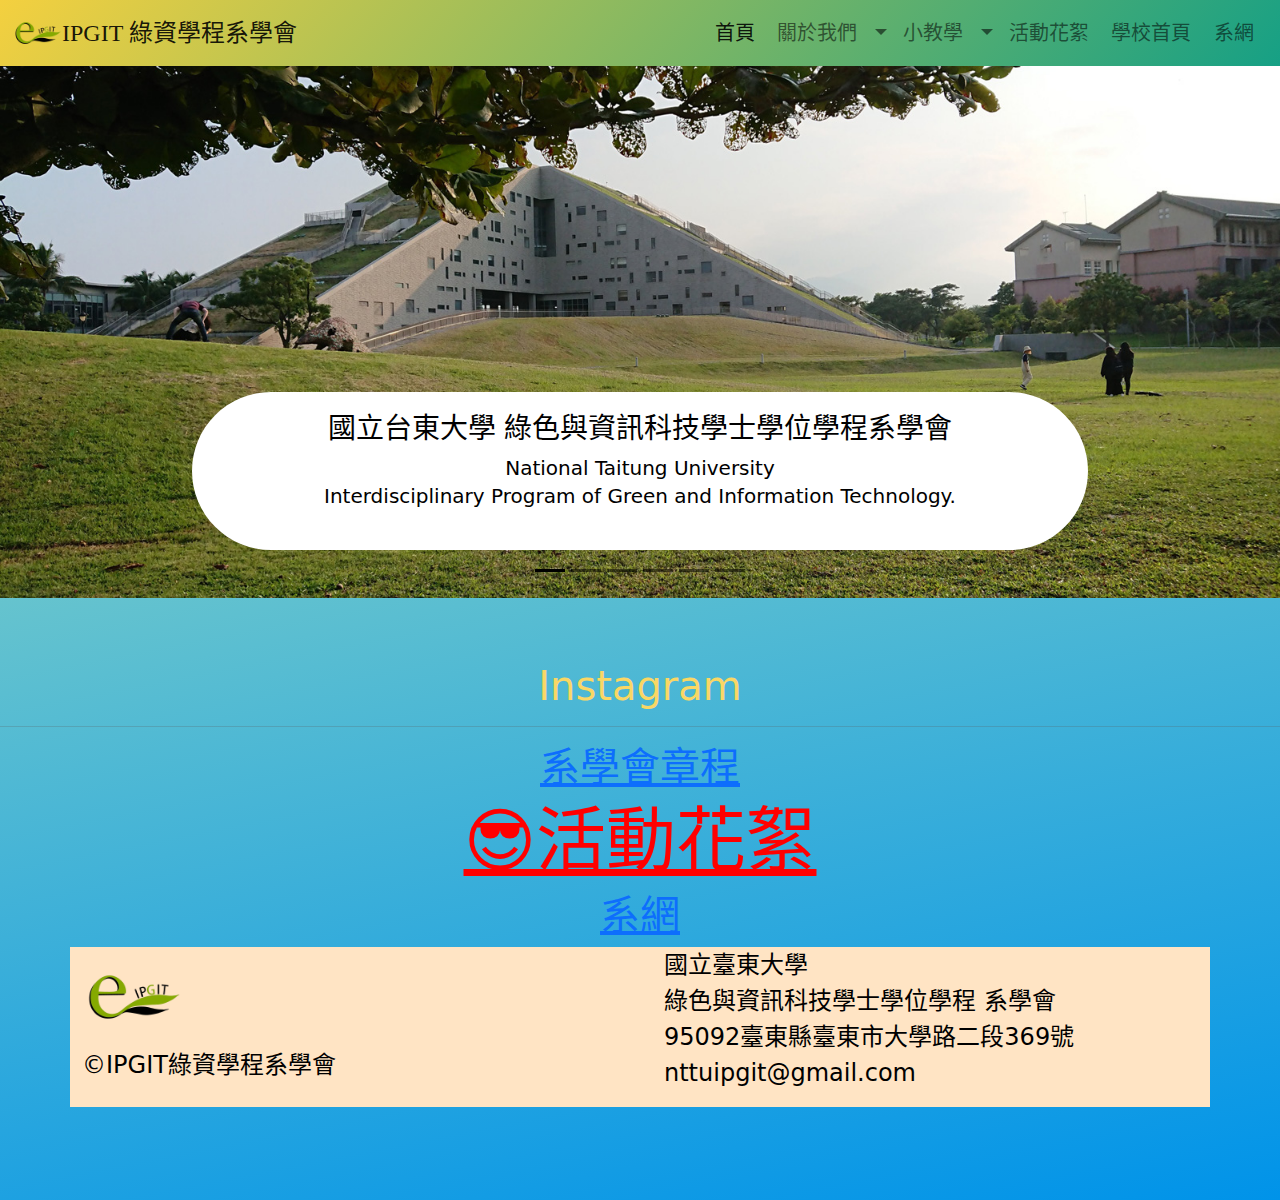
<file: index.html>
<html lang="zh-TW">
  <head>
    <meta charset="utf-8">
    <meta name="viewport" content="width=device-width, initial-scale=1">
    <meta name="google-site-verification" content="5V9LfooyQMoN5cdZbRp7HePe_48QPGFPiPUWYdNZpeo" />
    <title>NTTU IPGIT 綠資學程系學會</title>
    <link href="./css/bootstrap.min.css" rel="stylesheet">
    <link href="./css/navbar-top-fixed.css" rel="stylesheet">
    <link href="./css/carousel.css" rel="stylesheet">
    <script src="./js/bootstrap.bundle.min.js"></script>
    <script src="https://ajax.googleapis.com/ajax/libs/jquery/3.6.0/jquery.min.js"></script>
    <script src="https://www.instagram.com/embed.js"></script>
    <link rel="stylesheet" href="./css/color.css" rel="stylesheet">
    <link rel="icon" href="./images/logo.png">
    <style>
      .bd-placeholder-img {
        font-size: 1.125rem;
        text-anchor: middle;
        -webkit-user-select: none;
        -moz-user-select: none;
        user-select: none;
      }
    
      @media (min-width: 768px) {
        .bd-placeholder-img-lg {
          font-size: 3.5rem;
        }
      }

      @import url("https://fonts.googleapis.com/css?family=Noto+Sans+TC&display=swap");
      @import url("https://fonts.googleapis.com/css?family=Noto+Serif+TC&amp;display=swap");
    </style>
  </head>
  <body class="blue2-c" font-family="Noto Sans TC",sans-serif>
    <!--導航列-->
    <nav class="navbar navbar-expand-md navbar-light fixed-top nav-fill yellow-c">
      <div class="container-fluid">
        <img src="./images/logo.png" width="50" height="50" class="d-inline-block align-top" alt="">
        <a class="navbar-brand fs-4" href="#" style="font-family:Noto Serif TC;">
          IPGIT 綠資學程系學會
        </a>
        <button class="navbar-toggler" type="button" data-bs-toggle="collapse" data-bs-target="#navbarCollapse" aria-controls="navbarCollapse" aria-expanded="false" aria-label="Toggle navigation">
          <span class="navbar-toggler-icon"></span>
        </button>
        <div class="collapse navbar-collapse" id="navbarCollapse">
          <ul class="navbar-nav ms-auto mb-2 mb-md-0">
            <li class="nav-item">
              <a class="nav-link active fs-5" aria-current="page" href="#">首頁&nbsp;</a>
            </li>
            <li class="nav-item dropdown">
              <a class="nav-link dropdown-toggle fs-5" href="#" id="navbarDropdown" role="button" data-bs-toggle="dropdown" aria-expanded="false">
                關於我們&nbsp;
              </a>
              <ul class="dropdown-menu" aria-labelledby="navbarDropdown">
              <li><a class="dropdown-item fs-6" href="./web/aboutus1.html" target="_blank">系學會章程</a></li>
              <li><a class="dropdown-item fs-6" href="./web/member/111.html" target="_blank">系學會成員</a></li>
              <li><hr class="dropdown-divider"></li>
              <li><a class="dropdown-item fs-6" href="https://www.instagram.com/p/CVASz0FP-wQ" target="_blank">直屬名單</a></li>
              </ul>
            </li>
            <li class="nav-item dropdown">
                <a class="nav-link dropdown-toggle fs-5" href="#" id="navbarDropdown" role="button" data-bs-toggle="dropdown" aria-expanded="false">
                  小教學&nbsp;
                </a>
                <ul class="dropdown-menu" aria-labelledby="navbarDropdown">
                  <li><a class="dropdown-item fs-6" href="#">Action</a></li>
                  <li><a class="dropdown-item fs-6" href="#">Another action</a></li>
                  <li><hr class="dropdown-divider"></li>
                  <li><a class="dropdown-item fs-6" href="#">Something else here</a></li>
                </ul>
            </li>
            <li class="nav-item">
              <a class="nav-link fs-5" href="./web/album.html" target="_blank">活動花絮&nbsp;</a>
            </li>
            <li class="nav-item">
              <a class="nav-link fs-5" target="_blank" href="https://www.nttu.edu.tw/">學校首頁&nbsp;</a>
            </li>
            <li class="nav-item">
              <a class="nav-link fs-5" target="_blank" href="https://git.nttu.edu.tw/">系網&nbsp;</a>
            </li>
          </ul>
        </div>
      </div>
    </nav>
    <!--輪播-->
    <div id="carousel" class="carousel slide carousel-fade carousel-dark" data-bs-ride="carousel">
      <div class="carousel-indicators">
        <button type="button" data-bs-target="#carousel" data-bs-slide-to="0" class="active" aria-current="true" aria-label="Slide 1"></button>
        <button type="button" data-bs-target="#carousel" data-bs-slide-to="1" aria-label="Slide 2"></button>
        <button type="button" data-bs-target="#carousel" data-bs-slide-to="2" aria-label="Slide 3"></button>
        <button type="button" data-bs-target="#carousel" data-bs-slide-to="3" aria-label="Slide 4"></button>
        <button type="button" data-bs-target="#carousel" data-bs-slide-to="4" aria-label="Slide 5"></button>
        <button type="button" data-bs-target="#carousel" data-bs-slide-to="5" aria-label="Slide 6"></button>
        <!--<button type="button" data-bs-target="#carousel" data-bs-slide-to="6" aria-label="Slide 7"></button>
        <button type="button" data-bs-target="#carousel" data-bs-slide-to="7" aria-label="Slide 8"></button>
        <button type="button" data-bs-target="#carousel" data-bs-slide-to="8" aria-label="Slide 9"></button>
        <button type="button" data-bs-target="#carousel" data-bs-slide-to="9" aria-label="Slide 10"></button>-->
      </div>
      <div class="carousel-inner">
        <div class="carousel-item active">
          <img src="./images/首頁/1圖資館.JPG" class="d-block w-100" alt="1">
          <div class="carousel-caption white-c rounded-pill">
            <h3>國立台東大學 綠色與資訊科技學士學位學程系學會</h3>
            <p>National Taitung University<br>Interdisciplinary Program of Green and Information Technology.</p>
          </div>
        </div>
        <div class="carousel-item">
          <img src="./images/首頁/2理工學院.jpg" class="d-block w-100" alt="2">
        </div>
        <div class="carousel-item">
          <img src="./images/首頁/3綠資日.jpg" class="d-block w-100" alt="3">
        </div>
        <div class="carousel-item">
          <img src="./images/首頁/4淨起來.jpg" class="d-block w-100" alt="4">
        </div>
        <div class="carousel-item">
          <img src="./images/首頁/鍋燃怕火.jpeg" class="d-block w-100" alt="5">
        </div>
        <div class="carousel-item">
          <img src="./images/首頁/抽直屬.jpg" class="d-block w-70" alt="6" >
        </div>
		<div class="carousel-item">
          <img src="./images/首頁/6迎新.jpg" class="d-block w-70" alt="7" >
        </div>
        <!--<div class="carousel-item">
          <img src="./images/首頁/7風景照.jpg" class="d-block w-100" alt="6">
        </div>
        <div class="carousel-item">
          <img src="./images/首頁/7淨.jpg" class="d-block w-100" alt="7">
        </div>
        <div class="carousel-item">
          <img src="./images/首頁/9唇槍舌戰.jpg" class="d-block w-100" alt="9">
        </div>
        <div class="carousel-item">
          <img src="./images/首頁/10綠資管迎新.jpg" class="d-block w-100" alt="10">
        </div>-->
      </div>
    </div>
    
    <!--facebook messages 程式碼-->
      <!-- Messenger 洽談外掛程式 Code -->
    <div id="fb-root"></div>
      <!-- Your 洽談外掛程式 code -->
    <div id="fb-customer-chat" class="fb-customerchat"></div>
    <script>
      var chatbox = document.getElementById('fb-customer-chat');
      chatbox.setAttribute("page_id", "182045648976160");
      chatbox.setAttribute("attribution", "biz_inbox");
      window.fbAsyncInit = function() {
        FB.init({
          xfbml            : true,
          version          : 'v11.0'
        });
      };
      (function(d, s, id) {
        var js, fjs = d.getElementsByTagName(s)[0];
        if (d.getElementById(id)) return;
        js = d.createElement(s); js.id = id;
        js.src = 'https://connect.facebook.net/zh_TW/sdk/xfbml.customerchat.js';
        fjs.parentNode.insertBefore(js, fjs);
      }(document, 'script', 'facebook-jssdk'));
    </script>

    <!--News-->
<!--     <div class="container text-end">
      <a href="./web/news.html" style="font-size: 70px;color:#FFCB3C;font-weight:bold; text-decoration: none;">News</a><br><br>
      <div id = "indexshow"></div>
    </div> -->
    <h1 class="text-center" style="color:rgb(250, 215, 101)">Instagram</h1><hr>
    <div class="container text-center">
      <div class="row">
        <div class="col-12">
          <h1 class="text-center" ><a style="" href="./web/aboutus1.html">系學會章程</a></h1>
        </div>
        <div class="col-12">
          <h1 class="text-center" style=" font-size: 70px;"><a style="color:red" href="./web/album.html">😎活動花絮</a></h1>
        </div>
        <div class="col-12">
          <h1 class="text-center"><a href="https://git.nttu.edu.tw/">系網</a></h1>
        </div>
      </div>
    <!--instagram-->
    <!-- <h1 class="text-center" style="color:rgb(199,62,58);font-weight: bold;">🙇維修中，造成不便請見諒🙇</h1> -->
    <!--<h1 class="text-center" style="color:rgb(250, 215, 101)">Instagram</h1><hr>
    <div class="container text-center">
      <div class="row">
        <div class="col">
          <div id="ig-iframe1"></div>
        </div>
        <div class="col">
          <div id="ig-iframe2"></div>
        </div>
        <div class="col">
          <div id="ig-iframe3"></div>
        </div>
      </div>-->
    </div>
    
    <script>
      //參數
      const getToken = 'https://script.google.com/macros/s/AKfycbx5ztoVbGt4NOWnBj5Oe3aBotQ2GyWIZlOjnCnd7NjhkcAzZGAUE9tbLqDM3wE9Ku73vA/exec';
      const hideCaption = false; // 選填，要不要隱藏描述，true 隱藏、false 不隱藏，預設為 false
      const maxWidth = 450; // 選填，貼文的最大寬度是多少
      
      //每次更新需要修改這裡的instagram網頁
      //貼文1
      const igUri1 = 'https://www.instagram.com/p/CamF1RkveWf/';
      //貼文2
      const igUri2 = 'https://www.instagram.com/p/CX8JEaGvxPc/';
      //貼文3
      const igUri3 = 'https://www.instagram.com/p/CXaQngIPKQu/?utm_source=ig_web_copy_link';
      
      
      fetch(getToken)
        .then(res => res.json())
        .then(res => {
          const token = res.access_token;
          fetch(`https://graph.facebook.com/v11.0/instagram_oembed?url=${igUri1}&access_token=${token}&hidecaption=${hideCaption}&maxwidth=${maxWidth}&omitscript=true`)
            .then(res => res.json())
            .then(res => {
              const wrap = document.getElementById('ig-iframe1');
              wrap.insertAdjacentHTML('afterbegin', res.html);
              instgrm.Embeds.process();
            })
          fetch(`https://graph.facebook.com/v11.0/instagram_oembed?url=${igUri2}&access_token=${token}&hidecaption=${hideCaption}&maxwidth=${maxWidth}&omitscript=true`)
            .then(res => res.json())
            .then(res => {
              const wrap = document.getElementById('ig-iframe2');
              wrap.insertAdjacentHTML('afterbegin', res.html);
              instgrm.Embeds.process();
            })
          fetch(`https://graph.facebook.com/v11.0/instagram_oembed?url=${igUri3}&access_token=${token}&hidecaption=${hideCaption}&maxwidth=${maxWidth}&omitscript=true`)
            .then(res => res.json())
            .then(res => {
              const wrap = document.getElementById('ig-iframe3');
              wrap.insertAdjacentHTML('afterbegin', res.html);
              instgrm.Embeds.process();
            })
          });
    </script>

    <script>
      window.fbAsyncInit = function() {
        FB.init({
          appId      : '536708310974454',
          xfbml      : true,
          version    : 'v11.0'
        });
        FB.AppEvents.logPageView();
      };
    
      (function(d, s, id){
         var js, fjs = d.getElementsByTagName(s)[0];
         if (d.getElementById(id)) {return;}
         js = d.createElement(s); js.id = id;
         js.src = "https://connect.facebook.net/en_US/sdk.js";
         fjs.parentNode.insertBefore(js, fjs);
       }(document, 'script', 'facebook-jssdk'));
    </script>
    

    <footer class="container fs-4" style="background-color: bisque; width: 100%;">
      <div class="row gx-5">
        <div class="col">
          <img src="./images/logo.png" width="100" height="100" class="d-inline-block align-top" alt="">
          <p style="color:black;">©IPGIT綠資學程系學會</p>
        </div>
        <div class="col">
          <p class="" style="color:black;">
            國立臺東大學<br>
            綠色與資訊科技學士學位學程 系學會<br>
            95092臺東縣臺東市大學路二段369號<br>
            nttuipgit@gmail.com
          </p>
        </div>
      </div>
    </footer>

    <!-- Global site tag (gtag.js) - Google Analytics -->
    <script async src="https://www.googletagmanager.com/gtag/js?id=G-PFGWGL2YDJ"></script>
    <script>
      window.dataLayer = window.dataLayer || [];
      function gtag(){dataLayer.push(arguments);}
      gtag('js', new Date());

      gtag('config', 'G-PFGWGL2YDJ');
    </script>
    <script src = "./js/news.js"></script>
  </body>
</html>
</file>
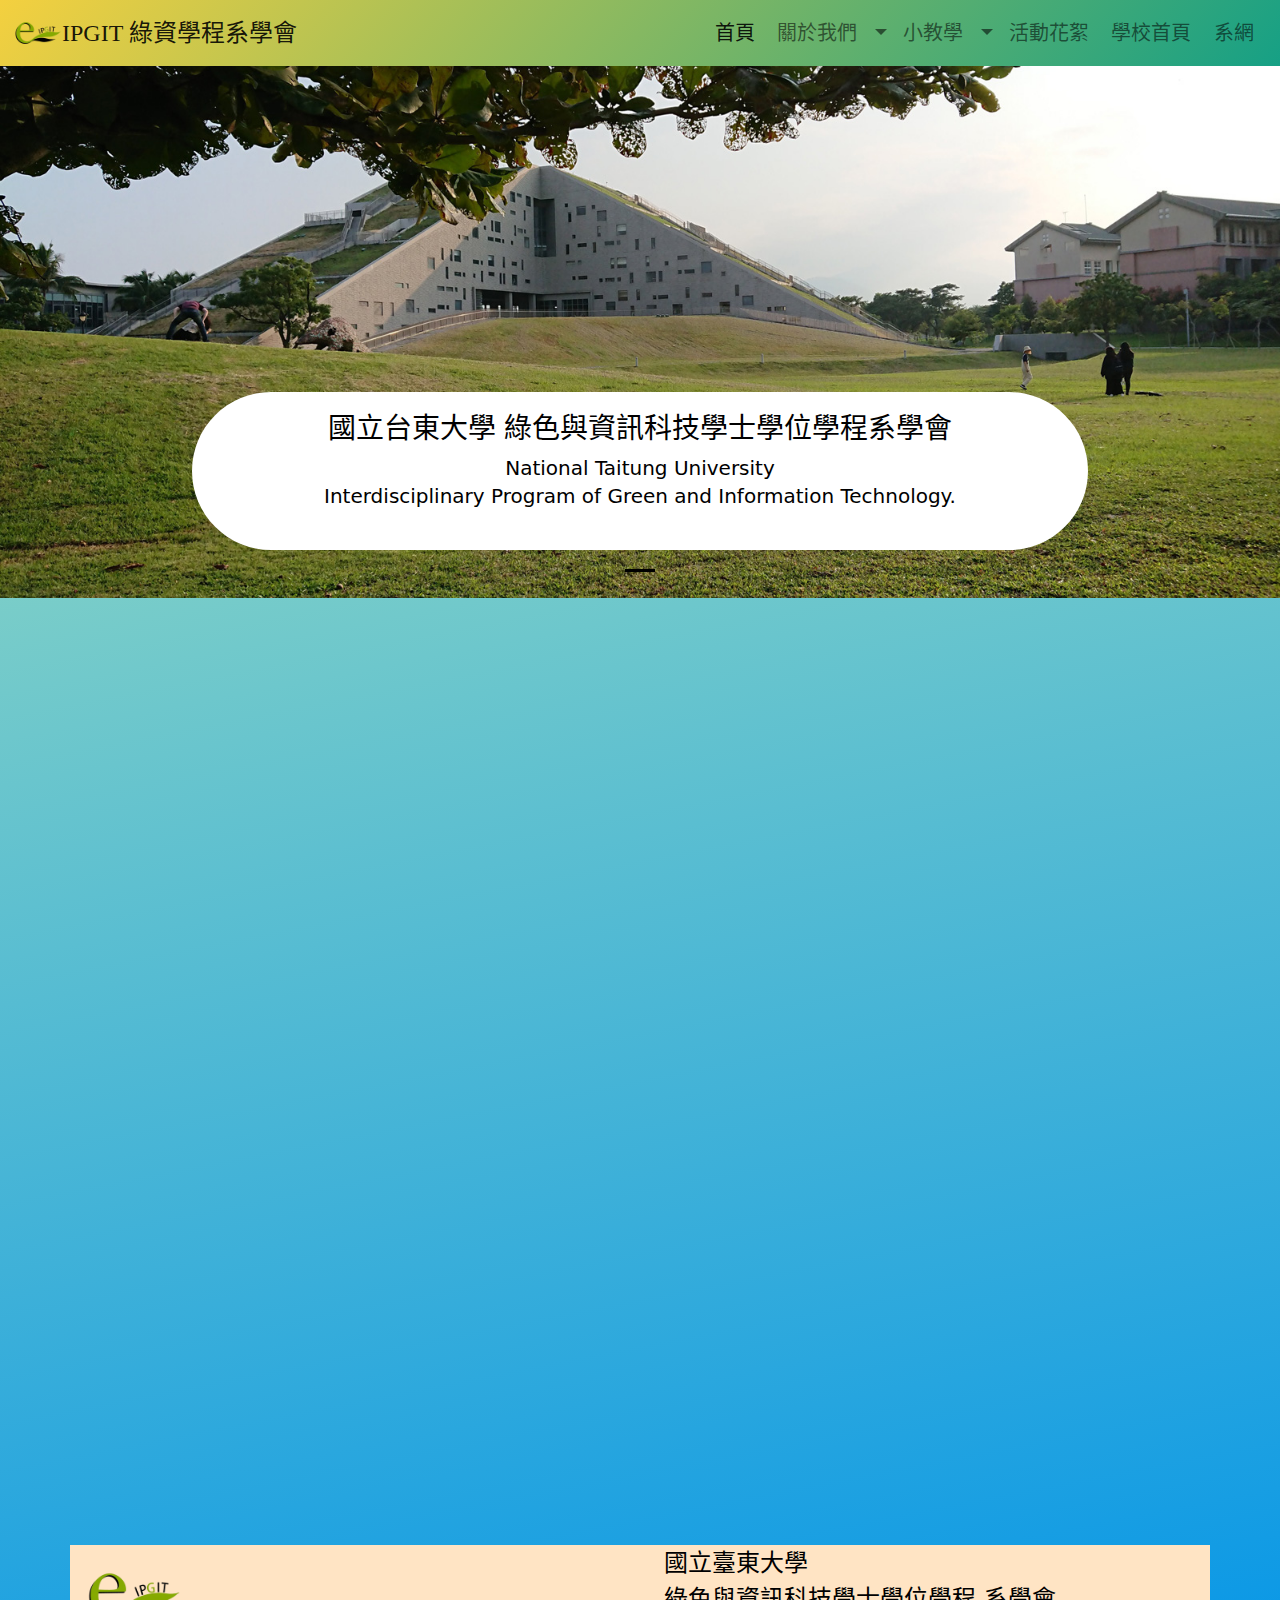
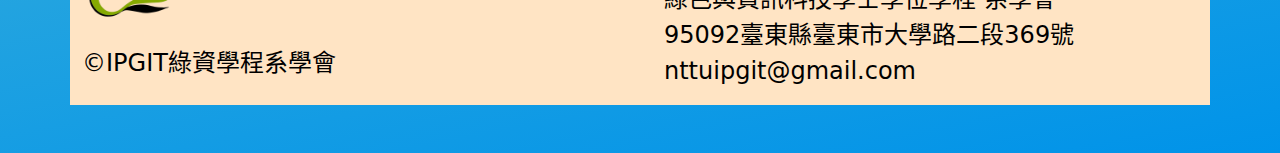
<file: web/aboutus1.html>
<html lang="zh-TW">
  <head>
    <meta charset="utf-8">
    <meta name="viewport" content="width=device-width, initial-scale=1">
    <title>NTTU IPGIT 綠資學程系學會</title>
    <link href="../css/bootstrap.min.css" rel="stylesheet">
    <link href="../css/navbar-top-fixed.css" rel="stylesheet">
    <link href="../css/carousel.css" rel="stylesheet">
    <script src="../js/bootstrap.bundle.min.js"></script>
    <script src="https://ajax.googleapis.com/ajax/libs/jquery/3.6.0/jquery.min.js"></script>
    <link rel="stylesheet" href="../css/color.css" rel="stylesheet">
    <link rel="icon" href="../images/logo.png">

    <style>
      .bd-placeholder-img {
        font-size: 1.125rem;
        text-anchor: middle;
        -webkit-user-select: none;
        -moz-user-select: none;
        user-select: none;
      }
    
      @media (min-width: 768px) {
        .bd-placeholder-img-lg {
          font-size: 3.5rem;
        }
      }

      @import url("https://fonts.googleapis.com/css?family=Noto+Sans+TC&display=swap");
      @import url("https://fonts.googleapis.com/css?family=Noto+Serif+TC&amp;display=swap");
    </style>
  </head>
  <body class="blue2-c" font-family="Noto Sans TC",sans-serif>
    <!--導航列-->
    <nav class="navbar navbar-expand-md navbar-light fixed-top nav-fill yellow-c">
      <div class="container-fluid">
        <img src="../images/logo.png" width="50" height="50" class="d-inline-block align-top" alt="">
        <a class="navbar-brand fs-4" href="../index.html" style="font-family:Noto Serif TC;">
          IPGIT 綠資學程系學會
        </a>
        <button class="navbar-toggler" type="button" data-bs-toggle="collapse" data-bs-target="#navbarCollapse" aria-controls="navbarCollapse" aria-expanded="false" aria-label="Toggle navigation">
          <span class="navbar-toggler-icon"></span>
        </button>
        <div class="collapse navbar-collapse" id="navbarCollapse">
          <ul class="navbar-nav ms-auto mb-2 mb-md-0">
            <li class="nav-item">
              <a class="nav-link active fs-5" aria-current="page" href="../index.html">首頁&nbsp;</a>
            </li>
            <li class="nav-item dropdown">
              <a class="nav-link dropdown-toggle fs-5" href="#" id="navbarDropdown" role="button" data-bs-toggle="dropdown" aria-expanded="false">
                關於我們&nbsp;
              </a>
              <ul class="dropdown-menu" aria-labelledby="navbarDropdown">
              <li><a class="dropdown-item fs-6" href="#">系學會章程</a></li>
              <li><a class="dropdown-item fs-6" href="./member/110.html">系學會成員</a></li>
              <li><hr class="dropdown-divider"></li>
              <li><a class="dropdown-item fs-6" href="https://www.instagram.com/p/CVASz0FP-wQ">直屬名單</a></li>
              </ul>
            </li>
            <li class="nav-item dropdown">
                <a class="nav-link dropdown-toggle fs-5" href="#" id="navbarDropdown" role="button" data-bs-toggle="dropdown" aria-expanded="false">
                  小教學&nbsp;
                </a>
                <ul class="dropdown-menu" aria-labelledby="navbarDropdown">
                  <li><a class="dropdown-item fs-6" href="#">Action</a></li>
                  <li><a class="dropdown-item fs-6" href="#">Another action</a></li>
                  <li><hr class="dropdown-divider"></li>
                  <li><a class="dropdown-item fs-6" href="#">Something else here</a></li>
                </ul>
            </li>
            <li class="nav-item">
              <a class="nav-link fs-5" href="./album.html">活動花絮&nbsp;</a>
            </li>
            <li class="nav-item">
              <a class="nav-link fs-5" target="_blank" href="https://www.nttu.edu.tw/">學校首頁&nbsp;</a>
            </li>
            <li class="nav-item">
              <a class="nav-link fs-5" target="_blank" href="https://git.nttu.edu.tw/">系網&nbsp;</a>
            </li>
          </ul>
        </div>
      </div>
    </nav>
    <!--輪播-->
    <div id="carousel" class="carousel slide carousel-fade carousel-dark" data-bs-ride="carousel">
      <div class="carousel-indicators">
        <button type="button" data-bs-target="#carousel" data-bs-slide-to="0" class="active" aria-current="true" aria-label="Slide 1"></button>
        <!--<button type="button" data-bs-target="#carousel" data-bs-slide-to="1" aria-label="Slide 2"></button>
        <button type="button" data-bs-target="#carousel" data-bs-slide-to="2" aria-label="Slide 3"></button>
        <button type="button" data-bs-target="#carousel" data-bs-slide-to="3" aria-label="Slide 4"></button>
        <button type="button" data-bs-target="#carousel" data-bs-slide-to="4" aria-label="Slide 5"></button>
        <button type="button" data-bs-target="#carousel" data-bs-slide-to="5" aria-label="Slide 6"></button>
        <button type="button" data-bs-target="#carousel" data-bs-slide-to="6" aria-label="Slide 7"></button>
        <button type="button" data-bs-target="#carousel" data-bs-slide-to="7" aria-label="Slide 8"></button>
        <button type="button" data-bs-target="#carousel" data-bs-slide-to="8" aria-label="Slide 9"></button>
        <button type="button" data-bs-target="#carousel" data-bs-slide-to="9" aria-label="Slide 10"></button>-->
      </div>
      <div class="carousel-inner">
        <div class="carousel-item active">
          <img src="../images/首頁/1圖資館.JPG" class="d-block w-100" alt="1">
          <div class="carousel-caption white-c rounded-pill">
            <h3>國立台東大學 綠色與資訊科技學士學位學程系學會</h3>
            <p>National Taitung University<br>Interdisciplinary Program of Green and Information Technology.</p>
          </div>
        </div>
        <!--<div class="carousel-item">
          <img src="./images/首頁/2理工學院.jpg" class="d-block w-100" alt="2">
        </div>
        <div class="carousel-item">
          <img src="./images/首頁/3綠資日.jpg" class="d-block w-100" alt="8">
        </div>
        <div class="carousel-item">
          <img src="./images/首頁/4淨起來.jpg" class="d-block w-100" alt="3">
        </div>
        <div class="carousel-item">
          <img src="./images/首頁/5烤肉肉.jpg" class="d-block w-100" alt="4">
        </div>
        <div class="carousel-item">
          <img src="./images/首頁/6風景照.JPG" class="d-block w-100" alt="5">
        </div>
        <div class="carousel-item">
          <img src="./images/首頁/7風景照.jpg" class="d-block w-100" alt="6">
        </div>
        <div class="carousel-item">
          <img src="./images/首頁/7淨.jpg" class="d-block w-100" alt="7">
        </div>
        <div class="carousel-item">
          <img src="./images/首頁/9唇槍舌戰.jpg" class="d-block w-100" alt="9">
        </div>
        <div class="carousel-item">
          <img src="./images/首頁/10綠資管迎新.jpg" class="d-block w-100" alt="10">
        </div>-->
      </div>
    </div>

    <!--facebook messages 程式碼-->
      <!-- Messenger 洽談外掛程式 Code -->
    <div id="fb-root"></div>
      <!-- Your 洽談外掛程式 code -->
    <div id="fb-customer-chat" class="fb-customerchat"></div>
    <script>
      var chatbox = document.getElementById('fb-customer-chat');
      chatbox.setAttribute("page_id", "182045648976160");
      chatbox.setAttribute("attribution", "biz_inbox");
      window.fbAsyncInit = function() {
        FB.init({
          xfbml            : true,
          version          : 'v11.0'
        });
      };
      (function(d, s, id) {
        var js, fjs = d.getElementsByTagName(s)[0];
        if (d.getElementById(id)) return;
        js = d.createElement(s); js.id = id;
        js.src = 'https://connect.facebook.net/zh_TW/sdk/xfbml.customerchat.js';
        fjs.parentNode.insertBefore(js, fjs);
      }(document, 'script', 'facebook-jssdk'));
    </script>

    <!--組織章程-->
    <div class="text-center">
      <iframe frameborder="0" scrolling="no"
        width="80%" height="80%"
        src="https://drive.google.com/file/d/1oR1OM5hzr6_XLwdBT__xsyWFnZ4Y3NSH/preview">
      </iframe>
    </div>
    
    
    <footer class="container fs-4" style="background-color: bisque; width: 100%;">
      <div class="row gx-5">
        <div class="col">
          <img src="../images/logo.png" width="100" height="100" class="d-inline-block align-top" alt="">
          <p style="color:black;">©IPGIT綠資學程系學會</p>
        </div>
        <div class="col">
          <p class="" style="color:black;">
            國立臺東大學<br>
            綠色與資訊科技學士學位學程 系學會<br>
            95092臺東縣臺東市大學路二段369號<br>
            nttuipgit@gmail.com
          </p>
        </div>
      </div>
    </footer>

    <!-- Global site tag (gtag.js) - Google Analytics -->
    <script async src="https://www.googletagmanager.com/gtag/js?id=G-PFGWGL2YDJ"></script>
    <script>
      window.dataLayer = window.dataLayer || [];
      function gtag(){dataLayer.push(arguments);}
      gtag('js', new Date());

      gtag('config', 'G-PFGWGL2YDJ');
    </script>
  </body>
</html>
</file>
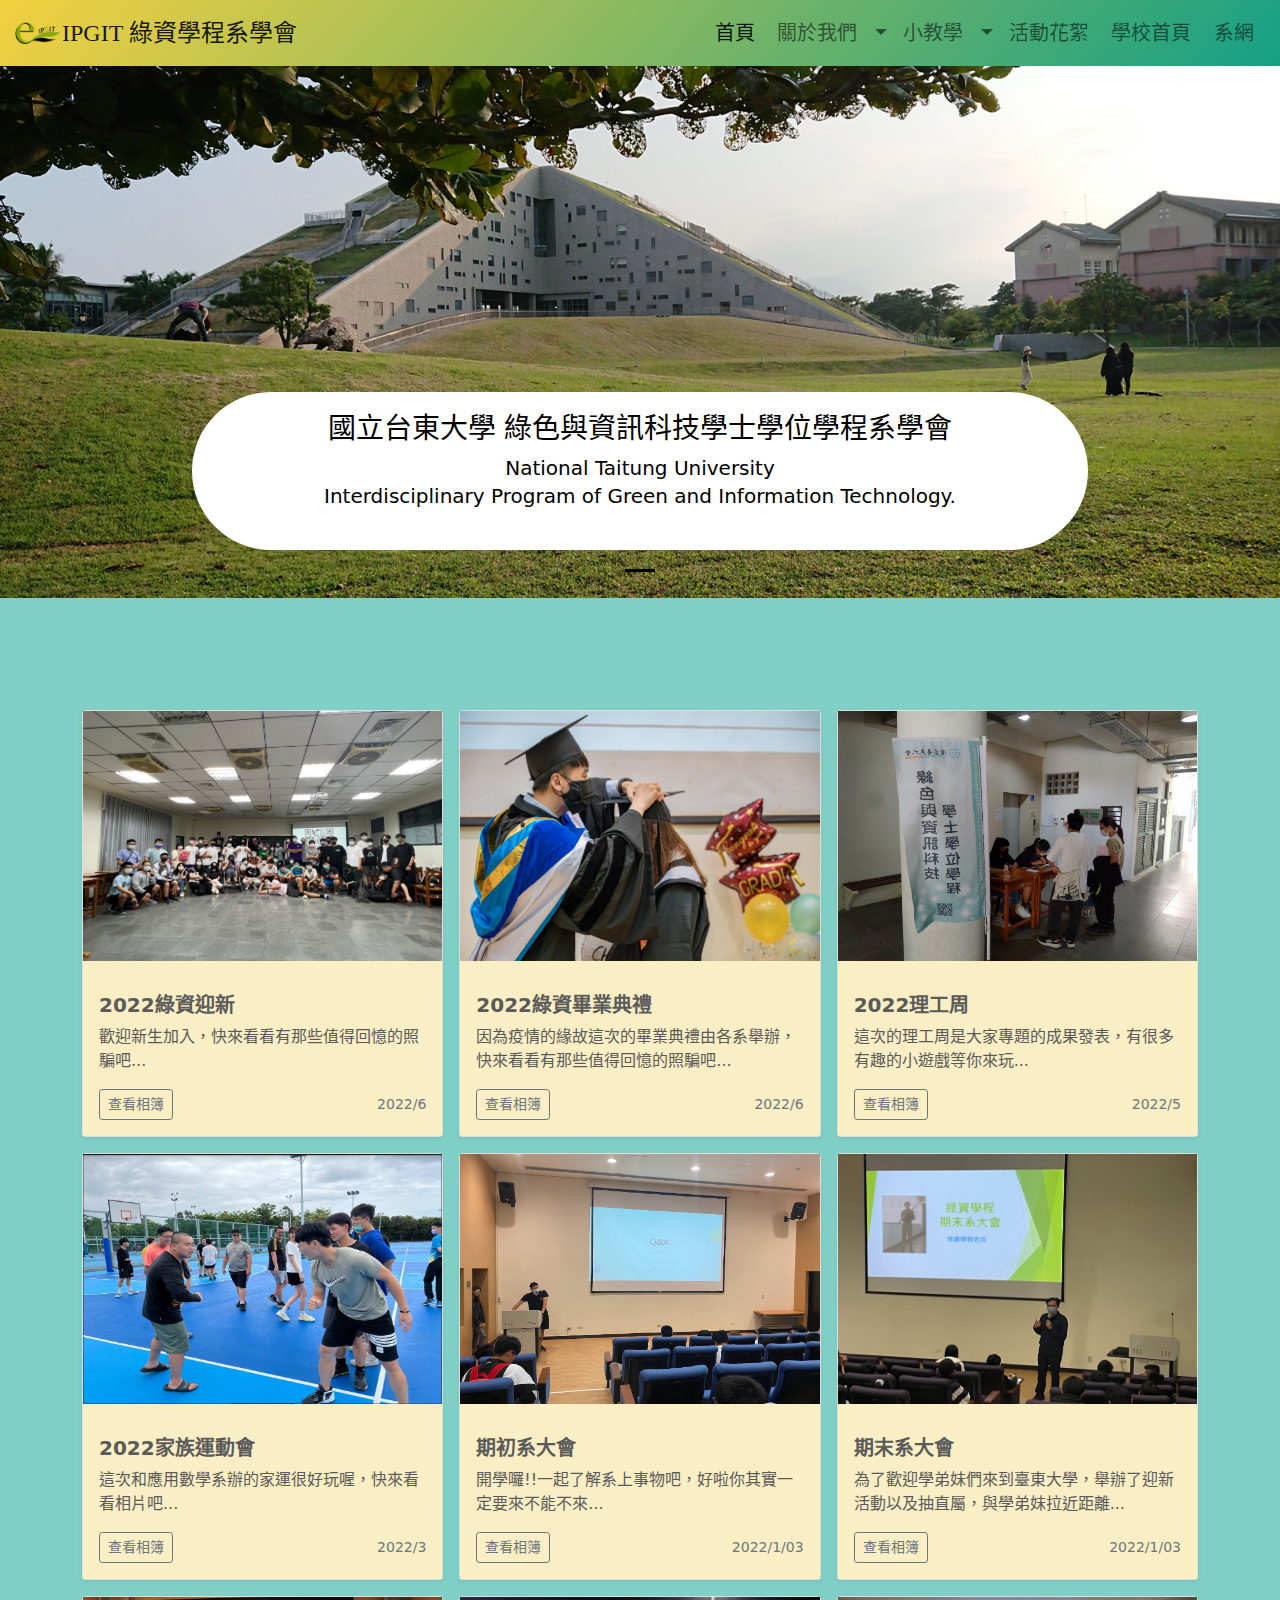
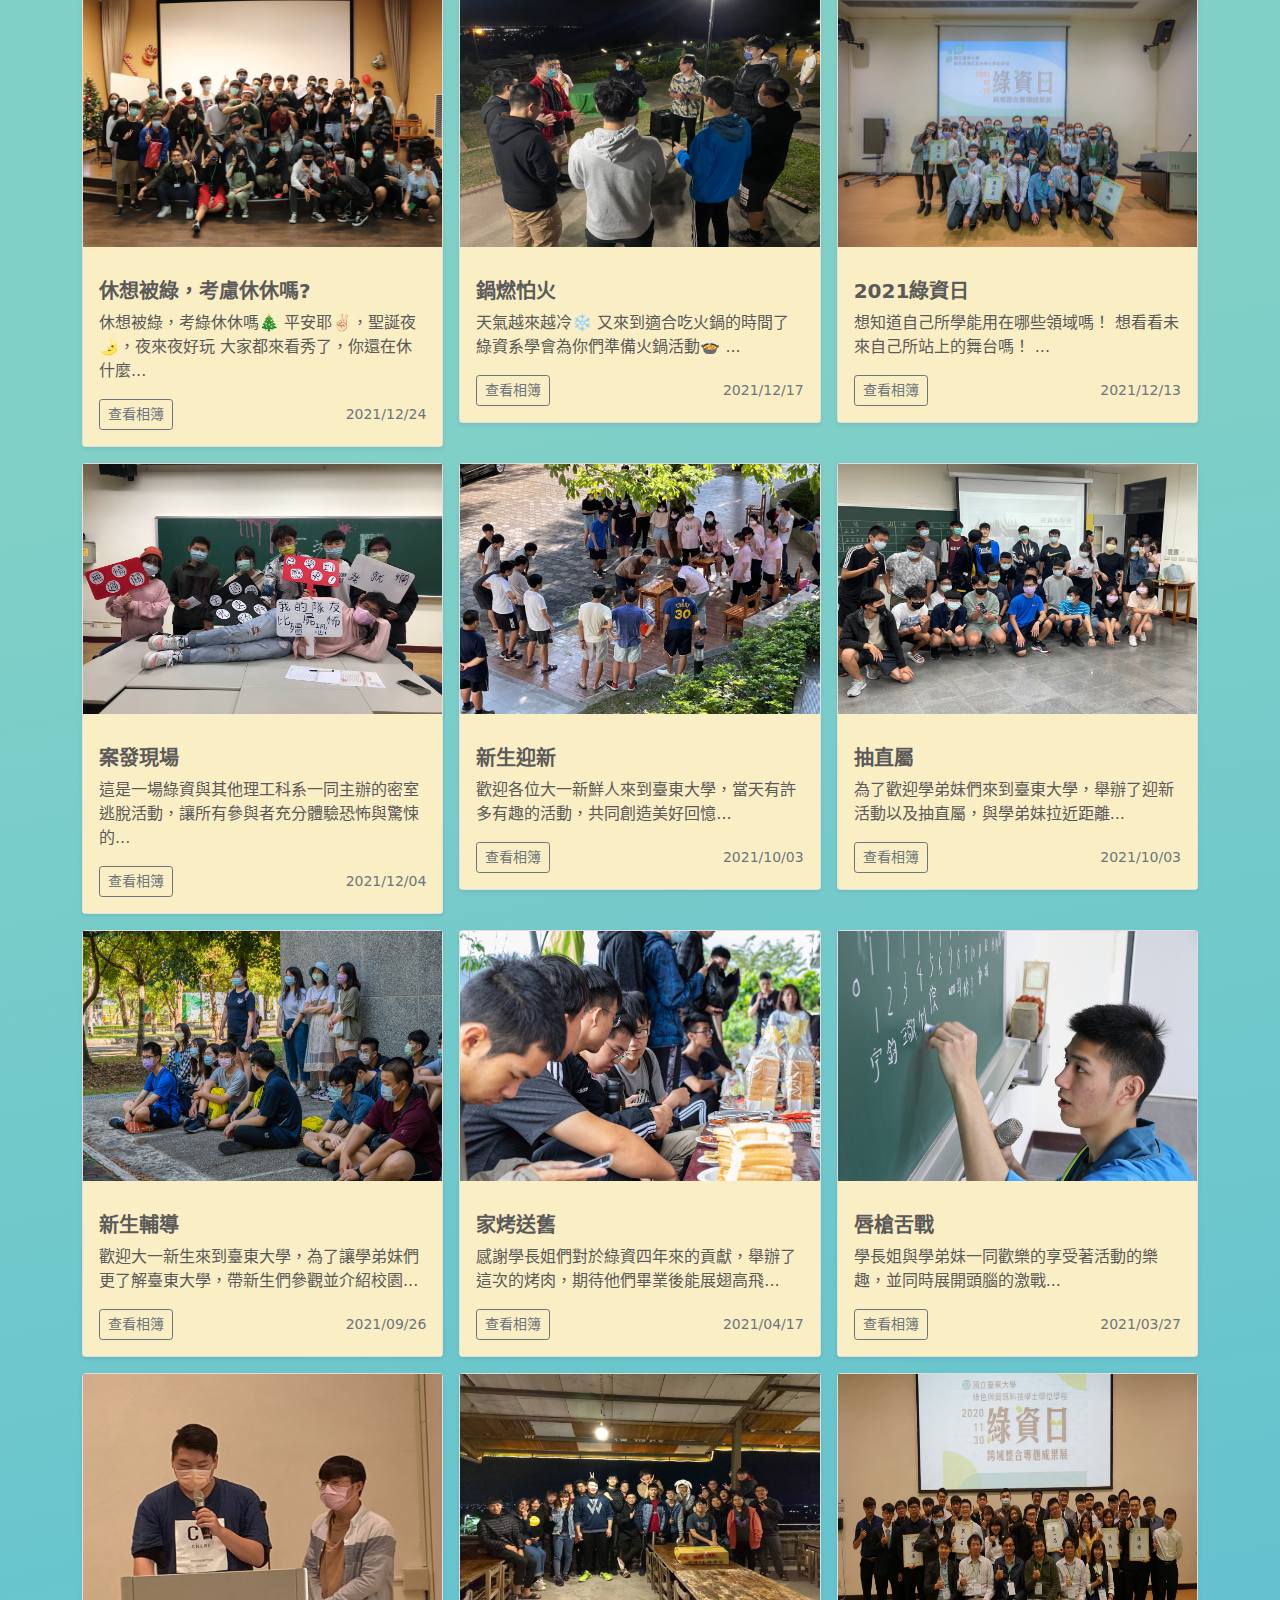
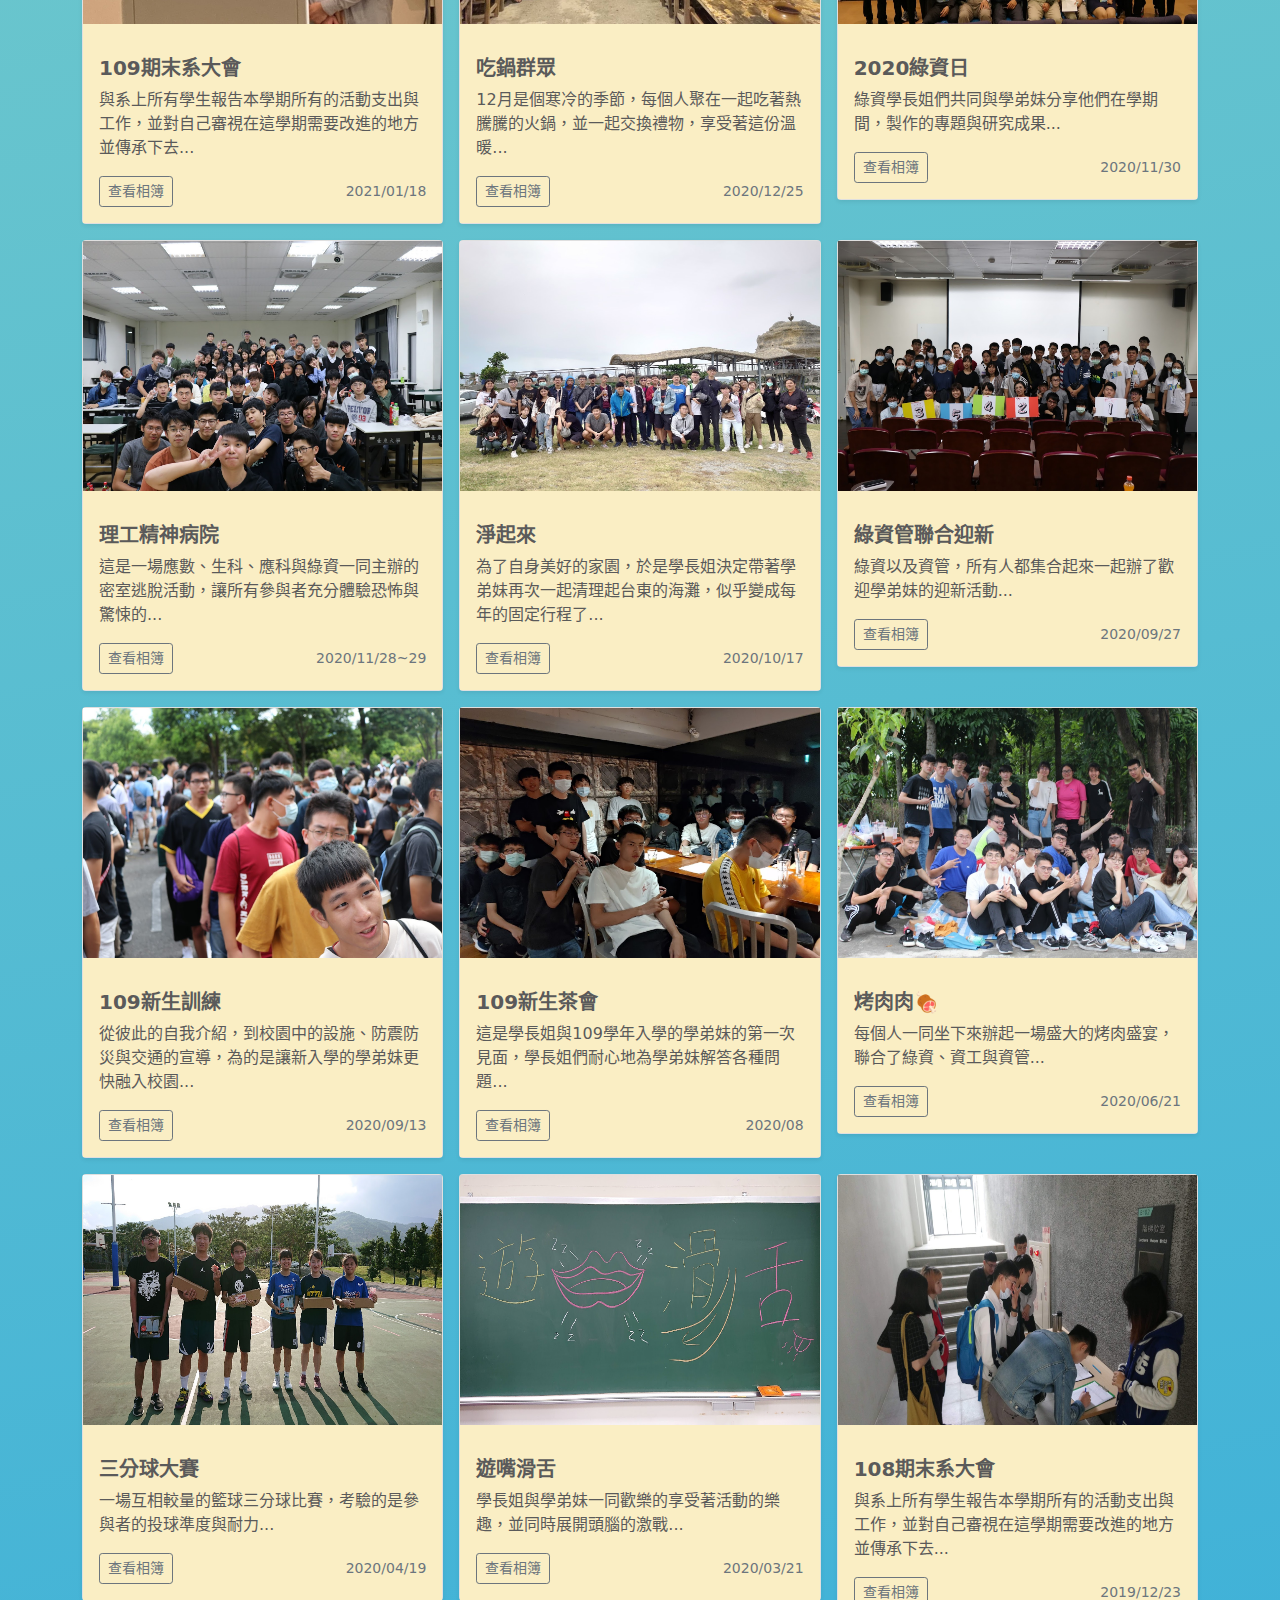
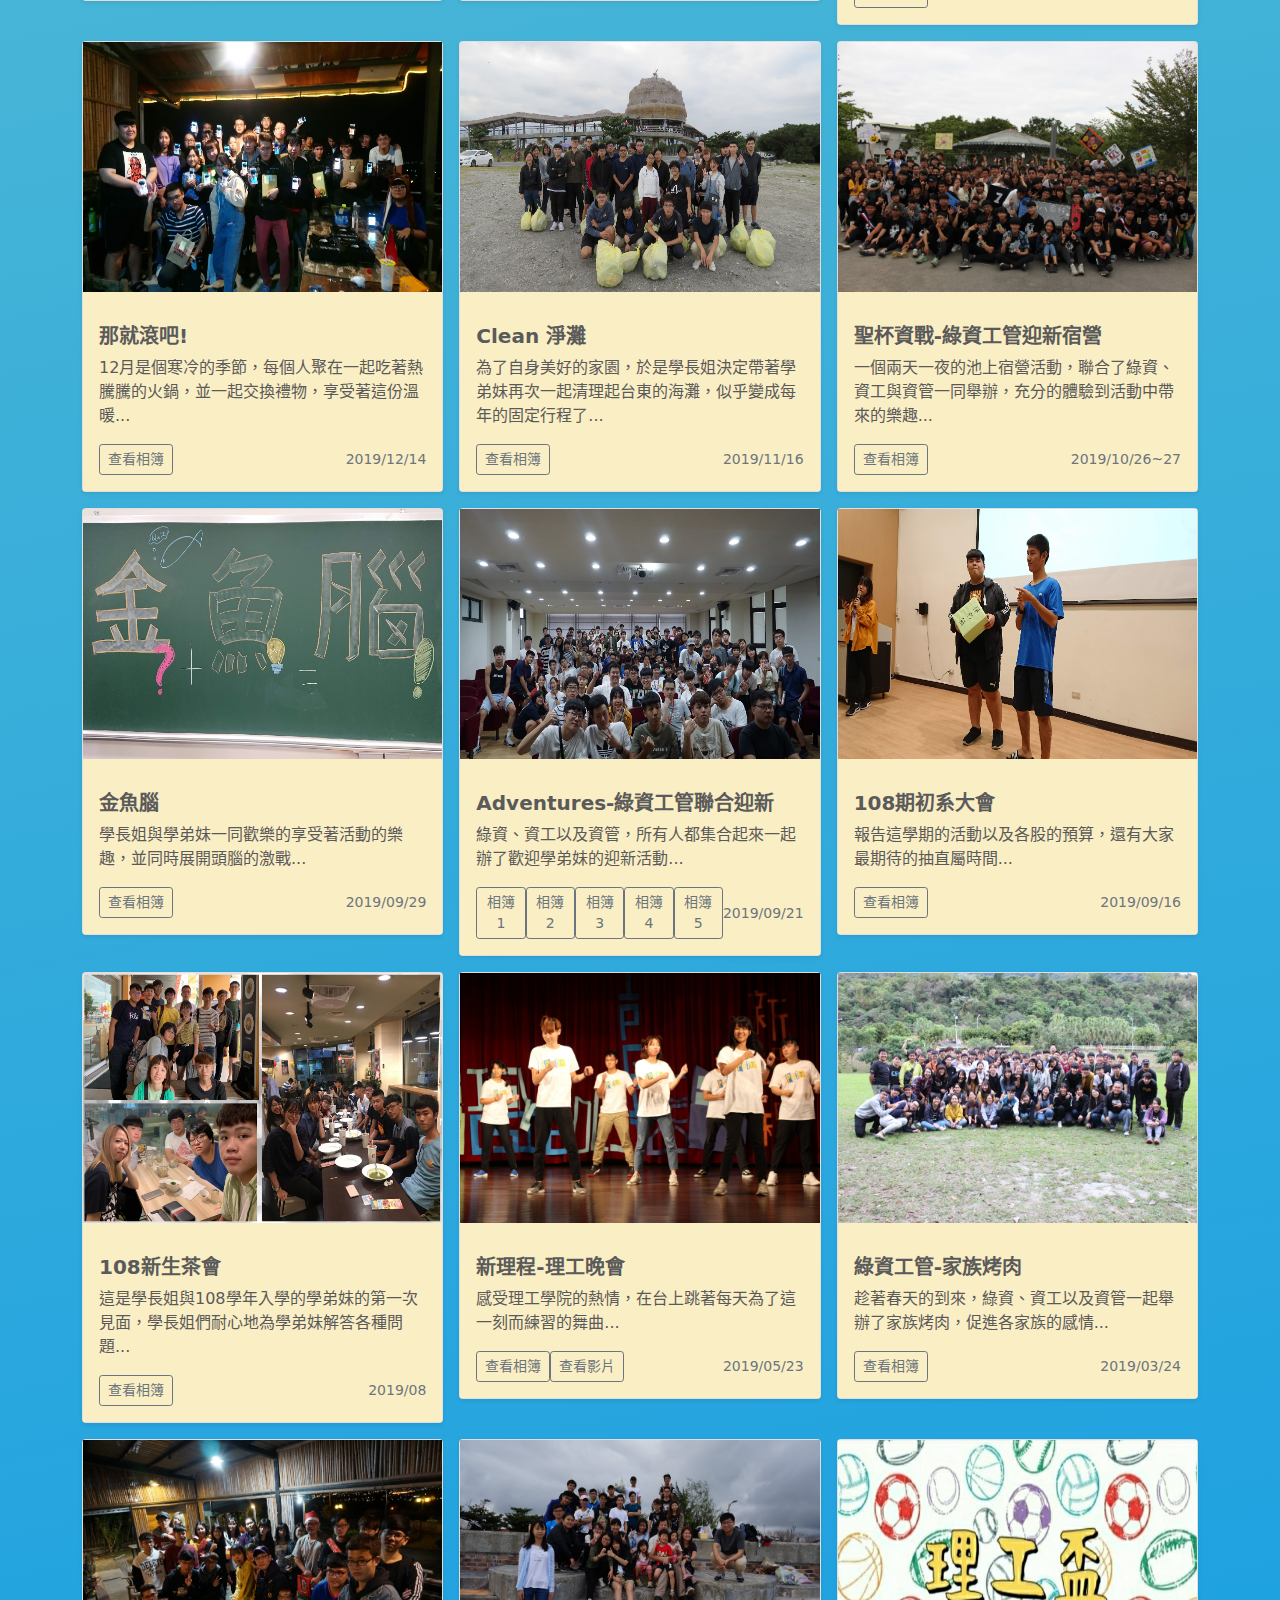
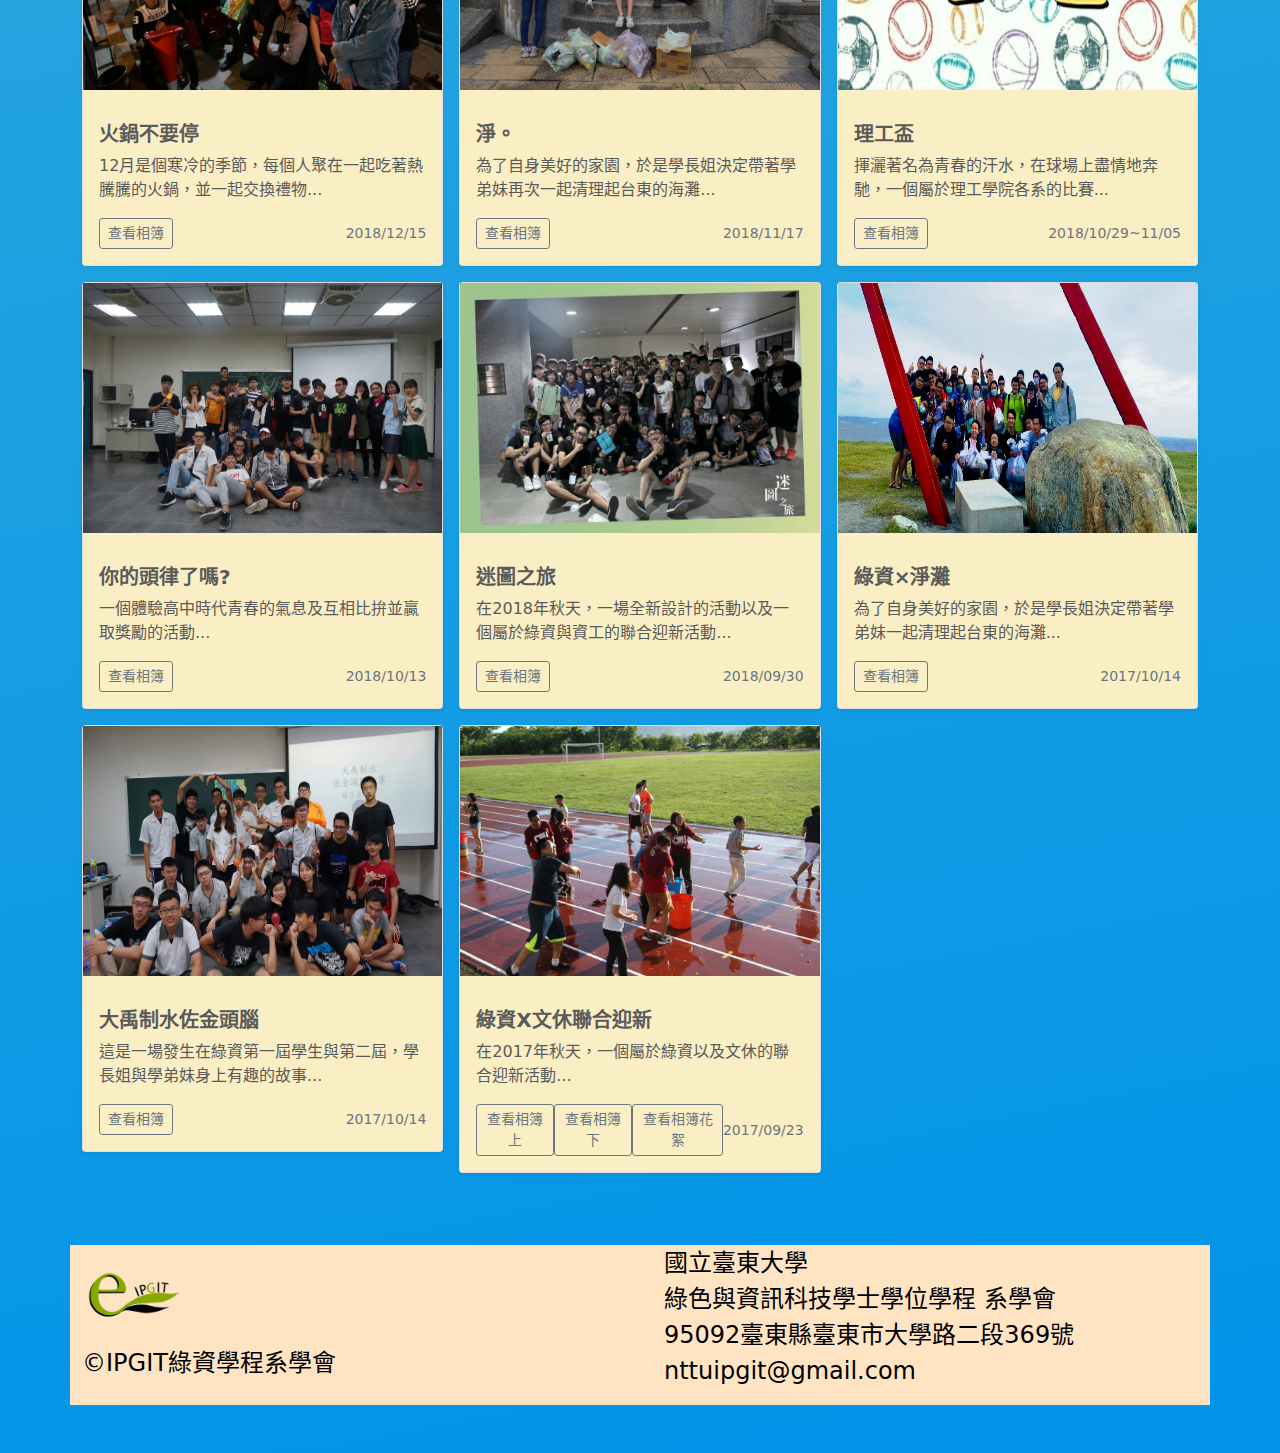
<file: web/album.html>
<html lang="zh-TW">
  <head>
    <meta charset="utf-8">
    <meta name="viewport" content="width=device-width, initial-scale=1">
    <title>NTTU IPGIT 綠資學程系學會</title>
    <link href="../css/bootstrap.min.css" rel="stylesheet">
    <link href="../css/navbar-top-fixed.css" rel="stylesheet">
    <link href="../css/carousel.css" rel="stylesheet">
    <script src="../js/bootstrap.bundle.min.js"></script>
    <script src="https://ajax.googleapis.com/ajax/libs/jquery/3.6.0/jquery.min.js"></script>
    <link rel="stylesheet" href="../css/color.css" rel="stylesheet">
    <link rel="icon" href="../images/logo.png">

    <style>
      .bd-placeholder-img {
        font-size: 1.125rem;
        text-anchor: middle;
        -webkit-user-select: none;
        -moz-user-select: none;
        user-select: none;
      }
    
      @media (min-width: 768px) {
        .bd-placeholder-img-lg {
          font-size: 3.5rem;
        }
      }

      @import url("https://fonts.googleapis.com/css?family=Noto+Sans+TC&display=swap");
      @import url("https://fonts.googleapis.com/css?family=Noto+Serif+TC&amp;display=swap");
    </style>
  </head>
  <body class="blue2-c" font-family="Noto Sans TC",sans-serif>
    <!--導航列-->
    <nav class="navbar navbar-expand-md navbar-light fixed-top nav-fill yellow-c">
      <div class="container-fluid">
        <img src="../images/logo.png" width="50" height="50" class="d-inline-block align-top" alt="">
        <a class="navbar-brand fs-4" href="../index.html" style="font-family:Noto Serif TC;">
          IPGIT 綠資學程系學會
        </a>
        <button class="navbar-toggler" type="button" data-bs-toggle="collapse" data-bs-target="#navbarCollapse" aria-controls="navbarCollapse" aria-expanded="false" aria-label="Toggle navigation">
          <span class="navbar-toggler-icon"></span>
        </button>
        <div class="collapse navbar-collapse" id="navbarCollapse">
          <ul class="navbar-nav ms-auto mb-2 mb-md-0">
            <li class="nav-item">
              <a class="nav-link active fs-5" aria-current="page" href="../index.html">首頁&nbsp;</a>
            </li>
            <li class="nav-item dropdown">
              <a class="nav-link dropdown-toggle fs-5" href="#" id="navbarDropdown" role="button" data-bs-toggle="dropdown" aria-expanded="false">
                關於我們&nbsp;
              </a>
              <ul class="dropdown-menu" aria-labelledby="navbarDropdown">
              <li><a class="dropdown-item fs-6" href="./aboutus1.html">系學會章程</a></li>
              <li><a class="dropdown-item fs-6" href="./member/110.html">系學會成員</a></li>
              <li><hr class="dropdown-divider"></li>
              <li><a class="dropdown-item fs-6" href="https://www.instagram.com/p/CVASz0FP-wQ">直屬名單</a></li>
              </ul>
            </li>
            <li class="nav-item dropdown">
                <a class="nav-link dropdown-toggle fs-5" href="#" id="navbarDropdown" role="button" data-bs-toggle="dropdown" aria-expanded="false">
                  小教學&nbsp;
                </a>
                <ul class="dropdown-menu" aria-labelledby="navbarDropdown">
                  <li><a class="dropdown-item fs-6" href="#">Action</a></li>
                  <li><a class="dropdown-item fs-6" href="#">Another action</a></li>
                  <li><hr class="dropdown-divider"></li>
                  <li><a class="dropdown-item fs-6" href="#">Something else here</a></li>
                </ul>
            </li>
            <li class="nav-item">
              <a class="nav-link fs-5" href="#">活動花絮&nbsp;</a>
            </li>
            <li class="nav-item">
              <a class="nav-link fs-5" target="_blank" href="https://www.nttu.edu.tw/">學校首頁&nbsp;</a>
            </li>
            <li class="nav-item">
              <a class="nav-link fs-5" target="_blank" href="https://git.nttu.edu.tw/">系網&nbsp;</a>
            </li>
          </ul>
        </div>
      </div>
    </nav>
    <!--輪播-->
    <div id="carousel" class="carousel slide carousel-fade carousel-dark" data-bs-ride="carousel">
      <div class="carousel-indicators">
        <button type="button" data-bs-target="#carousel" data-bs-slide-to="0" class="active" aria-current="true" aria-label="Slide 1"></button>
        <!--<button type="button" data-bs-target="#carousel" data-bs-slide-to="1" aria-label="Slide 2"></button>
        <button type="button" data-bs-target="#carousel" data-bs-slide-to="2" aria-label="Slide 3"></button>
        <button type="button" data-bs-target="#carousel" data-bs-slide-to="3" aria-label="Slide 4"></button>
        <button type="button" data-bs-target="#carousel" data-bs-slide-to="4" aria-label="Slide 5"></button>
        <button type="button" data-bs-target="#carousel" data-bs-slide-to="5" aria-label="Slide 6"></button>
        <button type="button" data-bs-target="#carousel" data-bs-slide-to="6" aria-label="Slide 7"></button>
        <button type="button" data-bs-target="#carousel" data-bs-slide-to="7" aria-label="Slide 8"></button>
        <button type="button" data-bs-target="#carousel" data-bs-slide-to="8" aria-label="Slide 9"></button>
        <button type="button" data-bs-target="#carousel" data-bs-slide-to="9" aria-label="Slide 10"></button>-->
      </div>
      <div class="carousel-inner">
        <div class="carousel-item active">
          <img src="../images/首頁/1圖資館.JPG" class="d-block w-100" alt="1">
          <div class="carousel-caption white-c rounded-pill">
            <h3>國立台東大學 綠色與資訊科技學士學位學程系學會</h3>
            <p>National Taitung University<br>Interdisciplinary Program of Green and Information Technology.</p>
          </div>
        </div>
        <!--<div class="carousel-item">
          <img src="./images/首頁/2理工學院.jpg" class="d-block w-100" alt="2">
        </div>
        <div class="carousel-item">
          <img src="./images/首頁/3綠資日.jpg" class="d-block w-100" alt="8">
        </div>
        <div class="carousel-item">
          <img src="./images/首頁/4淨起來.jpg" class="d-block w-100" alt="3">
        </div>
        <div class="carousel-item">
          <img src="./images/首頁/5烤肉肉.jpg" class="d-block w-100" alt="4">
        </div>
        <div class="carousel-item">
          <img src="./images/首頁/6風景照.JPG" class="d-block w-100" alt="5">
        </div>
        <div class="carousel-item">
          <img src="./images/首頁/7風景照.jpg" class="d-block w-100" alt="6">
        </div>
        <div class="carousel-item">
          <img src="./images/首頁/7淨.jpg" class="d-block w-100" alt="7">
        </div>
        <div class="carousel-item">
          <img src="./images/首頁/9唇槍舌戰.jpg" class="d-block w-100" alt="9">
        </div>
        <div class="carousel-item">
          <img src="./images/首頁/10綠資管迎新.jpg" class="d-block w-100" alt="10">
        </div>-->
      </div>
    </div>

    <!--facebook messages 程式碼-->
      <!-- Messenger 洽談外掛程式 Code -->
    <div id="fb-root"></div>
      <!-- Your 洽談外掛程式 code -->
    <div id="fb-customer-chat" class="fb-customerchat"></div>
    <script>
      var chatbox = document.getElementById('fb-customer-chat');
      chatbox.setAttribute("page_id", "182045648976160");
      chatbox.setAttribute("attribution", "biz_inbox");
      window.fbAsyncInit = function() {
        FB.init({
          xfbml            : true,
          version          : 'v11.0'
        });
      };
      (function(d, s, id) {
        var js, fjs = d.getElementsByTagName(s)[0];
        if (d.getElementById(id)) return;
        js = d.createElement(s); js.id = id;
        js.src = 'https://connect.facebook.net/zh_TW/sdk/xfbml.customerchat.js';
        fjs.parentNode.insertBefore(js, fjs);
      }(document, 'script', 'facebook-jssdk'));
    </script>

    <!--相簿 範例可以利用-->
    <!--<div class="col">
            <div class="card shadow-sm">
              <a href="<相簿連結>" target="_blank">
                <img src="../images/相簿/<相片.jpg>" width=100% height="250">
              </a>
              <div class="card-body" style="background-color: #FAEEC4;">
                <p class="card-text"><h5 style="font-weight: bold;"><標題></h5><簡單介紹></p>
                <div class="d-flex justify-content-between align-items-center">
                  <div class="btn-group">
                    <a href="<相簿連結>" target="_blank">
                      <button type="button" class="btn btn-sm btn-outline-secondary">查看相簿</button>
                    </a>
                  </div>
                  <small class="text-muted"><日期></small>
                </div>
              </div>
            </div>
          </div>-->
          

    
    <div class="album py-5">
      <div class="container">
        <div class="row row-cols-1 row-cols-sm-2 row-cols-md-3 g-3">
          
	    <div class="col">
            <div class="card shadow-sm">
              <a href="		" target="_blank">
                <img src="../images/相簿/2022綠資迎新.jpg" width=100% height="250">
              </a>
              <div class="card-body" style="background-color: #FAEEC4;">
                <p class="card-text"><h5 style="font-weight: bold;">2022綠資迎新</h5>歡迎新生加入，快來看看有那些值得回憶的照騙吧...</p>
                <div class="d-flex justify-content-between align-items-center">
                  <div class="btn-group">
                    <a href="		" target="_blank">
                      <button type="button" class="btn btn-sm btn-outline-secondary">查看相簿</button>
                    </a>
                  </div>
                  <small class="text-muted">2022/6</small>
                </div>
              </div>
            </div>
          </div>



            <div class="col">
            <div class="card shadow-sm">
              <a href="https://photos.app.goo.gl/BjDadgwRRncBMKai6" target="_blank">
                <img src="../images/相簿/2022畢典.jpg" width=100% height="250">
              </a>
              <div class="card-body" style="background-color: #FAEEC4;">
                <p class="card-text"><h5 style="font-weight: bold;">2022綠資畢業典禮</h5>因為疫情的緣故這次的畢業典禮由各系舉辦，快來看看有那些值得回憶的照騙吧...</p>
                <div class="d-flex justify-content-between align-items-center">
                  <div class="btn-group">
                    <a href="https://photos.app.goo.gl/BjDadgwRRncBMKai6" target="_blank">
                      <button type="button" class="btn btn-sm btn-outline-secondary">查看相簿</button>
                    </a>
                  </div>
                  <small class="text-muted">2022/6</small>
                </div>
              </div>
            </div>
          </div>


		  <div class="col">
            <div class="card shadow-sm">
              <a href="https://photos.app.goo.gl/GkN5JZyAsMmtVgDy9" target="_blank">
                <img src="../images/相簿/2022理工周.jpg" width=100% height="250">
              </a>
              <div class="card-body" style="background-color: #FAEEC4;">
                <p class="card-text"><h5 style="font-weight: bold;">2022理工周</h5>這次的理工周是大家專題的成果發表，有很多有趣的小遊戲等你來玩...</p>
                <div class="d-flex justify-content-between align-items-center">
                  <div class="btn-group">
                    <a href="https://photos.app.goo.gl/GkN5JZyAsMmtVgDy9" target="_blank">
                      <button type="button" class="btn btn-sm btn-outline-secondary">查看相簿</button>
                    </a>
                  </div>
                  <small class="text-muted">2022/5</small>
                </div>
              </div>
            </div>
          </div>
		  
		  
		  
		  <div class="col">
            <div class="card shadow-sm">
              <a href="https://drive.google.com/drive/folders/1TZEw_GyzE6yYiYvsBrL9CiWD5KGPW3Sd?usp=sharing" target="_blank">
                <img src="../images/相簿/家運.jpg" width=100% height="250">
              </a>
              <div class="card-body" style="background-color: #FAEEC4;">
                <p class="card-text"><h5 style="font-weight: bold;">2022家族運動會</h5>這次和應用數學系辦的家運很好玩喔，快來看看相片吧...</p>
                <div class="d-flex justify-content-between align-items-center">
                  <div class="btn-group">
                    <a href="https://drive.google.com/drive/folders/1TZEw_GyzE6yYiYvsBrL9CiWD5KGPW3Sd?usp=sharing" target="_blank">
                      <button type="button" class="btn btn-sm btn-outline-secondary">查看相簿</button>
                    </a>
                  </div>
                  <small class="text-muted">2022/3</small>
                </div>
              </div>
            </div>
          </div>
		  
		  
		  <div class="col">
            <div class="card shadow-sm">
              <a href="https://photos.app.goo.gl/tBp3z8jhyZoKRgkK8" target="_blank">
                <img src="../images/相簿/110期初系大會.jpg" width=100% height="250">
              </a>
              <div class="card-body" style="background-color: #FAEEC4;">
                <p class="card-text"><h5 style="font-weight: bold;">期初系大會</h5>開學囉!!一起了解系上事物吧，好啦你其實一定要來不能不來...</p>
                <div class="d-flex justify-content-between align-items-center">
                  <div class="btn-group">
                    <a href="https://photos.app.goo.gl/nQhQHEc2XfTbRMCu9" target="_blank">
                      <button type="button" class="btn btn-sm btn-outline-secondary">查看相簿</button>
                    </a>
                  </div>
                  <small class="text-muted">2022/1/03</small>
                </div>
              </div>
            </div>
          </div>
		  
		  
		   <div class="col">
            <div class="card shadow-sm">
              <a href="https://photos.app.goo.gl/nQhQHEc2XfTbRMCu9" target="_blank">
                <img src="../images/相簿/期末系大會.jpg" width=100% height="250">
              </a>
              <div class="card-body" style="background-color: #FAEEC4;">
                <p class="card-text"><h5 style="font-weight: bold;">期末系大會</h5>為了歡迎學弟妹們來到臺東大學，舉辦了迎新活動以及抽直屬，與學弟妹拉近距離...</p>
                <div class="d-flex justify-content-between align-items-center">
                  <div class="btn-group">
                    <a href="https://photos.app.goo.gl/nQhQHEc2XfTbRMCu9" target="_blank">
                      <button type="button" class="btn btn-sm btn-outline-secondary">查看相簿</button>
                    </a>
                  </div>
                  <small class="text-muted">2022/1/03</small>
                </div>
              </div>
            </div>
          </div>




      <div class="col">
            <div class="card shadow-sm">
              <a href="https://drive.google.com/drive/folders/10iNtvgNBznud21jr7BUsvbXOHnHLs01S" target="_blank">
                <img src="../images/相簿/休想被綠，考慮休休嗎.jpeg" width=100% height="250">
              </a>
              <div class="card-body" style="background-color: #FAEEC4;">
                <p class="card-text"><h5 style="font-weight: bold;">休想被綠，考慮休休嗎?</h5>休想被綠，考綠休休嗎🎄
平安耶✌🏻，聖誕夜🌛，夜來夜好玩
大家都來看秀了，你還在休什麼...</p>
                <div class="d-flex justify-content-between align-items-center">
                  <div class="btn-group">
                    <a href="https://drive.google.com/drive/folders/10iNtvgNBznud21jr7BUsvbXOHnHLs01S" target="_blank">
                      <button type="button" class="btn btn-sm btn-outline-secondary">查看相簿</button>
                    </a>
                  </div>
                  <small class="text-muted">2021/12/24</small>
                </div>
              </div>
            </div>
          </div>
      
      
      

      
      <div class="col">
            <div class="card shadow-sm">
              <a href="https://photos.app.goo.gl/xxNnWppB4WtAfJ4w9" target="_blank">
                <img src="../images/相簿/鍋燃怕火.jpeg" width=100% height="250">
              </a>
              <div class="card-body" style="background-color: #FAEEC4;">
                <p class="card-text"><h5 style="font-weight: bold;">鍋燃怕火</h5>天氣越來越冷❄️
又來到適合吃火鍋的時間了
綠資系學會為你們準備火鍋活動🍲
...</p>
                <div class="d-flex justify-content-between align-items-center">
                  <div class="btn-group">
                    <a href="https://photos.app.goo.gl/xxNnWppB4WtAfJ4w9" target="_blank">
                      <button type="button" class="btn btn-sm btn-outline-secondary">查看相簿</button>
                    </a>
                  </div>
                  <small class="text-muted">2021/12/17</small>
                </div>
              </div>
            </div>
          </div>
      
      
      
          
		  <div class="col">
            <div class="card shadow-sm">
              <a href="https://photos.app.goo.gl/Z8qs7JmrMHwZJgASA" target="_blank">
                <img src="../images/相簿/3綠資日.jpg" width=100% height="250">
              </a>
              <div class="card-body" style="background-color: #FAEEC4;">
                <p class="card-text"><h5 style="font-weight: bold;">2021綠資日</h5>想知道自己所學能用在哪些領域嗎！
想看看未來自己所站上的舞台嗎！
...</p>
                <div class="d-flex justify-content-between align-items-center">
                  <div class="btn-group">
                    <a href="https://photos.app.goo.gl/Z8qs7JmrMHwZJgASA" target="_blank">
                      <button type="button" class="btn btn-sm btn-outline-secondary">查看相簿</button>
                    </a>
                  </div>
                  <small class="text-muted">2021/12/13</small>
                </div>
              </div>
            </div>
          </div>
		  

		  

		 
		  
		  
		  
		  
          <div class="col">
            <div class="card shadow-sm">
              <a href="https://photos.app.goo.gl/RdkTnPwv56MCVWhe7" target="_blank">
                <img src="../images/相簿/20211204.jpg" width=100% height="250">
              </a>
              <div class="card-body" style="background-color: #FAEEC4;">
                <p class="card-text"><h5 style="font-weight: bold;">案發現場</h5>這是一場綠資與其他理工科系一同主辦的密室逃脫活動，讓所有參與者充分體驗恐怖與驚悚的...</p>
                <div class="d-flex justify-content-between align-items-center">
                  <div class="btn-group">
                    <a href="https://photos.app.goo.gl/RdkTnPwv56MCVWhe7" target="_blank">
                      <button type="button" class="btn btn-sm btn-outline-secondary">查看相簿</button>
                    </a>
                  </div>
                  <small class="text-muted">2021/12/04</small>
                </div>
              </div>
            </div>
          </div>

          <div class="col">
            <div class="card shadow-sm">
              <a href="https://photos.app.goo.gl/a6taoPsB2NkwBcMC9" target="_blank">
                <img src="../images/相簿/20211003_1.jpg" width=100% height="250">
              </a>
              <div class="card-body" style="background-color: #FAEEC4;">
                <p class="card-text"><h5 style="font-weight: bold;">新生迎新</h5>歡迎各位大一新鮮人來到臺東大學，當天有許多有趣的活動，共同創造美好回憶...</p>
                <div class="d-flex justify-content-between align-items-center">
                  <div class="btn-group">
                    <a href="https://photos.app.goo.gl/a6taoPsB2NkwBcMC9" target="_blank">
                      <button type="button" class="btn btn-sm btn-outline-secondary">查看相簿</button>
                    </a>
                  </div>
                  <small class="text-muted">2021/10/03</small>
                </div>
              </div>
            </div>
          </div>

          <div class="col">
            <div class="card shadow-sm">
              <a href="https://photos.app.goo.gl/JNmBpQnGTWK86wt19" target="_blank">
                <img src="../images/相簿/20211003.jpeg" width=100% height="250">
              </a>
              <div class="card-body" style="background-color: #FAEEC4;">
                <p class="card-text"><h5 style="font-weight: bold;">抽直屬</h5>為了歡迎學弟妹們來到臺東大學，舉辦了迎新活動以及抽直屬，與學弟妹拉近距離...</p>
                <div class="d-flex justify-content-between align-items-center">
                  <div class="btn-group">
                    <a href="https://photos.app.goo.gl/JNmBpQnGTWK86wt19" target="_blank">
                      <button type="button" class="btn btn-sm btn-outline-secondary">查看相簿</button>
                    </a>
                  </div>
                  <small class="text-muted">2021/10/03</small>
                </div>
              </div>
            </div>
          </div>
      
                <div class="col">
                  <div class="card shadow-sm">
                    <a href="https://photos.app.goo.gl/q4qLjGo2VheEEi7u7" target="_blank">
                      <img src="../images/相簿/20210926.jpg" width=100% height="250">
                    </a>
                    <div class="card-body" style="background-color: #FAEEC4;">
                      <p class="card-text"><h5 style="font-weight: bold;">新生輔導</h5>歡迎大一新生來到臺東大學，為了讓學弟妹們更了解臺東大學，帶新生們參觀並介紹校園...</p>
                      <div class="d-flex justify-content-between align-items-center">
                        <div class="btn-group">
                          <a href="https://photos.app.goo.gl/q4qLjGo2VheEEi7u7" target="_blank">
                            <button type="button" class="btn btn-sm btn-outline-secondary">查看相簿</button>
                          </a>
                        </div>
                        <small class="text-muted">2021/09/26</small>
                      </div>
                    </div>
                  </div>
                </div>


          <div class="col">
            <div class="card shadow-sm">
              <a href="https://photos.app.goo.gl/BQPDDwgsFxfQKyat5" target="_blank">
                <img src="../images/相簿/20210417.jpg" width=100% height="250">
              </a>
              <div class="card-body" style="background-color: #FAEEC4;">
                <p class="card-text"><h5 style="font-weight: bold;">家烤送舊</h5>感謝學長姐們對於綠資四年來的貢獻，舉辦了這次的烤肉，期待他們畢業後能展翅高飛...</p>
                <div class="d-flex justify-content-between align-items-center">
                  <div class="btn-group">
                    <a href="https://photos.app.goo.gl/BQPDDwgsFxfQKyat5" target="_blank">
                      <button type="button" class="btn btn-sm btn-outline-secondary">查看相簿</button>
                    </a>
                  </div>
                  <small class="text-muted">2021/04/17</small>
                </div>
              </div>
            </div>
          </div>

          <div class="col">
            <div class="card shadow-sm">
              <a href="https://photos.app.goo.gl/b9pkQrikBzysPJMo6" target="_blank">
                <img src="../images/相簿/20210327.JPG" width=100% height="250">
              </a>
              <div class="card-body" style="background-color: #FAEEC4;">
                <p class="card-text"><h5 style="font-weight: bold;">唇槍舌戰</h5>學長姐與學弟妹一同歡樂的享受著活動的樂趣，並同時展開頭腦的激戰...</p>
                <div class="d-flex justify-content-between align-items-center">
                  <div class="btn-group">
                    <a href="https://photos.app.goo.gl/b9pkQrikBzysPJMo6" target="_blank">
                      <button type="button" class="btn btn-sm btn-outline-secondary">查看相簿</button>
                    </a>
                  </div>
                  <small class="text-muted">2021/03/27</small>
                </div>
              </div>
            </div>
          </div>

          <div class="col">
            <div class="card shadow-sm">
              <a href="https://photos.app.goo.gl/2jpLUbQdrGVAktWN7" target="_blank">
                <img src="../images/相簿/20210118.jpg" width=100% height="250">
              </a>
              <div class="card-body" style="background-color: #FAEEC4;">
                <p class="card-text"><h5 style="font-weight: bold;">109期末系大會</h5>與系上所有學生報告本學期所有的活動支出與工作，並對自己審視在這學期需要改進的地方並傳承下去...</p>
                <div class="d-flex justify-content-between align-items-center">
                  <div class="btn-group">
                    <a href="https://photos.app.goo.gl/2jpLUbQdrGVAktWN7" target="_blank">
                      <button type="button" class="btn btn-sm btn-outline-secondary">查看相簿</button>
                    </a>
                  </div>
                  <small class="text-muted">2021/01/18</small>
                </div>
              </div>
            </div>
          </div>

          <div class="col">
            <div class="card shadow-sm">
              <a href="https://photos.app.goo.gl/xpptyAWeNKhCp2YXA" target="_blank">
                <img src="../images/相簿/20201225.jpg" width=100% height="250">
              </a>
              <div class="card-body" style="background-color: #FAEEC4;">
                <p class="card-text"><h5 style="font-weight: bold;">吃鍋群眾</h5>12月是個寒冷的季節，每個人聚在一起吃著熱騰騰的火鍋，並一起交換禮物，享受著這份溫暖...</p>
                <div class="d-flex justify-content-between align-items-center">
                  <div class="btn-group">
                    <a href="https://photos.app.goo.gl/xpptyAWeNKhCp2YXA" target="_blank">
                      <button type="button" class="btn btn-sm btn-outline-secondary">查看相簿</button>
                    </a>
                  </div>
                  <small class="text-muted">2020/12/25</small>
                </div>
              </div>
            </div>
          </div>

          <div class="col">
            <div class="card shadow-sm">
              <a href="https://photos.app.goo.gl/1ZdxcfN2ezjy1b8Y9" target="_blank">
                <img src="../images/相簿/20201130.JPG" width=100% height="250">
              </a>
              <div class="card-body" style="background-color: #FAEEC4;">
                <p class="card-text"><h5 style="font-weight: bold;">2020綠資日</h5>綠資學長姐們共同與學弟妹分享他們在學期間，製作的專題與研究成果...</p>
                <div class="d-flex justify-content-between align-items-center">
                  <div class="btn-group">
                    <a href="https://photos.app.goo.gl/1ZdxcfN2ezjy1b8Y9" target="_blank">
                      <button type="button" class="btn btn-sm btn-outline-secondary">查看相簿</button>
                    </a>
                  </div>
                  <small class="text-muted">2020/11/30</small>
                </div>
              </div>
            </div>
          </div>

          <div class="col">
            <div class="card shadow-sm">
              <a href="https://photos.app.goo.gl/n3QeALhUzgZuJ9uq5" target="_blank">
                <img src="../images/相簿/20201128.JPG" width=100% height="250">
              </a>
              <div class="card-body" style="background-color: #FAEEC4;">
                <p class="card-text"><h5 style="font-weight: bold;">理工精神病院</h5>這是一場應數、生科、應科與綠資一同主辦的密室逃脫活動，讓所有參與者充分體驗恐怖與驚悚的...</p>
                <div class="d-flex justify-content-between align-items-center">
                  <div class="btn-group">
                    <a href="https://photos.app.goo.gl/n3QeALhUzgZuJ9uq5" target="_blank">
                      <button type="button" class="btn btn-sm btn-outline-secondary">查看相簿</button>
                    </a>
                  </div>
                  <small class="text-muted">2020/11/28~29</small>
                </div>
              </div>
            </div>
          </div>

          <div class="col">
            <div class="card shadow-sm">
              <a href="https://photos.app.goo.gl/HErJbNSNrBzwpoJBA" target="_blank">
                <img src="../images/相簿/20201017.JPG" width=100% height="250">
              </a>
              <div class="card-body" style="background-color: #FAEEC4;">
                <p class="card-text"><h5 style="font-weight: bold;">淨起來</h5>為了自身美好的家園，於是學長姐決定帶著學弟妹再次一起清理起台東的海灘，似乎變成每年的固定行程了...</p>
                <div class="d-flex justify-content-between align-items-center">
                  <div class="btn-group">
                    <a href="https://photos.app.goo.gl/HErJbNSNrBzwpoJBA" target="_blank">
                      <button type="button" class="btn btn-sm btn-outline-secondary">查看相簿</button>
                    </a>
                  </div>
                  <small class="text-muted">2020/10/17</small>
                </div>
              </div>
            </div>
          </div>

          <div class="col">
            <div class="card shadow-sm">
              <a href="https://photos.app.goo.gl/iQ1rpMhCKE4bLVF78" target="_blank">
                <img src="../images/相簿/20200927.JPG" width=100% height="250">
              </a>
              <div class="card-body" style="background-color: #FAEEC4;">
                <p class="card-text"><h5 style="font-weight: bold;">綠資管聯合迎新</h5>綠資以及資管，所有人都集合起來一起辦了歡迎學弟妹的迎新活動...</p>
                <div class="d-flex justify-content-between align-items-center">
                  <div class="btn-group">
                    <a href="https://photos.app.goo.gl/iQ1rpMhCKE4bLVF78" target="_blank">
                      <button type="button" class="btn btn-sm btn-outline-secondary">查看相簿</button>
                    </a>
                  </div>
                  <small class="text-muted">2020/09/27</small>
                </div>
              </div>
            </div>
          </div>

          <div class="col">
            <div class="card shadow-sm">
              <a href="https://photos.app.goo.gl/oPNbiqe3m9GBQEt76" target="_blank">
                <img src="../images/相簿/20200913.JPG" width=100% height="250">
              </a>
              <div class="card-body" style="background-color: #FAEEC4;">
                <p class="card-text"><h5 style="font-weight: bold;">109新生訓練</h5>從彼此的自我介紹，到校園中的設施、防震防災與交通的宣導，為的是讓新入學的學弟妹更快融入校園...</p>
                <div class="d-flex justify-content-between align-items-center">
                  <div class="btn-group">
                    <a href="https://photos.app.goo.gl/oPNbiqe3m9GBQEt76" target="_blank">
                      <button type="button" class="btn btn-sm btn-outline-secondary">查看相簿</button>
                    </a>
                  </div>
                  <small class="text-muted">2020/09/13</small>
                </div>
              </div>
            </div>
          </div>

          <div class="col">
            <div class="card shadow-sm">
              <a href="https://photos.app.goo.gl/xLZGq61aw2hZJZ8q9" target="_blank">
                <img src="../images/相簿/202008.jpeg" width=100% height="250">
              </a>
              <div class="card-body" style="background-color: #FAEEC4;">
                <p class="card-text"><h5 style="font-weight: bold;">109新生茶會</h5>這是學長姐與109學年入學的學弟妹的第一次見面，學長姐們耐心地為學弟妹解答各種問題...</p>
                <div class="d-flex justify-content-between align-items-center">
                  <div class="btn-group">
                    <a href="https://photos.app.goo.gl/xLZGq61aw2hZJZ8q9" target="_blank">
                      <button type="button" class="btn btn-sm btn-outline-secondary">查看相簿</button>
                    </a>
                  </div>
                  <small class="text-muted">2020/08</small>
                </div>
              </div>
            </div>
          </div>

          <div class="col">
            <div class="card shadow-sm">
              <a href="https://photos.app.goo.gl/TanoymYXVAB4UHYU7" target="_blank">
                <img src="../images/相簿/20200621.jpg" width=100% height="250">
              </a>
              <div class="card-body" style="background-color: #FAEEC4;">
                <p class="card-text"><h5 style="font-weight: bold;">烤肉肉🍖</h5>每個人一同坐下來辦起一場盛大的烤肉盛宴，聯合了綠資、資工與資管...</p>
                <div class="d-flex justify-content-between align-items-center">
                  <div class="btn-group">
                    <a href="https://photos.app.goo.gl/TanoymYXVAB4UHYU7" target="_blank">
                      <button type="button" class="btn btn-sm btn-outline-secondary">查看相簿</button>
                    </a>
                  </div>
                  <small class="text-muted">2020/06/21</small>
                </div>
              </div>
            </div>
          </div>

          <div class="col">
            <div class="card shadow-sm">
              <a href="https://photos.app.goo.gl/sY9FtSx89wfzLndm6" target="_blank">
                <img src="../images/相簿/20200419.JPG" width=100% height="250">
              </a>
              <div class="card-body" style="background-color: #FAEEC4;">
                <p class="card-text"><h5 style="font-weight: bold;">三分球大賽</h5>一場互相較量的籃球三分球比賽，考驗的是參與者的投球準度與耐力...</p>
                <div class="d-flex justify-content-between align-items-center">
                  <div class="btn-group">
                    <a href="https://photos.app.goo.gl/sY9FtSx89wfzLndm6" target="_blank">
                      <button type="button" class="btn btn-sm btn-outline-secondary">查看相簿</button>
                    </a>
                  </div>
                  <small class="text-muted">2020/04/19</small>
                </div>
              </div>
            </div>
          </div>

          <div class="col">
            <div class="card shadow-sm">
              <a href="https://photos.app.goo.gl/JzafHTHyWYj4bMia8" target="_blank">
                <img src="../images/相簿/20200321.JPG" width=100% height="250">
              </a>
              <div class="card-body" style="background-color: #FAEEC4;">
                <p class="card-text"><h5 style="font-weight: bold;">遊嘴滑舌</h5>學長姐與學弟妹一同歡樂的享受著活動的樂趣，並同時展開頭腦的激戰...</p>
                <div class="d-flex justify-content-between align-items-center">
                  <div class="btn-group">
                    <a href="https://photos.app.goo.gl/JzafHTHyWYj4bMia8" target="_blank">
                      <button type="button" class="btn btn-sm btn-outline-secondary">查看相簿</button>
                    </a>
                  </div>
                  <small class="text-muted">2020/03/21</small>
                </div>
              </div>
            </div>
          </div>

          <div class="col">
            <div class="card shadow-sm">
              <a href="https://photos.app.goo.gl/8Q52pD7KD19pkdq86" target="_blank">
                <img src="../images/相簿/20191223.jpg" width=100% height="250">
              </a>
              <div class="card-body" style="background-color: #FAEEC4;">
                <p class="card-text"><h5 style="font-weight: bold;">108期末系大會</h5>與系上所有學生報告本學期所有的活動支出與工作，並對自己審視在這學期需要改進的地方並傳承下去...</p>
                <div class="d-flex justify-content-between align-items-center">
                  <div class="btn-group">
                    <a href="https://photos.app.goo.gl/8Q52pD7KD19pkdq86" target="_blank">
                      <button type="button" class="btn btn-sm btn-outline-secondary">查看相簿</button>
                    </a>
                  </div>
                  <small class="text-muted">2019/12/23</small>
                </div>
              </div>
            </div>
          </div>

          <div class="col">
            <div class="card shadow-sm">
              <a href="https://photos.app.goo.gl/4GdnEaSznPWSjSZn9" target="_blank">
                <img src="../images/相簿/20191214.JPG" width=100% height="250">
              </a>
              <div class="card-body" style="background-color: #FAEEC4;">
                <p class="card-text"><h5 style="font-weight: bold;">那就滾吧!</h5>12月是個寒冷的季節，每個人聚在一起吃著熱騰騰的火鍋，並一起交換禮物，享受著這份溫暖...</p>
                <div class="d-flex justify-content-between align-items-center">
                  <div class="btn-group">
                    <a href="https://photos.app.goo.gl/4GdnEaSznPWSjSZn9" target="_blank">
                      <button type="button" class="btn btn-sm btn-outline-secondary">查看相簿</button>
                    </a>
                  </div>
                  <small class="text-muted">2019/12/14</small>
                </div>
              </div>
            </div>
          </div>

          <div class="col">
            <div class="card shadow-sm">
              <a href="https://photos.app.goo.gl/bGfx8y4bRotarnLo8" target="_blank">
                <img src="../images/相簿/20191116.JPG" width=100% height="250">
              </a>
              <div class="card-body" style="background-color: #FAEEC4;">
                <p class="card-text"><h5 style="font-weight: bold;">Clean 淨灘</h5>為了自身美好的家園，於是學長姐決定帶著學弟妹再次一起清理起台東的海灘，似乎變成每年的固定行程了...</p>
                <div class="d-flex justify-content-between align-items-center">
                  <div class="btn-group">
                    <a href="https://photos.app.goo.gl/bGfx8y4bRotarnLo8" target="_blank">
                      <button type="button" class="btn btn-sm btn-outline-secondary">查看相簿</button>
                    </a>
                  </div>
                  <small class="text-muted">2019/11/16</small>
                </div>
              </div>
            </div>
          </div>

          <div class="col">
            <div class="card shadow-sm">
              <a href="https://nas.csie.nttu.edu.tw/photo/?fbclid=IwAR3mUIlRRGnq9VETiCp4YPQWKQn1c97OfADltVxhwpPoHZVB3-WqSwJ9IfY#!Albums/album_313038e5adb8e5b9b4e5baa6e4b88ae5adb8e69c9fe6b4bbe58b95/album_313038e5adb8e5b9b4e5baa6e4b88ae5adb8e69c9fe6b4bbe58b952f32303139313032367e323720e7b6a0e8b387e5b7a5e7aea1e881afe59088e5aebfe7879f" target="_blank">
                <img src="../images/相簿/20191027.JPG" width=100% height="250">
              </a>
              <div class="card-body" style="background-color: #FAEEC4;">
                <p class="card-text"><h5 style="font-weight: bold;">聖杯資戰-綠資工管迎新宿營</h5>一個兩天一夜的池上宿營活動，聯合了綠資、資工與資管一同舉辦，充分的體驗到活動中帶來的樂趣...</p>
                <div class="d-flex justify-content-between align-items-center">
                  <div class="btn-group">
                    <a href="https://nas.csie.nttu.edu.tw/photo/?fbclid=IwAR3mUIlRRGnq9VETiCp4YPQWKQn1c97OfADltVxhwpPoHZVB3-WqSwJ9IfY#!Albums/album_313038e5adb8e5b9b4e5baa6e4b88ae5adb8e69c9fe6b4bbe58b95/album_313038e5adb8e5b9b4e5baa6e4b88ae5adb8e69c9fe6b4bbe58b952f32303139313032367e323720e7b6a0e8b387e5b7a5e7aea1e881afe59088e5aebfe7879f" target="_blank">
                      <button type="button" class="btn btn-sm btn-outline-secondary">查看相簿</button>
                    </a>
                  </div>
                  <small class="text-muted">2019/10/26~27</small>
                </div>
              </div>
            </div>
          </div>

          <div class="col">
            <div class="card shadow-sm">
              <a href="https://photos.app.goo.gl/rj3CKRmbNiz6VMDt8" target="_blank">
                <img src="../images/相簿/20190929.JPG" width=100% height="250">
              </a>
              <div class="card-body" style="background-color: #FAEEC4;">
                <p class="card-text"><h5 style="font-weight: bold;">金魚腦</h5>學長姐與學弟妹一同歡樂的享受著活動的樂趣，並同時展開頭腦的激戰...</p>
                <div class="d-flex justify-content-between align-items-center">
                  <div class="btn-group">
                    <a href="https://photos.app.goo.gl/rj3CKRmbNiz6VMDt8" target="_blank">
                      <button type="button" class="btn btn-sm btn-outline-secondary">查看相簿</button>
                    </a>
                  </div>
                  <small class="text-muted">2019/09/29</small>
                </div>
              </div>
            </div>
          </div>

          <div class="col">
            <div class="card shadow-sm">
              <a href="https://photos.app.goo.gl/ysmZcQXZH7T1jAah8" target="_blank">
                <img src="../images/相簿/20190921.JPG" width=100% height="250">
              </a>
              <div class="card-body" style="background-color: #FAEEC4;">
                <p class="card-text"><h5 style="font-weight: bold;">Adventures-綠資工管聯合迎新</h5>綠資、資工以及資管，所有人都集合起來一起辦了歡迎學弟妹的迎新活動...</p>
                <div class="d-flex justify-content-between align-items-center">
                  <div class="btn-group">
                    <a href="https://photos.app.goo.gl/P2iKPgZChBG9LsaQ6" target="_blank">
                      <button type="button" class="btn btn-sm btn-outline-secondary">相簿1</button>
                    </a>
                    <a href="https://photos.app.goo.gl/WeKQkY1VWoFpUBTZ6" target="_blank">
                      <button type="button" class="btn btn-sm btn-outline-secondary">相簿2</button>
                    </a>
                    <a href="https://photos.app.goo.gl/gG3DGavpwBMFYYBD6" target="_blank">
                      <button type="button" class="btn btn-sm btn-outline-secondary">相簿3</button>
                    </a>
                    <a href="https://photos.app.goo.gl/U1Nwqm4DbYuEqrC66" target="_blank">
                      <button type="button" class="btn btn-sm btn-outline-secondary">相簿4</button>
                    </a>
                    <a href="https://nas.csie.nttu.edu.tw/photo/?fbclid=IwAR3mUIlRRGnq9VETiCp4YPQWKQn1c97OfADltVxhwpPoHZVB3-WqSwJ9IfY#!Albums/album_313038e5adb8e5b9b4e5baa6e4b88ae5adb8e69c9fe6b4bbe58b95/album_313038e5adb8e5b9b4e5baa6e4b88ae5adb8e69c9fe6b4bbe58b952f323031393039323120e7b6a0e8b387e5b7a5e7aea1e8bf8ee696b020416476656e7475726573" target="_blank">
                      <button type="button" class="btn btn-sm btn-outline-secondary">相簿5</button>
                    </a>
                  </div>
                  <small class="text-muted">2019/09/21</small>
                </div>
              </div>
            </div>
          </div>

          <div class="col">
            <div class="card shadow-sm">
              <a href="https://photos.app.goo.gl/ysmZcQXZH7T1jAah8" target="_blank">
                <img src="../images/相簿/20190916.jpg" width=100% height="250">
              </a>
              <div class="card-body" style="background-color: #FAEEC4;">
                <p class="card-text"><h5 style="font-weight: bold;">108期初系大會</h5>報告這學期的活動以及各股的預算，還有大家最期待的抽直屬時間...</p>
                <div class="d-flex justify-content-between align-items-center">
                  <div class="btn-group">
                    <a href="https://photos.app.goo.gl/ysmZcQXZH7T1jAah8" target="_blank">
                      <button type="button" class="btn btn-sm btn-outline-secondary">查看相簿</button>
                    </a>
                  </div>
                  <small class="text-muted">2019/09/16</small>
                </div>
              </div>
            </div>
          </div>

          <div class="col">
            <div class="card shadow-sm">
              <a href="https://photos.app.goo.gl/re4nazVsTBS26oYE7" target="_blank">
                <img src="../images/相簿/201908.png" width=100% height="250">
              </a>
              <div class="card-body" style="background-color: #FAEEC4;">
                <p class="card-text"><h5 style="font-weight: bold;">108新生茶會</h5>這是學長姐與108學年入學的學弟妹的第一次見面，學長姐們耐心地為學弟妹解答各種問題...</p>
                <div class="d-flex justify-content-between align-items-center">
                  <div class="btn-group">
                    <a href="https://photos.app.goo.gl/re4nazVsTBS26oYE7" target="_blank">
                      <button type="button" class="btn btn-sm btn-outline-secondary">查看相簿</button>
                    </a>
                  </div>
                  <small class="text-muted">2019/08</small>
                </div>
              </div>
            </div>
          </div>

          <div class="col">
            <div class="card shadow-sm">
              <a href="https://nas.csie.nttu.edu.tw/photo/?fbclid=IwAR3mUIlRRGnq9VETiCp4YPQWKQn1c97OfADltVxhwpPoHZVB3-WqSwJ9IfY#!Albums/album_313037e5adb8e5b9b4e5baa6e4b88be5adb8e69c9fe6b4bbe58b95/album_313037e5adb8e5b9b4e5baa6e4b88be5adb8e69c9fe6b4bbe58b952f3230313930353233e696b0e79086e7a88be79086e5b7a5e6999ae69c83" target="_blank">
                <img src="../images/相簿/20190523.JPG" width=100% height="250">
              </a>
              <div class="card-body" style="background-color: #FAEEC4;">
                <p class="card-text"><h5 style="font-weight: bold;">新理程-理工晚會</h5>感受理工學院的熱情，在台上跳著每天為了這一刻而練習的舞曲...</p>
                <div class="d-flex justify-content-between align-items-center">
                  <div class="btn-group">
                    <a href="https://nas.csie.nttu.edu.tw/photo/?fbclid=IwAR3mUIlRRGnq9VETiCp4YPQWKQn1c97OfADltVxhwpPoHZVB3-WqSwJ9IfY#!Albums/album_313037e5adb8e5b9b4e5baa6e4b88be5adb8e69c9fe6b4bbe58b95/album_313037e5adb8e5b9b4e5baa6e4b88be5adb8e69c9fe6b4bbe58b952f3230313930353233e696b0e79086e7a88be79086e5b7a5e6999ae69c83" target="_blank">
                      <button type="button" class="btn btn-sm btn-outline-secondary">查看相簿</button>
                    </a>
                    <a href="https://drive.google.com/drive/folders/1Rnet2cshGyUk2hqm2toKdznCfAMbdqUI?fbclid=IwAR1nqDR5Sh7b8RpqFXeRHoEmOmAQyn4br1pueDckMFcqh4yq4dzydE4MCjk" target="_blank">
                      <button type="button" class="btn btn-sm btn-outline-secondary">查看影片</button>
                    </a>
                  </div>
                  <small class="text-muted">2019/05/23</small>
                </div>
              </div>
            </div>
          </div>

          <div class="col">
            <div class="card shadow-sm">
              <a href="https://nas.csie.nttu.edu.tw/photo/?fbclid=IwAR3mUIlRRGnq9VETiCp4YPQWKQn1c97OfADltVxhwpPoHZVB3-WqSwJ9IfY#!Albums/album_313037e5adb8e5b9b4e5baa6e4b88be5adb8e69c9fe6b4bbe58b95/album_313037e5adb8e5b9b4e5baa6e4b88be5adb8e69c9fe6b4bbe58b952f323031393033323420e8b387e5b7a5e7aea1e7b6a0e8b387e881afe59088e5aeb6e783a4" target="_blank">
                <img src="../images/相簿/20190324.JPG" width=100% height="250">
              </a>
              <div class="card-body" style="background-color: #FAEEC4;">
                <p class="card-text"><h5 style="font-weight: bold;">綠資工管-家族烤肉</h5>趁著春天的到來，綠資、資工以及資管一起舉辦了家族烤肉，促進各家族的感情...</p>
                <div class="d-flex justify-content-between align-items-center">
                  <div class="btn-group">
                    <a href="https://nas.csie.nttu.edu.tw/photo/?fbclid=IwAR3mUIlRRGnq9VETiCp4YPQWKQn1c97OfADltVxhwpPoHZVB3-WqSwJ9IfY#!Albums/album_313037e5adb8e5b9b4e5baa6e4b88be5adb8e69c9fe6b4bbe58b95/album_313037e5adb8e5b9b4e5baa6e4b88be5adb8e69c9fe6b4bbe58b952f323031393033323420e8b387e5b7a5e7aea1e7b6a0e8b387e881afe59088e5aeb6e783a4" target="_blank">
                      <button type="button" class="btn btn-sm btn-outline-secondary">查看相簿</button>
                    </a>
                  </div>
                  <small class="text-muted">2019/03/24</small>
                </div>
              </div>
            </div>
          </div>

          <div class="col">
            <div class="card shadow-sm">
              <a href="https://www.facebook.com/media/set/?vanity=NTTU.IPGIT&set=a.559677897879598" target="_blank">
                <img src="../images/相簿/20181215.jpg" width=100% height="250">
              </a>
              <div class="card-body" style="background-color: #FAEEC4;">
                <p class="card-text"><h5 style="font-weight: bold;">火鍋不要停</h5>12月是個寒冷的季節，每個人聚在一起吃著熱騰騰的火鍋，並一起交換禮物...</p>
                <div class="d-flex justify-content-between align-items-center">
                  <div class="btn-group">
                    <a href="https://www.facebook.com/media/set/?vanity=NTTU.IPGIT&set=a.559677897879598" target="_blank">
                      <button type="button" class="btn btn-sm btn-outline-secondary">查看相簿</button>
                    </a>
                  </div>
                  <small class="text-muted">2018/12/15</small>
                </div>
              </div>
            </div>
          </div>

          <div class="col">
            <div class="card shadow-sm">
              <a href="https://www.facebook.com/media/set/?vanity=NTTU.IPGIT&set=a.559045371276184" target="_blank">
                <img src="../images/相簿/20181117.jpg" width=100% height="250">
              </a>
              <div class="card-body" style="background-color: #FAEEC4;">
                <p class="card-text"><h5 style="font-weight: bold;">淨。</h5>為了自身美好的家園，於是學長姐決定帶著學弟妹再次一起清理起台東的海灘...</p>
                <div class="d-flex justify-content-between align-items-center">
                  <div class="btn-group">
                    <a href="https://www.facebook.com/media/set/?vanity=NTTU.IPGIT&set=a.559045371276184" target="_blank">
                      <button type="button" class="btn btn-sm btn-outline-secondary">查看相簿</button>
                    </a>
                  </div>
                  <small class="text-muted">2018/11/17</small>
                </div>
              </div>
            </div>
          </div>

          <div class="col">
            <div class="card shadow-sm">
              <a href="https://www.facebook.com/media/set/?vanity=NTTU.IPGIT&set=a.559002771280444" target="_blank">
                <img src="../images/相簿/20181029.jpg" width=100% height="250">
              </a>
              <div class="card-body" style="background-color: #FAEEC4;">
                <p class="card-text"><h5 style="font-weight: bold;">理工盃</h5>揮灑著名為青春的汗水，在球場上盡情地奔馳，一個屬於理工學院各系的比賽...</p>
                <div class="d-flex justify-content-between align-items-center">
                  <div class="btn-group">
                    <a href="https://www.facebook.com/media/set/?vanity=NTTU.IPGIT&set=a.559002771280444" target="_blank">
                      <button type="button" class="btn btn-sm btn-outline-secondary">查看相簿</button>
                    </a>
                  </div>
                  <small class="text-muted">2018/10/29~11/05</small>
                </div>
              </div>
            </div>
          </div>

          <div class="col">
            <div class="card shadow-sm">
              <a href="https://www.facebook.com/media/set/?vanity=NTTU.IPGIT&set=a.558994067947981" target="_blank">
                <img src="../images/相簿/20181013.jpg" width=100% height="250">
              </a>
              <div class="card-body" style="background-color: #FAEEC4;">
                <p class="card-text"><h5 style="font-weight: bold;">你的頭律了嗎?</h5>一個體驗高中時代青春的氣息及互相比拚並贏取獎勵的活動...</p>
                <div class="d-flex justify-content-between align-items-center">
                  <div class="btn-group">
                    <a href="https://www.facebook.com/media/set/?vanity=NTTU.IPGIT&set=a.558994067947981" target="_blank">
                      <button type="button" class="btn btn-sm btn-outline-secondary">查看相簿</button>
                    </a>
                  </div>
                  <small class="text-muted">2018/10/13</small>
                </div>
              </div>
            </div>
          </div>

          <div class="col">
            <div class="card shadow-sm">
              <a href="https://nas.csie.nttu.edu.tw/photo/?fbclid=IwAR3mUIlRRGnq9VETiCp4YPQWKQn1c97OfADltVxhwpPoHZVB3-WqSwJ9IfY#!Albums/album_313037e5adb8e5b9b4e5baa6e4b88ae5adb8e69c9fe6b4bbe58b95/album_313037e5adb8e5b9b4e5baa6e4b88ae5adb8e69c9fe6b4bbe58b952f323031383039333020e7b6a0e8b387e8b387e5b7a5e881afe59088e8bf8ee696b0" target="_blank">
                <img src="../images/相簿/20180930.jpg" width=100% height="250">
              </a>
              <div class="card-body" style="background-color: #FAEEC4;">
                <p class="card-text"><h5 style="font-weight: bold;">迷圖之旅</h5>在2018年秋天，一場全新設計的活動以及一個屬於綠資與資工的聯合迎新活動...</p>
                <div class="d-flex justify-content-between align-items-center">
                  <div class="btn-group">
                    <a href="https://nas.csie.nttu.edu.tw/photo/?fbclid=IwAR3mUIlRRGnq9VETiCp4YPQWKQn1c97OfADltVxhwpPoHZVB3-WqSwJ9IfY#!Albums/album_313037e5adb8e5b9b4e5baa6e4b88ae5adb8e69c9fe6b4bbe58b95/album_313037e5adb8e5b9b4e5baa6e4b88ae5adb8e69c9fe6b4bbe58b952f323031383039333020e7b6a0e8b387e8b387e5b7a5e881afe59088e8bf8ee696b0" target="_blank">
                      <button type="button" class="btn btn-sm btn-outline-secondary">查看相簿</button>
                    </a>
                  </div>
                  <small class="text-muted">2018/09/30</small>
                </div>
              </div>
            </div>
          </div>

          <div class="col">
            <div class="card shadow-sm">
              <a href="https://www.facebook.com/media/set/?vanity=NTTU.IPGIT&set=a.305668486613875" target="_blank">
                <img src="../images/相簿/20171104.jpg" width=100% height="250">
              </a>
              <div class="card-body" style="background-color: #FAEEC4;">
                <p class="card-text"><h5 style="font-weight: bold;">綠資×淨灘</h5>為了自身美好的家園，於是學長姐決定帶著學弟妹一起清理起台東的海灘...</p>
                <div class="d-flex justify-content-between align-items-center">
                  <div class="btn-group">
                    <a href="https://www.facebook.com/media/set/?vanity=NTTU.IPGIT&set=a.305668486613875" target="_blank">
                      <button type="button" class="btn btn-sm btn-outline-secondary">查看相簿</button>
                    </a>
                  </div>
                  <small class="text-muted">2017/10/14</small>
                </div>
              </div>
            </div>
          </div>

          <div class="col">
            <div class="card shadow-sm">
              <a href="https://www.facebook.com/media/set/?vanity=NTTU.IPGIT&set=a.296016970912360" target="_blank">
                <img src="../images/相簿/20171014.jpg" width=100% height="250">
              </a>
              <div class="card-body" style="background-color: #FAEEC4;">
                <p class="card-text"><h5 style="font-weight: bold;">大禹制水佐金頭腦</h5>這是一場發生在綠資第一屆學生與第二屆，學長姐與學弟妹身上有趣的故事...</p>
                <div class="d-flex justify-content-between align-items-center">
                  <div class="btn-group">
                    <a href="https://www.facebook.com/media/set/?vanity=NTTU.IPGIT&set=a.296016970912360" target="_blank">
                      <button type="button" class="btn btn-sm btn-outline-secondary">查看相簿</button>
                    </a>
                  </div>
                  <small class="text-muted">2017/10/14</small>
                </div>
              </div>
            </div>
          </div>

          <div class="col">
            <div class="card shadow-sm">
              <a href="https://www.facebook.com/media/set/?vanity=nttusoctw&set=a.1690089247670502" target="_blank">
                <img src="../images/相簿/20170923.jpg" width=100% height="250">
              </a>
              <div class="card-body" style="background-color: #FAEEC4;">
                <p class="card-text"><h5 style="font-weight: bold;">綠資X文休聯合迎新</h5>在2017年秋天，一個屬於綠資以及文休的聯合迎新活動...</p>
                <div class="d-flex justify-content-between align-items-center">
                  <div class="btn-group">
                    <a href="https://www.facebook.com/media/set/?vanity=nttusoctw&set=a.1690089247670502" target="_blank">
                      <button type="button" class="btn btn-sm btn-outline-secondary">查看相簿上</button>
                    </a>
                    <a href="https://www.facebook.com/media/set/?vanity=nttusoctw&set=a.1690126631000097" target="_blank">
                      <button type="button" class="btn btn-sm btn-outline-secondary">查看相簿下</button>
                    </a>
                    <a href="https://www.facebook.com/media/set/?vanity=nttusoctw&set=a.1690310727648354" target="_blank">
                      <button type="button" class="btn btn-sm btn-outline-secondary">查看相簿花絮</button>
                    </a>
                  </div>
                  <small class="text-muted">2017/09/23</small>
                </div>
              </div>
            </div>
          </div>

        </div>
      </div>
    </div>

    <br>

    <footer class="container fs-4" style="background-color: bisque; width: 100%;">
      <div class="row gx-5">
        <div class="col">
          <img src="../images/logo.png" width="100" height="100" class="d-inline-block align-top" alt="">
          <p style="color:black;">©IPGIT綠資學程系學會</p>
        </div>
        <div class="col">
          <p class="" style="color:black;">
            國立臺東大學<br>
            綠色與資訊科技學士學位學程 系學會<br>
            95092臺東縣臺東市大學路二段369號<br>
            nttuipgit@gmail.com
          </p>
        </div>
      </div>
    </footer>

    <!-- Global site tag (gtag.js) - Google Analytics -->
    <script async src="https://www.googletagmanager.com/gtag/js?id=G-PFGWGL2YDJ"></script>
    <script>
      window.dataLayer = window.dataLayer || [];
      function gtag(){dataLayer.push(arguments);}
      gtag('js', new Date());

      gtag('config', 'G-PFGWGL2YDJ');
    </script>
  </body>
</html>
</file>
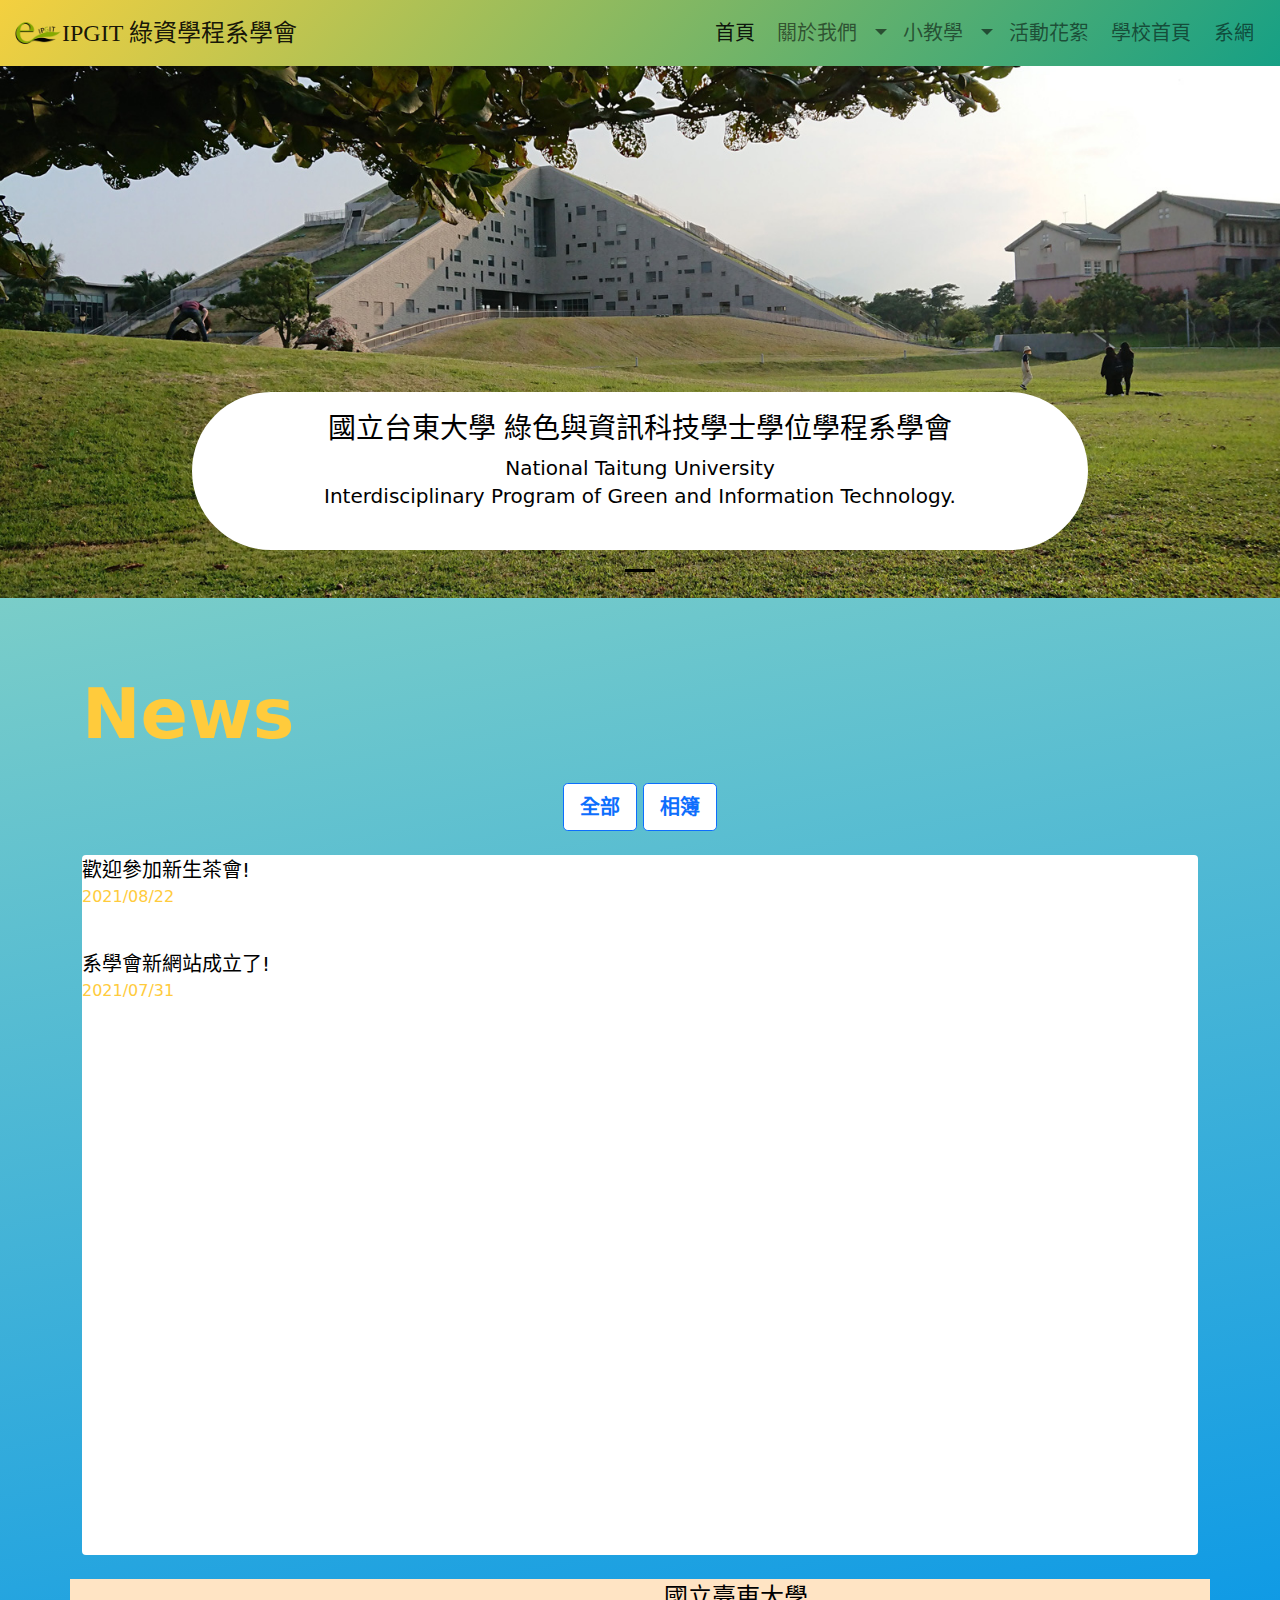
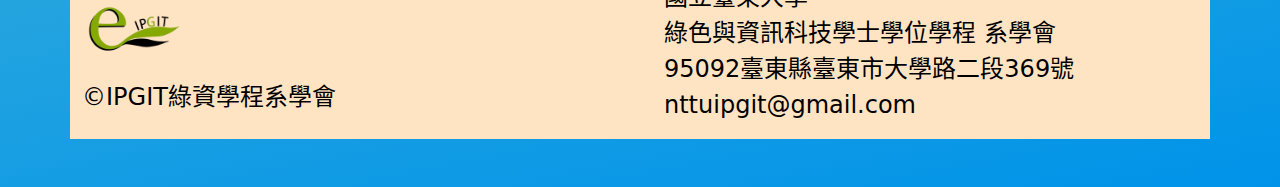
<file: web/news.html>
<html lang="zh-TW">
  <head>
    <meta charset="utf-8">
    <meta name="viewport" content="width=device-width, initial-scale=1">
    <title>NTTU IPGIT 綠資學程系學會</title>
    <link href="../css/bootstrap.min.css" rel="stylesheet">
    <link href="../css/navbar-top-fixed.css" rel="stylesheet">
    <link href="../css/carousel.css" rel="stylesheet">
    <script src="../js/bootstrap.bundle.min.js"></script>
    <script src="https://ajax.googleapis.com/ajax/libs/jquery/3.6.0/jquery.min.js"></script>
    <script src="../js/news.js"></script>
    <link rel="stylesheet" href="../css/color.css" rel="stylesheet">
    <link rel="icon" href="../images/logo.png">

    <style>
      .bd-placeholder-img {
        font-size: 1.125rem;
        text-anchor: middle;
        -webkit-user-select: none;
        -moz-user-select: none;
        user-select: none;
      }
    
      @media (min-width: 768px) {
        .bd-placeholder-img-lg {
          font-size: 3.5rem;
        }
      }

      @import url("https://fonts.googleapis.com/css?family=Noto+Sans+TC&display=swap");
      @import url("https://fonts.googleapis.com/css?family=Noto+Serif+TC&amp;display=swap");
    </style>
  </head>
  <body class="blue2-c" font-family="Noto Sans TC",sans-serif onload="news(1)">
    <!--導航列-->
    <nav class="navbar navbar-expand-md navbar-light fixed-top nav-fill yellow-c">
      <div class="container-fluid">
        <img src="../images/logo.png" width="50" height="50" class="d-inline-block align-top" alt="">
        <a class="navbar-brand fs-4" href="../index.html" style="font-family:Noto Serif TC;">
          IPGIT 綠資學程系學會
        </a>
        <button class="navbar-toggler" type="button" data-bs-toggle="collapse" data-bs-target="#navbarCollapse" aria-controls="navbarCollapse" aria-expanded="false" aria-label="Toggle navigation">
          <span class="navbar-toggler-icon"></span>
        </button>
        <div class="collapse navbar-collapse" id="navbarCollapse">
          <ul class="navbar-nav ms-auto mb-2 mb-md-0">
            <li class="nav-item">
              <a class="nav-link active fs-5" aria-current="page" href="../index.html">首頁&nbsp;</a>
            </li>
            <li class="nav-item dropdown">
              <a class="nav-link dropdown-toggle fs-5" href="#" id="navbarDropdown" role="button" data-bs-toggle="dropdown" aria-expanded="false">
                關於我們&nbsp;
              </a>
              <ul class="dropdown-menu" aria-labelledby="navbarDropdown">
              <li><a class="dropdown-item fs-6" href="./aboutus1.html">系學會章程</a></li>
              <li><a class="dropdown-item fs-6" href="./member/110.html">系學會成員</a></li>
              <li><hr class="dropdown-divider"></li>
              <li><a class="dropdown-item fs-6" href="https://www.instagram.com/p/CFdz11-j-KZ">直屬名單</a></li>
              </ul>
            </li>
            <li class="nav-item dropdown">
                <a class="nav-link dropdown-toggle fs-5" href="#" id="navbarDropdown" role="button" data-bs-toggle="dropdown" aria-expanded="false">
                  小教學&nbsp;
                </a>
                <ul class="dropdown-menu" aria-labelledby="navbarDropdown">
                  <li><a class="dropdown-item fs-6" href="#">Action</a></li>
                  <li><a class="dropdown-item fs-6" href="#">Another action</a></li>
                  <li><hr class="dropdown-divider"></li>
                  <li><a class="dropdown-item fs-6" href="#">Something else here</a></li>
                </ul>
            </li>
            <li class="nav-item">
              <a class="nav-link fs-5" href="./album.html">活動花絮&nbsp;</a>
            </li>
            <li class="nav-item">
              <a class="nav-link fs-5" target="_blank" href="https://www.nttu.edu.tw/">學校首頁&nbsp;</a>
            </li>
            <li class="nav-item">
              <a class="nav-link fs-5" target="_blank" href="https://git.nttu.edu.tw/">系網&nbsp;</a>
            </li>
          </ul>
        </div>
      </div>
    </nav>
    <!--輪播-->
    <div id="carousel" class="carousel slide carousel-fade carousel-dark" data-bs-ride="carousel">
      <div class="carousel-indicators">
        <button type="button" data-bs-target="#carousel" data-bs-slide-to="0" class="active" aria-current="true" aria-label="Slide 1"></button>
        <!--<button type="button" data-bs-target="#carousel" data-bs-slide-to="1" aria-label="Slide 2"></button>
        <button type="button" data-bs-target="#carousel" data-bs-slide-to="2" aria-label="Slide 3"></button>
        <button type="button" data-bs-target="#carousel" data-bs-slide-to="3" aria-label="Slide 4"></button>
        <button type="button" data-bs-target="#carousel" data-bs-slide-to="4" aria-label="Slide 5"></button>
        <button type="button" data-bs-target="#carousel" data-bs-slide-to="5" aria-label="Slide 6"></button>
        <button type="button" data-bs-target="#carousel" data-bs-slide-to="6" aria-label="Slide 7"></button>
        <button type="button" data-bs-target="#carousel" data-bs-slide-to="7" aria-label="Slide 8"></button>
        <button type="button" data-bs-target="#carousel" data-bs-slide-to="8" aria-label="Slide 9"></button>
        <button type="button" data-bs-target="#carousel" data-bs-slide-to="9" aria-label="Slide 10"></button>-->
      </div>
      <div class="carousel-inner">
        <div class="carousel-item active">
          <img src="../images/首頁/1圖資館.JPG" class="d-block w-100" alt="1">
          <div class="carousel-caption white-c rounded-pill">
            <h3>國立台東大學 綠色與資訊科技學士學位學程系學會</h3>
            <p>National Taitung University<br>Interdisciplinary Program of Green and Information Technology.</p>
          </div>
        </div>
        <!--<div class="carousel-item">
          <img src="./images/首頁/2理工學院.jpg" class="d-block w-100" alt="2">
        </div>
        <div class="carousel-item">
          <img src="./images/首頁/3綠資日.jpg" class="d-block w-100" alt="8">
        </div>
        <div class="carousel-item">
          <img src="./images/首頁/4淨起來.jpg" class="d-block w-100" alt="3">
        </div>
        <div class="carousel-item">
          <img src="./images/首頁/5烤肉肉.jpg" class="d-block w-100" alt="4">
        </div>
        <div class="carousel-item">
          <img src="./images/首頁/6風景照.JPG" class="d-block w-100" alt="5">
        </div>
        <div class="carousel-item">
          <img src="./images/首頁/7風景照.jpg" class="d-block w-100" alt="6">
        </div>
        <div class="carousel-item">
          <img src="./images/首頁/7淨.jpg" class="d-block w-100" alt="7">
        </div>
        <div class="carousel-item">
          <img src="./images/首頁/9唇槍舌戰.jpg" class="d-block w-100" alt="9">
        </div>
        <div class="carousel-item">
          <img src="./images/首頁/10綠資管迎新.jpg" class="d-block w-100" alt="10">
        </div>-->
      </div>
    </div>

    <!--facebook messages 程式碼-->
      <!-- Messenger 洽談外掛程式 Code -->
    <div id="fb-root"></div>
      <!-- Your 洽談外掛程式 code -->
    <div id="fb-customer-chat" class="fb-customerchat"></div>
    <script>
      var chatbox = document.getElementById('fb-customer-chat');
      chatbox.setAttribute("page_id", "182045648976160");
      chatbox.setAttribute("attribution", "biz_inbox");
      window.fbAsyncInit = function() {
        FB.init({
          xfbml            : true,
          version          : 'v11.0'
        });
      };
      (function(d, s, id) {
        var js, fjs = d.getElementsByTagName(s)[0];
        if (d.getElementById(id)) return;
        js = d.createElement(s); js.id = id;
        js.src = 'https://connect.facebook.net/zh_TW/sdk/xfbml.customerchat.js';
        fjs.parentNode.insertBefore(js, fjs);
      }(document, 'script', 'facebook-jssdk'));
    </script>

    <!--News-->
    <div class="container text-start">
      <p style="font-size: 70px;color:#FFCB3C;font-weight:bold;">News</p>
      <div class="text-center">
        <button type="button" class="btn btn-lg btn-outline-primary white-c" style="font-weight: bold;" onclick="news(1)">全部</button>
        <a href="./album.html"><button type="button" class="btn btn-lg btn-outline-primary white-c" style="font-weight: bold;">相簿</button></a>
        <!--<button type="button" class="btn btn-lg btn-outline-primary white-c" style="font-weight: bold;" onclick="news(2)">活動</button>
        <button type="button" class="btn btn-lg btn-outline-primary white-c" style="font-weight: bold;" onclick="news(3)">花絮</button>-->
      </div>
      <br>
      <div class="rounded white-c" id = "shownews"></div>
    </div>
    <br>
    <footer class="container fs-4" style="background-color: bisque; width: 100%;">
      <div class="row gx-5">
        <div class="col">
          <img src="../images/logo.png" width="100" height="100" class="d-inline-block align-top" alt="">
          <p style="color:black;">©IPGIT綠資學程系學會</p>
        </div>
        <div class="col">
          <p class="" style="color:black;">
            國立臺東大學<br>
            綠色與資訊科技學士學位學程 系學會<br>
            95092臺東縣臺東市大學路二段369號<br>
            nttuipgit@gmail.com
          </p>
        </div>
      </div>
    </footer>

    <!-- Global site tag (gtag.js) - Google Analytics -->
    <script async src="https://www.googletagmanager.com/gtag/js?id=G-PFGWGL2YDJ"></script>
    <script>
      window.dataLayer = window.dataLayer || [];
      function gtag(){dataLayer.push(arguments);}
      gtag('js', new Date());

      gtag('config', 'G-PFGWGL2YDJ');
    </script>
  </body>
</html>
</file>
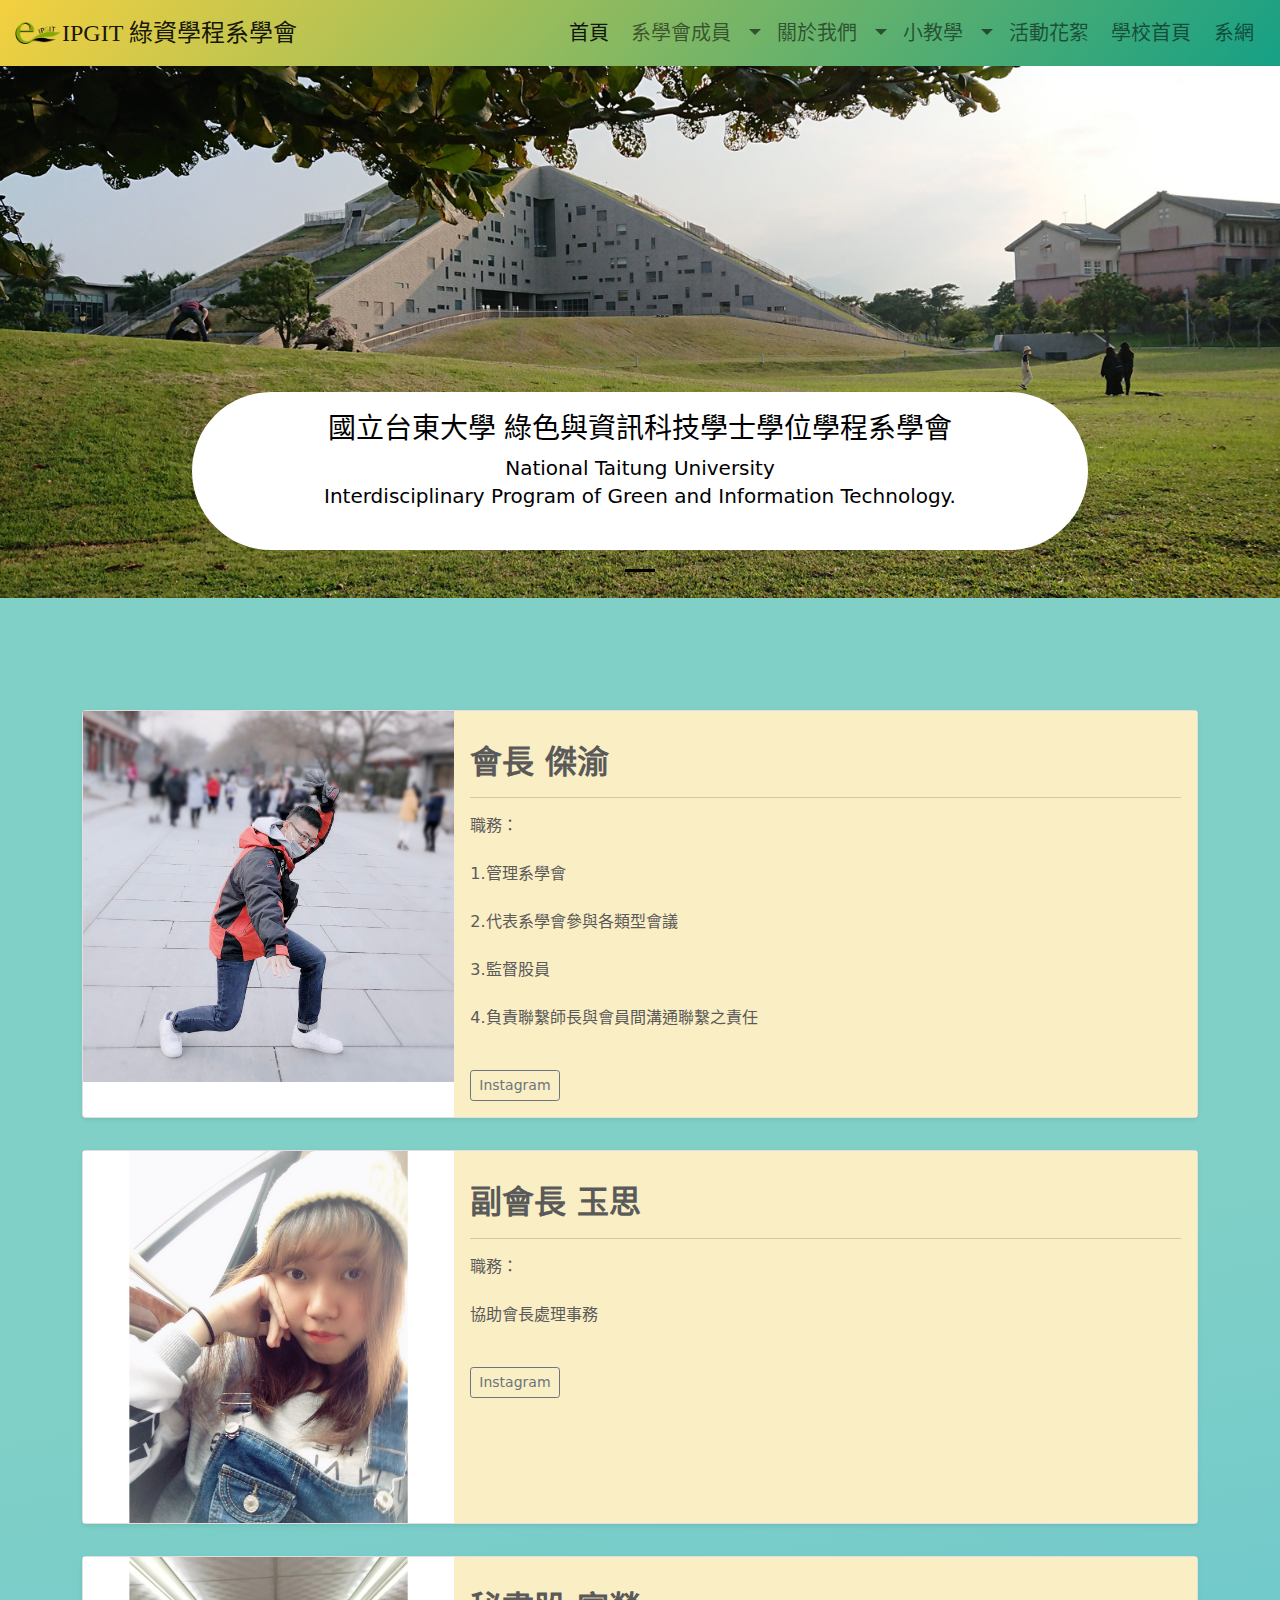
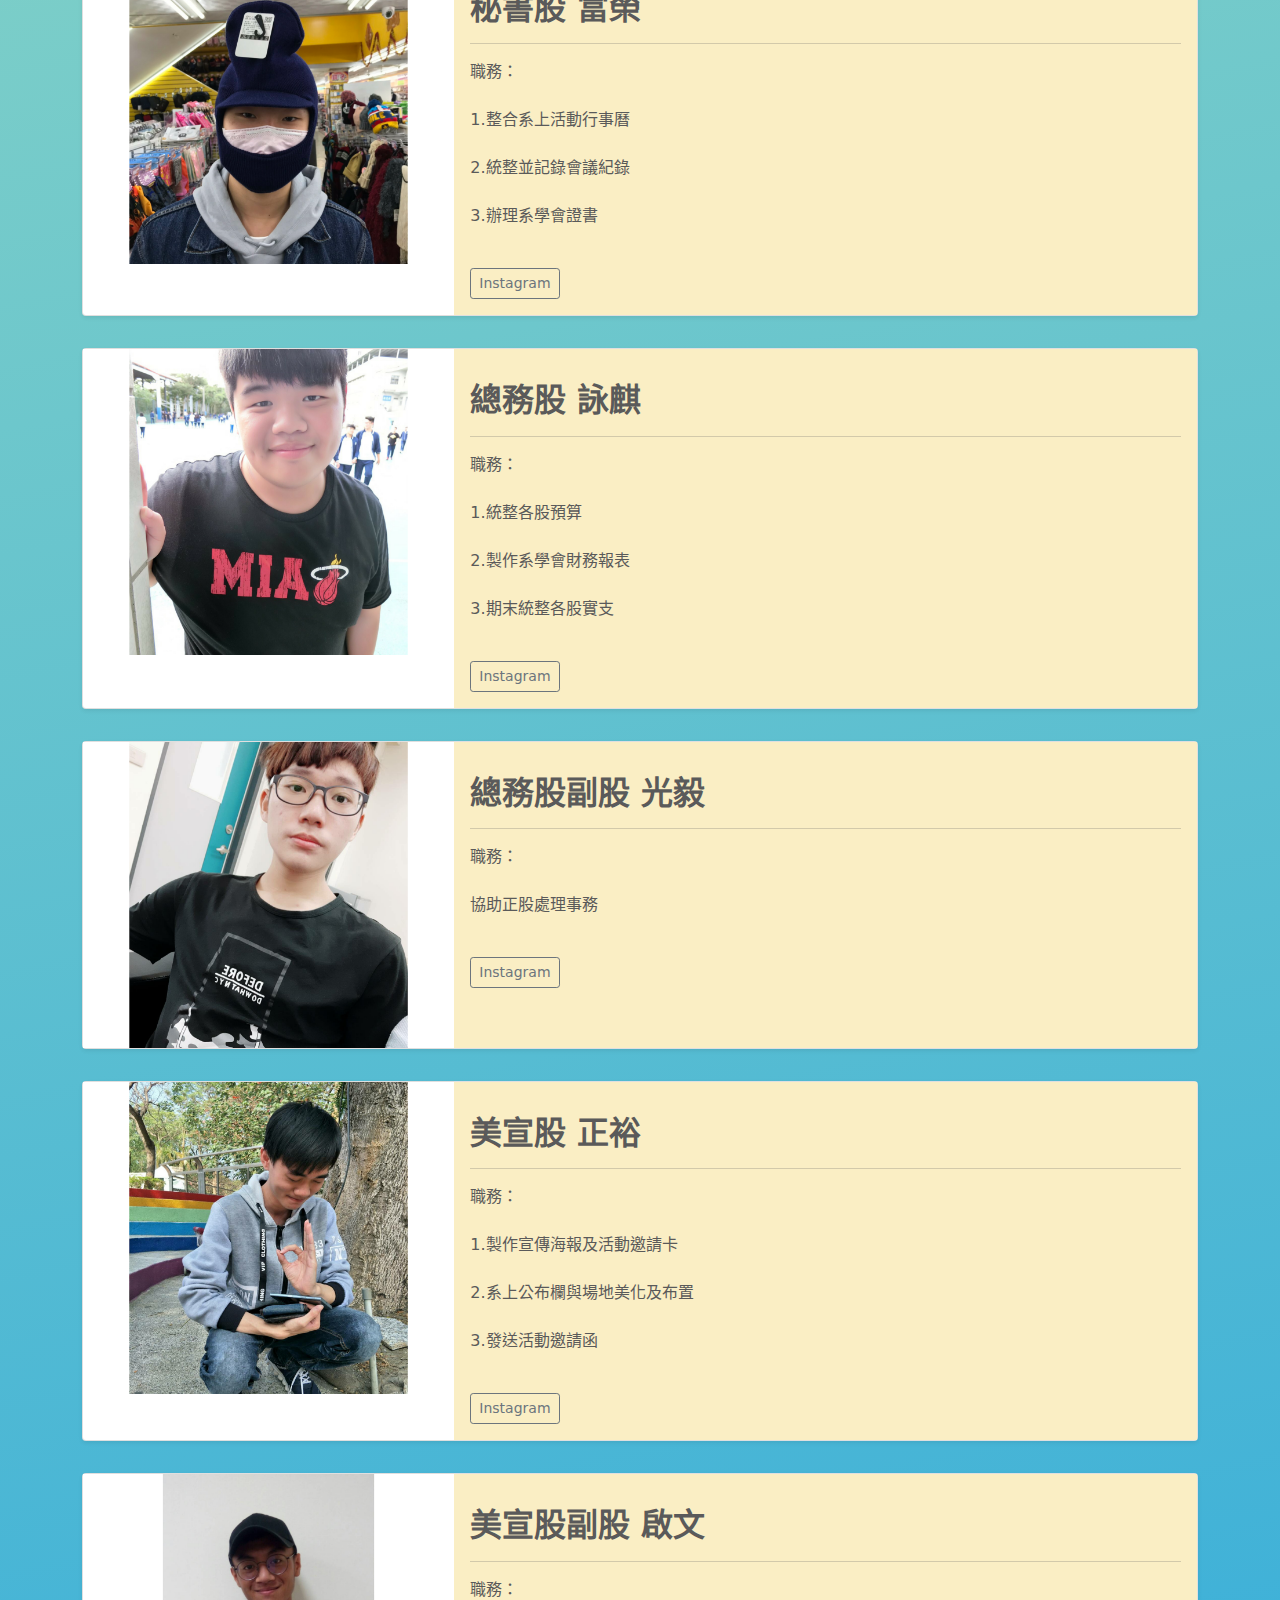
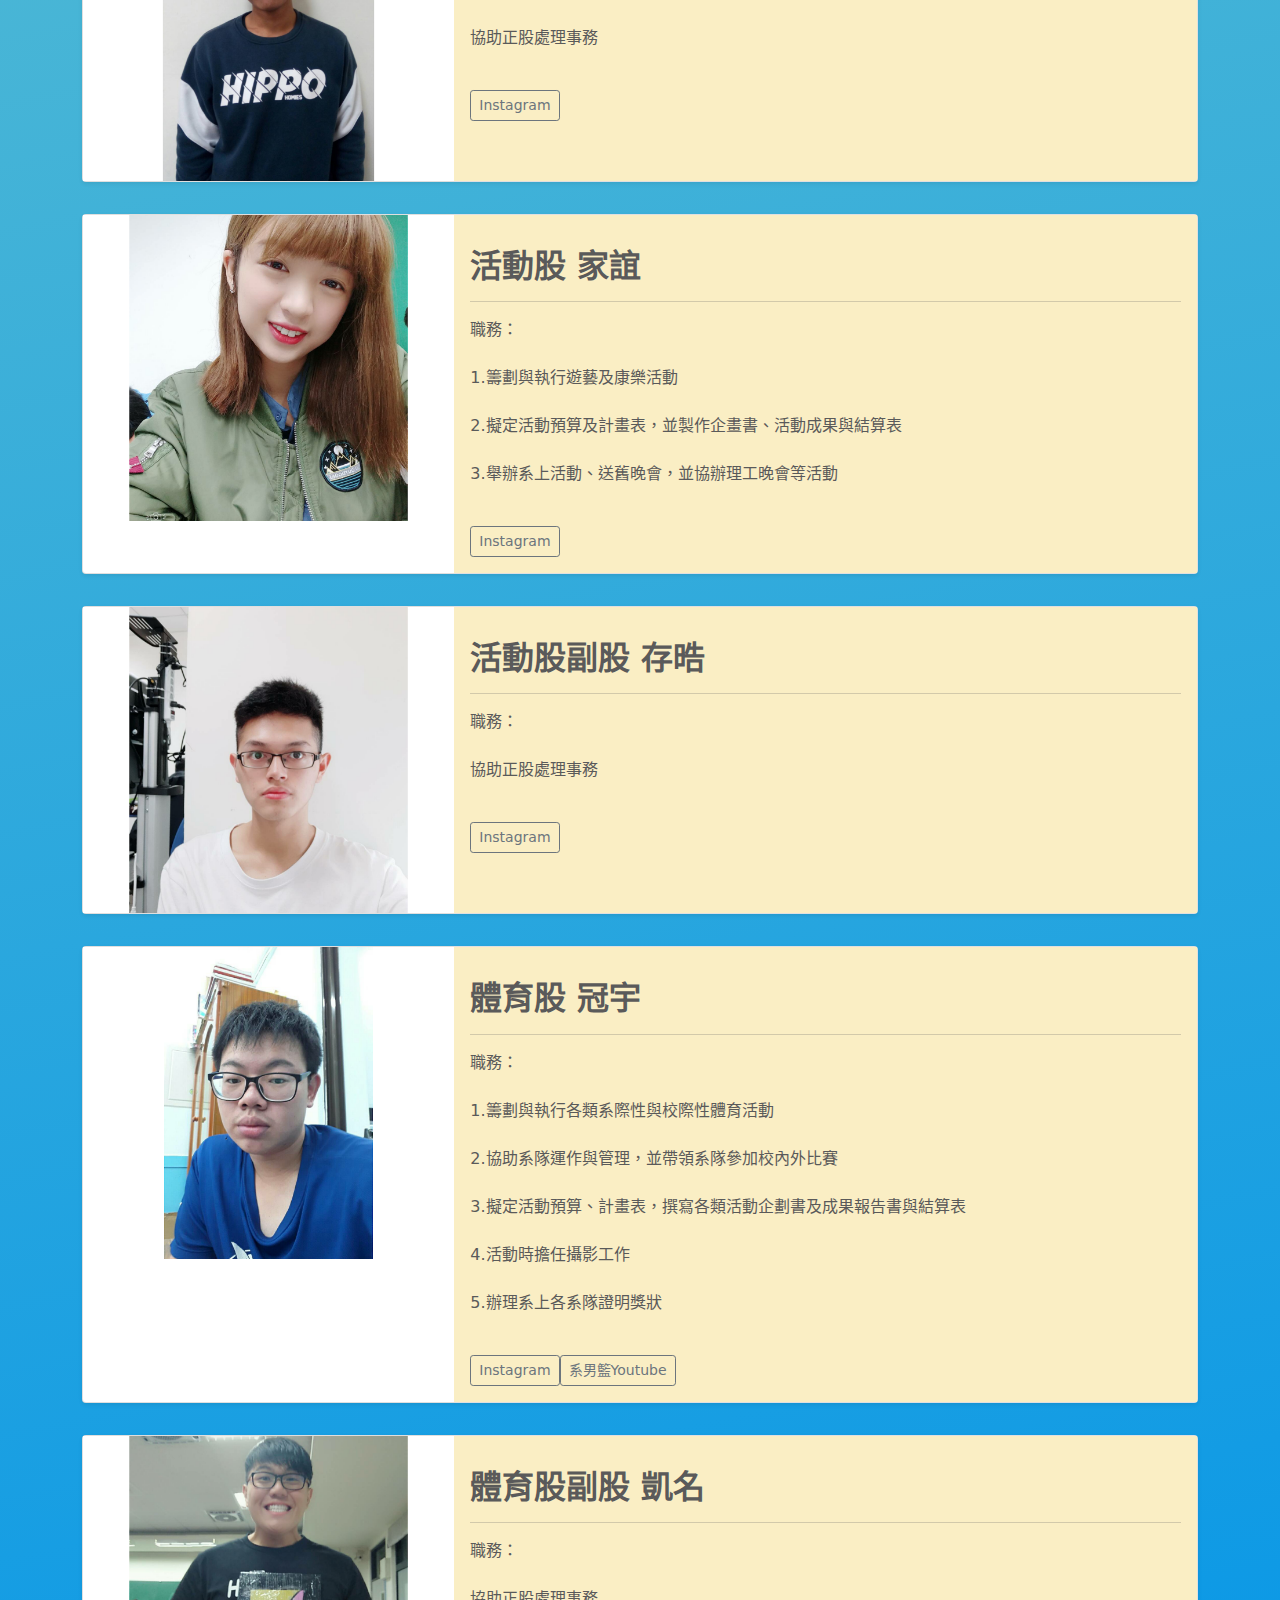
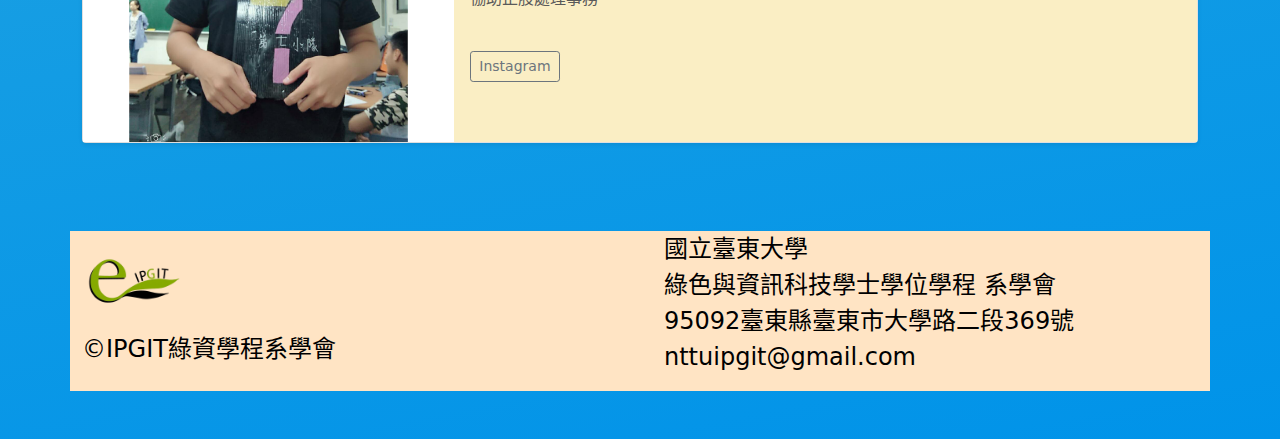
<file: web/member/107.html>
<html lang="zh-TW">
  <head>
    <meta charset="utf-8">
    <meta name="viewport" content="width=device-width, initial-scale=1">
    <title>NTTU IPGIT 綠資學程系學會</title>
    <link href="../../css/bootstrap.min.css" rel="stylesheet">
    <link href="../../css/navbar-top-fixed.css" rel="stylesheet">
    <link href="../../css/carousel.css" rel="stylesheet">
    <script src="../../js/bootstrap.bundle.min.js"></script>
    <script src="https://ajax.googleapis.com/ajax/libs/jquery/3.6.0/jquery.min.js"></script>
    <link rel="stylesheet" href="../../css/color.css" rel="stylesheet">
    <link rel="icon" href="../../images/logo.png">

    <style>
      .bd-placeholder-img {
        font-size: 1.125rem;
        text-anchor: middle;
        -webkit-user-select: none;
        -moz-user-select: none;
        user-select: none;
      }
    
      @media (min-width: 768px) {
        .bd-placeholder-img-lg {
          font-size: 3.5rem;
        }
      }

      @import url("https://fonts.googleapis.com/css?family=Noto+Sans+TC&display=swap");
      @import url("https://fonts.googleapis.com/css?family=Noto+Serif+TC&amp;display=swap");
    </style>
  </head>
  <body class="blue2-c" font-family="Noto Sans TC",sans-serif>
    <!--導航列-->
    <nav class="navbar navbar-expand-md navbar-light fixed-top nav-fill yellow-c">
      <div class="container-fluid">
        <img src="../../images/logo.png" width="50" height="50" class="d-inline-block align-top" alt="">
        <a class="navbar-brand fs-4" href="../../index.html" style="font-family:Noto Serif TC;">
          IPGIT 綠資學程系學會
        </a>
        <button class="navbar-toggler" type="button" data-bs-toggle="collapse" data-bs-target="#navbarCollapse" aria-controls="navbarCollapse" aria-expanded="false" aria-label="Toggle navigation">
          <span class="navbar-toggler-icon"></span>
        </button>
        <div class="collapse navbar-collapse" id="navbarCollapse">
          <ul class="navbar-nav ms-auto mb-2 mb-md-0">
            <li class="nav-item">
              <a class="nav-link active fs-5" aria-current="page" href="../../index.html">首頁&nbsp;</a>
            </li>
            <li class="nav-item dropdown">
              <a class="nav-link dropdown-toggle fs-5" href="#" id="navbarDropdown" role="button" data-bs-toggle="dropdown" aria-expanded="false">
                系學會成員&nbsp;
              </a>
              <ul class="dropdown-menu" aria-labelledby="navbarDropdown">
		<li><a class="dropdown-item fs-6" href="./111.html">111</a></li>
                <li><a class="dropdown-item fs-6" href="./110.html">110</a></li>
                <li><a class="dropdown-item fs-6" href="./109.html">109</a></li>
                <li><a class="dropdown-item fs-6" href="./108.html">108</a></li>
                <li><a class="dropdown-item fs-6" href="./107.html">107</a></li>
              </ul>
            </li>
            <li class="nav-item dropdown">
              <a class="nav-link dropdown-toggle fs-5" href="#" id="navbarDropdown" role="button" data-bs-toggle="dropdown" aria-expanded="false">
                關於我們&nbsp;
              </a>
              <ul class="dropdown-menu" aria-labelledby="navbarDropdown">
              <li><a class="dropdown-item fs-6" href="../aboutus1.html">系學會章程</a></li>
              <!--<li><a class="dropdown-item fs-6" href="#">系學會成員</a></li>-->
              <li><hr class="dropdown-divider"></li>
              <li><a class="dropdown-item fs-6" href="https://www.instagram.com/p/CVASz0FP-wQ">直屬名單</a></li>
              </ul>
            </li>
            <li class="nav-item dropdown">
                <a class="nav-link dropdown-toggle fs-5" href="#" id="navbarDropdown" role="button" data-bs-toggle="dropdown" aria-expanded="false">
                  小教學&nbsp;
                </a>
                <ul class="dropdown-menu" aria-labelledby="navbarDropdown">
                  <li><a class="dropdown-item fs-6" href="#">Action</a></li>
                  <li><a class="dropdown-item fs-6" href="#">Another action</a></li>
                  <li><hr class="dropdown-divider"></li>
                  <li><a class="dropdown-item fs-6" href="#">Something else here</a></li>
                </ul>
            </li>
            <li class="nav-item">
              <a class="nav-link fs-5" href="../album.html">活動花絮&nbsp;</a>
            </li>
            <li class="nav-item">
              <a class="nav-link fs-5" target="_blank" href="https://www.nttu.edu.tw/">學校首頁&nbsp;</a>
            </li>
            <li class="nav-item">
              <a class="nav-link fs-5" target="_blank" href="https://git.nttu.edu.tw/">系網&nbsp;</a>
            </li>
          </ul>
        </div>
      </div>
    </nav>
    <!--輪播-->
    <div id="carousel" class="carousel slide carousel-fade carousel-dark" data-bs-ride="carousel">
      <div class="carousel-indicators">
        <button type="button" data-bs-target="#carousel" data-bs-slide-to="0" class="active" aria-current="true" aria-label="Slide 1"></button>
        <!--<button type="button" data-bs-target="#carousel" data-bs-slide-to="1" aria-label="Slide 2"></button>
        <button type="button" data-bs-target="#carousel" data-bs-slide-to="2" aria-label="Slide 3"></button>
        <button type="button" data-bs-target="#carousel" data-bs-slide-to="3" aria-label="Slide 4"></button>
        <button type="button" data-bs-target="#carousel" data-bs-slide-to="4" aria-label="Slide 5"></button>
        <button type="button" data-bs-target="#carousel" data-bs-slide-to="5" aria-label="Slide 6"></button>
        <button type="button" data-bs-target="#carousel" data-bs-slide-to="6" aria-label="Slide 7"></button>
        <button type="button" data-bs-target="#carousel" data-bs-slide-to="7" aria-label="Slide 8"></button>
        <button type="button" data-bs-target="#carousel" data-bs-slide-to="8" aria-label="Slide 9"></button>
        <button type="button" data-bs-target="#carousel" data-bs-slide-to="9" aria-label="Slide 10"></button>-->
      </div>
      <div class="carousel-inner">
        <div class="carousel-item active">
          <img src="../../images/首頁/1圖資館.JPG" class="d-block w-100" alt="1">
          <div class="carousel-caption white-c rounded-pill">
            <h3>國立台東大學 綠色與資訊科技學士學位學程系學會</h3>
            <p>National Taitung University<br>Interdisciplinary Program of Green and Information Technology.</p>
          </div>
        </div>
        <!--<div class="carousel-item">
          <img src="./images/首頁/2理工學院.jpg" class="d-block w-100" alt="2">
        </div>
        <div class="carousel-item">
          <img src="./images/首頁/3綠資日.jpg" class="d-block w-100" alt="8">
        </div>
        <div class="carousel-item">
          <img src="./images/首頁/4淨起來.jpg" class="d-block w-100" alt="3">
        </div>
        <div class="carousel-item">
          <img src="./images/首頁/5烤肉肉.jpg" class="d-block w-100" alt="4">
        </div>
        <div class="carousel-item">
          <img src="./images/首頁/6風景照.JPG" class="d-block w-100" alt="5">
        </div>
        <div class="carousel-item">
          <img src="./images/首頁/7風景照.jpg" class="d-block w-100" alt="6">
        </div>
        <div class="carousel-item">
          <img src="./images/首頁/7淨.jpg" class="d-block w-100" alt="7">
        </div>
        <div class="carousel-item">
          <img src="./images/首頁/9唇槍舌戰.jpg" class="d-block w-100" alt="9">
        </div>
        <div class="carousel-item">
          <img src="./images/首頁/10綠資管迎新.jpg" class="d-block w-100" alt="10">
        </div>-->
      </div>
    </div>

    <!--facebook messages 程式碼-->
      <!-- Messenger 洽談外掛程式 Code -->
    <div id="fb-root"></div>
      <!-- Your 洽談外掛程式 code -->
    <div id="fb-customer-chat" class="fb-customerchat"></div>
    <script>
      var chatbox = document.getElementById('fb-customer-chat');
      chatbox.setAttribute("page_id", "182045648976160");
      chatbox.setAttribute("attribution", "biz_inbox");
      window.fbAsyncInit = function() {
        FB.init({
          xfbml            : true,
          version          : 'v11.0'
        });
      };
      (function(d, s, id) {
        var js, fjs = d.getElementsByTagName(s)[0];
        if (d.getElementById(id)) return;
        js = d.createElement(s); js.id = id;
        js.src = 'https://connect.facebook.net/zh_TW/sdk/xfbml.customerchat.js';
        fjs.parentNode.insertBefore(js, fjs);
      }(document, 'script', 'facebook-jssdk'));
    </script>

    <!--相簿-->
    <!--<div class="col">
            <div class="card mb-3 shadow-sm">
              <div class="row g-0">
                <div class="col-md-4">
                  <img src="<相片連結>" width=100% height="auto">
                </div>
                <div class="col-md-8 d-flex align-items-stretch" >
                  <div class="card-body" style="background-color: #FAEEC4;">
                    <p class="card-text"><h2 style="font-weight: bold;">會長 <名字><br><hr></h2>職務：<br><br>
                      1.管理系學會<br><br>
                      2.代表系學會參與各類型會議<br><br>
                      3.監督股員<br><br>
                      4.負責聯繫師長與會員間溝通聯繫之責任<br><br></p>
                    <div class="d-flex justify-content-between align-items-end">
                      <div class="btn-group">
                        <a href="<Instagram連結>" target="_blank">
                          <button type="button" class="btn btn-sm btn-outline-secondary ">Instagram</button>
                        </a>
                      </div>
                    </div>
                  </div>
                </div>
              </div>
            </div>
          </div>-->
    <div class="album py-5">
      <div class="container">
        <div class="row g-3 row-cols-1">

          <div class="col">
            <div class="card mb-3 shadow-sm">
              <div class="row g-0">
                <div class="col-md-4">
                  <img src="../../images/成員/107/會長.jpg" width=100% height="auto">
                </div>
                <div class="col-md-8 d-flex align-items-stretch" >
                  <div class="card-body" style="background-color: #FAEEC4;">
                    <p class="card-text"><h2 style="font-weight: bold;">會長 傑渝<br><hr></h2>職務：<br><br>
                      1.管理系學會<br><br>
                      2.代表系學會參與各類型會議<br><br>
                      3.監督股員<br><br>
                      4.負責聯繫師長與會員間溝通聯繫之責任<br><br></p>
                    <div class="d-flex justify-content-between align-items-end">
                      <div class="btn-group">
                        <a href="https://www.instagram.com/maomao8729/" target="_blank">
                          <button type="button" class="btn btn-sm btn-outline-secondary ">Instagram</button>
                        </a>
                      </div>
                    </div>
                  </div>
                </div>
              </div>
            </div>
          </div>

          <div class="col">
            <div class="card mb-3 shadow-sm">
              <div class="row g-0">
                <div class="col-md-4">
                  <img src="../../images/成員/107/副會長.png" width=100% height="auto">
                </div>
                <div class="col-md-8 d-flex align-items-stretch" >
                  <div class="card-body" style="background-color: #FAEEC4;">
                    <p class="card-text"><h2 style="font-weight: bold;">副會長 玉思<br><hr></h2>職務：<br><br>
                      協助會長處理事務<br><br></p>
                    <div class="d-flex justify-content-between align-items-end">
                      <div class="btn-group">
                        <a href="https://www.instagram.com/yu_ssu0210" target="_blank">
                          <button type="button" class="btn btn-sm btn-outline-secondary ">Instagram</button>
                        </a>
                      </div>
                    </div>
                  </div>
                </div>
              </div>
            </div>
          </div>

          <div class="col">
            <div class="card mb-3 shadow-sm">
              <div class="row g-0">
                <div class="col-md-4">
                  <img src="../../images/成員/107/秘書股.png" width=100% height="auto">
                </div>
                <div class="col-md-8 d-flex align-items-stretch" >
                  <div class="card-body" style="background-color: #FAEEC4;">
                    <p class="card-text"><h2 style="font-weight: bold;">秘書股 富榮<br><hr></h2>職務：<br><br>
                      1.整合系上活動行事曆<br><br>
                      2.統整並記錄會議紀錄<br><br>
                      3.辦理系學會證書<br><br></p>
                    <div class="d-flex justify-content-between align-items-end">
                      <div class="btn-group">
                        <a href="https://www.instagram.com/fujung0528" target="_blank">
                          <button type="button" class="btn btn-sm btn-outline-secondary ">Instagram</button>
                        </a>
                      </div>
                    </div>
                  </div>
                </div>
              </div>
            </div>
          </div>

          <div class="col">
            <div class="card mb-3 shadow-sm">
              <div class="row g-0">
                <div class="col-md-4">
                  <img src="../../images/成員/107/總務股.png" width=100% height="auto">
                </div>
                <div class="col-md-8 d-flex align-items-stretch" >
                  <div class="card-body" style="background-color: #FAEEC4;">
                    <p class="card-text"><h2 style="font-weight: bold;">總務股 詠麒<br><hr></h2>職務：<br><br>
                      1.統整各股預算<br><br>
                      2.製作系學會財務報表<br><br>
                      3.期末統整各股實支<br><br></p>
                    <div class="d-flex justify-content-between align-items-end">
                      <div class="btn-group">
                        <a href="https://www.instagram.com/randy___chi" target="_blank">
                          <button type="button" class="btn btn-sm btn-outline-secondary ">Instagram</button>
                        </a>
                      </div>
                    </div>
                  </div>
                </div>
              </div>
            </div>
          </div>

          <div class="col">
            <div class="card mb-3 shadow-sm">
              <div class="row g-0">
                <div class="col-md-4">
                  <img src="../../images/成員/107/總務股副.png" width=100% height="auto">
                </div>
                <div class="col-md-8 d-flex align-items-stretch" >
                  <div class="card-body" style="background-color: #FAEEC4;">
                    <p class="card-text"><h2 style="font-weight: bold;">總務股副股 光毅<br><hr></h2>職務：<br><br>
                      協助正股處理事務<br><br></p>
                    <div class="d-flex justify-content-between align-items-end">
                      <div class="btn-group">
                        <a href="https://www.instagram.com/smile.xu.guang/" target="_blank">
                          <button type="button" class="btn btn-sm btn-outline-secondary ">Instagram</button>
                        </a>
                      </div>
                    </div>
                  </div>
                </div>
              </div>
            </div>
          </div>

          <div class="col">
            <div class="card mb-3 shadow-sm">
              <div class="row g-0">
                <div class="col-md-4">
                  <img src="../../images/成員/107/美宣股.png" width=100% height="auto">
                </div>
                <div class="col-md-8 d-flex align-items-stretch" >
                  <div class="card-body" style="background-color: #FAEEC4;">
                    <p class="card-text"><h2 style="font-weight: bold;">美宣股 正裕<br><hr></h2>職務：<br><br>
                      1.製作宣傳海報及活動邀請卡<br><br>
                      2.系上公布欄與場地美化及布置<br><br>
                      3.發送活動邀請函<br><br></p>
                    <div class="d-flex justify-content-between align-items-end">
                      <div class="btn-group">
                        <a href="https://www.instagram.com/chiaki747/" target="_blank">
                          <button type="button" class="btn btn-sm btn-outline-secondary ">Instagram</button>
                        </a>
                      </div>
                    </div>
                  </div>
                </div>
              </div>
            </div>
          </div>

          <div class="col">
            <div class="card mb-3 shadow-sm">
              <div class="row g-0">
                <div class="col-md-4">
                  <img src="../../images/成員/107/美宣股副.png" width=100% height="auto">
                </div>
                <div class="col-md-8 d-flex align-items-stretch" >
                  <div class="card-body" style="background-color: #FAEEC4;">
                    <p class="card-text"><h2 style="font-weight: bold;">美宣股副股 啟文<br><hr></h2>職務：<br><br>
                      協助正股處理事務<br><br></p>
                    <div class="d-flex justify-content-between align-items-end">
                      <div class="btn-group">
                        <a href="https://www.instagram.com/cxz.971/" target="_blank">
                          <button type="button" class="btn btn-sm btn-outline-secondary ">Instagram</button>
                        </a>
                      </div>
                    </div>
                  </div>
                </div>
              </div>
            </div>
          </div>

          <div class="col">
            <div class="card mb-3 shadow-sm">
              <div class="row g-0">
                <div class="col-md-4">
                  <img src="../../images/成員/107/活動股.png" width=100% height="auto">
                </div>
                <div class="col-md-8 d-flex align-items-stretch" >
                  <div class="card-body" style="background-color: #FAEEC4;">
                    <p class="card-text"><h2 style="font-weight: bold;">活動股 家誼<br><hr></h2>職務：<br><br>
                      1.籌劃與執行遊藝及康樂活動<br><br>
                      2.擬定活動預算及計畫表，並製作企畫書、活動成果與結算表<br><br>
                      3.舉辦系上活動、送舊晚會，並協辦理工晚會等活動<br><br></p>
                    <div class="d-flex justify-content-between align-items-end">
                      <div class="btn-group">
                        <a href="https://www.instagram.com/jayiiiiii_plus1/" target="_blank">
                          <button type="button" class="btn btn-sm btn-outline-secondary ">Instagram</button>
                        </a>
                      </div>
                    </div>
                  </div>
                </div>
              </div>
            </div>
          </div>

          <div class="col">
            <div class="card mb-3 shadow-sm">
              <div class="row g-0">
                <div class="col-md-4">
                  <img src="../../images/成員/107/活動股副.png" width=100% height="auto">
                </div>
                <div class="col-md-8 d-flex align-items-stretch" >
                  <div class="card-body" style="background-color: #FAEEC4;">
                    <p class="card-text"><h2 style="font-weight: bold;">活動股副股 存晧<br><hr></h2>職務：<br><br>
                      協助正股處理事務<br><br></p>
                    <div class="d-flex justify-content-between align-items-end">
                      <div class="btn-group">
                        <a href="https://www.instagram.com/tshun_hao/" target="_blank">
                          <button type="button" class="btn btn-sm btn-outline-secondary ">Instagram</button>
                        </a>
                      </div>
                    </div>
                  </div>
                </div>
              </div>
            </div>
          </div>

          <div class="col">
            <div class="card mb-3 shadow-sm">
              <div class="row g-0">
                <div class="col-md-4">
                  <img src="../../images/成員/107/體育股.png" width=100% height="auto">
                </div>
                <div class="col-md-8 d-flex align-items-stretch" >
                  <div class="card-body" style="background-color: #FAEEC4;">
                    <p class="card-text"><h2 style="font-weight: bold;">體育股 冠宇<br><hr></h2>職務：<br><br>
                      1.籌劃與執行各類系際性與校際性體育活動<br><br>
                      2.協助系隊運作與管理，並帶領系隊參加校內外比賽<br><br>
                      3.擬定活動預算、計畫表，撰寫各類活動企劃書及成果報告書與結算表<br><br>
                      4.活動時擔任攝影工作<br><br>
                      5.辦理系上各系隊證明獎狀<br><br></p>
                    <div class="d-flex justify-content-between align-items-end">
                      <div class="btn-group">
                        <a href="https://www.instagram.com/mike880330/" target="_blank">
                          <button type="button" class="btn btn-sm btn-outline-secondary ">Instagram</button>
                        </a>
                        <a href="https://www.youtube.com/channel/UCBtJcaXFzepZdFW6Ug2y6HQ" target="_blank">
                          <button type="button" class="btn btn-sm btn-outline-secondary ">系男籃Youtube</button>
                        </a>
                      </div>
                    </div>
                  </div>
                </div>
              </div>
            </div>
          </div>

          <div class="col">
            <div class="card mb-3 shadow-sm">
              <div class="row g-0">
                <div class="col-md-4">
                  <img src="../../images/成員/107/體育股副.png" width=100% height="auto">
                </div>
                <div class="col-md-8 d-flex align-items-stretch" >
                  <div class="card-body" style="background-color: #FAEEC4;">
                    <p class="card-text"><h2 style="font-weight: bold;">體育股副股 凱名<br><hr></h2>職務：<br><br>
                      協助正股處理事務<br><br></p>
                    <div class="d-flex justify-content-between align-items-end">
                      <div class="btn-group">
                        <a href="https://www.instagram.com/kaimingming0119/" target="_blank">
                          <button type="button" class="btn btn-sm btn-outline-secondary ">Instagram</button>
                        </a>
                      </div>
                    </div>
                  </div>
                </div>
              </div>
            </div>
          </div>

        </div>
      </div>
    </div>

    <br>
    <footer class="container fs-4" style="background-color: bisque; width: 100%;">
      <div class="row gx-5">
        <div class="col">
          <img src="../../images/logo.png" width="100" height="100" class="d-inline-block align-top" alt="">
          <p style="color:black;">©IPGIT綠資學程系學會</p>
        </div>
        <div class="col">
          <p class="" style="color:black;">
            國立臺東大學<br>
            綠色與資訊科技學士學位學程 系學會<br>
            95092臺東縣臺東市大學路二段369號<br>
            nttuipgit@gmail.com
          </p>
        </div>
      </div>
    </footer>

    <!-- Global site tag (gtag.js) - Google Analytics -->
    <script async src="https://www.googletagmanager.com/gtag/js?id=G-PFGWGL2YDJ"></script>
    <script>
      window.dataLayer = window.dataLayer || [];
      function gtag(){dataLayer.push(arguments);}
      gtag('js', new Date());

      gtag('config', 'G-PFGWGL2YDJ');
    </script>
  </body>
</html>
</file>
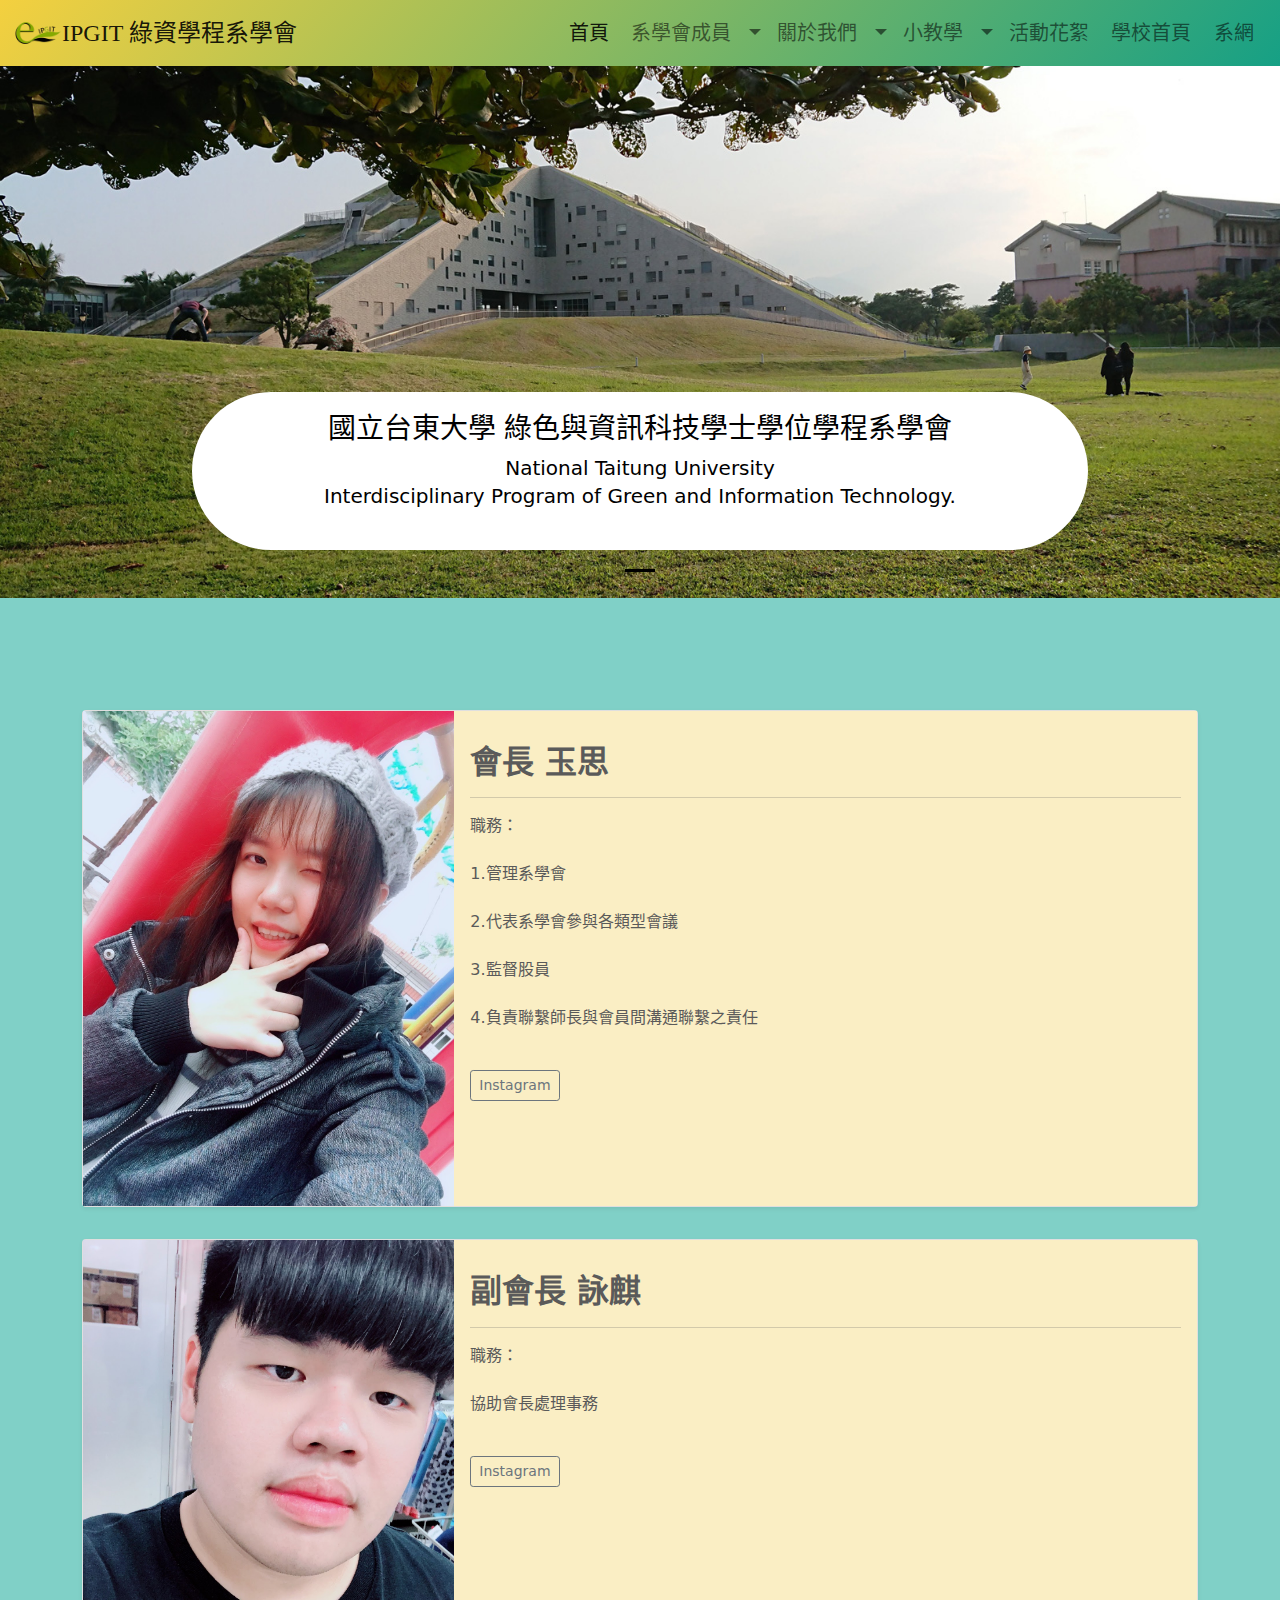
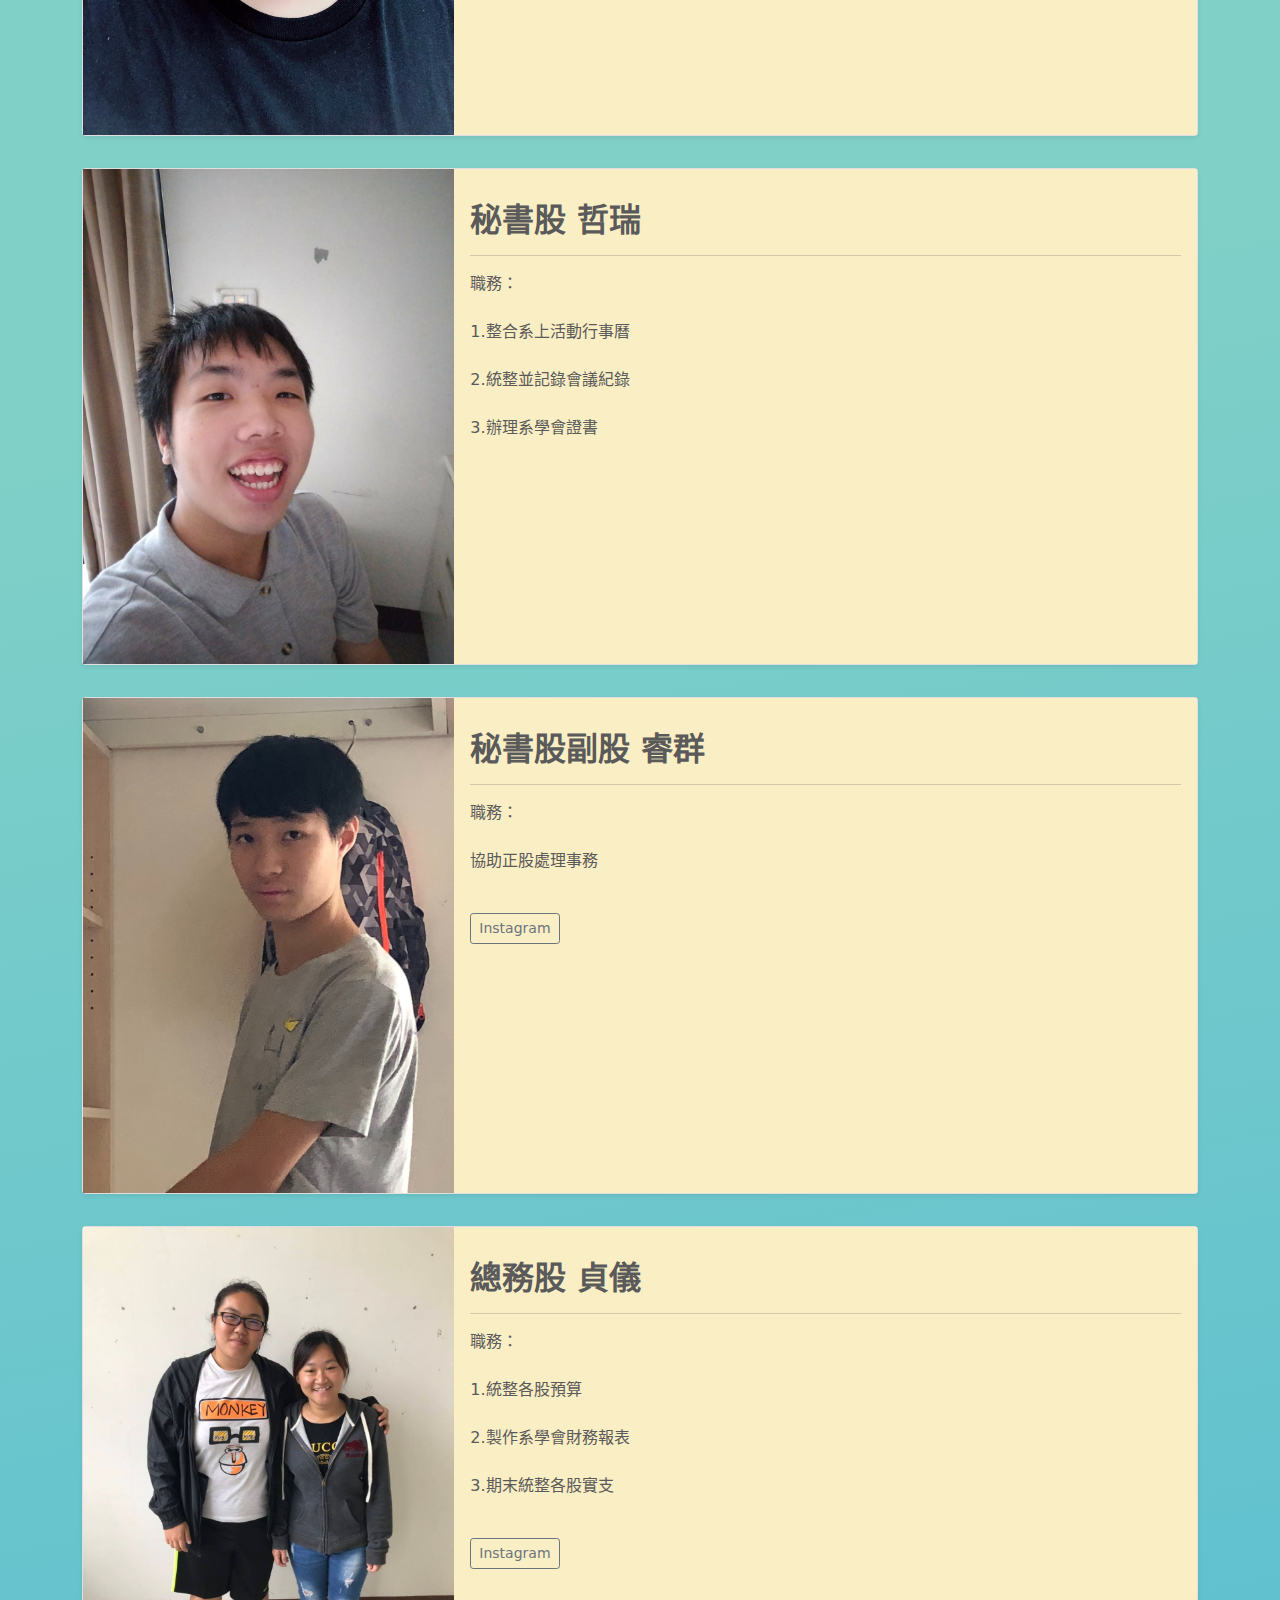
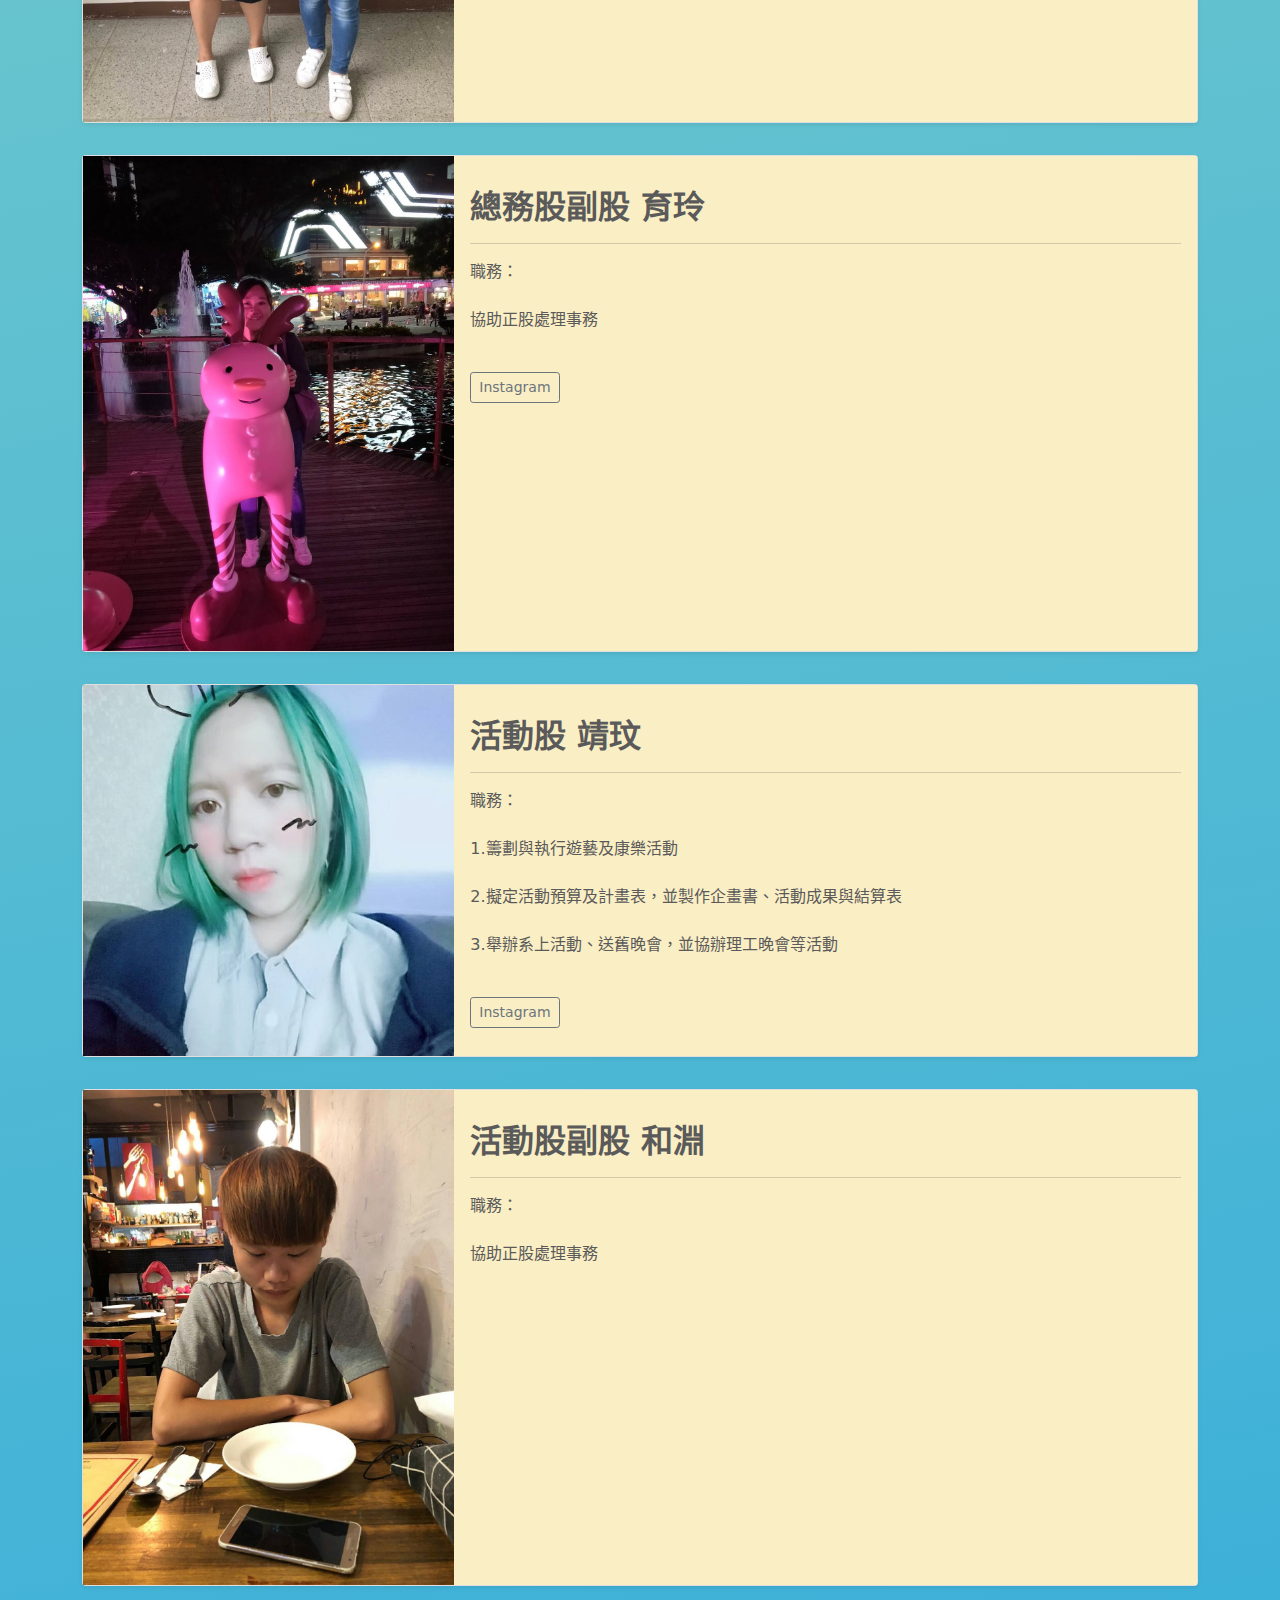
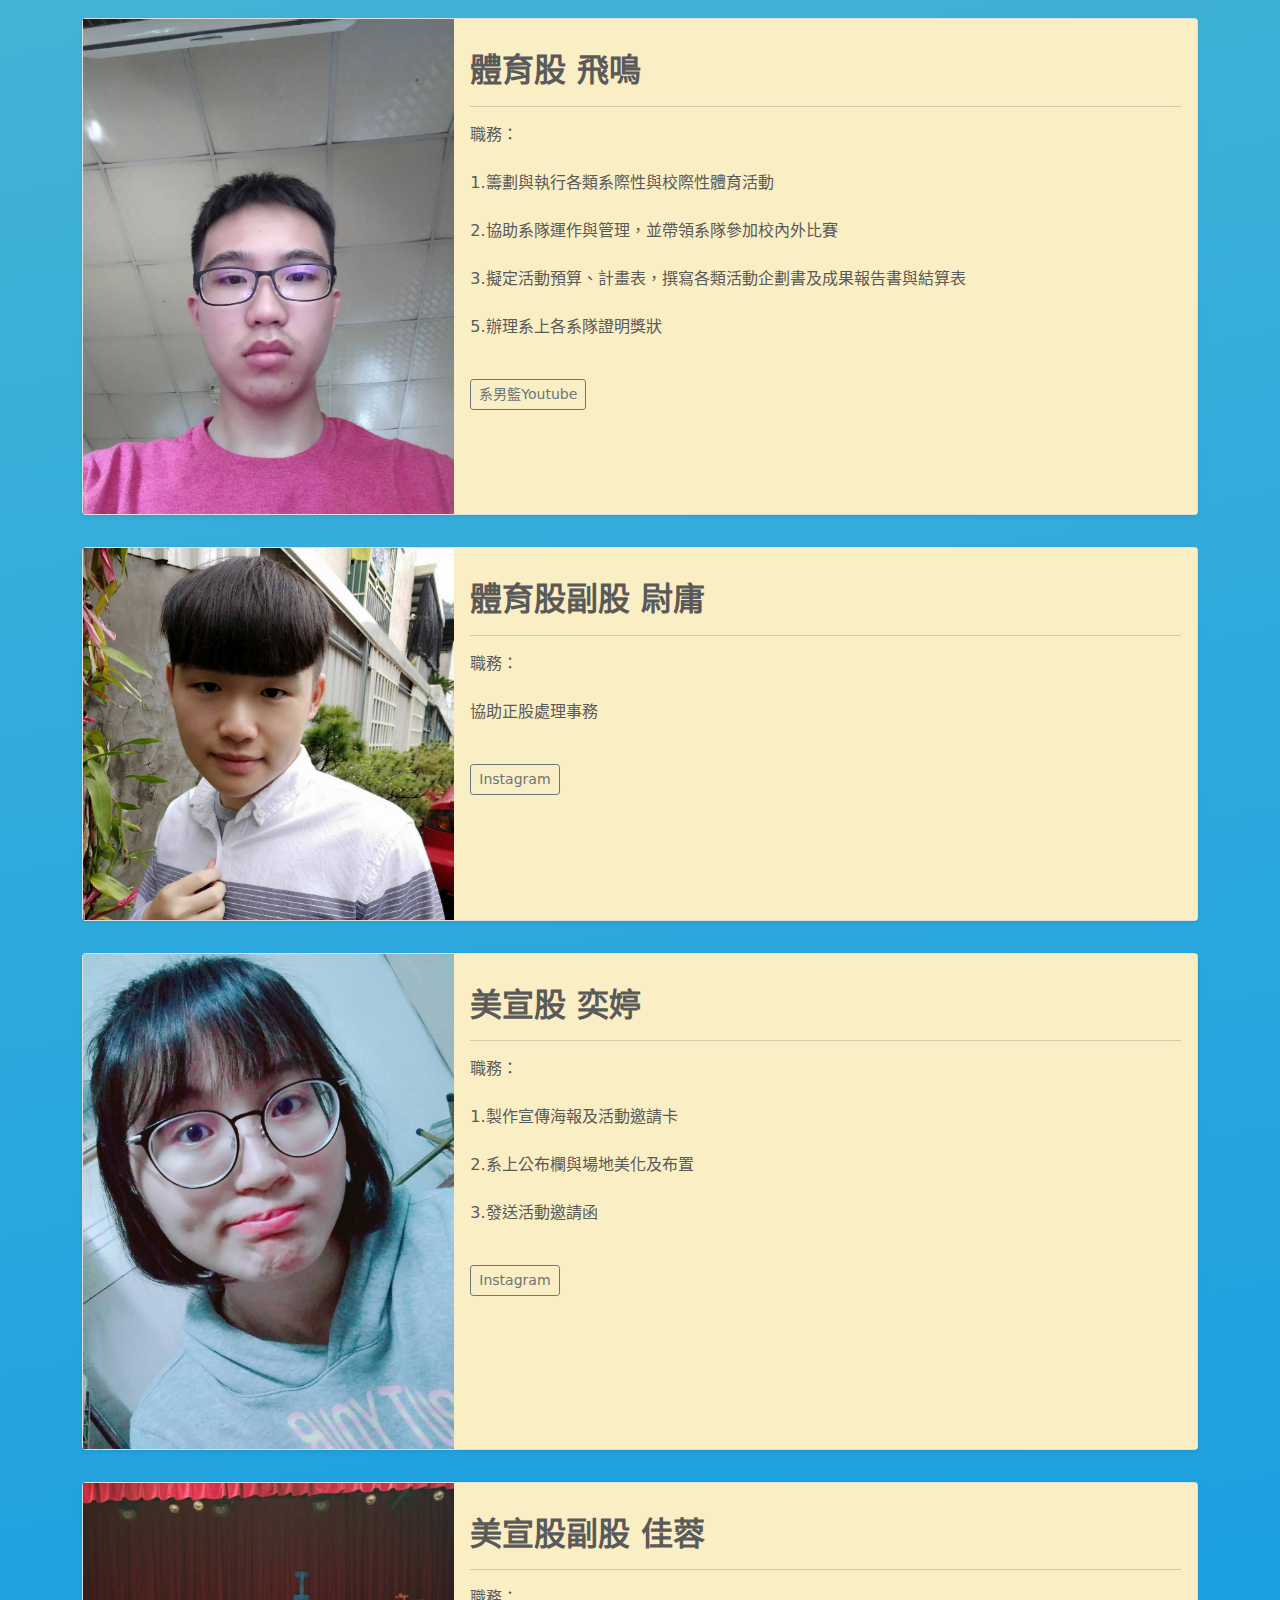
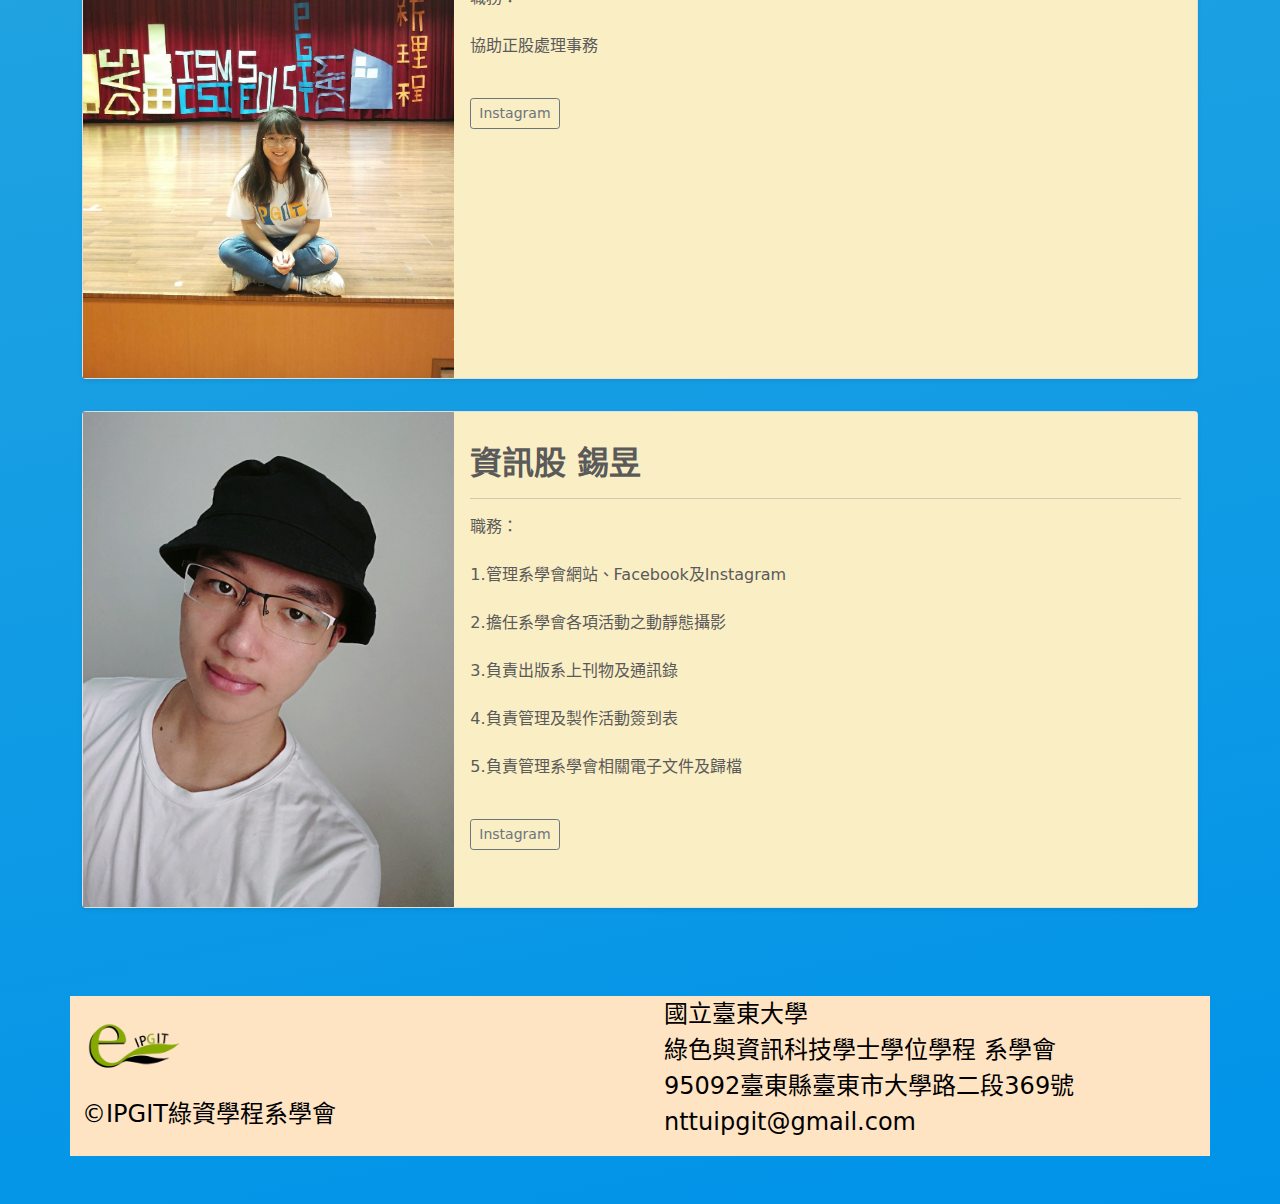
<file: web/member/108.html>
<html lang="zh-TW">
  <head>
    <meta charset="utf-8">
    <meta name="viewport" content="width=device-width, initial-scale=1">
    <title>NTTU IPGIT 綠資學程系學會</title>
    <link href="../../css/bootstrap.min.css" rel="stylesheet">
    <link href="../../css/navbar-top-fixed.css" rel="stylesheet">
    <link href="../../css/carousel.css" rel="stylesheet">
    <script src="../../js/bootstrap.bundle.min.js"></script>
    <script src="https://ajax.googleapis.com/ajax/libs/jquery/3.6.0/jquery.min.js"></script>
    <link rel="stylesheet" href="../../css/color.css" rel="stylesheet">
    <link rel="icon" href="../../images/logo.png">

    <style>
      .bd-placeholder-img {
        font-size: 1.125rem;
        text-anchor: middle;
        -webkit-user-select: none;
        -moz-user-select: none;
        user-select: none;
      }
    
      @media (min-width: 768px) {
        .bd-placeholder-img-lg {
          font-size: 3.5rem;
        }
      }

      @import url("https://fonts.googleapis.com/css?family=Noto+Sans+TC&display=swap");
      @import url("https://fonts.googleapis.com/css?family=Noto+Serif+TC&amp;display=swap");
    </style>
  </head>
  <body class="blue2-c" font-family="Noto Sans TC",sans-serif>
    <!--導航列-->
    <nav class="navbar navbar-expand-md navbar-light fixed-top nav-fill yellow-c">
      <div class="container-fluid">
        <img src="../../images/logo.png" width="50" height="50" class="d-inline-block align-top" alt="">
        <a class="navbar-brand fs-4" href="../../index.html" style="font-family:Noto Serif TC;">
          IPGIT 綠資學程系學會
        </a>
        <button class="navbar-toggler" type="button" data-bs-toggle="collapse" data-bs-target="#navbarCollapse" aria-controls="navbarCollapse" aria-expanded="false" aria-label="Toggle navigation">
          <span class="navbar-toggler-icon"></span>
        </button>
        <div class="collapse navbar-collapse" id="navbarCollapse">
          <ul class="navbar-nav ms-auto mb-2 mb-md-0">
            <li class="nav-item">
              <a class="nav-link active fs-5" aria-current="page" href="../../index.html">首頁&nbsp;</a>
            </li>
            <li class="nav-item dropdown">
              <a class="nav-link dropdown-toggle fs-5" href="#" id="navbarDropdown" role="button" data-bs-toggle="dropdown" aria-expanded="false">
                系學會成員&nbsp;
              </a>
              <ul class="dropdown-menu" aria-labelledby="navbarDropdown">
		<li><a class="dropdown-item fs-6" href="./111.html">111</a></li>
                <li><a class="dropdown-item fs-6" href="./110.html">110</a></li>
                <li><a class="dropdown-item fs-6" href="./109.html">109</a></li>
                <li><a class="dropdown-item fs-6" href="./108.html">108</a></li>
                <li><a class="dropdown-item fs-6" href="./107.html">107</a></li>
              </ul>
            </li>
            <li class="nav-item dropdown">
              <a class="nav-link dropdown-toggle fs-5" href="#" id="navbarDropdown" role="button" data-bs-toggle="dropdown" aria-expanded="false">
                關於我們&nbsp;
              </a>
              <ul class="dropdown-menu" aria-labelledby="navbarDropdown">
              <li><a class="dropdown-item fs-6" href="../aboutus1.html">系學會章程</a></li>
              <!--<li><a class="dropdown-item fs-6" href="#">系學會成員</a></li>-->
              <li><hr class="dropdown-divider"></li>
              <li><a class="dropdown-item fs-6" href="https://www.instagram.com/p/CVASz0FP-wQ">直屬名單</a></li>
              </ul>
            </li>
            <li class="nav-item dropdown">
                <a class="nav-link dropdown-toggle fs-5" href="#" id="navbarDropdown" role="button" data-bs-toggle="dropdown" aria-expanded="false">
                  小教學&nbsp;
                </a>
                <ul class="dropdown-menu" aria-labelledby="navbarDropdown">
                  <li><a class="dropdown-item fs-6" href="#">Action</a></li>
                  <li><a class="dropdown-item fs-6" href="#">Another action</a></li>
                  <li><hr class="dropdown-divider"></li>
                  <li><a class="dropdown-item fs-6" href="#">Something else here</a></li>
                </ul>
            </li>
            <li class="nav-item">
              <a class="nav-link fs-5" href="../album.html">活動花絮&nbsp;</a>
            </li>
            <li class="nav-item">
              <a class="nav-link fs-5" target="_blank" href="https://www.nttu.edu.tw/">學校首頁&nbsp;</a>
            </li>
            <li class="nav-item">
              <a class="nav-link fs-5" target="_blank" href="https://git.nttu.edu.tw/">系網&nbsp;</a>
            </li>
          </ul>
        </div>
      </div>
    </nav>
    <!--輪播-->
    <div id="carousel" class="carousel slide carousel-fade carousel-dark" data-bs-ride="carousel">
      <div class="carousel-indicators">
        <button type="button" data-bs-target="#carousel" data-bs-slide-to="0" class="active" aria-current="true" aria-label="Slide 1"></button>
        <!--<button type="button" data-bs-target="#carousel" data-bs-slide-to="1" aria-label="Slide 2"></button>
        <button type="button" data-bs-target="#carousel" data-bs-slide-to="2" aria-label="Slide 3"></button>
        <button type="button" data-bs-target="#carousel" data-bs-slide-to="3" aria-label="Slide 4"></button>
        <button type="button" data-bs-target="#carousel" data-bs-slide-to="4" aria-label="Slide 5"></button>
        <button type="button" data-bs-target="#carousel" data-bs-slide-to="5" aria-label="Slide 6"></button>
        <button type="button" data-bs-target="#carousel" data-bs-slide-to="6" aria-label="Slide 7"></button>
        <button type="button" data-bs-target="#carousel" data-bs-slide-to="7" aria-label="Slide 8"></button>
        <button type="button" data-bs-target="#carousel" data-bs-slide-to="8" aria-label="Slide 9"></button>
        <button type="button" data-bs-target="#carousel" data-bs-slide-to="9" aria-label="Slide 10"></button>-->
      </div>
      <div class="carousel-inner">
        <div class="carousel-item active">
          <img src="../../images/首頁/1圖資館.JPG" class="d-block w-100" alt="1">
          <div class="carousel-caption white-c rounded-pill">
            <h3>國立台東大學 綠色與資訊科技學士學位學程系學會</h3>
            <p>National Taitung University<br>Interdisciplinary Program of Green and Information Technology.</p>
          </div>
        </div>
        <!--<div class="carousel-item">
          <img src="./images/首頁/2理工學院.jpg" class="d-block w-100" alt="2">
        </div>
        <div class="carousel-item">
          <img src="./images/首頁/3綠資日.jpg" class="d-block w-100" alt="8">
        </div>
        <div class="carousel-item">
          <img src="./images/首頁/4淨起來.jpg" class="d-block w-100" alt="3">
        </div>
        <div class="carousel-item">
          <img src="./images/首頁/5烤肉肉.jpg" class="d-block w-100" alt="4">
        </div>
        <div class="carousel-item">
          <img src="./images/首頁/6風景照.JPG" class="d-block w-100" alt="5">
        </div>
        <div class="carousel-item">
          <img src="./images/首頁/7風景照.jpg" class="d-block w-100" alt="6">
        </div>
        <div class="carousel-item">
          <img src="./images/首頁/7淨.jpg" class="d-block w-100" alt="7">
        </div>
        <div class="carousel-item">
          <img src="./images/首頁/9唇槍舌戰.jpg" class="d-block w-100" alt="9">
        </div>
        <div class="carousel-item">
          <img src="./images/首頁/10綠資管迎新.jpg" class="d-block w-100" alt="10">
        </div>-->
      </div>
    </div>

    <!--facebook messages 程式碼-->
      <!-- Messenger 洽談外掛程式 Code -->
    <div id="fb-root"></div>
      <!-- Your 洽談外掛程式 code -->
    <div id="fb-customer-chat" class="fb-customerchat"></div>
    <script>
      var chatbox = document.getElementById('fb-customer-chat');
      chatbox.setAttribute("page_id", "182045648976160");
      chatbox.setAttribute("attribution", "biz_inbox");
      window.fbAsyncInit = function() {
        FB.init({
          xfbml            : true,
          version          : 'v11.0'
        });
      };
      (function(d, s, id) {
        var js, fjs = d.getElementsByTagName(s)[0];
        if (d.getElementById(id)) return;
        js = d.createElement(s); js.id = id;
        js.src = 'https://connect.facebook.net/zh_TW/sdk/xfbml.customerchat.js';
        fjs.parentNode.insertBefore(js, fjs);
      }(document, 'script', 'facebook-jssdk'));
    </script>

    <!--相簿-->
    <!--<div class="col">
            <div class="card mb-3 shadow-sm">
              <div class="row g-0">
                <div class="col-md-4">
                  <img src="<相片連結>" width=100% height="auto">
                </div>
                <div class="col-md-8 d-flex align-items-stretch" >
                  <div class="card-body" style="background-color: #FAEEC4;">
                    <p class="card-text"><h2 style="font-weight: bold;">會長 <名字><br><hr></h2>職務：<br><br>
                      1.管理系學會<br><br>
                      2.代表系學會參與各類型會議<br><br>
                      3.監督股員<br><br>
                      4.負責聯繫師長與會員間溝通聯繫之責任<br><br></p>
                    <div class="d-flex justify-content-between align-items-end">
                      <div class="btn-group">
                        <a href="<Instagram連結>" target="_blank">
                          <button type="button" class="btn btn-sm btn-outline-secondary ">Instagram</button>
                        </a>
                      </div>
                    </div>
                  </div>
                </div>
              </div>
            </div>
          </div>-->
    <div class="album py-5">
      <div class="container">
        <div class="row g-3 row-cols-1">

          <div class="col">
            <div class="card mb-3 shadow-sm">
              <div class="row g-0">
                <div class="col-md-4">
                  <img src="../../images/成員/108/會長.jpg" width=100% height="auto">
                </div>
                <div class="col-md-8 d-flex align-items-stretch" >
                  <div class="card-body" style="background-color: #FAEEC4;">
                    <p class="card-text"><h2 style="font-weight: bold;">會長 玉思<br><hr></h2>職務：<br><br>
                      1.管理系學會<br><br>
                      2.代表系學會參與各類型會議<br><br>
                      3.監督股員<br><br>
                      4.負責聯繫師長與會員間溝通聯繫之責任<br><br></p>
                    <div class="d-flex justify-content-between align-items-end">
                      <div class="btn-group">
                        <a href="https://www.instagram.com/yu_ssu0210" target="_blank">
                          <button type="button" class="btn btn-sm btn-outline-secondary ">Instagram</button>
                        </a>
                      </div>
                    </div>
                  </div>
                </div>
              </div>
            </div>
          </div>

          <div class="col">
            <div class="card mb-3 shadow-sm">
              <div class="row g-0">
                <div class="col-md-4">
                  <img src="../../images/成員/108/副會長.jpg" width=100% height="auto">
                </div>
                <div class="col-md-8 d-flex align-items-stretch" >
                  <div class="card-body" style="background-color: #FAEEC4;">
                    <p class="card-text"><h2 style="font-weight: bold;">副會長 詠麒<br><hr></h2>職務：<br><br>
                      協助會長處理事務<br><br></p>
                    <div class="d-flex justify-content-between align-items-end">
                      <div class="btn-group">
                        <a href="https://www.instagram.com/randy___chi" target="_blank">
                          <button type="button" class="btn btn-sm btn-outline-secondary ">Instagram</button>
                        </a>
                      </div>
                    </div>
                  </div>
                </div>
              </div>
            </div>
          </div>

          <div class="col">
            <div class="card mb-3 shadow-sm">
              <div class="row g-0">
                <div class="col-md-4">
                  <img src="../../images/成員/108/秘書股.jpg" width=100% height="auto">
                </div>
                <div class="col-md-8 d-flex align-items-stretch" >
                  <div class="card-body" style="background-color: #FAEEC4;">
                    <p class="card-text"><h2 style="font-weight: bold;">秘書股 哲瑞<br><hr></h2>職務：<br><br>
                      1.整合系上活動行事曆<br><br>
                      2.統整並記錄會議紀錄<br><br>
                      3.辦理系學會證書<br><br></p>
                    <!--<div class="d-flex justify-content-between align-items-end">
                      <div class="btn-group">
                        <a href="" target="_blank">
                          <button type="button" class="btn btn-sm btn-outline-secondary ">Instagram</button>
                        </a>
                      </div>
                    </div>-->
                  </div>
                </div>
              </div>
            </div>
          </div>

          <div class="col">
            <div class="card mb-3 shadow-sm">
              <div class="row g-0">
                <div class="col-md-4">
                  <img src="../../images/成員/108/秘書股副.jpg" width=100% height="auto">
                </div>
                <div class="col-md-8 d-flex align-items-stretch" >
                  <div class="card-body" style="background-color: #FAEEC4;">
                    <p class="card-text"><h2 style="font-weight: bold;">秘書股副股 睿群<br><hr></h2>職務：<br><br>
                      協助正股處理事務<br><br></p>
                    <div class="d-flex justify-content-between align-items-end">
                      <div class="btn-group">
                        <a href="https://www.instagram.com/esuperwhit" target="_blank">
                          <button type="button" class="btn btn-sm btn-outline-secondary ">Instagram</button>
                        </a>
                      </div>
                    </div>
                  </div>
                </div>
              </div>
            </div>
          </div>

          <div class="col">
            <div class="card mb-3 shadow-sm">
              <div class="row g-0">
                <div class="col-md-4">
                  <img src="../../images/成員/108/總務股.jpg" width=100% height="auto">
                </div>
                <div class="col-md-8 d-flex align-items-stretch" >
                  <div class="card-body" style="background-color: #FAEEC4;">
                    <p class="card-text"><h2 style="font-weight: bold;">總務股 貞儀<br><hr></h2>職務：<br><br>
                      1.統整各股預算<br><br>
                      2.製作系學會財務報表<br><br>
                      3.期末統整各股實支<br><br></p>
                    <div class="d-flex justify-content-between align-items-end">
                      <div class="btn-group">
                        <a href="https://www.instagram.com/wstone_302/" target="_blank">
                          <button type="button" class="btn btn-sm btn-outline-secondary ">Instagram</button>
                        </a>
                      </div>
                    </div>
                  </div>
                </div>
              </div>
            </div>
          </div>

          <div class="col">
            <div class="card mb-3 shadow-sm">
              <div class="row g-0">
                <div class="col-md-4">
                  <img src="../../images/成員/108/總務股副.jpg" width=100% height="auto">
                </div>
                <div class="col-md-8 d-flex align-items-stretch" >
                  <div class="card-body" style="background-color: #FAEEC4;">
                    <p class="card-text"><h2 style="font-weight: bold;">總務股副股 育玲<br><hr></h2>職務：<br><br>
                      協助正股處理事務<br><br></p>
                    <div class="d-flex justify-content-between align-items-end">
                      <div class="btn-group">
                        <a href="https://www.instagram.com/yu_ling_1712_" target="_blank">
                          <button type="button" class="btn btn-sm btn-outline-secondary ">Instagram</button>
                        </a>
                      </div>
                    </div>
                  </div>
                </div>
              </div>
            </div>
          </div>

          <div class="col">
            <div class="card mb-3 shadow-sm">
              <div class="row g-0">
                <div class="col-md-4">
                  <img src="../../images/成員/108/活動股.jpg" width=100% height="auto">
                </div>
                <div class="col-md-8 d-flex align-items-stretch" >
                  <div class="card-body" style="background-color: #FAEEC4;">
                    <p class="card-text"><h2 style="font-weight: bold;">活動股 靖玟<br><hr></h2>職務：<br><br>
                      1.籌劃與執行遊藝及康樂活動<br><br>
                      2.擬定活動預算及計畫表，並製作企畫書、活動成果與結算表<br><br>
                      3.舉辦系上活動、送舊晚會，並協辦理工晚會等活動<br><br></p>
                    <div class="d-flex justify-content-between align-items-end">
                      <div class="btn-group">
                        <a href="https://www.instagram.com/wendy_921127/" target="_blank">
                          <button type="button" class="btn btn-sm btn-outline-secondary ">Instagram</button>
                        </a>
                      </div>
                    </div>
                  </div>
                </div>
              </div>
            </div>
          </div>

          <div class="col">
            <div class="card mb-3 shadow-sm">
              <div class="row g-0">
                <div class="col-md-4">
                  <img src="../../images/成員/108/活動股副.jpg" width=100% height="auto">
                </div>
                <div class="col-md-8 d-flex align-items-stretch" >
                  <div class="card-body" style="background-color: #FAEEC4;">
                    <p class="card-text"><h2 style="font-weight: bold;">活動股副股 和淵<br><hr></h2>職務：<br><br>
                      協助正股處理事務<br><br></p>
                    <!--<div class="d-flex justify-content-between align-items-end">
                      <div class="btn-group">
                        <a href="" target="_blank">
                          <button type="button" class="btn btn-sm btn-outline-secondary ">Instagram</button>
                        </a>
                      </div>
                    </div>-->
                  </div>
                </div>
              </div>
            </div>
          </div>

          <div class="col">
            <div class="card mb-3 shadow-sm">
              <div class="row g-0">
                <div class="col-md-4">
                  <img src="../../images/成員/108/體育股.jpg" width=100% height="auto">
                </div>
                <div class="col-md-8 d-flex align-items-stretch" >
                  <div class="card-body" style="background-color: #FAEEC4;">
                    <p class="card-text"><h2 style="font-weight: bold;">體育股 飛鳴<br><hr></h2>職務：<br><br>
                      1.籌劃與執行各類系際性與校際性體育活動<br><br>
                      2.協助系隊運作與管理，並帶領系隊參加校內外比賽<br><br>
                      3.擬定活動預算、計畫表，撰寫各類活動企劃書及成果報告書與結算表<br><br>
                      5.辦理系上各系隊證明獎狀<br><br></p>
                    <div class="d-flex justify-content-between align-items-end">
                      <div class="btn-group">
                        <!--<a href="" target="_blank">
                          <button type="button" class="btn btn-sm btn-outline-secondary ">Instagram</button>
                        </a>-->
                        <a href="https://www.youtube.com/channel/UCBtJcaXFzepZdFW6Ug2y6HQ" target="_blank">
                          <button type="button" class="btn btn-sm btn-outline-secondary ">系男籃Youtube</button>
                        </a>
                      </div>
                    </div>
                  </div>
                </div>
              </div>
            </div>
          </div>

          <div class="col">
            <div class="card mb-3 shadow-sm">
              <div class="row g-0">
                <div class="col-md-4">
                  <img src="../../images/成員/108/體育股副.jpg" width=100% height="auto">
                </div>
                <div class="col-md-8 d-flex align-items-stretch" >
                  <div class="card-body" style="background-color: #FAEEC4;">
                    <p class="card-text"><h2 style="font-weight: bold;">體育股副股 尉庸<br><hr></h2>職務：<br><br>
                      協助正股處理事務<br><br></p>
                    <div class="d-flex justify-content-between align-items-end">
                      <div class="btn-group">
                        <a href="https://www.instagram.com/weiyung_hsu" target="_blank">
                          <button type="button" class="btn btn-sm btn-outline-secondary ">Instagram</button>
                        </a>
                      </div>
                    </div>
                  </div>
                </div>
              </div>
            </div>
          </div>

          <div class="col">
            <div class="card mb-3 shadow-sm">
              <div class="row g-0">
                <div class="col-md-4">
                  <img src="../../images/成員/108/美宣股.jpg" width=100% height="auto">
                </div>
                <div class="col-md-8 d-flex align-items-stretch" >
                  <div class="card-body" style="background-color: #FAEEC4;">
                    <p class="card-text"><h2 style="font-weight: bold;">美宣股 奕婷<br><hr></h2>職務：<br><br>
                      1.製作宣傳海報及活動邀請卡<br><br>
                      2.系上公布欄與場地美化及布置<br><br>
                      3.發送活動邀請函<br><br></p>
                    <div class="d-flex justify-content-between align-items-end">
                      <div class="btn-group">
                        <a href="https://www.instagram.com/eva_ting00545" target="_blank">
                          <button type="button" class="btn btn-sm btn-outline-secondary ">Instagram</button>
                        </a>
                      </div>
                    </div>
                  </div>
                </div>
              </div>
            </div>
          </div>

          <div class="col">
            <div class="card mb-3 shadow-sm">
              <div class="row g-0">
                <div class="col-md-4">
                  <img src="../../images/成員/108/美宣股副.jpg" width=100% height="auto">
                </div>
                <div class="col-md-8 d-flex align-items-stretch" >
                  <div class="card-body" style="background-color: #FAEEC4;">
                    <p class="card-text"><h2 style="font-weight: bold;">美宣股副股 佳蓉<br><hr></h2>職務：<br><br>
                      協助正股處理事務<br><br></p>
                    <div class="d-flex justify-content-between align-items-end">
                      <div class="btn-group">
                        <a href="https://www.instagram.com/2000.jia_" target="_blank">
                          <button type="button" class="btn btn-sm btn-outline-secondary ">Instagram</button>
                        </a>
                      </div>
                    </div>
                  </div>
                </div>
              </div>
            </div>
          </div>

          <div class="col">
            <div class="card mb-3 shadow-sm">
              <div class="row g-0">
                <div class="col-md-4">
                  <img src="../../images/成員/108/資訊股.jpg" width=100% height="auto">
                </div>
                <div class="col-md-8 d-flex align-items-stretch" >
                  <div class="card-body" style="background-color: #FAEEC4;">
                    <p class="card-text"><h2 style="font-weight: bold;">資訊股 錫昱<br><hr></h2>職務：<br><br>
                      1.管理系學會網站、Facebook及Instagram<br><br>
                      2.擔任系學會各項活動之動靜態攝影<br><br>
                      3.負責出版系上刊物及通訊錄<br><br>
                      4.負責管理及製作活動簽到表<br><br>
                      5.負責管理系學會相關電子文件及歸檔<br><br></p>
                    <div class="d-flex justify-content-between align-items-end">
                      <div class="btn-group">
                        <a href="https://www.instagram.com/shakuiku_" target="_blank">
                          <button type="button" class="btn btn-sm btn-outline-secondary ">Instagram</button>
                        </a>
                      </div>
                    </div>
                  </div>
                </div>
              </div>
            </div>
          </div>

        </div>
      </div>
    </div>

    <br>
    <footer class="container fs-4" style="background-color: bisque; width: 100%;">
      <div class="row gx-5">
        <div class="col">
          <img src="../../images/logo.png" width="100" height="100" class="d-inline-block align-top" alt="">
          <p style="color:black;">©IPGIT綠資學程系學會</p>
        </div>
        <div class="col">
          <p class="" style="color:black;">
            國立臺東大學<br>
            綠色與資訊科技學士學位學程 系學會<br>
            95092臺東縣臺東市大學路二段369號<br>
            nttuipgit@gmail.com
          </p>
        </div>
      </div>
    </footer>

    <!-- Global site tag (gtag.js) - Google Analytics -->
    <script async src="https://www.googletagmanager.com/gtag/js?id=G-PFGWGL2YDJ"></script>
    <script>
      window.dataLayer = window.dataLayer || [];
      function gtag(){dataLayer.push(arguments);}
      gtag('js', new Date());

      gtag('config', 'G-PFGWGL2YDJ');
    </script>
  </body>
</html>
</file>
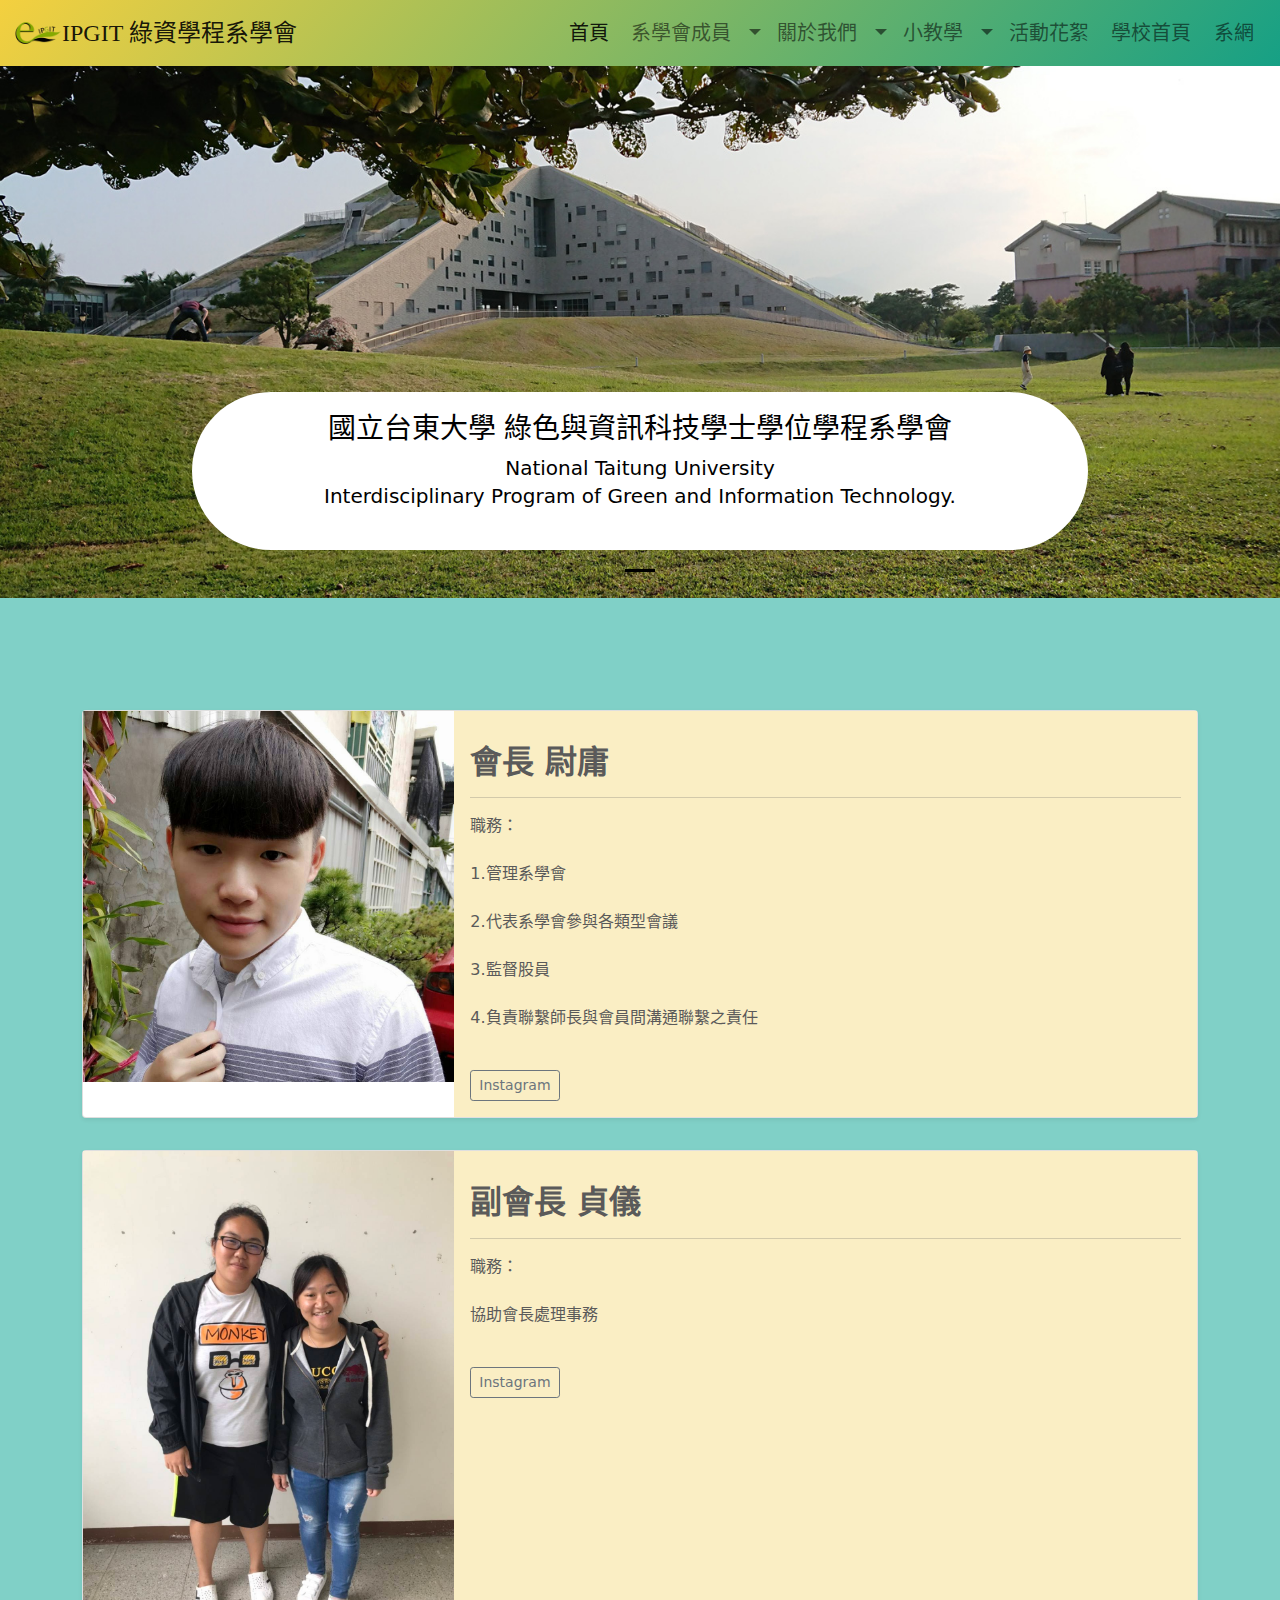
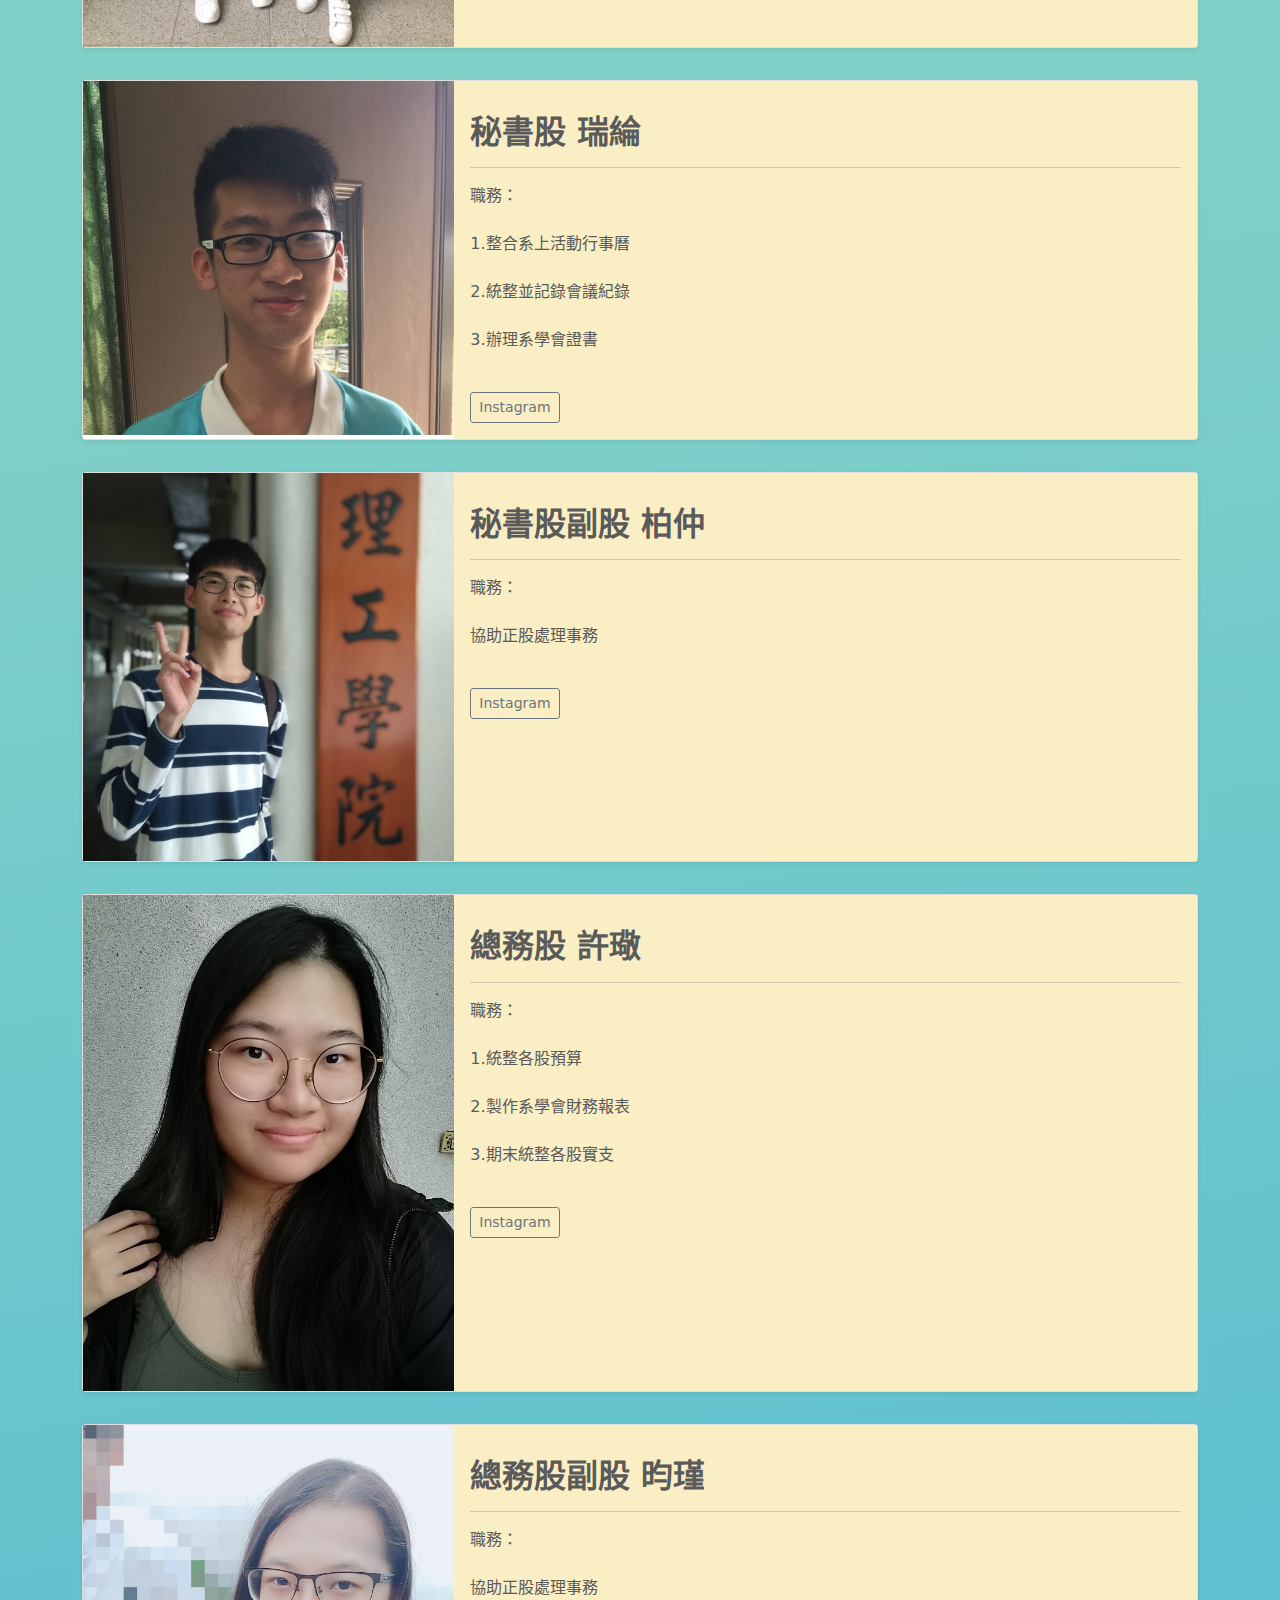
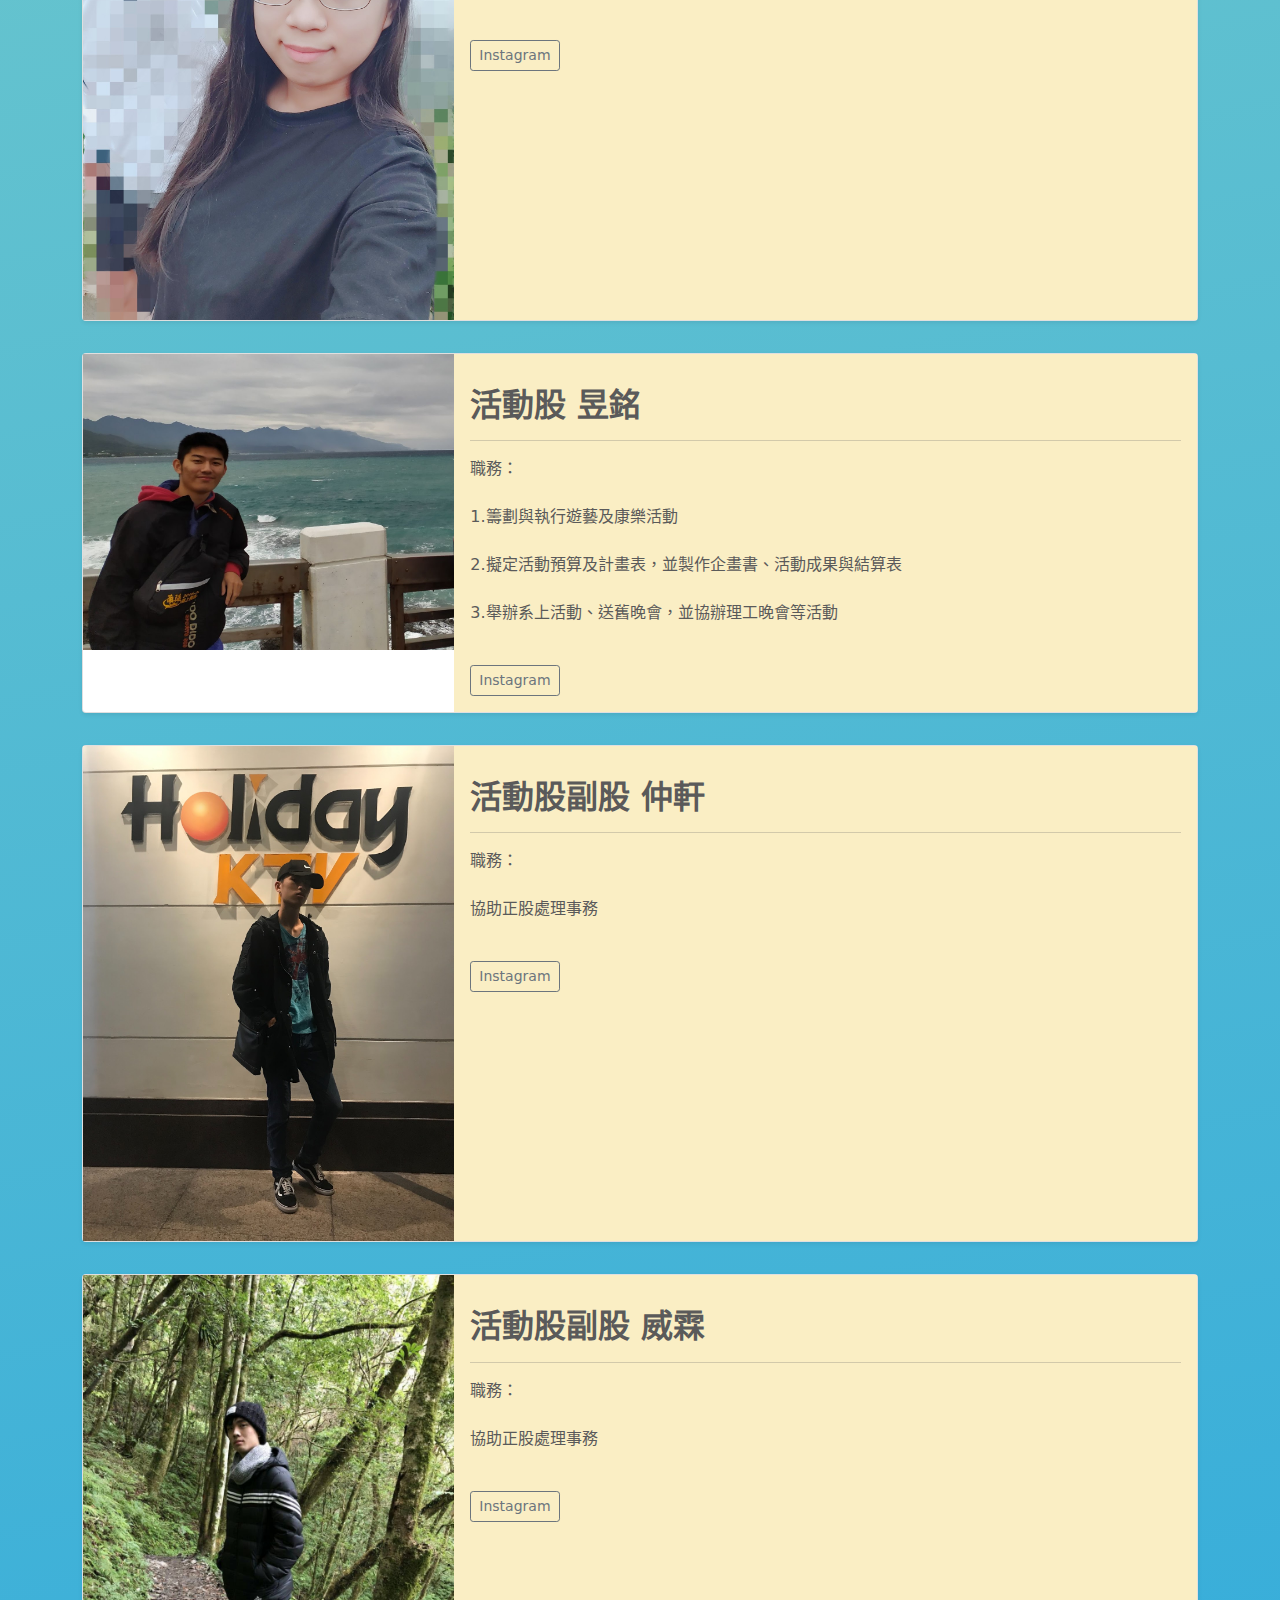
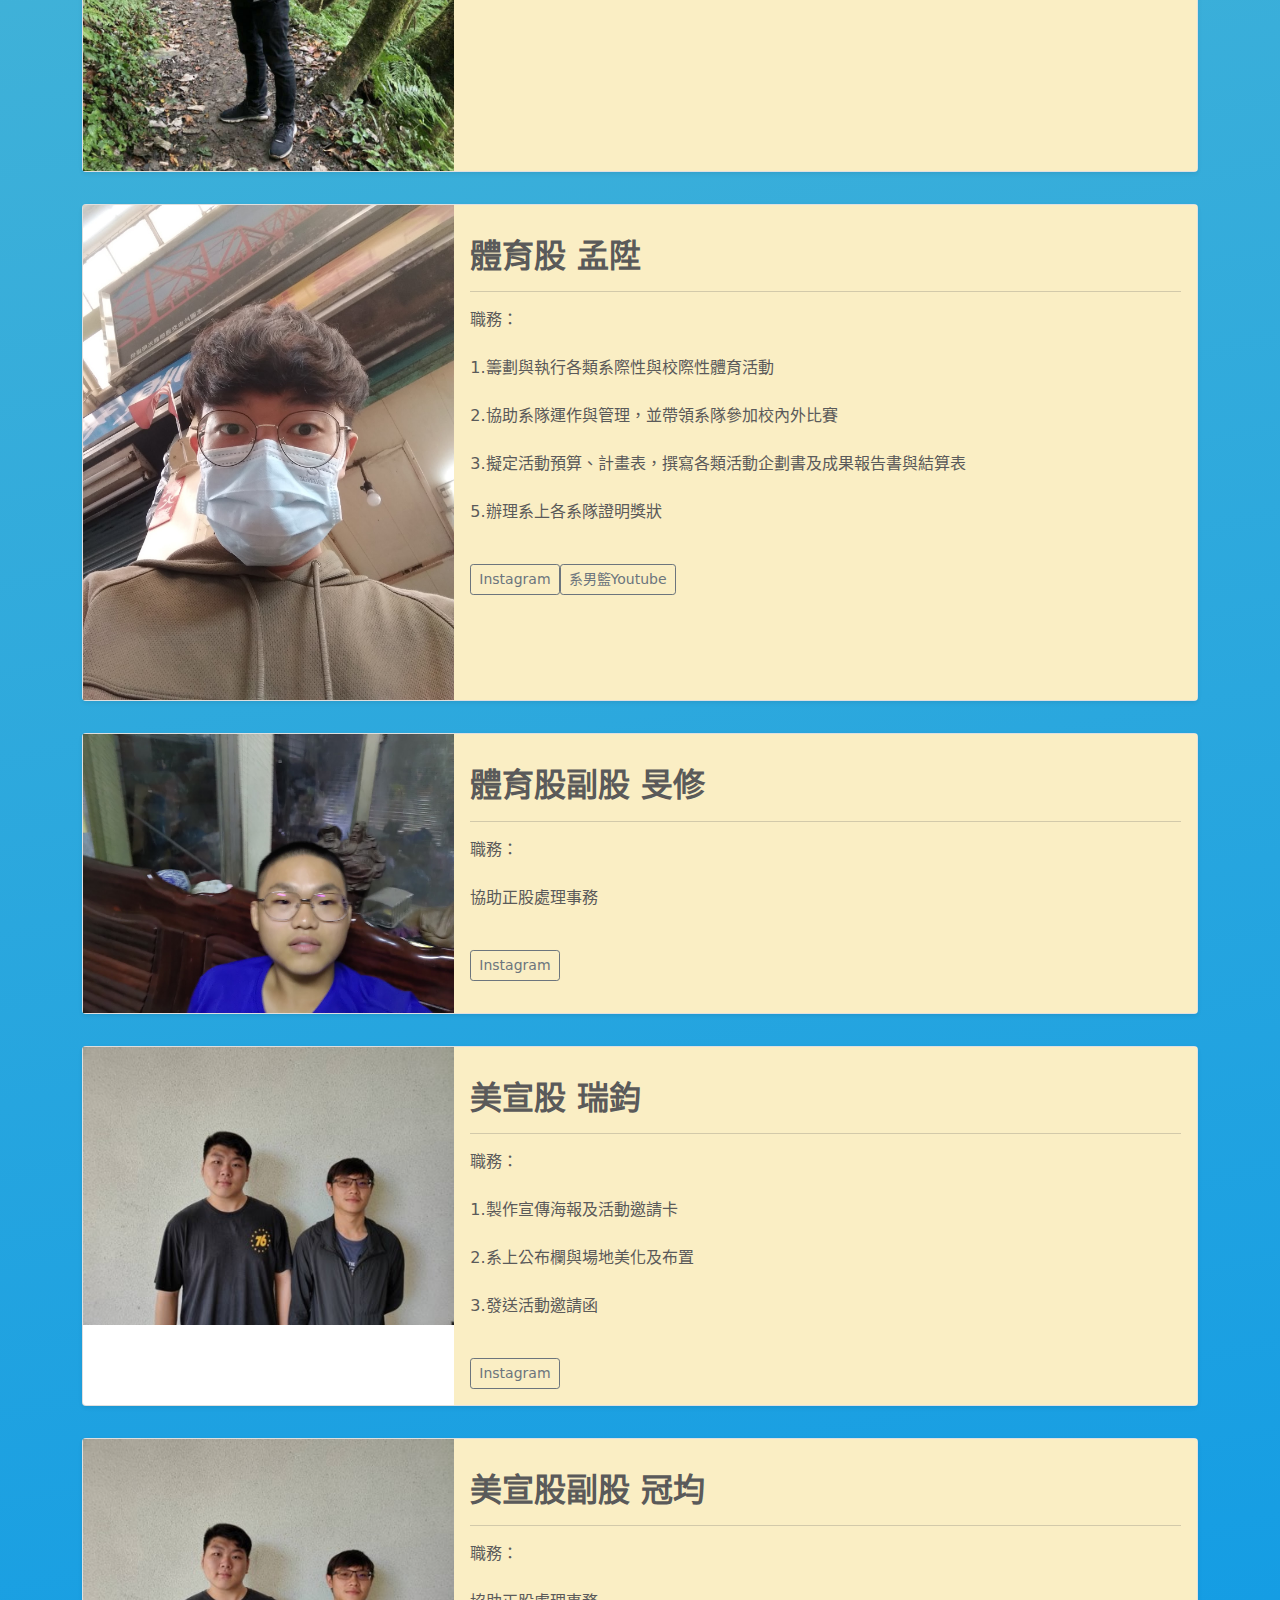
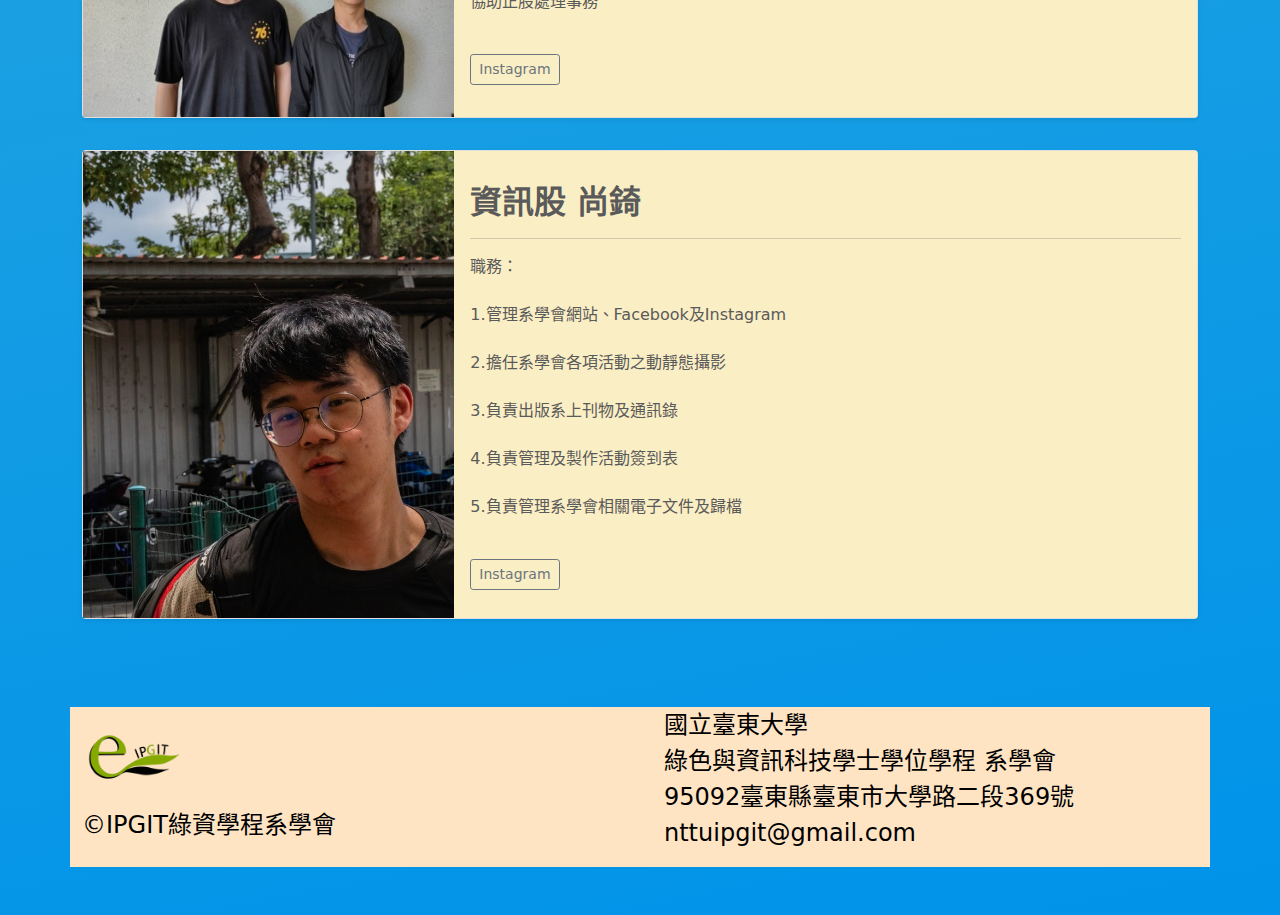
<file: web/member/109.html>
<html lang="zh-TW">
  <head>
    <meta charset="utf-8">
    <meta name="viewport" content="width=device-width, initial-scale=1">
    <title>NTTU IPGIT 綠資學程系學會</title>
    <link href="../../css/bootstrap.min.css" rel="stylesheet">
    <link href="../../css/navbar-top-fixed.css" rel="stylesheet">
    <link href="../../css/carousel.css" rel="stylesheet">
    <script src="../../js/bootstrap.bundle.min.js"></script>
    <script src="https://ajax.googleapis.com/ajax/libs/jquery/3.6.0/jquery.min.js"></script>
    <link rel="stylesheet" href="../../css/color.css" rel="stylesheet">
    <link rel="icon" href="../../images/logo.png">

    <style>
      .bd-placeholder-img {
        font-size: 1.125rem;
        text-anchor: middle;
        -webkit-user-select: none;
        -moz-user-select: none;
        user-select: none;
      }
    
      @media (min-width: 768px) {
        .bd-placeholder-img-lg {
          font-size: 3.5rem;
        }
      }

      @import url("https://fonts.googleapis.com/css?family=Noto+Sans+TC&display=swap");
      @import url("https://fonts.googleapis.com/css?family=Noto+Serif+TC&amp;display=swap");
    </style>
  </head>
  <body class="blue2-c" font-family="Noto Sans TC",sans-serif>
    <!--導航列-->
    <nav class="navbar navbar-expand-md navbar-light fixed-top nav-fill yellow-c">
      <div class="container-fluid">
        <img src="../../images/logo.png" width="50" height="50" class="d-inline-block align-top" alt="">
        <a class="navbar-brand fs-4" href="../../index.html" style="font-family:Noto Serif TC;">
          IPGIT 綠資學程系學會
        </a>
        <button class="navbar-toggler" type="button" data-bs-toggle="collapse" data-bs-target="#navbarCollapse" aria-controls="navbarCollapse" aria-expanded="false" aria-label="Toggle navigation">
          <span class="navbar-toggler-icon"></span>
        </button>
        <div class="collapse navbar-collapse" id="navbarCollapse">
          <ul class="navbar-nav ms-auto mb-2 mb-md-0">
            <li class="nav-item">
              <a class="nav-link active fs-5" aria-current="page" href="../../index.html">首頁&nbsp;</a>
            </li>
            <li class="nav-item dropdown">
              <a class="nav-link dropdown-toggle fs-5" href="#" id="navbarDropdown" role="button" data-bs-toggle="dropdown" aria-expanded="false">
                系學會成員&nbsp;
              </a>
              <ul class="dropdown-menu" aria-labelledby="navbarDropdown">
		<li><a class="dropdown-item fs-6" href="./111.html">111</a></li>
                <li><a class="dropdown-item fs-6" href="./110.html">110</a></li>
                <li><a class="dropdown-item fs-6" href="./109.html">109</a></li>
                <li><a class="dropdown-item fs-6" href="./108.html">108</a></li>
                <li><a class="dropdown-item fs-6" href="./107.html">107</a></li>
              </ul>
            </li>
            <li class="nav-item dropdown">
              <a class="nav-link dropdown-toggle fs-5" href="#" id="navbarDropdown" role="button" data-bs-toggle="dropdown" aria-expanded="false">
                關於我們&nbsp;
              </a>
              <ul class="dropdown-menu" aria-labelledby="navbarDropdown">
              <li><a class="dropdown-item fs-6" href="../aboutus1.html">系學會章程</a></li>
              <!--<li><a class="dropdown-item fs-6" href="#">系學會成員</a></li>-->
              <li><hr class="dropdown-divider"></li>
              <li><a class="dropdown-item fs-6" href="https://www.instagram.com/p/CVASz0FP-wQ">直屬名單</a></li>
              </ul>
            </li>
            <li class="nav-item dropdown">
                <a class="nav-link dropdown-toggle fs-5" href="#" id="navbarDropdown" role="button" data-bs-toggle="dropdown" aria-expanded="false">
                  小教學&nbsp;
                </a>
                <ul class="dropdown-menu" aria-labelledby="navbarDropdown">
                  <li><a class="dropdown-item fs-6" href="#">Action</a></li>
                  <li><a class="dropdown-item fs-6" href="#">Another action</a></li>
                  <li><hr class="dropdown-divider"></li>
                  <li><a class="dropdown-item fs-6" href="#">Something else here</a></li>
                </ul>
            </li>
            <li class="nav-item">
              <a class="nav-link fs-5" href="../album.html">活動花絮&nbsp;</a>
            </li>
            <li class="nav-item">
              <a class="nav-link fs-5" target="_blank" href="https://www.nttu.edu.tw/">學校首頁&nbsp;</a>
            </li>
            <li class="nav-item">
              <a class="nav-link fs-5" target="_blank" href="https://git.nttu.edu.tw/">系網&nbsp;</a>
            </li>
          </ul>
        </div>
      </div>
    </nav>
    <!--輪播-->
    <div id="carousel" class="carousel slide carousel-fade carousel-dark" data-bs-ride="carousel">
      <div class="carousel-indicators">
        <button type="button" data-bs-target="#carousel" data-bs-slide-to="0" class="active" aria-current="true" aria-label="Slide 1"></button>
        <!--<button type="button" data-bs-target="#carousel" data-bs-slide-to="1" aria-label="Slide 2"></button>
        <button type="button" data-bs-target="#carousel" data-bs-slide-to="2" aria-label="Slide 3"></button>
        <button type="button" data-bs-target="#carousel" data-bs-slide-to="3" aria-label="Slide 4"></button>
        <button type="button" data-bs-target="#carousel" data-bs-slide-to="4" aria-label="Slide 5"></button>
        <button type="button" data-bs-target="#carousel" data-bs-slide-to="5" aria-label="Slide 6"></button>
        <button type="button" data-bs-target="#carousel" data-bs-slide-to="6" aria-label="Slide 7"></button>
        <button type="button" data-bs-target="#carousel" data-bs-slide-to="7" aria-label="Slide 8"></button>
        <button type="button" data-bs-target="#carousel" data-bs-slide-to="8" aria-label="Slide 9"></button>
        <button type="button" data-bs-target="#carousel" data-bs-slide-to="9" aria-label="Slide 10"></button>-->
      </div>
      <div class="carousel-inner">
        <div class="carousel-item active">
          <img src="../../images/首頁/1圖資館.JPG" class="d-block w-100" alt="1">
          <div class="carousel-caption white-c rounded-pill">
            <h3>國立台東大學 綠色與資訊科技學士學位學程系學會</h3>
            <p>National Taitung University<br>Interdisciplinary Program of Green and Information Technology.</p>
          </div>
        </div>
        <!--<div class="carousel-item">
          <img src="./images/首頁/2理工學院.jpg" class="d-block w-100" alt="2">
        </div>
        <div class="carousel-item">
          <img src="./images/首頁/3綠資日.jpg" class="d-block w-100" alt="8">
        </div>
        <div class="carousel-item">
          <img src="./images/首頁/4淨起來.jpg" class="d-block w-100" alt="3">
        </div>
        <div class="carousel-item">
          <img src="./images/首頁/5烤肉肉.jpg" class="d-block w-100" alt="4">
        </div>
        <div class="carousel-item">
          <img src="./images/首頁/6風景照.JPG" class="d-block w-100" alt="5">
        </div>
        <div class="carousel-item">
          <img src="./images/首頁/7風景照.jpg" class="d-block w-100" alt="6">
        </div>
        <div class="carousel-item">
          <img src="./images/首頁/7淨.jpg" class="d-block w-100" alt="7">
        </div>
        <div class="carousel-item">
          <img src="./images/首頁/9唇槍舌戰.jpg" class="d-block w-100" alt="9">
        </div>
        <div class="carousel-item">
          <img src="./images/首頁/10綠資管迎新.jpg" class="d-block w-100" alt="10">
        </div>-->
      </div>
    </div>

    <!--facebook messages 程式碼-->
      <!-- Messenger 洽談外掛程式 Code -->
    <div id="fb-root"></div>
      <!-- Your 洽談外掛程式 code -->
    <div id="fb-customer-chat" class="fb-customerchat"></div>
    <script>
      var chatbox = document.getElementById('fb-customer-chat');
      chatbox.setAttribute("page_id", "182045648976160");
      chatbox.setAttribute("attribution", "biz_inbox");
      window.fbAsyncInit = function() {
        FB.init({
          xfbml            : true,
          version          : 'v11.0'
        });
      };
      (function(d, s, id) {
        var js, fjs = d.getElementsByTagName(s)[0];
        if (d.getElementById(id)) return;
        js = d.createElement(s); js.id = id;
        js.src = 'https://connect.facebook.net/zh_TW/sdk/xfbml.customerchat.js';
        fjs.parentNode.insertBefore(js, fjs);
      }(document, 'script', 'facebook-jssdk'));
    </script>

    <!--相簿-->
    <!--<div class="col">
            <div class="card mb-3 shadow-sm">
              <div class="row g-0">
                <div class="col-md-4">
                  <img src="<相片連結>" width=100% height="auto">
                </div>
                <div class="col-md-8 d-flex align-items-stretch" >
                  <div class="card-body" style="background-color: #FAEEC4;">
                    <p class="card-text"><h2 style="font-weight: bold;">會長 <名字><br><hr></h2>職務：<br><br>
                      1.管理系學會<br><br>
                      2.代表系學會參與各類型會議<br><br>
                      3.監督股員<br><br>
                      4.負責聯繫師長與會員間溝通聯繫之責任<br><br></p>
                    <div class="d-flex justify-content-between align-items-end">
                      <div class="btn-group">
                        <a href="<Instagram連結>" target="_blank">
                          <button type="button" class="btn btn-sm btn-outline-secondary ">Instagram</button>
                        </a>
                      </div>
                    </div>
                  </div>
                </div>
              </div>
            </div>
          </div>-->
    <div class="album py-5">
      <div class="container">
        <div class="row g-3 row-cols-1">

          <div class="col">
            <div class="card mb-3 shadow-sm">
              <div class="row g-0">
                <div class="col-md-4">
                  <img src="../../images/成員/109/會長.jpg" width=100% height="auto">
                </div>
                <div class="col-md-8 d-flex align-items-stretch" >
                  <div class="card-body" style="background-color: #FAEEC4;">
                    <p class="card-text"><h2 style="font-weight: bold;">會長 尉庸<br><hr></h2>職務：<br><br>
                      1.管理系學會<br><br>
                      2.代表系學會參與各類型會議<br><br>
                      3.監督股員<br><br>
                      4.負責聯繫師長與會員間溝通聯繫之責任<br><br></p>
                    <div class="d-flex justify-content-between align-items-end">
                      <div class="btn-group">
                        <a href="https://www.instagram.com/weiyung_hsu" target="_blank">
                          <button type="button" class="btn btn-sm btn-outline-secondary ">Instagram</button>
                        </a>
                      </div>
                    </div>
                  </div>
                </div>
              </div>
            </div>
          </div>

          <div class="col">
            <div class="card mb-3 shadow-sm">
              <div class="row g-0">
                <div class="col-md-4">
                  <img src="../../images/成員/109/副會長.jpg" width=100% height="auto">
                </div>
                <div class="col-md-8 d-flex align-items-stretch" >
                  <div class="card-body" style="background-color: #FAEEC4;">
                    <p class="card-text"><h2 style="font-weight: bold;">副會長 貞儀<br><hr></h2>職務：<br><br>
                      協助會長處理事務<br><br></p>
                    <div class="d-flex justify-content-between align-items-end">
                      <div class="btn-group">
                        <a href="https://www.instagram.com/wstone_302/" target="_blank">
                          <button type="button" class="btn btn-sm btn-outline-secondary ">Instagram</button>
                        </a>
                      </div>
                    </div>
                  </div>
                </div>
              </div>
            </div>
          </div>

          <div class="col">
            <div class="card mb-3 shadow-sm">
              <div class="row g-0">
                <div class="col-md-4">
                  <img src="../../images/成員/109/秘書股.jpg" width=100% height="auto">
                </div>
                <div class="col-md-8 d-flex align-items-stretch" >
                  <div class="card-body" style="background-color: #FAEEC4;">
                    <p class="card-text"><h2 style="font-weight: bold;">秘書股 瑞綸<br><hr></h2>職務：<br><br>
                      1.整合系上活動行事曆<br><br>
                      2.統整並記錄會議紀錄<br><br>
                      3.辦理系學會證書<br><br></p>
                    <div class="d-flex justify-content-between align-items-end">
                      <div class="btn-group">
                        <a href="https://www.instagram.com/allen900809/" target="_blank">
                          <button type="button" class="btn btn-sm btn-outline-secondary ">Instagram</button>
                        </a>
                      </div>
                    </div>
                  </div>
                </div>
              </div>
            </div>
          </div>

          <div class="col">
            <div class="card mb-3 shadow-sm">
              <div class="row g-0">
                <div class="col-md-4">
                  <img src="../../images/成員/109/秘書股副.jpg" width=100% height="auto">
                </div>
                <div class="col-md-8 d-flex align-items-stretch" >
                  <div class="card-body" style="background-color: #FAEEC4;">
                    <p class="card-text"><h2 style="font-weight: bold;">秘書股副股 柏仲<br><hr></h2>職務：<br><br>
                      協助正股處理事務<br><br></p>
                    <div class="d-flex justify-content-between align-items-end">
                      <div class="btn-group">
                        <a href="https://www.instagram.com/steins_0804/" target="_blank">
                          <button type="button" class="btn btn-sm btn-outline-secondary ">Instagram</button>
                        </a>
                      </div>
                    </div>
                  </div>
                </div>
              </div>
            </div>
          </div>

          <div class="col">
            <div class="card mb-3 shadow-sm">
              <div class="row g-0">
                <div class="col-md-4">
                  <img src="../../images/成員/109/總務股.jpg" width=100% height="auto">
                </div>
                <div class="col-md-8 d-flex align-items-stretch" >
                  <div class="card-body" style="background-color: #FAEEC4;">
                    <p class="card-text"><h2 style="font-weight: bold;">總務股 許璥<br><hr></h2>職務：<br><br>
                      1.統整各股預算<br><br>
                      2.製作系學會財務報表<br><br>
                      3.期末統整各股實支<br><br></p>
                    <div class="d-flex justify-content-between align-items-end">
                      <div class="btn-group">
                        <a href="https://www.instagram.com/yeone_bite_" target="_blank">
                          <button type="button" class="btn btn-sm btn-outline-secondary ">Instagram</button>
                        </a>
                      </div>
                    </div>
                  </div>
                </div>
              </div>
            </div>
          </div>

          <div class="col">
            <div class="card mb-3 shadow-sm">
              <div class="row g-0">
                <div class="col-md-4">
                  <img src="../../images/成員/109/總務股副.jpg" width=100% height="auto">
                </div>
                <div class="col-md-8 d-flex align-items-stretch" >
                  <div class="card-body" style="background-color: #FAEEC4;">
                    <p class="card-text"><h2 style="font-weight: bold;">總務股副股 昀瑾<br><hr></h2>職務：<br><br>
                      協助正股處理事務<br><br></p>
                    <div class="d-flex justify-content-between align-items-end">
                      <div class="btn-group">
                        <a href="https://www.instagram.com/livonia_1920" target="_blank">
                          <button type="button" class="btn btn-sm btn-outline-secondary ">Instagram</button>
                        </a>
                      </div>
                    </div>
                  </div>
                </div>
              </div>
            </div>
          </div>

          <div class="col">
            <div class="card mb-3 shadow-sm">
              <div class="row g-0">
                <div class="col-md-4">
                  <img src="../../images/成員/109/活動股.jpg" width=100% height="auto">
                </div>
                <div class="col-md-8 d-flex align-items-stretch" >
                  <div class="card-body" style="background-color: #FAEEC4;">
                    <p class="card-text"><h2 style="font-weight: bold;">活動股 昱銘<br><hr></h2>職務：<br><br>
                      1.籌劃與執行遊藝及康樂活動<br><br>
                      2.擬定活動預算及計畫表，並製作企畫書、活動成果與結算表<br><br>
                      3.舉辦系上活動、送舊晚會，並協辦理工晚會等活動<br><br></p>
                    <div class="d-flex justify-content-between align-items-end">
                      <div class="btn-group">
                        <a href="https://www.instagram.com/cym_1115" target="_blank">
                          <button type="button" class="btn btn-sm btn-outline-secondary ">Instagram</button>
                        </a>
                      </div>
                    </div>
                  </div>
                </div>
              </div>
            </div>
          </div>

          <div class="col">
            <div class="card mb-3 shadow-sm">
              <div class="row g-0">
                <div class="col-md-4">
                  <img src="../../images/成員/109/活動股副1.jpeg" width=100% height="auto">
                </div>
                <div class="col-md-8 d-flex align-items-stretch" >
                  <div class="card-body" style="background-color: #FAEEC4;">
                    <p class="card-text"><h2 style="font-weight: bold;">活動股副股 仲軒<br><hr></h2>職務：<br><br>
                      協助正股處理事務<br><br></p>
                    <div class="d-flex justify-content-between align-items-end">
                      <div class="btn-group">
                        <a href="https://www.instagram.com/k_dee7410" target="_blank">
                          <button type="button" class="btn btn-sm btn-outline-secondary ">Instagram</button>
                        </a>
                      </div>
                    </div>
                  </div>
                </div>
              </div>
            </div>
          </div>

          <div class="col">
            <div class="card mb-3 shadow-sm">
              <div class="row g-0">
                <div class="col-md-4">
                  <img src="../../images/成員/109/活動股副2.jpg" width=100% height="auto">
                </div>
                <div class="col-md-8 d-flex align-items-stretch" >
                  <div class="card-body" style="background-color: #FAEEC4;">
                    <p class="card-text"><h2 style="font-weight: bold;">活動股副股 威霖<br><hr></h2>職務：<br><br>
                      協助正股處理事務<br><br></p>
                    <div class="d-flex justify-content-between align-items-end">
                      <div class="btn-group">
                        <a href="https://www.instagram.com/vince.0_0" target="_blank">
                          <button type="button" class="btn btn-sm btn-outline-secondary ">Instagram</button>
                        </a>
                      </div>
                    </div>
                  </div>
                </div>
              </div>
            </div>
          </div>

          <div class="col">
            <div class="card mb-3 shadow-sm">
              <div class="row g-0">
                <div class="col-md-4">
                  <img src="../../images/成員/109/體育股.jpg" width=100% height="auto">
                </div>
                <div class="col-md-8 d-flex align-items-stretch" >
                  <div class="card-body" style="background-color: #FAEEC4;">
                    <p class="card-text"><h2 style="font-weight: bold;">體育股 孟陞<br><hr></h2>職務：<br><br>
                      1.籌劃與執行各類系際性與校際性體育活動<br><br>
                      2.協助系隊運作與管理，並帶領系隊參加校內外比賽<br><br>
                      3.擬定活動預算、計畫表，撰寫各類活動企劃書及成果報告書與結算表<br><br>
                      5.辦理系上各系隊證明獎狀<br><br></p>
                    <div class="d-flex justify-content-between align-items-end">
                      <div class="btn-group">
                        <a href="https://www.instagram.com/12woo01/" target="_blank">
                          <button type="button" class="btn btn-sm btn-outline-secondary ">Instagram</button>
                        </a>
                        <a href="https://www.youtube.com/channel/UCBtJcaXFzepZdFW6Ug2y6HQ" target="_blank">
                          <button type="button" class="btn btn-sm btn-outline-secondary ">系男籃Youtube</button>
                        </a>
                      </div>
                    </div>
                  </div>
                </div>
              </div>
            </div>
          </div>

          <div class="col">
            <div class="card mb-3 shadow-sm">
              <div class="row g-0">
                <div class="col-md-4">
                  <img src="../../images/成員/109/體育股副.jpg" width=100% height="auto">
                </div>
                <div class="col-md-8 d-flex align-items-stretch" >
                  <div class="card-body" style="background-color: #FAEEC4;">
                    <p class="card-text"><h2 style="font-weight: bold;">體育股副股 旻修<br><hr></h2>職務：<br><br>
                      協助正股處理事務<br><br></p>
                    <div class="d-flex justify-content-between align-items-end">
                      <div class="btn-group">
                        <a href="https://www.instagram.com/ken891003y.s" target="_blank">
                          <button type="button" class="btn btn-sm btn-outline-secondary ">Instagram</button>
                        </a>
                      </div>
                    </div>
                  </div>
                </div>
              </div>
            </div>
          </div>

          <div class="col">
            <div class="card mb-3 shadow-sm">
              <div class="row g-0">
                <div class="col-md-4">
                  <img src="../../images/成員/109/美宣股.jpg" width=100% height="auto">
                </div>
                <div class="col-md-8 d-flex align-items-stretch" >
                  <div class="card-body" style="background-color: #FAEEC4;">
                    <p class="card-text"><h2 style="font-weight: bold;">美宣股 瑞鈞<br><hr></h2>職務：<br><br>
                      1.製作宣傳海報及活動邀請卡<br><br>
                      2.系上公布欄與場地美化及布置<br><br>
                      3.發送活動邀請函<br><br></p>
                    <div class="d-flex justify-content-between align-items-end">
                      <div class="btn-group">
                        <a href="https://www.instagram.com/terry90118/" target="_blank">
                          <button type="button" class="btn btn-sm btn-outline-secondary ">Instagram</button>
                        </a>
                      </div>
                    </div>
                  </div>
                </div>
              </div>
            </div>
          </div>

          <div class="col">
            <div class="card mb-3 shadow-sm">
              <div class="row g-0">
                <div class="col-md-4">
                  <img src="../../images/成員/109/美宣股副.jpg" width=100% height="auto">
                </div>
                <div class="col-md-8 d-flex align-items-stretch" >
                  <div class="card-body" style="background-color: #FAEEC4;">
                    <p class="card-text"><h2 style="font-weight: bold;">美宣股副股 冠均<br><hr></h2>職務：<br><br>
                      協助正股處理事務<br><br></p>
                    <div class="d-flex justify-content-between align-items-end">
                      <div class="btn-group">
                        <a href="https://www.instagram.com/guanjun09/" target="_blank">
                          <button type="button" class="btn btn-sm btn-outline-secondary ">Instagram</button>
                        </a>
                      </div>
                    </div>
                  </div>
                </div>
              </div>
            </div>
          </div>

          <div class="col">
            <div class="card mb-3 shadow-sm">
              <div class="row g-0">
                <div class="col-md-4">
                  <img src="../../images/成員/109/資訊股.jpg" width="700px" height="auto">
                </div>
                <div class="col-md-8 d-flex align-items-stretch" >
                  <div class="card-body" style="background-color: #FAEEC4;">
                    <p class="card-text"><h2 style="font-weight: bold;">資訊股 尚錡<br><hr></h2>職務：<br><br>
                      1.管理系學會網站、Facebook及Instagram<br><br>
                      2.擔任系學會各項活動之動靜態攝影<br><br>
                      3.負責出版系上刊物及通訊錄<br><br>
                      4.負責管理及製作活動簽到表<br><br>
                      5.負責管理系學會相關電子文件及歸檔<br><br></p>
                    <div class="d-flex justify-content-between align-items-end">
                      <div class="btn-group">
                        <a href="https://www.instagram.com/cshangqi/" target="_blank">
                          <button type="button" class="btn btn-sm btn-outline-secondary ">Instagram</button>
                        </a>
                      </div>
                    </div>
                  </div>
                </div>
              </div>
            </div>
          </div>

        </div>
      </div>
    </div>

    <br>
    <footer class="container fs-4" style="background-color: bisque; width: 100%;">
      <div class="row gx-5">
        <div class="col">
          <img src="../../images/logo.png" width="100" height="100" class="d-inline-block align-top" alt="">
          <p style="color:black;">©IPGIT綠資學程系學會</p>
        </div>
        <div class="col">
          <p class="" style="color:black;">
            國立臺東大學<br>
            綠色與資訊科技學士學位學程 系學會<br>
            95092臺東縣臺東市大學路二段369號<br>
            nttuipgit@gmail.com
          </p>
        </div>
      </div>
    </footer>
    <!-- Global site tag (gtag.js) - Google Analytics -->
    <script async src="https://www.googletagmanager.com/gtag/js?id=G-PFGWGL2YDJ"></script>
    <script>
      window.dataLayer = window.dataLayer || [];
      function gtag(){dataLayer.push(arguments);}
      gtag('js', new Date());

      gtag('config', 'G-PFGWGL2YDJ');
    </script>
  </body>
</html>
</file>
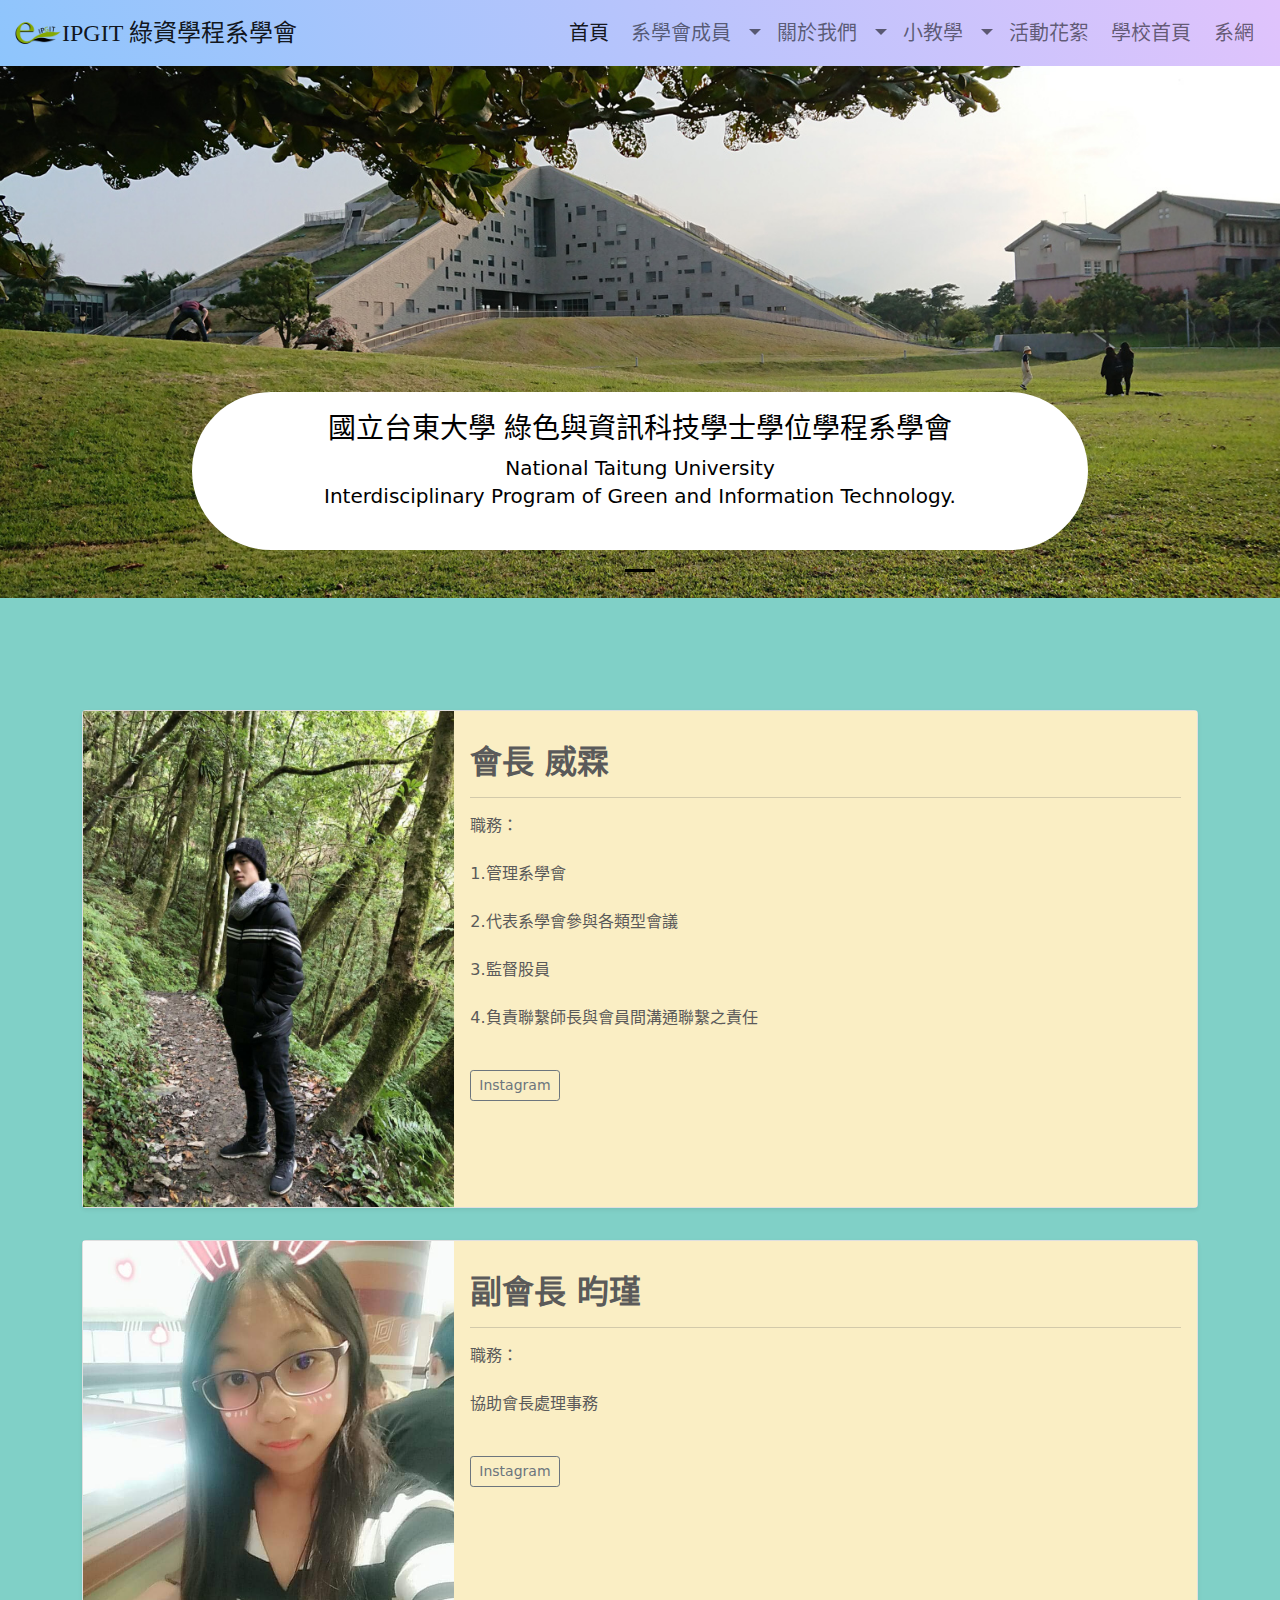
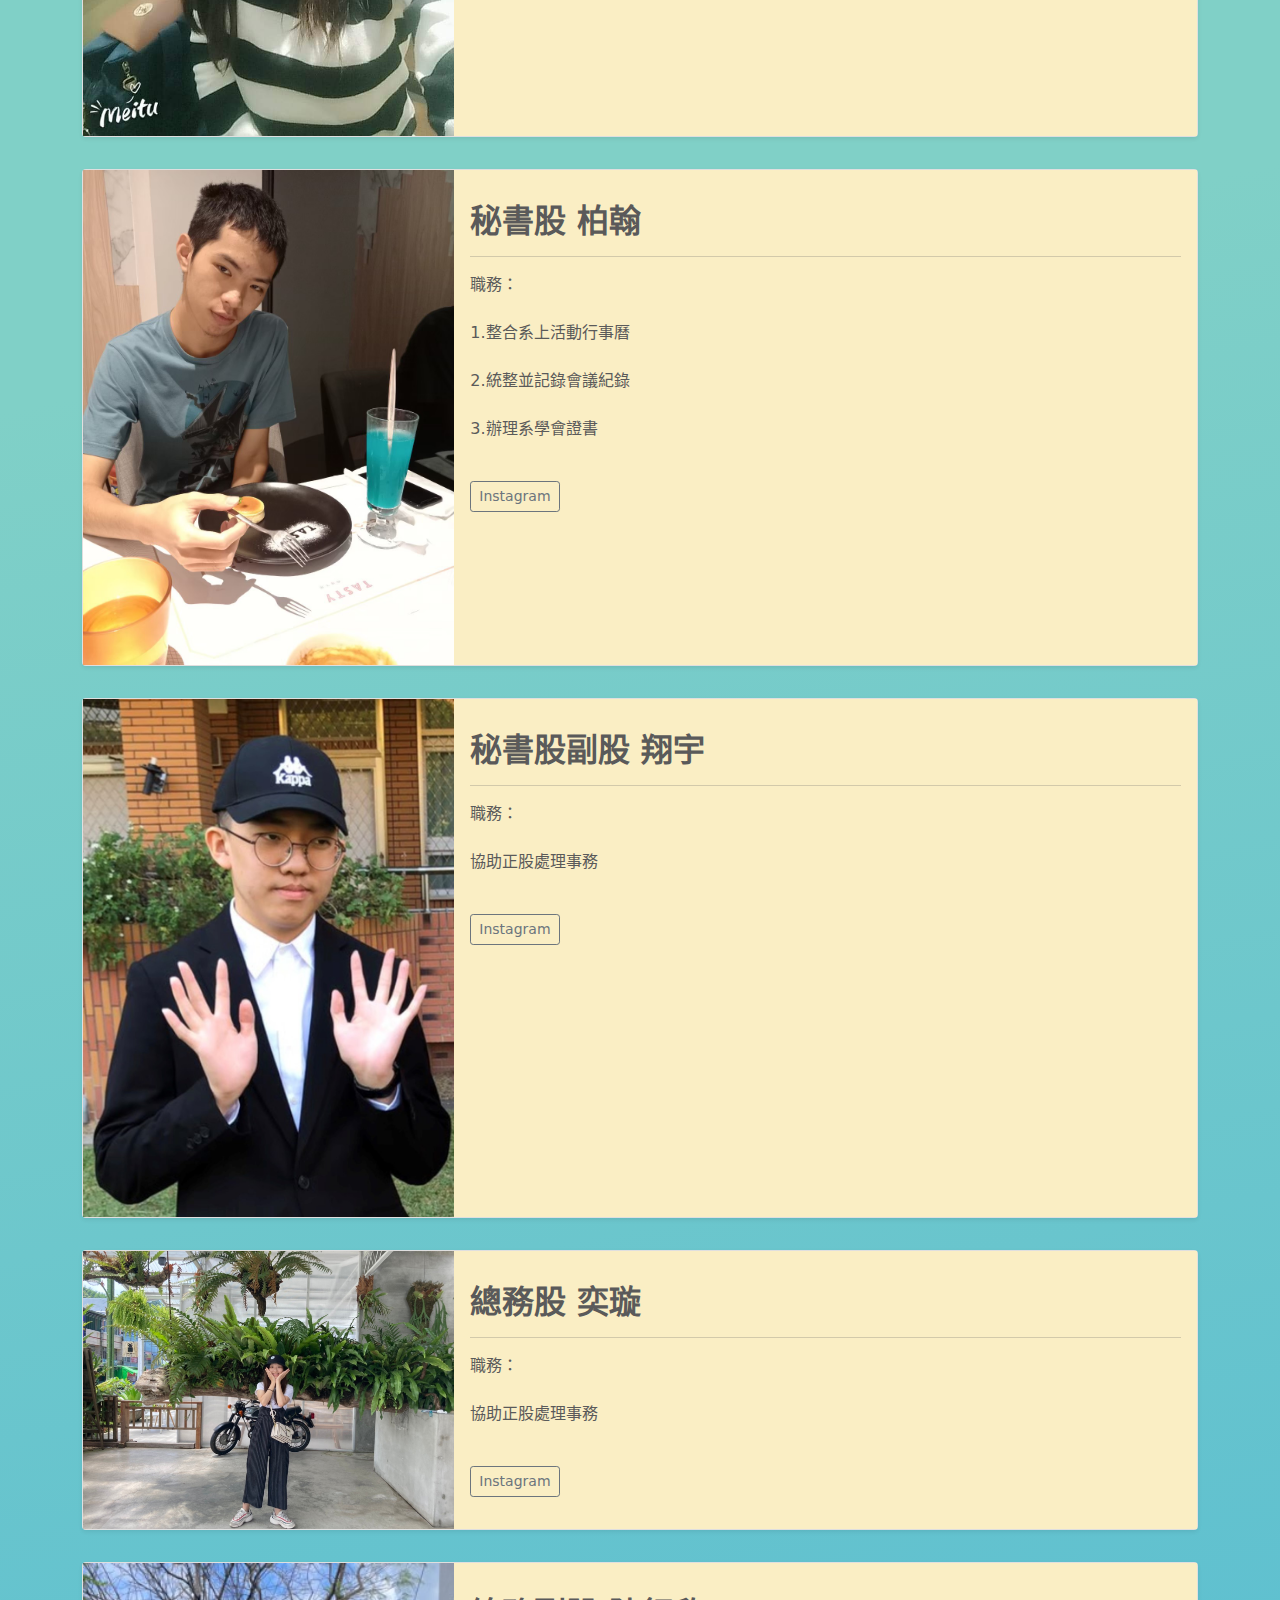
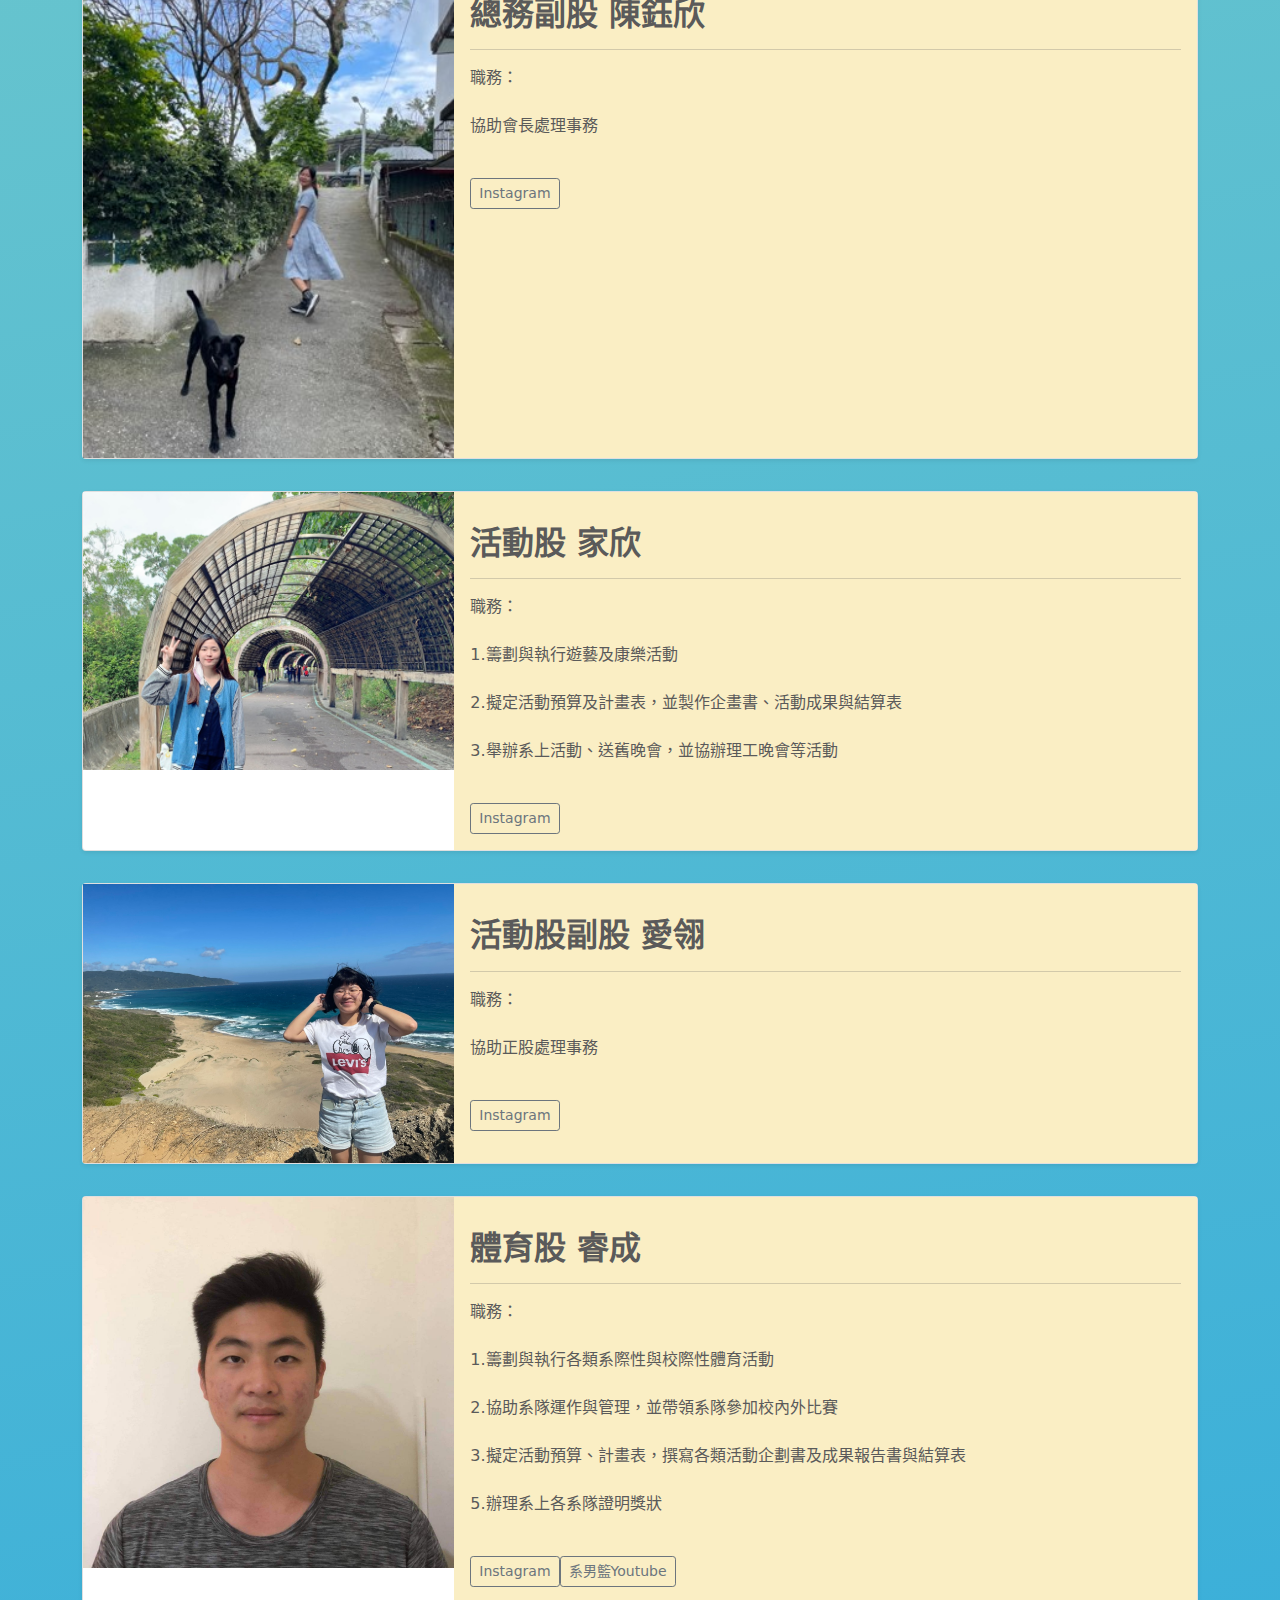
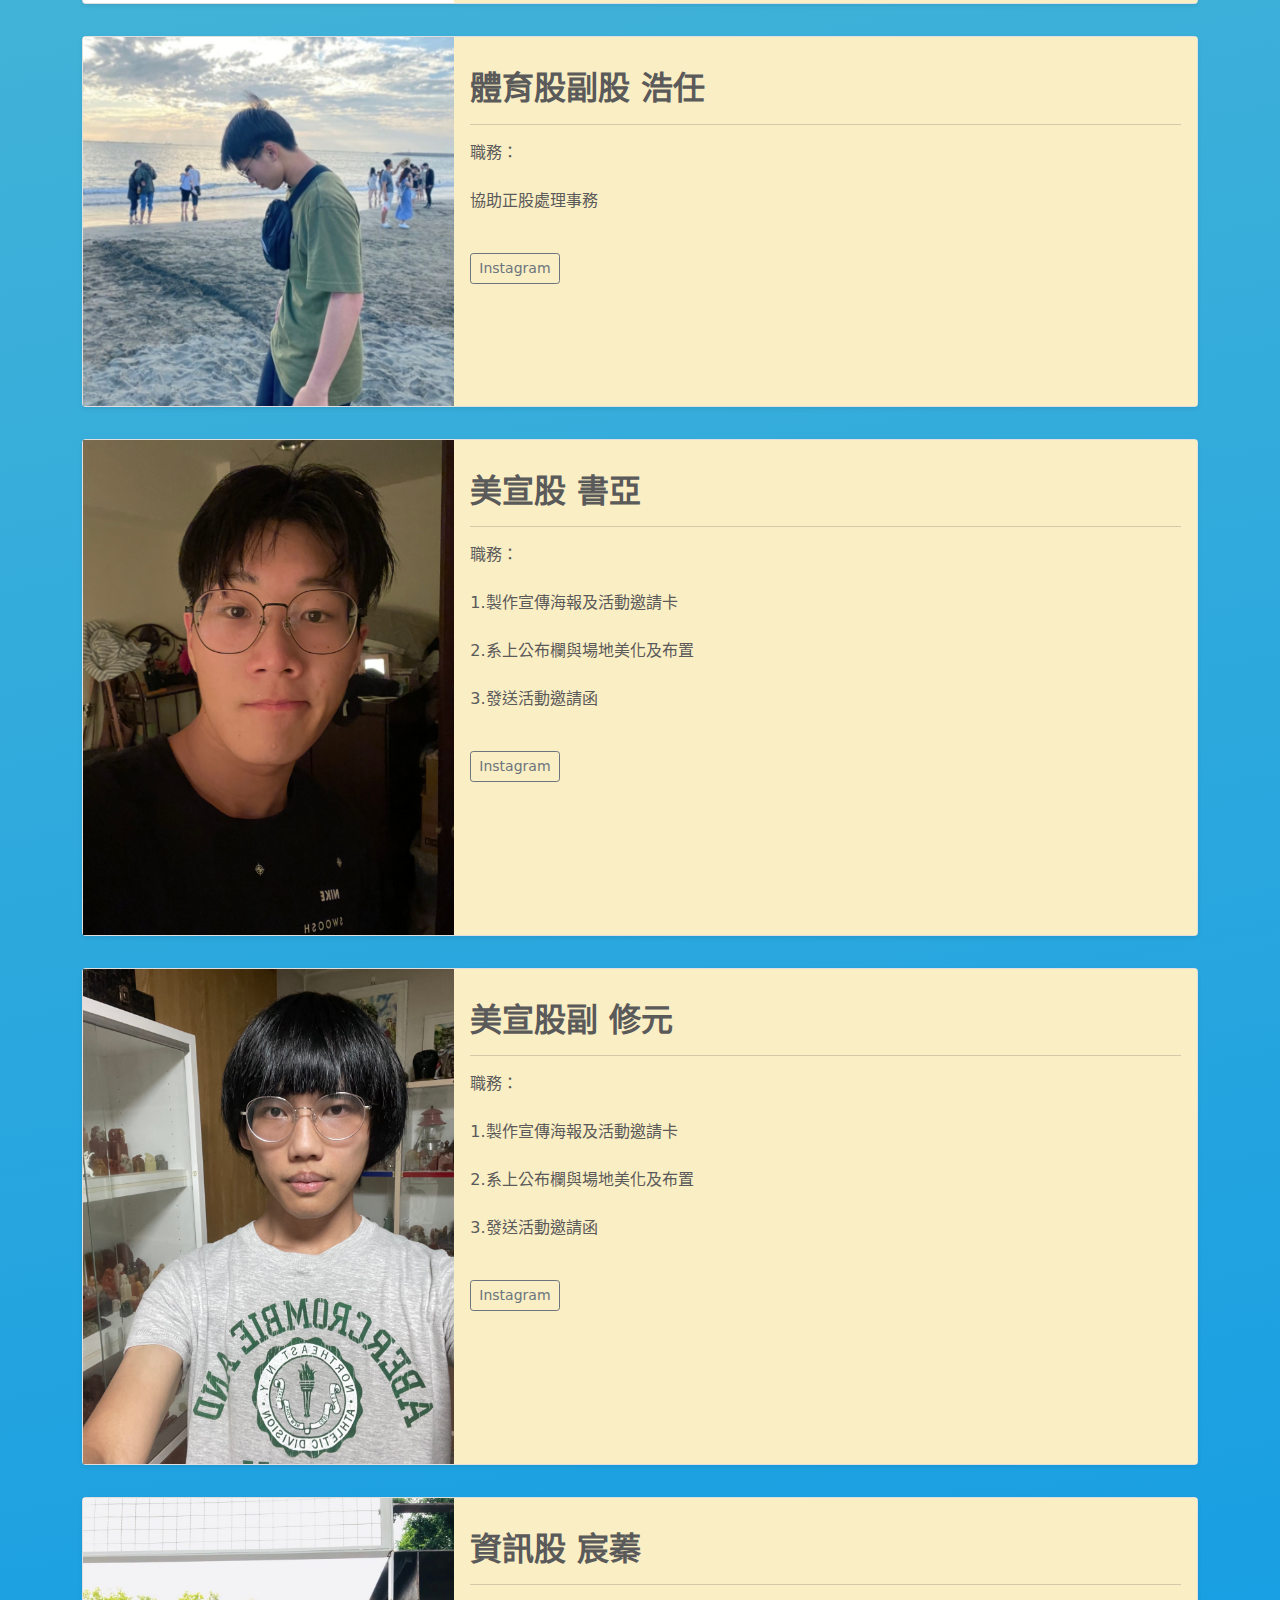
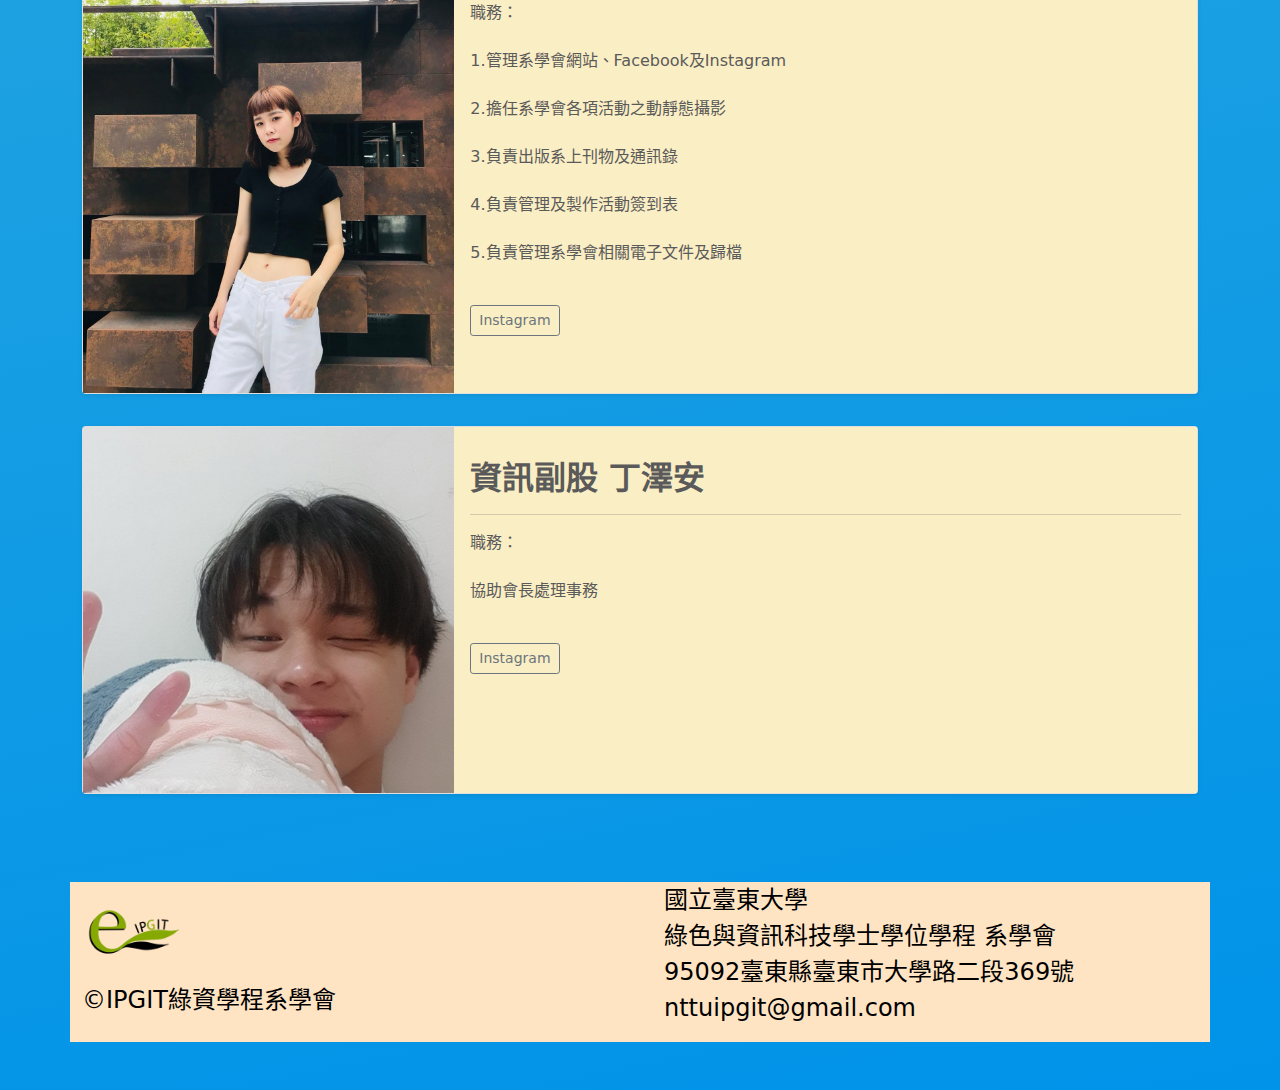
<file: web/member/110.html>
<html lang="zh-TW">
  <head>
    <meta charset="utf-8">
    <meta name="viewport" content="width=device-width, initial-scale=1">
    <title>NTTU IPGIT 綠資學程系學會</title>
    <link href="../../css/bootstrap.min.css" rel="stylesheet">
    <link href="../../css/navbar-top-fixed.css" rel="stylesheet">
    <link href="../../css/carousel.css" rel="stylesheet">
    <script src="../../js/bootstrap.bundle.min.js"></script>
    <script src="https://ajax.googleapis.com/ajax/libs/jquery/3.6.0/jquery.min.js"></script>
    <link rel="stylesheet" href="../../css/color.css" rel="stylesheet">
    <link rel="icon" href="../../images/logo.png">

    <style>
      .bd-placeholder-img {
        font-size: 1.125rem;
        text-anchor: middle;
        -webkit-user-select: none;
        -moz-user-select: none;
        user-select: none;
      }
    
      @media (min-width: 768px) {
        .bd-placeholder-img-lg {
          font-size: 3.5rem;
        }
      }

      @import url("https://fonts.googleapis.com/css?family=Noto+Sans+TC&display=swap");
      @import url("https://fonts.googleapis.com/css?family=Noto+Serif+TC&amp;display=swap");
    </style>
  </head>
  <body class="blue2-c" font-family="Noto Sans TC",sans-serif>
    <!--導航列-->
    <nav class="navbar navbar-expand-md navbar-light fixed-top nav-fill blue-c">
      <div class="container-fluid">
        <img src="../../images/logo.png" width="50" height="50" class="d-inline-block align-top" alt="">
        <a class="navbar-brand fs-4" href="../../index.html" style="font-family:Noto Serif TC;">
          IPGIT 綠資學程系學會
        </a>
        <button class="navbar-toggler" type="button" data-bs-toggle="collapse" data-bs-target="#navbarCollapse" aria-controls="navbarCollapse" aria-expanded="false" aria-label="Toggle navigation">
          <span class="navbar-toggler-icon"></span>
        </button>

        <div class="collapse navbar-collapse" id="navbarCollapse">
          <ul class="navbar-nav ms-auto mb-2 mb-md-0">

            <li class="nav-item">
              <a class="nav-link active fs-5" aria-current="page" href="../../index.html">首頁&nbsp;</a>
            </li>

            <li class="nav-item dropdown">
              <a class="nav-link dropdown-toggle fs-5" href="#" id="navbarDropdown" role="button" data-bs-toggle="dropdown" aria-expanded="false">
                系學會成員&nbsp;
              </a>
              <ul class="dropdown-menu" aria-labelledby="navbarDropdown">
		<li><a class="dropdown-item fs-6" href="./111.html">111</a></li>
                <li><a class="dropdown-item fs-6" href="./110.html">110</a></li>
                <li><a class="dropdown-item fs-6" href="./109.html">109</a></li>
                <li><a class="dropdown-item fs-6" href="./108.html">108</a></li>
                <li><a class="dropdown-item fs-6" href="./107.html">107</a></li>
              </ul>
            </li>

            <li class="nav-item dropdown">
              <a class="nav-link dropdown-toggle fs-5" href="#" id="navbarDropdown" role="button" data-bs-toggle="dropdown" aria-expanded="false">
                關於我們&nbsp;
              </a>
              <ul class="dropdown-menu" aria-labelledby="navbarDropdown">
              <li><a class="dropdown-item fs-6" href="../aboutus1.html">系學會章程</a></li>
              <!--<li><a class="dropdown-item fs-6" href="#">系學會成員</a></li>-->
              <li><hr class="dropdown-divider"></li>
              <li><a class="dropdown-item fs-6" href="https://www.instagram.com/p/CVASz0FP-wQ">直屬名單</a></li>
              </ul>
            </li>

            <li class="nav-item dropdown">
                <a class="nav-link dropdown-toggle fs-5" href="#" id="navbarDropdown" role="button" data-bs-toggle="dropdown" aria-expanded="false">
                  小教學&nbsp;
                </a>
                <ul class="dropdown-menu" aria-labelledby="navbarDropdown">
                  <li><a class="dropdown-item fs-6" href="#">Action</a></li>
                  <li><a class="dropdown-item fs-6" href="#">Another action</a></li>
                  <li><hr class="dropdown-divider"></li>
                  <li><a class="dropdown-item fs-6" href="#">Something else here</a></li>
                </ul>
            </li>

            <li class="nav-item">
              <a class="nav-link fs-5" href="../album.html">活動花絮&nbsp;</a>
            </li>

            <li class="nav-item">
              <a class="nav-link fs-5" target="_blank" href="https://www.nttu.edu.tw/">學校首頁&nbsp;</a>
            </li>

            <li class="nav-item">
              <a class="nav-link fs-5" target="_blank" href="https://git.nttu.edu.tw/">系網&nbsp;</a>
            </li>

          </ul>
        </div>
      </div>
    </nav>
    <!--輪播-->
    <div id="carousel" class="carousel slide carousel-fade carousel-dark" data-bs-ride="carousel">
      <div class="carousel-indicators">
        <button type="button" data-bs-target="#carousel" data-bs-slide-to="0" class="active" aria-current="true" aria-label="Slide 1"></button>
        <!--<button type="button" data-bs-target="#carousel" data-bs-slide-to="1" aria-label="Slide 2"></button>
        <button type="button" data-bs-target="#carousel" data-bs-slide-to="2" aria-label="Slide 3"></button>
        <button type="button" data-bs-target="#carousel" data-bs-slide-to="3" aria-label="Slide 4"></button>
        <button type="button" data-bs-target="#carousel" data-bs-slide-to="4" aria-label="Slide 5"></button>
        <button type="button" data-bs-target="#carousel" data-bs-slide-to="5" aria-label="Slide 6"></button>
        <button type="button" data-bs-target="#carousel" data-bs-slide-to="6" aria-label="Slide 7"></button>
        <button type="button" data-bs-target="#carousel" data-bs-slide-to="7" aria-label="Slide 8"></button>
        <button type="button" data-bs-target="#carousel" data-bs-slide-to="8" aria-label="Slide 9"></button>
        <button type="button" data-bs-target="#carousel" data-bs-slide-to="9" aria-label="Slide 10"></button>-->
      </div>
      <div class="carousel-inner">
        <div class="carousel-item active">
          <img src="../../images/首頁/1圖資館.JPG" class="d-block w-100" alt="1">
          <div class="carousel-caption white-c rounded-pill">
            <h3>國立台東大學 綠色與資訊科技學士學位學程系學會</h3>
            <p>National Taitung University<br>Interdisciplinary Program of Green and Information Technology.</p>
          </div>
        </div>
        <!--<div class="carousel-item">
          <img src="./images/首頁/2理工學院.jpg" class="d-block w-100" alt="2">
        </div>
        <div class="carousel-item">
          <img src="./images/首頁/3綠資日.jpg" class="d-block w-100" alt="8">
        </div>
        <div class="carousel-item">
          <img src="./images/首頁/4淨起來.jpg" class="d-block w-100" alt="3">
        </div>
        <div class="carousel-item">
          <img src="./images/首頁/5烤肉肉.jpg" class="d-block w-100" alt="4">
        </div>
        <div class="carousel-item">
          <img src="./images/首頁/6風景照.JPG" class="d-block w-100" alt="5">
        </div>
        <div class="carousel-item">
          <img src="./images/首頁/7風景照.jpg" class="d-block w-100" alt="6">
        </div>
        <div class="carousel-item">
          <img src="./images/首頁/7淨.jpg" class="d-block w-100" alt="7">
        </div>
        <div class="carousel-item">
          <img src="./images/首頁/9唇槍舌戰.jpg" class="d-block w-100" alt="9">
        </div>
        <div class="carousel-item">
          <img src="./images/首頁/10綠資管迎新.jpg" class="d-block w-100" alt="10">
        </div>-->
      </div>
    </div>

    <!--facebook messages 程式碼-->
      <!-- Messenger 洽談外掛程式 Code -->
    <div id="fb-root"></div>
      <!-- Your 洽談外掛程式 code -->
    <div id="fb-customer-chat" class="fb-customerchat"></div>
    <script>
      var chatbox = document.getElementById('fb-customer-chat');
      chatbox.setAttribute("page_id", "182045648976160");
      chatbox.setAttribute("attribution", "biz_inbox");
      window.fbAsyncInit = function() {
        FB.init({
          xfbml            : true,
          version          : 'v11.0'
        });
      };
      (function(d, s, id) {
        var js, fjs = d.getElementsByTagName(s)[0];
        if (d.getElementById(id)) return;
        js = d.createElement(s); js.id = id;
        js.src = 'https://connect.facebook.net/zh_TW/sdk/xfbml.customerchat.js';
        fjs.parentNode.insertBefore(js, fjs);
      }(document, 'script', 'facebook-jssdk'));
    </script>

    <!--相簿-->
    <!--<div class="col">
            <div class="card mb-3 shadow-sm">
              <div class="row g-0">
                <div class="col-md-4">
                  <img src="<相片連結>" width=100% height="auto">
                </div>
                <div class="col-md-8 d-flex align-items-stretch" >
                  <div class="card-body" style="background-color: #FAEEC4;">
                    <p class="card-text"><h2 style="font-weight: bold;">會長 <名字><br><hr></h2>職務：<br><br>
                      1.管理系學會<br><br>
                      2.代表系學會參與各類型會議<br><br>
                      3.監督股員<br><br>
                      4.負責聯繫師長與會員間溝通聯繫之責任<br><br></p>
                    <div class="d-flex justify-content-between align-items-end">
                      <div class="btn-group">
                        <a href="<Instagram連結>" target="_blank">
                          <button type="button" class="btn btn-sm btn-outline-secondary ">Instagram</button>
                        </a>
                      </div>
                    </div>
                  </div>
                </div>
              </div>
            </div>
          </div>-->
    <div class="album py-5">
      <div class="container">
        <div class="row g-3 row-cols-1">

          <div class="col">
            <div class="card mb-3 shadow-sm">
              <div class="row g-0">
                <div class="col-md-4">
                  <img src="../../images/成員/110/會長.jpg" width=100% height="auto">
                </div>
                <div class="col-md-8 d-flex align-items-stretch" >
                  <div class="card-body" style="background-color: #FAEEC4;">
                    <p class="card-text"><h2 style="font-weight: bold;">會長 威霖<br><hr></h2>職務：<br><br>
                      1.管理系學會<br><br>
                      2.代表系學會參與各類型會議<br><br>
                      3.監督股員<br><br>
                      4.負責聯繫師長與會員間溝通聯繫之責任<br><br></p>
                    <div class="d-flex justify-content-between align-items-end">
                      <div class="btn-group">
                        <a href="https://www.instagram.com/vince.0_0" target="_blank">
                          <button type="button" class="btn btn-sm btn-outline-secondary ">Instagram</button>
                        </a>
                      </div>
                    </div>
                  </div>
                </div>
              </div>
            </div>
          </div>

          <div class="col">
            <div class="card mb-3 shadow-sm">
              <div class="row g-0">
                <div class="col-md-4">
                  <img src="../../images/成員/110/副會長.jpeg" width=100% height="auto">
                </div>
                <div class="col-md-8 d-flex align-items-stretch" >
                  <div class="card-body" style="background-color: #FAEEC4;">
                    <p class="card-text"><h2 style="font-weight: bold;">副會長 昀瑾<br><hr></h2>職務：<br><br>
                      協助會長處理事務<br><br></p>
                    <div class="d-flex justify-content-between align-items-end">
                      <div class="btn-group">
                        <a href="https://www.instagram.com/livonia_1920" target="_blank">
                          <button type="button" class="btn btn-sm btn-outline-secondary ">Instagram</button>
                        </a>
                      </div>
                    </div>
                  </div>
                </div>
              </div>
            </div>
          </div>

          <div class="col">
            <div class="card mb-3 shadow-sm">
              <div class="row g-0">
                <div class="col-md-4">
                  <img src="../../images/成員/110/秘書股.jpg" width=100% height="auto">
                </div>
                <div class="col-md-8 d-flex align-items-stretch" >
                  <div class="card-body" style="background-color: #FAEEC4;">
                    <p class="card-text"><h2 style="font-weight: bold;">秘書股 柏翰<br><hr></h2>職務：<br><br>
                      1.整合系上活動行事曆<br><br>
                      2.統整並記錄會議紀錄<br><br>
                      3.辦理系學會證書<br><br></p>
                    <div class="d-flex justify-content-between align-items-end">
                      <div class="btn-group">
                        <a href="https://www.instagram.com/hank_su_1028" target="_blank">
                          <button type="button" class="btn btn-sm btn-outline-secondary ">Instagram</button>
                        </a>
                      </div>
                    </div>
                  </div>
                </div>
              </div>
            </div>
          </div>

          <div class="col">
            <div class="card mb-3 shadow-sm">
              <div class="row g-0">
                <div class="col-md-4">
                  <img src="../../images/成員/110/秘書股副.jpeg" width=100% height="auto">
                </div>
                <div class="col-md-8 d-flex align-items-stretch" >
                  <div class="card-body" style="background-color: #FAEEC4;">
                    <p class="card-text"><h2 style="font-weight: bold;">秘書股副股 翔宇<br><hr></h2>職務：<br><br>
                      協助正股處理事務<br><br></p>
                    <div class="d-flex justify-content-between align-items-end">
                      <div class="btn-group">
                        <a href="https://www.instagram.com/tsy_528" target="_blank">
                          <button type="button" class="btn btn-sm btn-outline-secondary ">Instagram</button>
                        </a>
                      </div>
                    </div>
                  </div>
                </div>
              </div>
            </div>
          </div>

          <!-- <div class="col">
            <div class="card mb-3 shadow-sm">
              <div class="row g-0">
                <div class="col-md-4">
                  <img src="../../images/成員/110/總務股.jpg" width=100% height="auto">
                </div>
                <div class="col-md-8 d-flex align-items-stretch" >
                  <div class="card-body" style="background-color: #FAEEC4;">
                    <p class="card-text"><h2 style="font-weight: bold;">總務股 漢成<br><hr></h2>職務：<br><br>
                      1.統整各股預算<br><br>
                      2.製作系學會財務報表<br><br>
                      3.期末統整各股實支<br><br></p>
                    <div class="d-flex justify-content-between align-items-end">
                      <div class="btn-group">
                        <a href="https://www.instagram.com/a32343131" target="_blank">
                          <button type="button" class="btn btn-sm btn-outline-secondary ">Instagram</button>
                        </a>
                      </div>
                    </div>
                  </div>
                </div>
              </div>
            </div>
          </div> -->

          <div class="col">
            <div class="card mb-3 shadow-sm">
              <div class="row g-0">
                <div class="col-md-4">
                  <img src="../../images/成員/110/總務股副.jpeg" width=100% height="auto">
                </div>
                <div class="col-md-8 d-flex align-items-stretch" >
                  <div class="card-body" style="background-color: #FAEEC4;">
                    <p class="card-text"><h2 style="font-weight: bold;">總務股 奕璇<br><hr></h2>職務：<br><br>
                      協助正股處理事務<br><br></p>
                    <div class="d-flex justify-content-between align-items-end">
                      <div class="btn-group">
                        <a href="https://www.instagram.com/yixuan__26" target="_blank">
                          <button type="button" class="btn btn-sm btn-outline-secondary ">Instagram</button>
                        </a>
                      </div>
                    </div>
                  </div>
                </div>
              </div>
            </div>
          </div>



          <div class="col">
            <div class="card mb-3 shadow-sm">
              <div class="row g-0">
                <div class="col-md-4">
                  <img src="../../images/成員/110/總務副股.jpg" width=100% height="auto">
                </div>
                <div class="col-md-8 d-flex align-items-stretch" >
                  <div class="card-body" style="background-color: #FAEEC4;">
                    <p class="card-text"><h2 style="font-weight: bold;">總務副股 陳鈺欣<br><hr></h2>職務：<br><br>
                      協助會長處理事務<br><br></p>
                    <div class="d-flex justify-content-between align-items-end">
                      <div class="btn-group">
                        <a href="https://www.instagram.com/y_x_c2575/" target="_blank">
                          <button type="button" class="btn btn-sm btn-outline-secondary ">Instagram</button>
                        </a>
                      </div>
                    </div>
                  </div>
                </div>
              </div>
            </div>
          </div>


          <div class="col">
            <div class="card mb-3 shadow-sm">
              <div class="row g-0">
                <div class="col-md-4">
                  <img src="../../images/成員/110/活動股.jpg" width=100% height="auto">
                </div>
                <div class="col-md-8 d-flex align-items-stretch" >
                  <div class="card-body" style="background-color: #FAEEC4;">
                    <p class="card-text"><h2 style="font-weight: bold;">活動股 家欣<br><hr></h2>職務：<br><br>
                      1.籌劃與執行遊藝及康樂活動<br><br>
                      2.擬定活動預算及計畫表，並製作企畫書、活動成果與結算表<br><br>
                      3.舉辦系上活動、送舊晚會，並協辦理工晚會等活動<br><br></p>
                    <div class="d-flex justify-content-between align-items-end">
                      <div class="btn-group">
                        <a href="https://www.instagram.com/c_9041" target="_blank">
                          <button type="button" class="btn btn-sm btn-outline-secondary ">Instagram</button>
                        </a>
                      </div>
                    </div>
                  </div>
                </div>
              </div>
            </div>
          </div>

          <div class="col">
            <div class="card mb-3 shadow-sm">
              <div class="row g-0">
                <div class="col-md-4">
                  <img src="../../images/成員/110/活動股副1.jpeg" width=100% height="auto">
                </div>
                <div class="col-md-8 d-flex align-items-stretch" >
                  <div class="card-body" style="background-color: #FAEEC4;">
                    <p class="card-text"><h2 style="font-weight: bold;">活動股副股 愛翎<br><hr></h2>職務：<br><br>
                      協助正股處理事務<br><br></p>
                    <div class="d-flex justify-content-between align-items-end">
                      <div class="btn-group">
                        <a href="https://www.instagram.com/54_ailing" target="_blank">
                          <button type="button" class="btn btn-sm btn-outline-secondary ">Instagram</button>
                        </a>
                      </div>
                    </div>
                  </div>
                </div>
              </div>
            </div>
          </div>

          

          <div class="col">
            <div class="card mb-3 shadow-sm">
              <div class="row g-0">
                <div class="col-md-4">
                  <img src="../../images/成員/110/體育股.jpeg" width=100% height="auto">
                </div>
                <div class="col-md-8 d-flex align-items-stretch" >
                  <div class="card-body" style="background-color: #FAEEC4;">
                    <p class="card-text"><h2 style="font-weight: bold;">體育股 睿成<br><hr></h2>職務：<br><br>
                      1.籌劃與執行各類系際性與校際性體育活動<br><br>
                      2.協助系隊運作與管理，並帶領系隊參加校內外比賽<br><br>
                      3.擬定活動預算、計畫表，撰寫各類活動企劃書及成果報告書與結算表<br><br>
                      5.辦理系上各系隊證明獎狀<br><br></p>
                    <div class="d-flex justify-content-between align-items-end">
                      <div class="btn-group">
                        <a href="https://www.instagram.com/yin_richard" target="_blank">
                          <button type="button" class="btn btn-sm btn-outline-secondary ">Instagram</button>
                        </a>
                        <a href="https://www.youtube.com/channel/UCBtJcaXFzepZdFW6Ug2y6HQ" target="_blank">
                          <button type="button" class="btn btn-sm btn-outline-secondary ">系男籃Youtube</button>
                        </a>
                      </div>
                    </div>
                  </div>
                </div>
              </div>
            </div>
          </div>

          <div class="col">
            <div class="card mb-3 shadow-sm">
              <div class="row g-0">
                <div class="col-md-4">
                  <img src="../../images/成員/110/體育股副.jpeg" width=100% height="auto">
                </div>
                <div class="col-md-8 d-flex align-items-stretch" >
                  <div class="card-body" style="background-color: #FAEEC4;">
                    <p class="card-text"><h2 style="font-weight: bold;">體育股副股 浩任<br><hr></h2>職務：<br><br>
                      協助正股處理事務<br><br></p>
                    <div class="d-flex justify-content-between align-items-end">
                      <div class="btn-group">
                        <a href="https://www.instagram.com/0315_ren" target="_blank">
                          <button type="button" class="btn btn-sm btn-outline-secondary ">Instagram</button>
                        </a>
                      </div>
                    </div>
                  </div>
                </div>
              </div>
            </div>
          </div>






		<div class="col">
            <div class="card mb-3 shadow-sm">
              <div class="row g-0">
                <div class="col-md-4">
                  <img src="../../images/成員/110/美宣副股.jpeg" width=100% height="auto">
                </div>
                <div class="col-md-8 d-flex align-items-stretch" >
					  <div class="card-body" style="background-color: #FAEEC4;">
                    <p class="card-text"><h2 style="font-weight: bold;">美宣股 書亞<br><hr></h2>職務：<br><br>
                      1.製作宣傳海報及活動邀請卡<br><br>
                      2.系上公布欄與場地美化及布置<br><br>
                      3.發送活動邀請函<br><br></p>
                    <div class="d-flex justify-content-between align-items-end">
                      <div class="btn-group">
                        <a href="https://www.instagram.com/shua_y1/" target="_blank">
                          <button type="button" class="btn btn-sm btn-outline-secondary ">Instagram</button>
                        </a>
                      </div>
                    </div>
                  </div>
                </div>
              </div>
            </div>
          </div>
		  
		  
		  
          <div class="col">
            <div class="card mb-3 shadow-sm">
              <div class="row g-0">
                <div class="col-md-4">
                  <img src="../../images/成員/110/美宣股.jpg" width=100% height="auto">
                </div>
                <div class="col-md-8 d-flex align-items-stretch" >
                  <div class="card-body" style="background-color: #FAEEC4;">
                    <p class="card-text"><h2 style="font-weight: bold;">美宣股副 修元<br><hr></h2>職務：<br><br>
                      1.製作宣傳海報及活動邀請卡<br><br>
                      2.系上公布欄與場地美化及布置<br><br>
                      3.發送活動邀請函<br><br></p>
                    <div class="d-flex justify-content-between align-items-end">
                      <div class="btn-group">
                        <a href="https://www.instagram.com/oguh0612" target="_blank">
                          <button type="button" class="btn btn-sm btn-outline-secondary ">Instagram</button>
                        </a>
                      </div>
                    </div>
                  </div>
                </div>
              </div>
            </div>
          </div>


          
          

          <div class="col">
            <div class="card mb-3 shadow-sm">
              <div class="row g-0">
                <div class="col-md-4">
                  <img src="../../images/成員/110/資訊股.jpg" width=100% height="auto">
                </div>
                <div class="col-md-8 d-flex align-items-stretch" >
                  <div class="card-body" style="background-color: #FAEEC4;">
                    <p class="card-text"><h2 style="font-weight: bold;">資訊股 宸蓁<br><hr></h2>職務：<br><br>
                      1.管理系學會網站、Facebook及Instagram<br><br>
                      2.擔任系學會各項活動之動靜態攝影<br><br>
                      3.負責出版系上刊物及通訊錄<br><br>
                      4.負責管理及製作活動簽到表<br><br>
                      5.負責管理系學會相關電子文件及歸檔<br><br></p>
                    <div class="d-flex justify-content-between align-items-end">
                      <div class="btn-group">
                        <a href="https://www.instagram.com/syzygy4494" target="_blank">
                          <button type="button" class="btn btn-sm btn-outline-secondary ">Instagram</button>
                        </a>
                      </div>
                    </div>
                  </div>
                </div>
              </div>
            </div>
          </div>
			
			
			
			
		  
		  
		  
		  
		  
		  
		  <div class="col">
            <div class="card mb-3 shadow-sm">
              <div class="row g-0">
                <div class="col-md-4">
                  <img src="../../images/成員/110/資訊股副.jpg" width=100% height="auto">
                </div>
                <div class="col-md-8 d-flex align-items-stretch" >
                  <div class="card-body" style="background-color: #FAEEC4;">
                    <p class="card-text"><h2 style="font-weight: bold;">資訊副股 丁澤安<br><hr></h2>職務：<br><br>
                      協助會長處理事務<br><br></p>
                    <div class="d-flex justify-content-between align-items-end">
                      <div class="btn-group">
                        <a href="https://www.instagram.com/andy856994/" target="_blank">
                          <button type="button" class="btn btn-sm btn-outline-secondary ">Instagram</button>
                        </a>
                      </div>
                    </div>
                  </div>
                </div>
              </div>
            </div>
          </div>
			
			
			
          <!--<div class="col">
            <div class="card mb-3 shadow-sm">
              <div class="row g-0">
                <div class="col-md-4">
                  <img src="../../images/成員/110/資訊股副.jpeg" width=100% height="auto">
                </div>
                <div class="col-md-8 d-flex align-items-stretch" >
                  <div class="card-body" style="background-color: #FAEEC4;">
                    <p class="card-text"><h2 style="font-weight: bold;">資訊股副股 詠翔<br><hr></h2>職務：<br><br>
                      協助正股處理事務<br><br></p>
                    <div class="d-flex justify-content-between align-items-end">
                      <div class="btn-group">
                        <a href="https://www.instagram.com/qoojack0419" target="_blank">
                          <button type="button" class="btn btn-sm btn-outline-secondary ">Instagram</button>
                        </a>
                      </div>
                    </div>
                  </div>
                </div>
              </div>
            </div>
          </div> -->

        </div>
      </div>
    </div>

    <br>
    <footer class="container fs-4" style="background-color: bisque; width: 100%;">
      <div class="row gx-5">
        <div class="col">
          <img src="../../images/logo.png" width="100" height="100" class="d-inline-block align-top" alt="">
          <p style="color:black;">©IPGIT綠資學程系學會</p>
        </div>
        <div class="col">
          <p class="" style="color:black;">
            國立臺東大學<br>
            綠色與資訊科技學士學位學程 系學會<br>
            95092臺東縣臺東市大學路二段369號<br>
            nttuipgit@gmail.com
          </p>
        </div>
      </div>
    </footer>

    <!-- Global site tag (gtag.js) - Google Analytics -->
    <script async src="https://www.googletagmanager.com/gtag/js?id=G-PFGWGL2YDJ"></script>
    <script>
      window.dataLayer = window.dataLayer || [];
      function gtag(){dataLayer.push(arguments);}
      gtag('js', new Date());

      gtag('config', 'G-PFGWGL2YDJ');
    </script>
  </body>
</html>
</file>
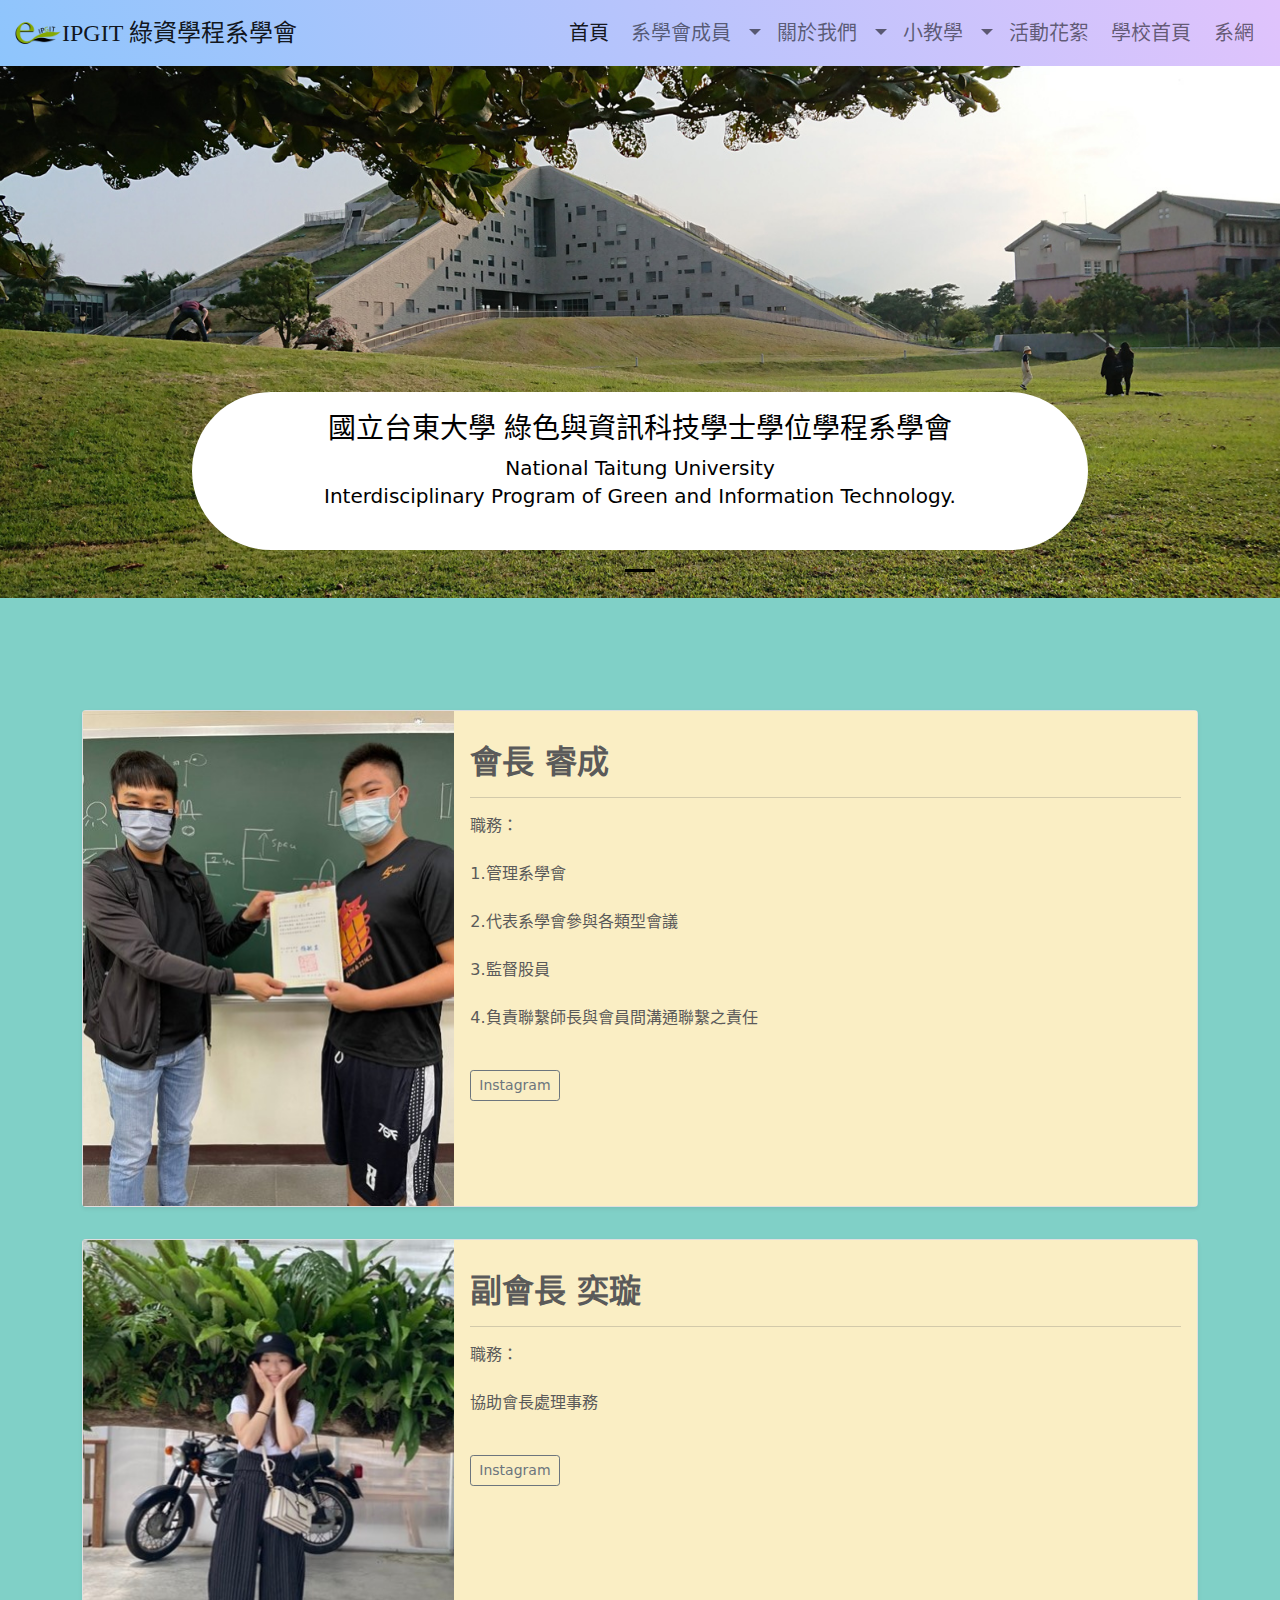
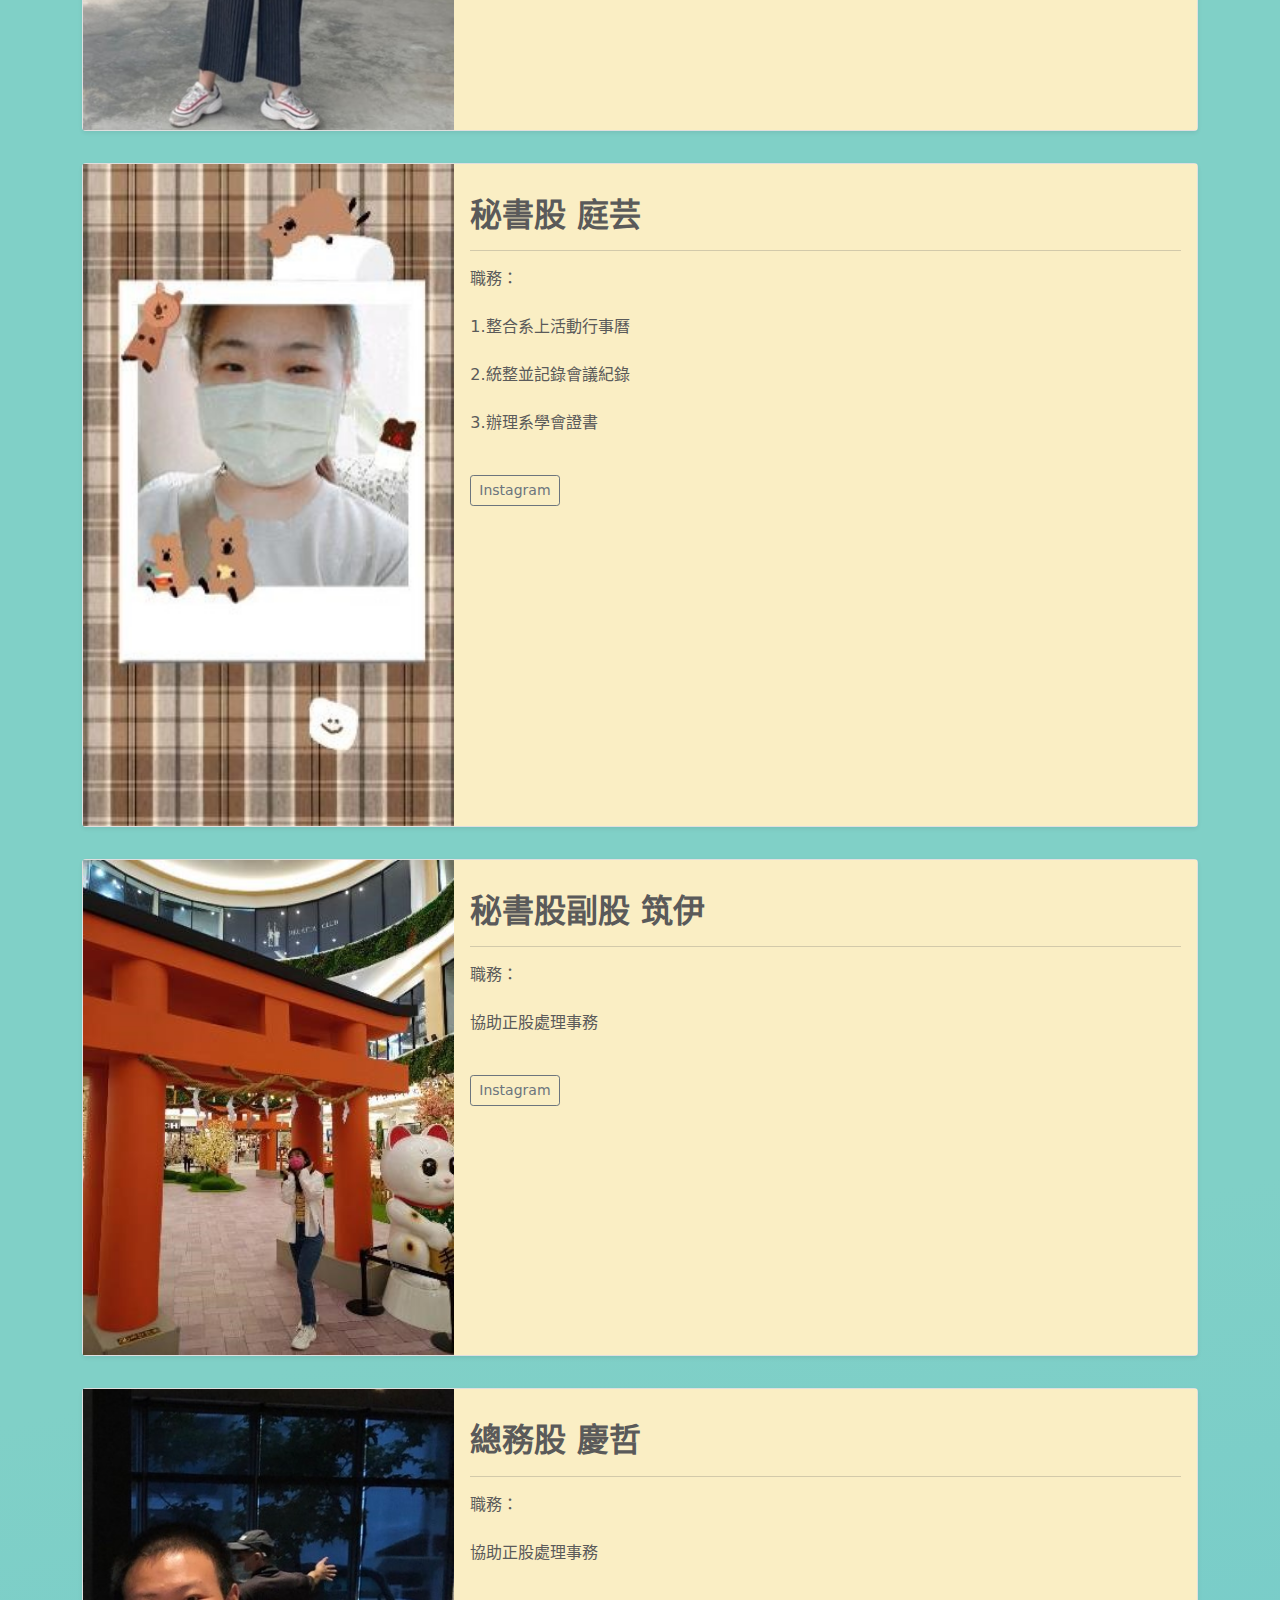
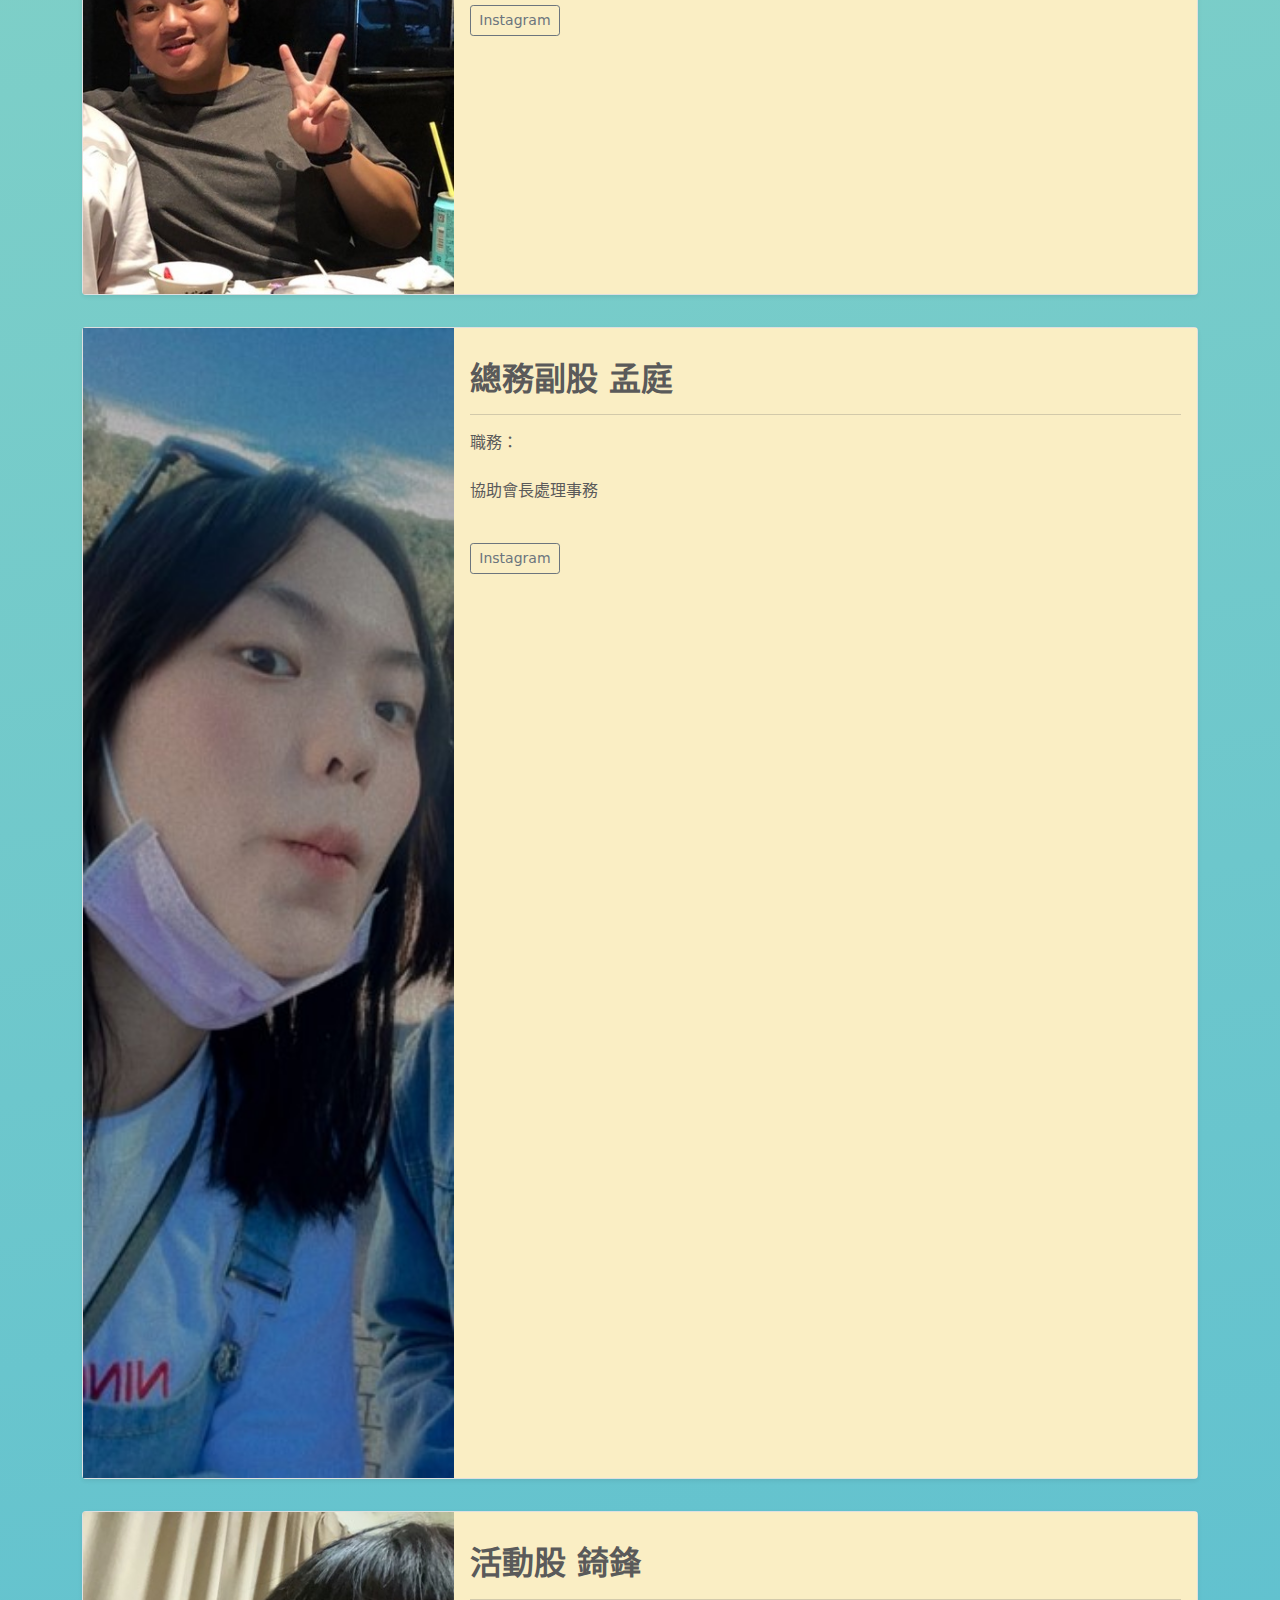
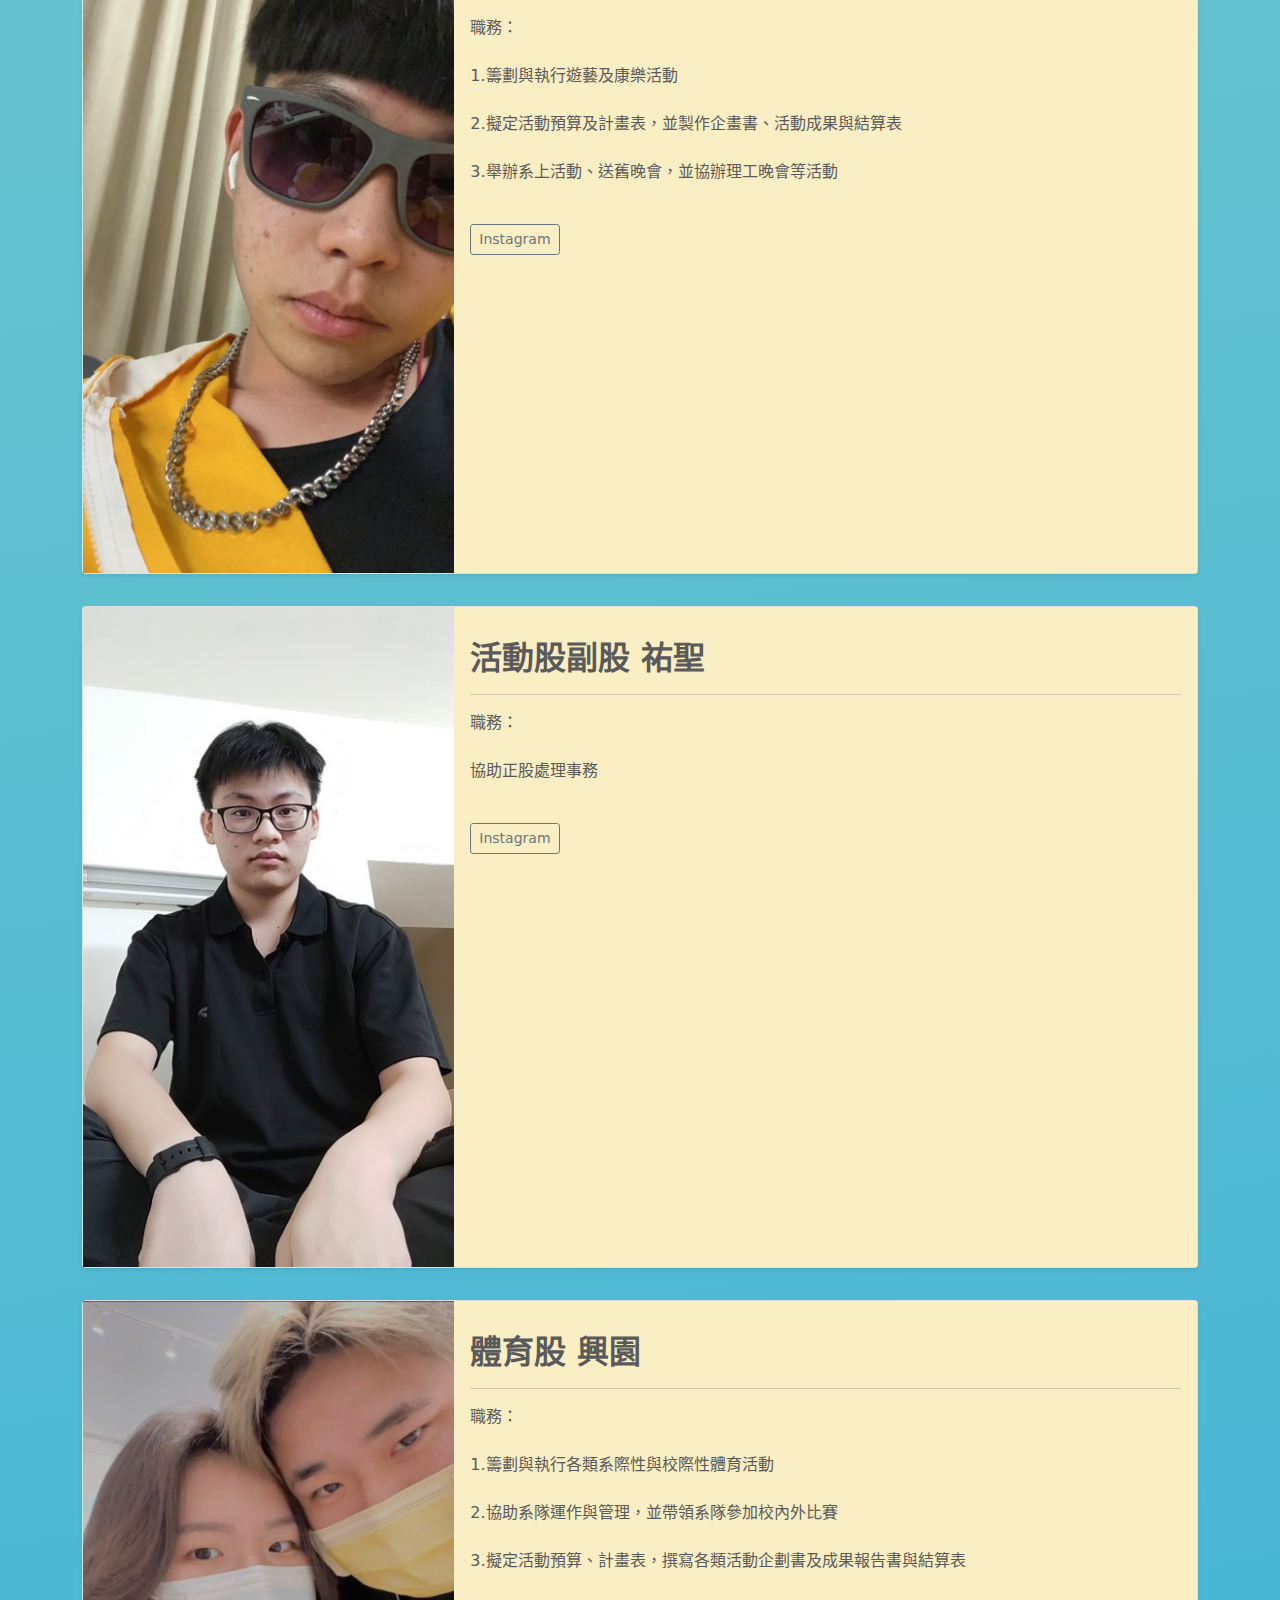
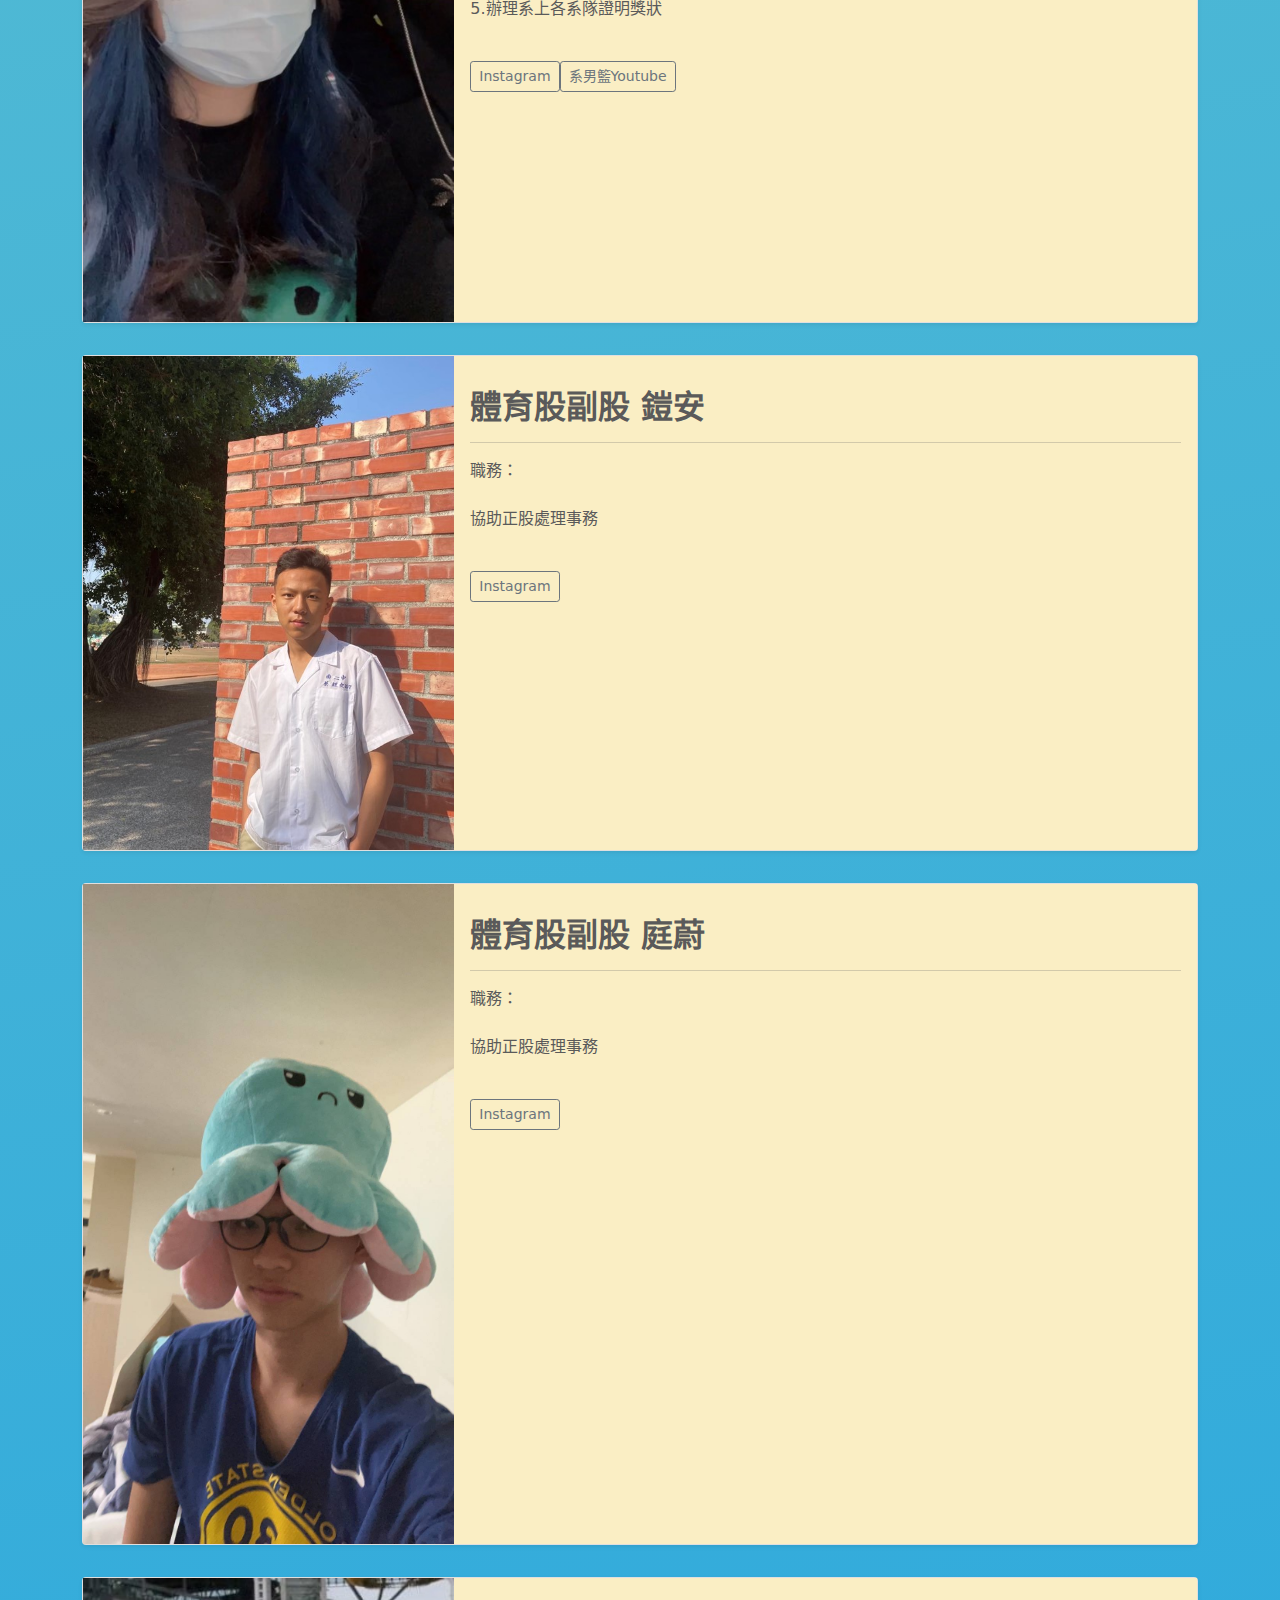
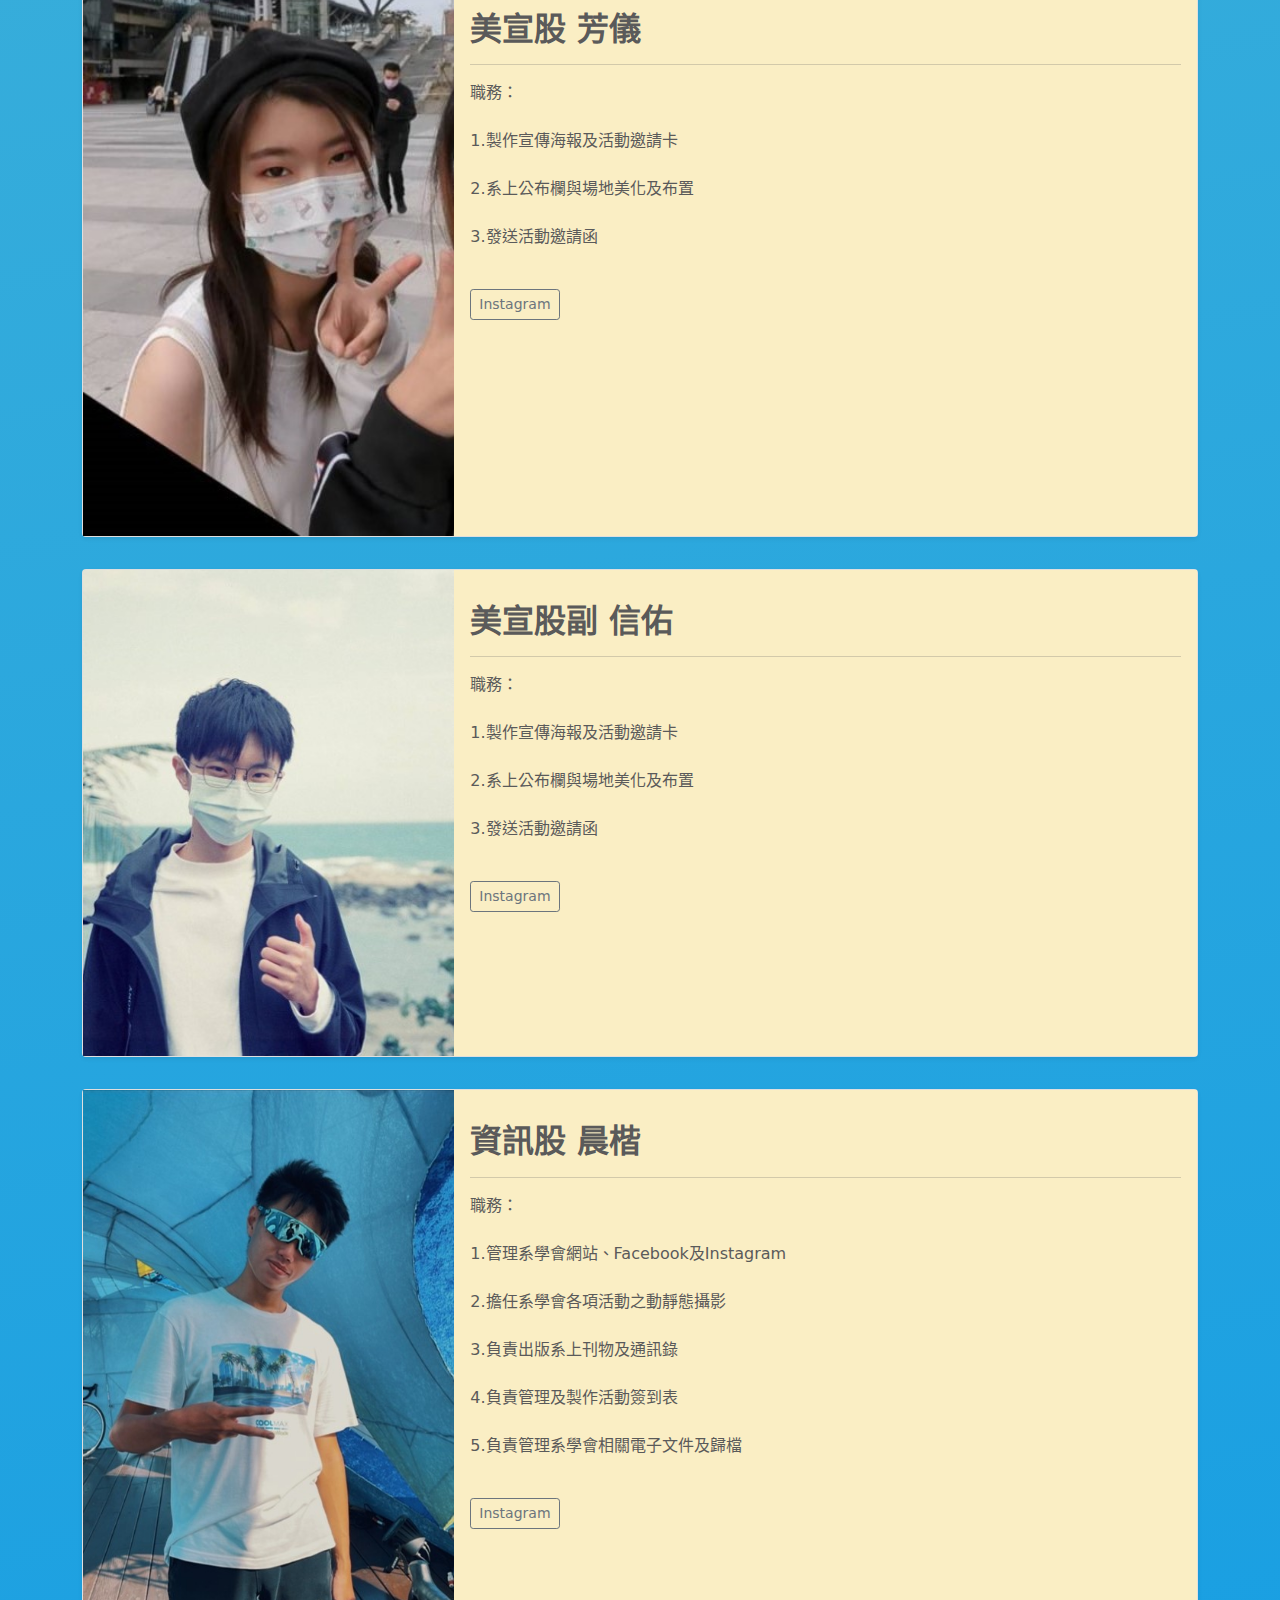
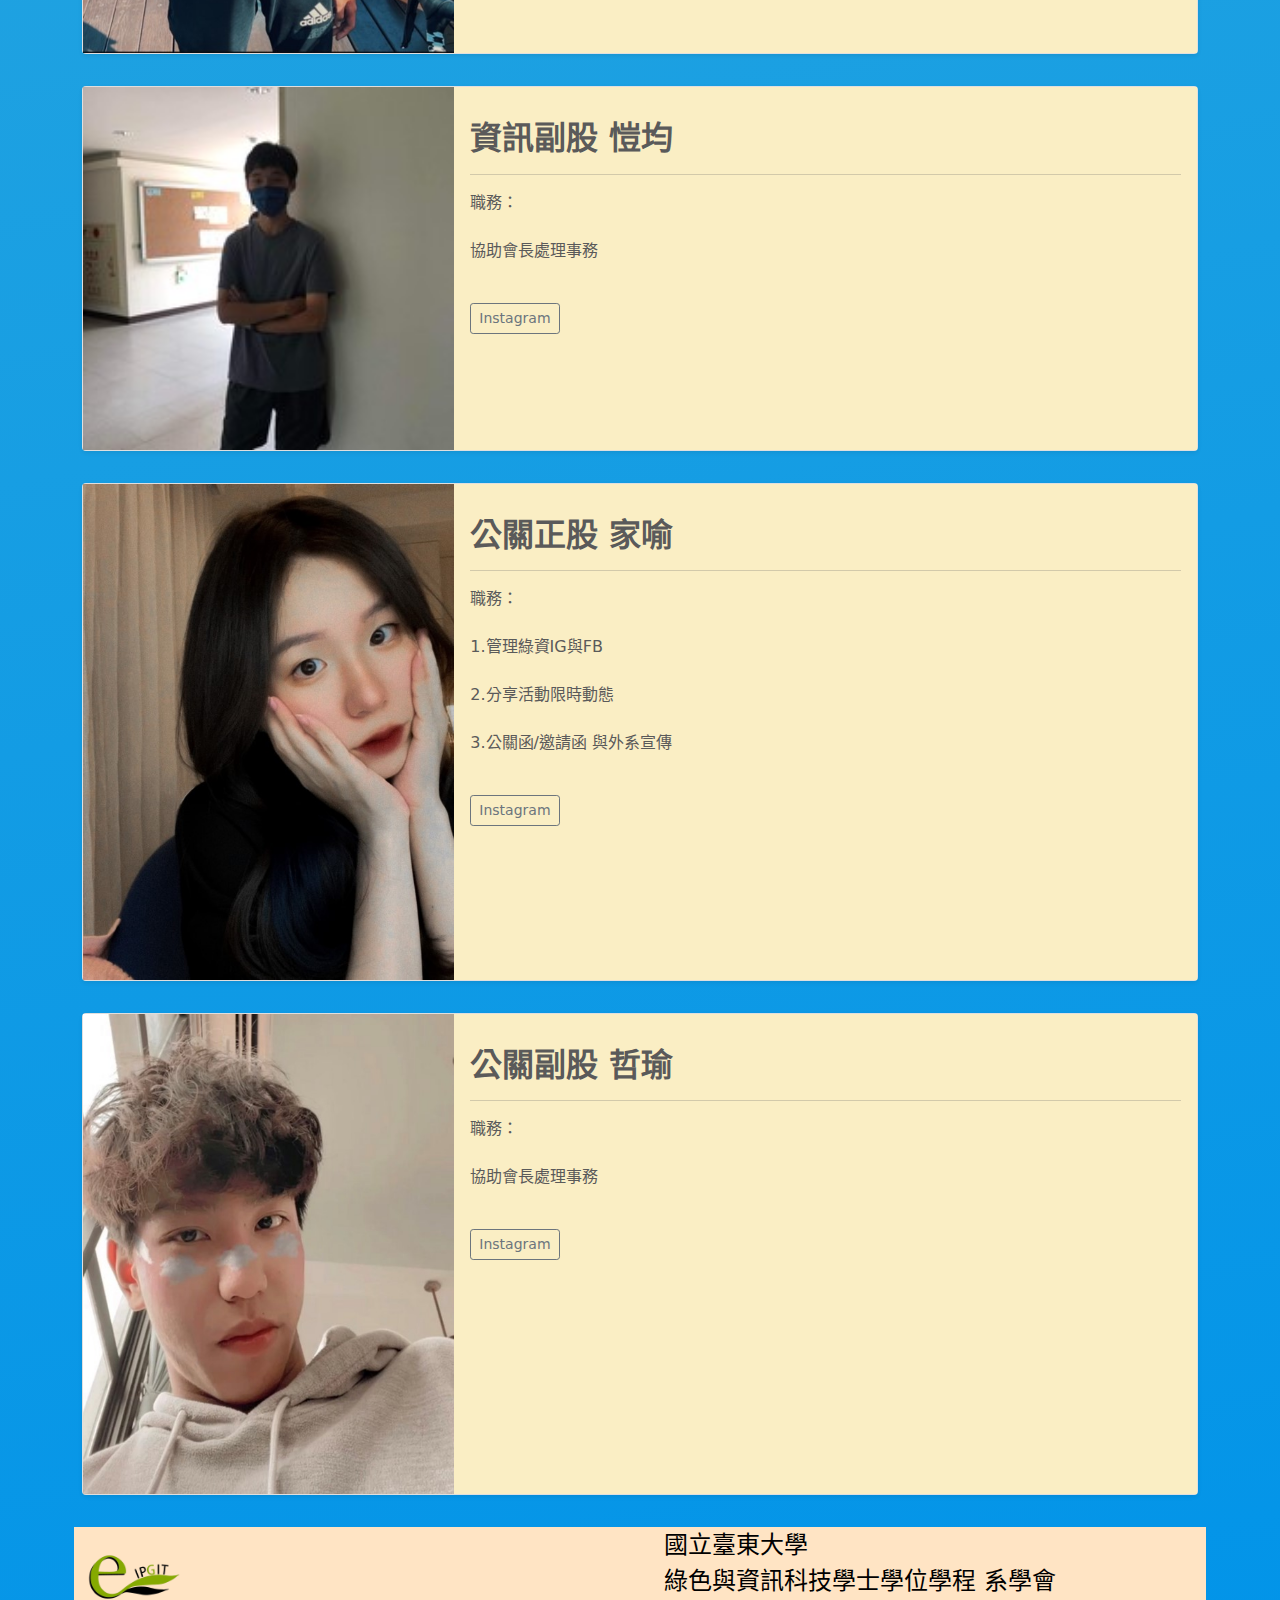
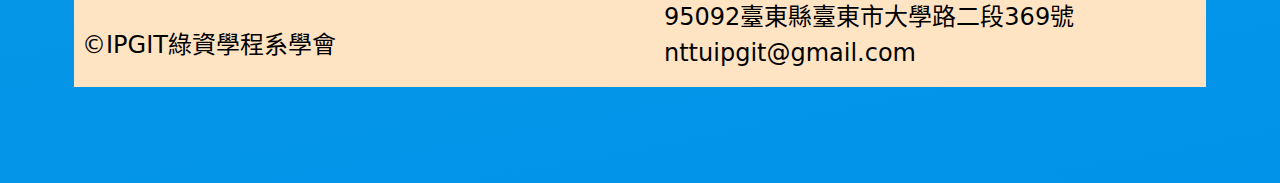
<file: web/member/111.html>
<html lang="zh-TW">
  <head>
    <meta charset="utf-8">
    <meta name="viewport" content="width=device-width, initial-scale=1">
    <title>NTTU IPGIT 綠資學程系學會</title>
    <link href="../../css/bootstrap.min.css" rel="stylesheet">
    <link href="../../css/navbar-top-fixed.css" rel="stylesheet">
    <link href="../../css/carousel.css" rel="stylesheet">
    <script src="../../js/bootstrap.bundle.min.js"></script>
    <script src="https://ajax.googleapis.com/ajax/libs/jquery/3.6.0/jquery.min.js"></script>
    <link rel="stylesheet" href="../../css/color.css" rel="stylesheet">
    <link rel="icon" href="../../images/logo.png">

    <style>
      .bd-placeholder-img {
        font-size: 1.125rem;
        text-anchor: middle;
        -webkit-user-select: none;
        -moz-user-select: none;
        user-select: none;
      }
    
      @media (min-width: 768px) {
        .bd-placeholder-img-lg {
          font-size: 3.5rem;
        }
      }

      @import url("https://fonts.googleapis.com/css?family=Noto+Sans+TC&display=swap");
      @import url("https://fonts.googleapis.com/css?family=Noto+Serif+TC&amp;display=swap");
    </style>
  </head>
  <body class="blue2-c" font-family="Noto Sans TC",sans-serif>
    <!--導航列-->
    <nav class="navbar navbar-expand-md navbar-light fixed-top nav-fill blue-c">
      <div class="container-fluid">
        <img src="../../images/logo.png" width="50" height="50" class="d-inline-block align-top" alt="">
        <a class="navbar-brand fs-4" href="../../index.html" style="font-family:Noto Serif TC;">
          IPGIT 綠資學程系學會
        </a>
        <button class="navbar-toggler" type="button" data-bs-toggle="collapse" data-bs-target="#navbarCollapse" aria-controls="navbarCollapse" aria-expanded="false" aria-label="Toggle navigation">
          <span class="navbar-toggler-icon"></span>
        </button>

        <div class="collapse navbar-collapse" id="navbarCollapse">
          <ul class="navbar-nav ms-auto mb-2 mb-md-0">

            <li class="nav-item">
              <a class="nav-link active fs-5" aria-current="page" href="../../index.html">首頁&nbsp;</a>
            </li>

            <li class="nav-item dropdown">
              <a class="nav-link dropdown-toggle fs-5" href="#" id="navbarDropdown" role="button" data-bs-toggle="dropdown" aria-expanded="false">
                系學會成員&nbsp;
              </a>
              <ul class="dropdown-menu" aria-labelledby="navbarDropdown">
		<li><a class="dropdown-item fs-6" href="./111.html">111</a></li>
                <li><a class="dropdown-item fs-6" href="./110.html">110</a></li>
                <li><a class="dropdown-item fs-6" href="./109.html">109</a></li>
                <li><a class="dropdown-item fs-6" href="./108.html">108</a></li>
                <li><a class="dropdown-item fs-6" href="./107.html">107</a></li>
              </ul>
            </li>

            <li class="nav-item dropdown">
              <a class="nav-link dropdown-toggle fs-5" href="#" id="navbarDropdown" role="button" data-bs-toggle="dropdown" aria-expanded="false">
                關於我們&nbsp;
              </a>
              <ul class="dropdown-menu" aria-labelledby="navbarDropdown">
              <li><a class="dropdown-item fs-6" href="../aboutus1.html">系學會章程</a></li>
              <!--<li><a class="dropdown-item fs-6" href="#">系學會成員</a></li>-->
              <li><hr class="dropdown-divider"></li>
              <li><a class="dropdown-item fs-6" href="https://www.instagram.com/p/CVASz0FP-wQ">直屬名單</a></li>
              </ul>
            </li>

            <li class="nav-item dropdown">
                <a class="nav-link dropdown-toggle fs-5" href="#" id="navbarDropdown" role="button" data-bs-toggle="dropdown" aria-expanded="false">
                  小教學&nbsp;
                </a>
                <ul class="dropdown-menu" aria-labelledby="navbarDropdown">
                  <li><a class="dropdown-item fs-6" href="#">Action</a></li>
                  <li><a class="dropdown-item fs-6" href="#">Another action</a></li>
                  <li><hr class="dropdown-divider"></li>
                  <li><a class="dropdown-item fs-6" href="#">Something else here</a></li>
                </ul>
            </li>

            <li class="nav-item">
              <a class="nav-link fs-5" href="../album.html">活動花絮&nbsp;</a>
            </li>

            <li class="nav-item">
              <a class="nav-link fs-5" target="_blank" href="https://www.nttu.edu.tw/">學校首頁&nbsp;</a>
            </li>

            <li class="nav-item">
              <a class="nav-link fs-5" target="_blank" href="https://git.nttu.edu.tw/">系網&nbsp;</a>
            </li>

          </ul>
        </div>
      </div>
    </nav>
    <!--輪播-->
    <div id="carousel" class="carousel slide carousel-fade carousel-dark" data-bs-ride="carousel">
      <div class="carousel-indicators">
        <button type="button" data-bs-target="#carousel" data-bs-slide-to="0" class="active" aria-current="true" aria-label="Slide 1"></button>
        <!--<button type="button" data-bs-target="#carousel" data-bs-slide-to="1" aria-label="Slide 2"></button>
        <button type="button" data-bs-target="#carousel" data-bs-slide-to="2" aria-label="Slide 3"></button>
        <button type="button" data-bs-target="#carousel" data-bs-slide-to="3" aria-label="Slide 4"></button>
        <button type="button" data-bs-target="#carousel" data-bs-slide-to="4" aria-label="Slide 5"></button>
        <button type="button" data-bs-target="#carousel" data-bs-slide-to="5" aria-label="Slide 6"></button>
        <button type="button" data-bs-target="#carousel" data-bs-slide-to="6" aria-label="Slide 7"></button>
        <button type="button" data-bs-target="#carousel" data-bs-slide-to="7" aria-label="Slide 8"></button>
        <button type="button" data-bs-target="#carousel" data-bs-slide-to="8" aria-label="Slide 9"></button>
        <button type="button" data-bs-target="#carousel" data-bs-slide-to="9" aria-label="Slide 10"></button>-->
      </div>
      <div class="carousel-inner">
        <div class="carousel-item active">
          <img src="../../images/首頁/1圖資館.JPG" class="d-block w-100" alt="1">
          <div class="carousel-caption white-c rounded-pill">
            <h3>國立台東大學 綠色與資訊科技學士學位學程系學會</h3>
            <p>National Taitung University<br>Interdisciplinary Program of Green and Information Technology.</p>
          </div>
        </div>
        <!--<div class="carousel-item">
          <img src="./images/首頁/2理工學院.jpg" class="d-block w-100" alt="2">
        </div>
        <div class="carousel-item">
          <img src="./images/首頁/3綠資日.jpg" class="d-block w-100" alt="8">
        </div>
        <div class="carousel-item">
          <img src="./images/首頁/4淨起來.jpg" class="d-block w-100" alt="3">
        </div>
        <div class="carousel-item">
          <img src="./images/首頁/5烤肉肉.jpg" class="d-block w-100" alt="4">
        </div>
        <div class="carousel-item">
          <img src="./images/首頁/6風景照.JPG" class="d-block w-100" alt="5">
        </div>
        <div class="carousel-item">
          <img src="./images/首頁/7風景照.jpg" class="d-block w-100" alt="6">
        </div>
        <div class="carousel-item">
          <img src="./images/首頁/7淨.jpg" class="d-block w-100" alt="7">
        </div>
        <div class="carousel-item">
          <img src="./images/首頁/9唇槍舌戰.jpg" class="d-block w-100" alt="9">
        </div>
        <div class="carousel-item">
          <img src="./images/首頁/10綠資管迎新.jpg" class="d-block w-100" alt="10">
        </div>-->
      </div>
    </div>

    <!--facebook messages 程式碼-->
      <!-- Messenger 洽談外掛程式 Code -->
    <div id="fb-root"></div>
      <!-- Your 洽談外掛程式 code -->
    <div id="fb-customer-chat" class="fb-customerchat"></div>
    <script>
      var chatbox = document.getElementById('fb-customer-chat');
      chatbox.setAttribute("page_id", "182045648976160");
      chatbox.setAttribute("attribution", "biz_inbox");
      window.fbAsyncInit = function() {
        FB.init({
          xfbml            : true,
          version          : 'v11.0'
        });
      };
      (function(d, s, id) {
        var js, fjs = d.getElementsByTagName(s)[0];
        if (d.getElementById(id)) return;
        js = d.createElement(s); js.id = id;
        js.src = 'https://connect.facebook.net/zh_TW/sdk/xfbml.customerchat.js';
        fjs.parentNode.insertBefore(js, fjs);
      }(document, 'script', 'facebook-jssdk'));
    </script>

    <!--相簿-->
    <!--<div class="col">
            <div class="card mb-3 shadow-sm">
              <div class="row g-0">
                <div class="col-md-4">
                  <img src="<相片連結>" width=100% height="auto">
                </div>
                <div class="col-md-8 d-flex align-items-stretch" >
                  <div class="card-body" style="background-color: #FAEEC4;">
                    <p class="card-text"><h2 style="font-weight: bold;">會長 <名字><br><hr></h2>職務：<br><br>
                      1.管理系學會<br><br>
                      2.代表系學會參與各類型會議<br><br>
                      3.監督股員<br><br>
                      4.負責聯繫師長與會員間溝通聯繫之責任<br><br></p>
                    <div class="d-flex justify-content-between align-items-end">
                      <div class="btn-group">
                        <a href="<Instagram連結>" target="_blank">
                          <button type="button" class="btn btn-sm btn-outline-secondary ">Instagram</button>
                        </a>
                      </div>
                    </div>
                  </div>
                </div>
              </div>
            </div>
          </div>-->
    <div class="album py-5">
      <div class="container">
        <div class="row g-3 row-cols-1">

          <div class="col">
            <div class="card mb-3 shadow-sm">
              <div class="row g-0">
                <div class="col-md-4">
                  <img src="../../images/成員/111/會長.jpg" width=100% height="auto">
                </div>
                <div class="col-md-8 d-flex align-items-stretch" >
                  <div class="card-body" style="background-color: #FAEEC4;">
                    <p class="card-text"><h2 style="font-weight: bold;">會長 睿成<br><hr></h2>職務：<br><br>
                      1.管理系學會<br><br>
                      2.代表系學會參與各類型會議<br><br>
                      3.監督股員<br><br>
                      4.負責聯繫師長與會員間溝通聯繫之責任<br><br></p>
                    <div class="d-flex justify-content-between align-items-end">
                      <div class="btn-group">
                        <a href="https://www.instagram.com/yin_richard" target="_blank">
                          <button type="button" class="btn btn-sm btn-outline-secondary ">Instagram</button>
                        </a>
                      </div>
                    </div>
                  </div>
                </div>
              </div>
            </div>
          </div>

          <div class="col">
            <div class="card mb-3 shadow-sm">
              <div class="row g-0">
                <div class="col-md-4">
                  <img src="../../images/成員/111/副會長.jpg" width=100% height="auto">
                </div>
                <div class="col-md-8 d-flex align-items-stretch" >
                  <div class="card-body" style="background-color: #FAEEC4;">
                    <p class="card-text"><h2 style="font-weight: bold;">副會長 奕璇<br><hr></h2>職務：<br><br>
                      協助會長處理事務<br><br></p>
                    <div class="d-flex justify-content-between align-items-end">
                      <div class="btn-group">
                        <a href="https://www.instagram.com/yixuan__26" target="_blank">
                          <button type="button" class="btn btn-sm btn-outline-secondary ">Instagram</button>
                        </a>
                      </div>
                    </div>
                  </div>
                </div>
              </div>
            </div>
          </div>

          <div class="col">
            <div class="card mb-3 shadow-sm">
              <div class="row g-0">
                <div class="col-md-4">
                  <img src="../../images/成員/111/秘書正股.jpg" width=100% height="auto">
                </div>
                <div class="col-md-8 d-flex align-items-stretch" >
                  <div class="card-body" style="background-color: #FAEEC4;">
                    <p class="card-text"><h2 style="font-weight: bold;">秘書股 庭芸<br><hr></h2>職務：<br><br>
                      1.整合系上活動行事曆<br><br>
                      2.統整並記錄會議紀錄<br><br>
                      3.辦理系學會證書<br><br></p>
                    <div class="d-flex justify-content-between align-items-end">
                      <div class="btn-group">
                        <a href="https://www.instagram.com/tingyun_1011" target="_blank">
                          <button type="button" class="btn btn-sm btn-outline-secondary ">Instagram</button>
                        </a>
                      </div>
                    </div>
                  </div>
                </div>
              </div>
            </div>
          </div>

          <div class="col">
            <div class="card mb-3 shadow-sm">
              <div class="row g-0">
                <div class="col-md-4">
                  <img src="../../images/成員/111/秘書副股.jpg" width=100% height="auto">
                </div>
                <div class="col-md-8 d-flex align-items-stretch" >
                  <div class="card-body" style="background-color: #FAEEC4;">
                    <p class="card-text"><h2 style="font-weight: bold;">秘書股副股 筑伊<br><hr></h2>職務：<br><br>
                      協助正股處理事務<br><br></p>
                    <div class="d-flex justify-content-between align-items-end">
                      <div class="btn-group">
                        <a href="https://www.instagram.com/lareinayi_ycy" target="_blank">
                          <button type="button" class="btn btn-sm btn-outline-secondary ">Instagram</button>
                        </a>
                      </div>
                    </div>
                  </div>
                </div>
              </div>
            </div>
          </div>

          <!-- <div class="col">
            <div class="card mb-3 shadow-sm">
              <div class="row g-0">
                <div class="col-md-4">
                  <img src="../../images/成員/110/總務股.jpg" width=100% height="auto">
                </div>
                <div class="col-md-8 d-flex align-items-stretch" >
                  <div class="card-body" style="background-color: #FAEEC4;">
                    <p class="card-text"><h2 style="font-weight: bold;">總務股 漢成<br><hr></h2>職務：<br><br>
                      1.統整各股預算<br><br>
                      2.製作系學會財務報表<br><br>
                      3.期末統整各股實支<br><br></p>
                    <div class="d-flex justify-content-between align-items-end">
                      <div class="btn-group">
                        <a href="https://www.instagram.com/a32343131" target="_blank">
                          <button type="button" class="btn btn-sm btn-outline-secondary ">Instagram</button>
                        </a>
                      </div>
                    </div>
                  </div>
                </div>
              </div>
            </div>
          </div> -->

          <div class="col">
            <div class="card mb-3 shadow-sm">
              <div class="row g-0">
                <div class="col-md-4">
                  <img src="../../images/成員/111/總務正股.jpg" width=100% height="auto">
                </div>
                <div class="col-md-8 d-flex align-items-stretch" >
                  <div class="card-body" style="background-color: #FAEEC4;">
                    <p class="card-text"><h2 style="font-weight: bold;">總務股 慶哲<br><hr></h2>職務：<br><br>
                      協助正股處理事務<br><br></p>
                    <div class="d-flex justify-content-between align-items-end">
                      <div class="btn-group">
                        <a href="https://www.instagram.com/chingche_001260" target="_blank">
                          <button type="button" class="btn btn-sm btn-outline-secondary ">Instagram</button>
                        </a>
                      </div>
                    </div>
                  </div>
                </div>
              </div>
            </div>
          </div>



          <div class="col">
            <div class="card mb-3 shadow-sm">
              <div class="row g-0">
                <div class="col-md-4">
                  <img src="../../images/成員/111/總務副股.jpg" width=100% height="auto">
                </div>
                <div class="col-md-8 d-flex align-items-stretch" >
                  <div class="card-body" style="background-color: #FAEEC4;">
                    <p class="card-text"><h2 style="font-weight: bold;">總務副股 孟庭<br><hr></h2>職務：<br><br>
                      協助會長處理事務<br><br></p>
                    <div class="d-flex justify-content-between align-items-end">
                      <div class="btn-group">
                        <a href="https://www.instagram.com/seals0618/" target="_blank">
                          <button type="button" class="btn btn-sm btn-outline-secondary ">Instagram</button>
                        </a>
                      </div>
                    </div>
                  </div>
                </div>
              </div>
            </div>
          </div>


          <div class="col">
            <div class="card mb-3 shadow-sm">
              <div class="row g-0">
                <div class="col-md-4">
                  <img src="../../images/成員/111/活動正股.jpg" width=100% height="auto">
                </div>
                <div class="col-md-8 d-flex align-items-stretch" >
                  <div class="card-body" style="background-color: #FAEEC4;">
                    <p class="card-text"><h2 style="font-weight: bold;">活動股 錡鋒<br><hr></h2>職務：<br><br>
                      1.籌劃與執行遊藝及康樂活動<br><br>
                      2.擬定活動預算及計畫表，並製作企畫書、活動成果與結算表<br><br>
                      3.舉辦系上活動、送舊晚會，並協辦理工晚會等活動<br><br></p>
                    <div class="d-flex justify-content-between align-items-end">
                      <div class="btn-group">
                        <a href="https://www.instagram.com/eric._.0611" target="_blank">
                          <button type="button" class="btn btn-sm btn-outline-secondary ">Instagram</button>
                        </a>
                      </div>
                    </div>
                  </div>
                </div>
              </div>
            </div>
          </div>

          <div class="col">
            <div class="card mb-3 shadow-sm">
              <div class="row g-0">
                <div class="col-md-4">
                  <img src="../../images/成員/111/活動副股.jpg" width=100% height="auto">
                </div>
                <div class="col-md-8 d-flex align-items-stretch" >
                  <div class="card-body" style="background-color: #FAEEC4;">
                    <p class="card-text"><h2 style="font-weight: bold;">活動股副股 祐聖<br><hr></h2>職務：<br><br>
                      協助正股處理事務<br><br></p>
                    <div class="d-flex justify-content-between align-items-end">
                      <div class="btn-group">
                        <a href="https://www.instagram.com/54_ailing" target="_blank">
                          <button type="button" class="btn btn-sm btn-outline-secondary ">Instagram</button>
                        </a>
                      </div>
                    </div>
                  </div>
                </div>
              </div>
            </div>
          </div>

          

          <div class="col">
            <div class="card mb-3 shadow-sm">
              <div class="row g-0">
                <div class="col-md-4">
                  <img src="../../images/成員/111/體育正股.jpg" width=100% height="auto">
                </div>
                <div class="col-md-8 d-flex align-items-stretch" >
                  <div class="card-body" style="background-color: #FAEEC4;">
                    <p class="card-text"><h2 style="font-weight: bold;">體育股 興園<br><hr></h2>職務：<br><br>
                      1.籌劃與執行各類系際性與校際性體育活動<br><br>
                      2.協助系隊運作與管理，並帶領系隊參加校內外比賽<br><br>
                      3.擬定活動預算、計畫表，撰寫各類活動企劃書及成果報告書與結算表<br><br>
                      5.辦理系上各系隊證明獎狀<br><br></p>
                    <div class="d-flex justify-content-between align-items-end">
                      <div class="btn-group">
                        <a href="https://www.instagram.com/huang0424" target="_blank">
                          <button type="button" class="btn btn-sm btn-outline-secondary ">Instagram</button>
                        </a>
                        <a href="https://www.youtube.com/channel/UCBtJcaXFzepZdFW6Ug2y6HQ" target="_blank">
                          <button type="button" class="btn btn-sm btn-outline-secondary ">系男籃Youtube</button>
                        </a>
                      </div>
                    </div>
                  </div>
                </div>
              </div>
            </div>
          </div>

          <div class="col">
            <div class="card mb-3 shadow-sm">
              <div class="row g-0">
                <div class="col-md-4">
                  <img src="../../images/成員/111/體育副股.jpg" width=100% height="auto">
                </div>
                <div class="col-md-8 d-flex align-items-stretch" >
                  <div class="card-body" style="background-color: #FAEEC4;">
                    <p class="card-text"><h2 style="font-weight: bold;">體育股副股 鎧安<br><hr></h2>職務：<br><br>
                      協助正股處理事務<br><br></p>
                    <div class="d-flex justify-content-between align-items-end">
                      <div class="btn-group">
                        <a href="https://www.instagram.com/kaian0711" target="_blank">
                          <button type="button" class="btn btn-sm btn-outline-secondary ">Instagram</button>
                        </a>
                      </div>
                    </div>
                  </div>
                </div>
              </div>
            </div>
          </div>

<div class="col">
            <div class="card mb-3 shadow-sm">
              <div class="row g-0">
                <div class="col-md-4">
                  <img src="../../images/成員/111/體育副股1.jpg" width=100% height="auto">
                </div>
                <div class="col-md-8 d-flex align-items-stretch" >
                  <div class="card-body" style="background-color: #FAEEC4;">
                    <p class="card-text"><h2 style="font-weight: bold;">體育股副股 庭蔚<br><hr></h2>職務：<br><br>
                      協助正股處理事務<br><br></p>
                    <div class="d-flex justify-content-between align-items-end">
                      <div class="btn-group">
                        <a href="https://www.instagram.com/kaian0711" target="_blank">
                          <button type="button" class="btn btn-sm btn-outline-secondary ">Instagram</button>
                        </a>
                      </div>
                    </div>
                  </div>
                </div>
              </div>
            </div>
          </div>






		<div class="col">
            <div class="card mb-3 shadow-sm">
              <div class="row g-0">
                <div class="col-md-4">
                  <img src="../../images/成員/111/美宣正股.jpg" width=100% height="auto">
                </div>
                <div class="col-md-8 d-flex align-items-stretch" >
					  <div class="card-body" style="background-color: #FAEEC4;">
                    <p class="card-text"><h2 style="font-weight: bold;">美宣股 芳儀<br><hr></h2>職務：<br><br>
                      1.製作宣傳海報及活動邀請卡<br><br>
                      2.系上公布欄與場地美化及布置<br><br>
                      3.發送活動邀請函<br><br></p>
                    <div class="d-flex justify-content-between align-items-end">
                      <div class="btn-group">
                        <a href="https://www.instagram.com/mx.sakura.924/" target="_blank">
                          <button type="button" class="btn btn-sm btn-outline-secondary ">Instagram</button>
                        </a>
                      </div>
                    </div>
                  </div>
                </div>
              </div>
            </div>
          </div>
		  
		  
		  
          <div class="col">
            <div class="card mb-3 shadow-sm">
              <div class="row g-0">
                <div class="col-md-4">
                  <img src="../../images/成員/111/美宣副股.jpg" width=100% height="auto">
                </div>
                <div class="col-md-8 d-flex align-items-stretch" >
                  <div class="card-body" style="background-color: #FAEEC4;">
                    <p class="card-text"><h2 style="font-weight: bold;">美宣股副 信佑<br><hr></h2>職務：<br><br>
                      1.製作宣傳海報及活動邀請卡<br><br>
                      2.系上公布欄與場地美化及布置<br><br>
                      3.發送活動邀請函<br><br></p>
                    <div class="d-flex justify-content-between align-items-end">
                      <div class="btn-group">
                        <a href="https://www.instagram.com/chiang_x_y" target="_blank">
                          <button type="button" class="btn btn-sm btn-outline-secondary ">Instagram</button>
                        </a>
                      </div>
                    </div>
                  </div>
                </div>
              </div>
            </div>
          </div>


          
          

          <div class="col">
            <div class="card mb-3 shadow-sm">
              <div class="row g-0">
                <div class="col-md-4">
                  <img src="../../images/成員/111/資訊正股.jpg" width=100% height="auto">
                </div>
                <div class="col-md-8 d-flex align-items-stretch" >
                  <div class="card-body" style="background-color: #FAEEC4;">
                    <p class="card-text"><h2 style="font-weight: bold;">資訊股 晨楷<br><hr></h2>職務：<br><br>
                      1.管理系學會網站、Facebook及Instagram<br><br>
                      2.擔任系學會各項活動之動靜態攝影<br><br>
                      3.負責出版系上刊物及通訊錄<br><br>
                      4.負責管理及製作活動簽到表<br><br>
                      5.負責管理系學會相關電子文件及歸檔<br><br></p>
                    <div class="d-flex justify-content-between align-items-end">
                      <div class="btn-group">
                        <a href="https://www.instagram.com/ftruexe" target="_blank">
                          <button type="button" class="btn btn-sm btn-outline-secondary ">Instagram</button>
                        </a>
                      </div>
                    </div>
                  </div>
                </div>
              </div>
            </div>
          </div>
			
			
			
			
		  
		  
		  
		  
		  
		  
		  <div class="col">
            <div class="card mb-3 shadow-sm">
              <div class="row g-0">
                <div class="col-md-4">
                  <img src="../../images/成員/111/資訊副股.jpg" width=100% height="auto">
                </div>
                <div class="col-md-8 d-flex align-items-stretch" >
                  <div class="card-body" style="background-color: #FAEEC4;">
                    <p class="card-text"><h2 style="font-weight: bold;">資訊副股 愷均<br><hr></h2>職務：<br><br>
                      協助會長處理事務<br><br></p>
                    <div class="d-flex justify-content-between align-items-end">
                      <div class="btn-group">
                        <a href="https://www.instagram.com/weng_11.11/" target="_blank">
                          <button type="button" class="btn btn-sm btn-outline-secondary ">Instagram</button>
                        </a>
                      </div>
                    </div>
                  </div>
                </div>
              </div>
            </div>
          </div>
			
			
			
       

<div class="col">
            <div class="card mb-3 shadow-sm">
              <div class="row g-0">
                <div class="col-md-4">
                  <img src="../../images/成員/111/公關正股.jpg" width=100% height="auto">
                </div>
                <div class="col-md-8 d-flex align-items-stretch" >
                  <div class="card-body" style="background-color: #FAEEC4;">
                    <p class="card-text"><h2 style="font-weight: bold;">公關正股 家喻<br><hr></h2>職務：<br><br>
                      1.管理綠資IG與FB<br><br>
                      2.分享活動限時動態<br><br>
                      3.公關函/邀請函 與外系宣傳<br><br></p>
                    <div class="d-flex justify-content-between align-items-end">
                      <div class="btn-group">
                        <a href="https://www.instagram.com/cyheng.z" target="_blank">
                          <button type="button" class="btn btn-sm btn-outline-secondary ">Instagram</button>
                        </a>
                      </div>
                    </div>
                  </div>
                </div>
              </div>
            </div>
          </div>
	  
		  <div class="col">
            <div class="card mb-3 shadow-sm">
              <div class="row g-0">
                <div class="col-md-4">
                  <img src="../../images/成員/111/公關副股.jpg" width=100% height="auto">
                </div>
                <div class="col-md-8 d-flex align-items-stretch" >
                  <div class="card-body" style="background-color: #FAEEC4;">
                    <p class="card-text"><h2 style="font-weight: bold;">公關副股 哲瑜<br><hr></h2>職務：<br><br>
                      協助會長處理事務<br><br></p>
                    <div class="d-flex justify-content-between align-items-end">
                      <div class="btn-group">
                        <a href="https://www.instagram.com/___cy.h/" target="_blank">
                          <button type="button" class="btn btn-sm btn-outline-secondary ">Instagram</button>
                        </a>
                      </div>
                    </div>
                  </div>
                </div>
              </div>
            </div>
          </div>



    <br>
    <footer class="container fs-4" style="background-color: bisque; width: 100%;">
      <div class="row gx-5">
        <div class="col">
          <img src="../../images/logo.png" width="100" height="100" class="d-inline-block align-top" alt="">
          <p style="color:black;">©IPGIT綠資學程系學會</p>
        </div>
        <div class="col">
          <p class="" style="color:black;">
            國立臺東大學<br>
            綠色與資訊科技學士學位學程 系學會<br>
            95092臺東縣臺東市大學路二段369號<br>
            nttuipgit@gmail.com
          </p>
        </div>
      </div>
    </footer>

    <!-- Global site tag (gtag.js) - Google Analytics -->
    <script async src="https://www.googletagmanager.com/gtag/js?id=G-PFGWGL2YDJ"></script>
    <script>
      window.dataLayer = window.dataLayer || [];
      function gtag(){dataLayer.push(arguments);}
      gtag('js', new Date());

      gtag('config', 'G-PFGWGL2YDJ');
    </script>
  </body>
</html>
</file>
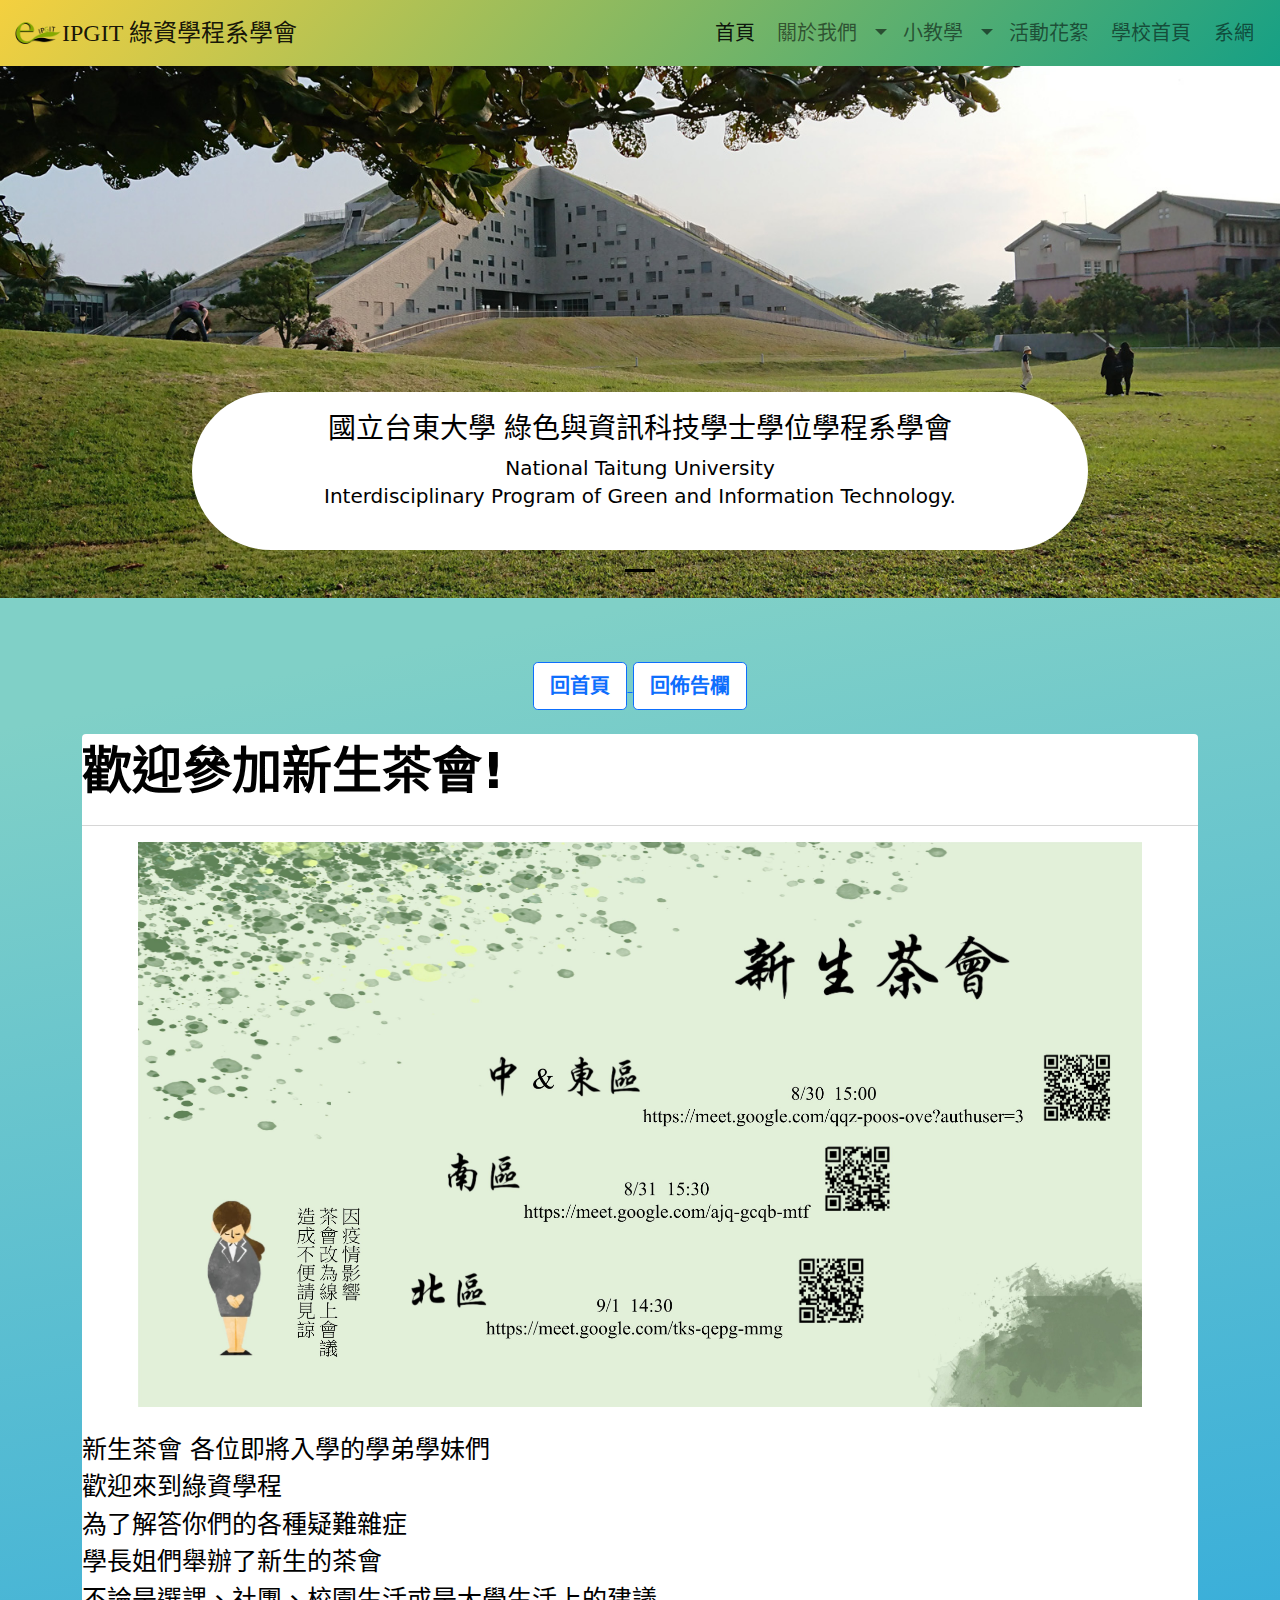
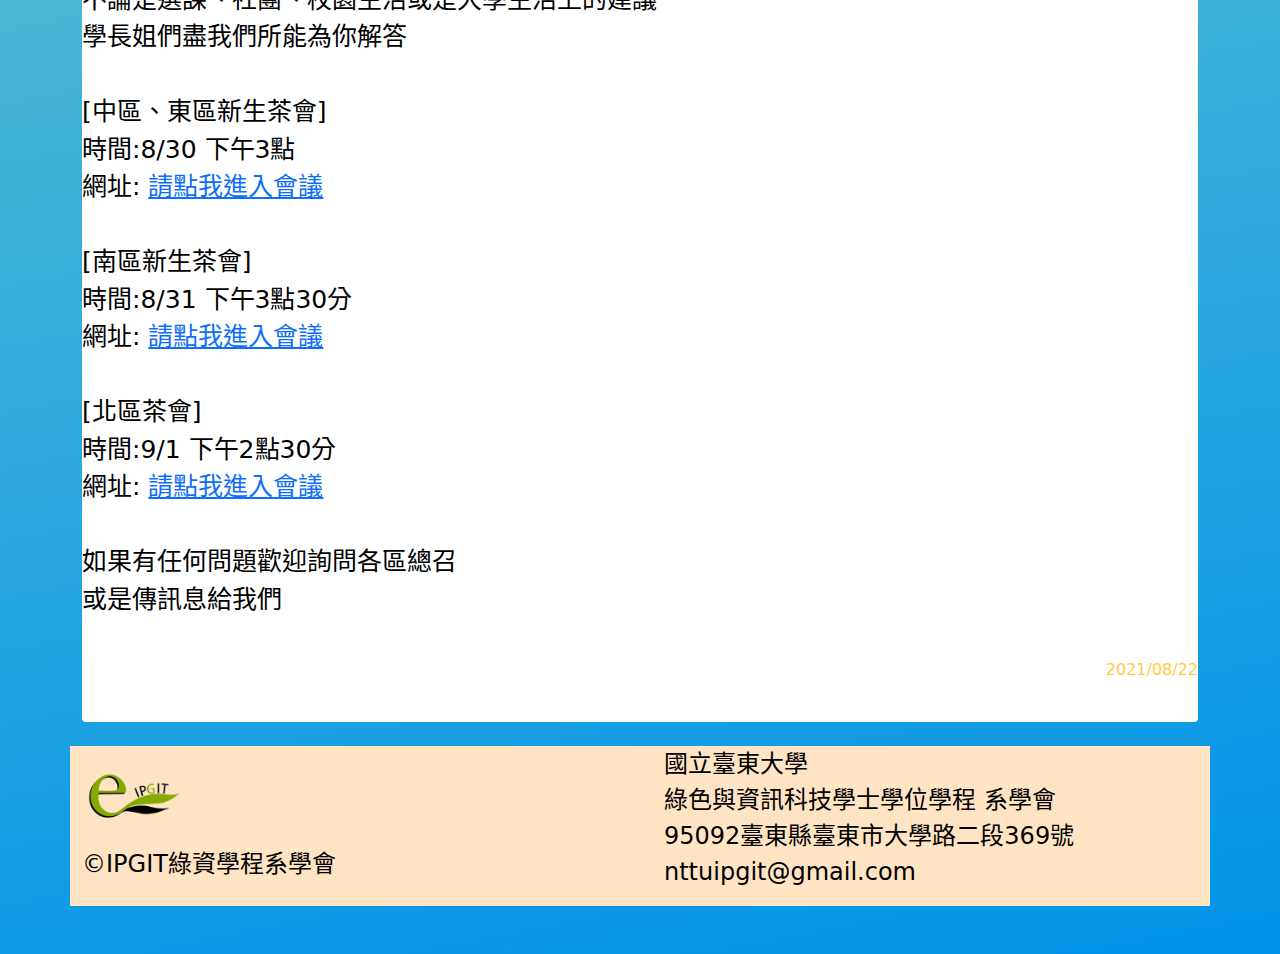
<file: web/news/news1.html>
<html lang="zh-TW">
  <head>
    <meta charset="utf-8">
    <meta name="viewport" content="width=device-width, initial-scale=1">
    <title>NTTU IPGIT 綠資學程系學會</title>
    <link href="../../css/bootstrap.min.css" rel="stylesheet">
    <link href="../../css/navbar-top-fixed.css" rel="stylesheet">
    <link href="../../css/carousel.css" rel="stylesheet">
    <script src="../../js/bootstrap.bundle.min.js"></script>
    <script src="https://ajax.googleapis.com/ajax/libs/jquery/3.6.0/jquery.min.js"></script>
    <link rel="stylesheet" href="../../css/color.css" rel="stylesheet">
    <link rel="icon" href="../../images/logo.png">

    <style>
      .bd-placeholder-img {
        font-size: 1.125rem;
        text-anchor: middle;
        -webkit-user-select: none;
        -moz-user-select: none;
        user-select: none;
      }
    
      @media (min-width: 768px) {
        .bd-placeholder-img-lg {
          font-size: 3.5rem;
        }
      }

      @import url("https://fonts.googleapis.com/css?family=Noto+Sans+TC&display=swap");
      @import url("https://fonts.googleapis.com/css?family=Noto+Serif+TC&amp;display=swap");
    </style>
  </head>
  <body class="blue2-c" font-family="Noto Sans TC",sans-serif onload="news(1)">
    <!--導航列-->
    <nav class="navbar navbar-expand-md navbar-light fixed-top nav-fill yellow-c">
      <div class="container-fluid">
        <img src="../../images/logo.png" width="50" height="50" class="d-inline-block align-top" alt="">
        <a class="navbar-brand fs-4" href="../../index.html" style="font-family:Noto Serif TC;">
          IPGIT 綠資學程系學會
        </a>
        <button class="navbar-toggler" type="button" data-bs-toggle="collapse" data-bs-target="#navbarCollapse" aria-controls="navbarCollapse" aria-expanded="false" aria-label="Toggle navigation">
          <span class="navbar-toggler-icon"></span>
        </button>
        <div class="collapse navbar-collapse" id="navbarCollapse">
          <ul class="navbar-nav ms-auto mb-2 mb-md-0">
            <li class="nav-item">
              <a class="nav-link active fs-5" aria-current="page" href="../../index.html">首頁&nbsp;</a>
            </li>
            <li class="nav-item dropdown">
              <a class="nav-link dropdown-toggle fs-5" href="#" id="navbarDropdown" role="button" data-bs-toggle="dropdown" aria-expanded="false">
                關於我們&nbsp;
              </a>
              <ul class="dropdown-menu" aria-labelledby="navbarDropdown">
              <li><a class="dropdown-item fs-6" href="../aboutus1.html">系學會章程</a></li>
              <li><a class="dropdown-item fs-6" href="../member/110.html">系學會成員</a></li>
              <li><hr class="dropdown-divider"></li>
              <li><a class="dropdown-item fs-6" href="https://www.instagram.com/p/CVASz0FP-wQ">直屬名單</a></li>
              </ul>
            </li>
            <li class="nav-item dropdown">
                <a class="nav-link dropdown-toggle fs-5" href="#" id="navbarDropdown" role="button" data-bs-toggle="dropdown" aria-expanded="false">
                  小教學&nbsp;
                </a>
                <ul class="dropdown-menu" aria-labelledby="navbarDropdown">
                  <li><a class="dropdown-item fs-6" href="#">Action</a></li>
                  <li><a class="dropdown-item fs-6" href="#">Another action</a></li>
                  <li><hr class="dropdown-divider"></li>
                  <li><a class="dropdown-item fs-6" href="#">Something else here</a></li>
                </ul>
            </li>
            <li class="nav-item">
              <a class="nav-link fs-5" href="../album.html">活動花絮&nbsp;</a>
            </li>
            <li class="nav-item">
              <a class="nav-link fs-5" target="_blank" href="https://www.nttu.edu.tw/">學校首頁&nbsp;</a>
            </li>
            <li class="nav-item">
              <a class="nav-link fs-5" target="_blank" href="https://git.nttu.edu.tw/">系網&nbsp;</a>
            </li>
          </ul>
        </div>
      </div>
    </nav>
    <!--輪播-->
    <div id="carousel" class="carousel slide carousel-fade carousel-dark" data-bs-ride="carousel">
      <div class="carousel-indicators">
        <button type="button" data-bs-target="#carousel" data-bs-slide-to="0" class="active" aria-current="true" aria-label="Slide 1"></button>
        <!--<button type="button" data-bs-target="#carousel" data-bs-slide-to="1" aria-label="Slide 2"></button>
        <button type="button" data-bs-target="#carousel" data-bs-slide-to="2" aria-label="Slide 3"></button>
        <button type="button" data-bs-target="#carousel" data-bs-slide-to="3" aria-label="Slide 4"></button>
        <button type="button" data-bs-target="#carousel" data-bs-slide-to="4" aria-label="Slide 5"></button>
        <button type="button" data-bs-target="#carousel" data-bs-slide-to="5" aria-label="Slide 6"></button>
        <button type="button" data-bs-target="#carousel" data-bs-slide-to="6" aria-label="Slide 7"></button>
        <button type="button" data-bs-target="#carousel" data-bs-slide-to="7" aria-label="Slide 8"></button>
        <button type="button" data-bs-target="#carousel" data-bs-slide-to="8" aria-label="Slide 9"></button>
        <button type="button" data-bs-target="#carousel" data-bs-slide-to="9" aria-label="Slide 10"></button>-->
      </div>
      <div class="carousel-inner">
        <div class="carousel-item active">
          <img src="../../images/首頁/1圖資館.JPG" class="d-block w-100" alt="1">
          <div class="carousel-caption white-c rounded-pill">
            <h3>國立台東大學 綠色與資訊科技學士學位學程系學會</h3>
            <p>National Taitung University<br>Interdisciplinary Program of Green and Information Technology.</p>
          </div>
        </div>
        <!--<div class="carousel-item">
          <img src="./images/首頁/2理工學院.jpg" class="d-block w-100" alt="2">
        </div>
        <div class="carousel-item">
          <img src="./images/首頁/3綠資日.jpg" class="d-block w-100" alt="8">
        </div>
        <div class="carousel-item">
          <img src="./images/首頁/4淨起來.jpg" class="d-block w-100" alt="3">
        </div>
        <div class="carousel-item">
          <img src="./images/首頁/5烤肉肉.jpg" class="d-block w-100" alt="4">
        </div>
        <div class="carousel-item">
          <img src="./images/首頁/6風景照.JPG" class="d-block w-100" alt="5">
        </div>
        <div class="carousel-item">
          <img src="./images/首頁/7風景照.jpg" class="d-block w-100" alt="6">
        </div>
        <div class="carousel-item">
          <img src="./images/首頁/7淨.jpg" class="d-block w-100" alt="7">
        </div>
        <div class="carousel-item">
          <img src="./images/首頁/9唇槍舌戰.jpg" class="d-block w-100" alt="9">
        </div>
        <div class="carousel-item">
          <img src="./images/首頁/10綠資管迎新.jpg" class="d-block w-100" alt="10">
        </div>-->
      </div>
    </div>

    <!--facebook messages 程式碼-->
      <!-- Messenger 洽談外掛程式 Code -->
    <div id="fb-root"></div>
      <!-- Your 洽談外掛程式 code -->
    <div id="fb-customer-chat" class="fb-customerchat"></div>
    <script>
      var chatbox = document.getElementById('fb-customer-chat');
      chatbox.setAttribute("page_id", "182045648976160");
      chatbox.setAttribute("attribution", "biz_inbox");
      window.fbAsyncInit = function() {
        FB.init({
          xfbml            : true,
          version          : 'v11.0'
        });
      };
      (function(d, s, id) {
        var js, fjs = d.getElementsByTagName(s)[0];
        if (d.getElementById(id)) return;
        js = d.createElement(s); js.id = id;
        js.src = 'https://connect.facebook.net/zh_TW/sdk/xfbml.customerchat.js';
        fjs.parentNode.insertBefore(js, fjs);
      }(document, 'script', 'facebook-jssdk'));
    </script>

    <!--News-->
    <div class="container text-start">
      <div class="text-center">
        <a href="../../index.html">
          <button type="button" class="btn btn-lg btn-outline-primary white-c" style="font-weight: bold;">回首頁</button>
        </a>
        <a href="../news.html">
          <button type="button" class="btn btn-lg btn-outline-primary white-c" style="font-weight: bold;">回佈告欄</button>
        </a>
      </div>
      
      <br>
      <div class="rounded white-c">
        <p style="font-size: 50px;color: black;font-weight:bold;">歡迎參加新生茶會!</p><hr>
        <div class="text-center">
          <img src="../../images/news/新生茶會圖.jpeg" width=90% height="auto"><br><br>
        
          <p class="text-start" style="font-size: 25px;color:black; text-decoration:none;">新生茶會

            各位即將入學的學弟學妹們<br>
            歡迎來到綠資學程<br>
            為了解答你們的各種疑難雜症<br>
            學長姐們舉辦了新生的茶會<br>
            不論是選課、社團、校園生活或是大學生活上的建議<br>
            學長姐們盡我們所能為你解答<br><br>
            
            [中區、東區新生茶會]<br>
            時間:8/30 下午3點<br>
            網址: <a href = "https://meet.google.com/qqz-poos-ove">請點我進入會議</a><br><br>
            
            [南區新生茶會]<br>
            時間:8/31 下午3點30分<br>
            網址: <a href = "https://meet.google.com/ajq-gcqb-mtf">請點我進入會議</a><br><br>
            
            [北區茶會]<br>
            時間:9/1 下午2點30分<br>
            網址: <a href = "https://meet.google.com/tks-qepg-mmg">請點我進入會議</a><br><br>
            
            如果有任何問題歡迎詢問各區總召<br>
            或是傳訊息給我們</p><br><p class="text-end" style="color: #FFCB3C;">2021/08/22</p><br>
        </div>
      </div>
    </div>
    <br>
    <footer class="container fs-4" style="background-color: bisque; width: 100%;">
      <div class="row gx-5">
        <div class="col">
          <img src="../../images/logo.png" width="100" height="100" class="d-inline-block align-top" alt="">
          <p style="color:black;">©IPGIT綠資學程系學會</p>
        </div>
        <div class="col">
          <p class="" style="color:black;">
            國立臺東大學<br>
            綠色與資訊科技學士學位學程 系學會<br>
            95092臺東縣臺東市大學路二段369號<br>
            nttuipgit@gmail.com
          </p>
        </div>
      </div>
    </footer>

    <!-- Global site tag (gtag.js) - Google Analytics -->
    <script async src="https://www.googletagmanager.com/gtag/js?id=G-PFGWGL2YDJ"></script>
    <script>
      window.dataLayer = window.dataLayer || [];
      function gtag(){dataLayer.push(arguments);}
      gtag('js', new Date());

      gtag('config', 'G-PFGWGL2YDJ');
    </script>
  </body>
</html>
</file>
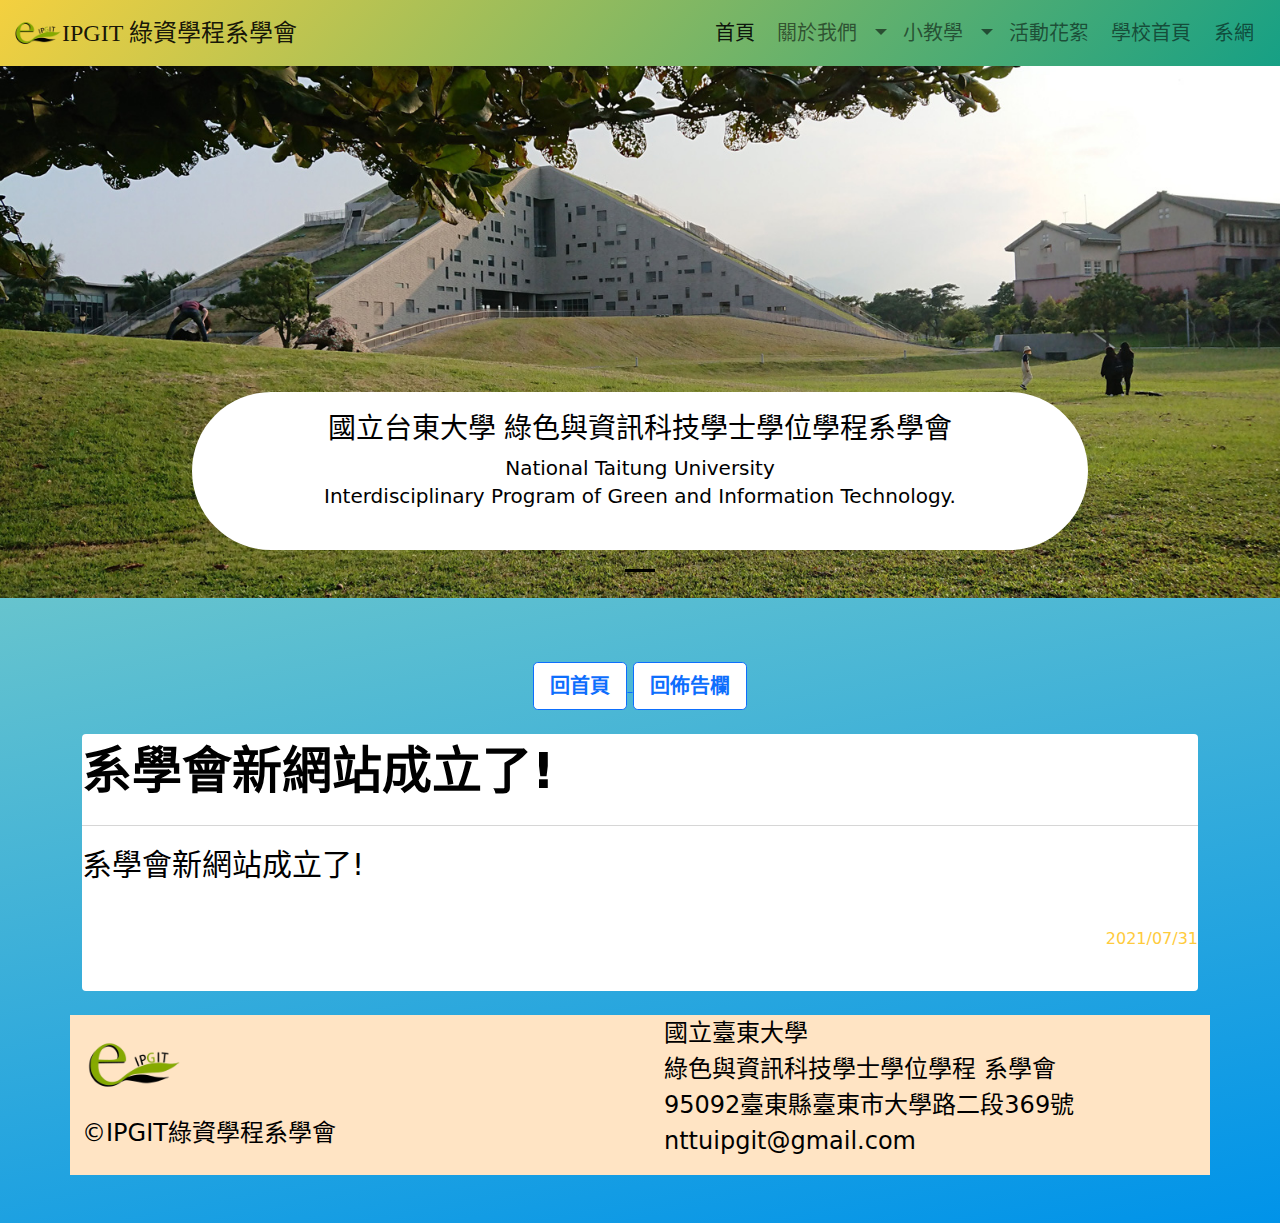
<file: web/news/news10.html>
<html lang="zh-TW">
  <head>
    <meta charset="utf-8">
    <meta name="viewport" content="width=device-width, initial-scale=1">
    <title>NTTU IPGIT 綠資學程系學會</title>
    <link href="../../css/bootstrap.min.css" rel="stylesheet">
    <link href="../../css/navbar-top-fixed.css" rel="stylesheet">
    <link href="../../css/carousel.css" rel="stylesheet">
    <script src="../../js/bootstrap.bundle.min.js"></script>
    <script src="https://ajax.googleapis.com/ajax/libs/jquery/3.6.0/jquery.min.js"></script>
    <link rel="stylesheet" href="../../css/color.css" rel="stylesheet">
    <link rel="icon" href="../../images/logo.png">

    <style>
      .bd-placeholder-img {
        font-size: 1.125rem;
        text-anchor: middle;
        -webkit-user-select: none;
        -moz-user-select: none;
        user-select: none;
      }
    
      @media (min-width: 768px) {
        .bd-placeholder-img-lg {
          font-size: 3.5rem;
        }
      }

      @import url("https://fonts.googleapis.com/css?family=Noto+Sans+TC&display=swap");
      @import url("https://fonts.googleapis.com/css?family=Noto+Serif+TC&amp;display=swap");
    </style>
  </head>
  <body class="blue2-c" font-family="Noto Sans TC",sans-serif onload="news(1)">
    <!--導航列-->
    <nav class="navbar navbar-expand-md navbar-light fixed-top nav-fill yellow-c">
      <div class="container-fluid">
        <img src="../../images/logo.png" width="50" height="50" class="d-inline-block align-top" alt="">
        <a class="navbar-brand fs-4" href="../../index.html" style="font-family:Noto Serif TC;">
          IPGIT 綠資學程系學會
        </a>
        <button class="navbar-toggler" type="button" data-bs-toggle="collapse" data-bs-target="#navbarCollapse" aria-controls="navbarCollapse" aria-expanded="false" aria-label="Toggle navigation">
          <span class="navbar-toggler-icon"></span>
        </button>
        <div class="collapse navbar-collapse" id="navbarCollapse">
          <ul class="navbar-nav ms-auto mb-2 mb-md-0">
            <li class="nav-item">
              <a class="nav-link active fs-5" aria-current="page" href="../../index.html">首頁&nbsp;</a>
            </li>
            <li class="nav-item dropdown">
              <a class="nav-link dropdown-toggle fs-5" href="#" id="navbarDropdown" role="button" data-bs-toggle="dropdown" aria-expanded="false">
                關於我們&nbsp;
              </a>
              <ul class="dropdown-menu" aria-labelledby="navbarDropdown">
              <li><a class="dropdown-item fs-6" href="../aboutus1.html">系學會章程</a></li>
              <li><a class="dropdown-item fs-6" href="../member/110.html">系學會成員</a></li>
              <li><hr class="dropdown-divider"></li>
              <li><a class="dropdown-item fs-6" href="https://www.instagram.com/p/CVASz0FP-wQ">直屬名單</a></li>
              </ul>
            </li>
            <li class="nav-item dropdown">
                <a class="nav-link dropdown-toggle fs-5" href="#" id="navbarDropdown" role="button" data-bs-toggle="dropdown" aria-expanded="false">
                  小教學&nbsp;
                </a>
                <ul class="dropdown-menu" aria-labelledby="navbarDropdown">
                  <li><a class="dropdown-item fs-6" href="#">Action</a></li>
                  <li><a class="dropdown-item fs-6" href="#">Another action</a></li>
                  <li><hr class="dropdown-divider"></li>
                  <li><a class="dropdown-item fs-6" href="#">Something else here</a></li>
                </ul>
            </li>
            <li class="nav-item">
              <a class="nav-link fs-5" href="../album.html">活動花絮&nbsp;</a>
            </li>
            <li class="nav-item">
              <a class="nav-link fs-5" target="_blank" href="https://www.nttu.edu.tw/">學校首頁&nbsp;</a>
            </li>
            <li class="nav-item">
              <a class="nav-link fs-5" target="_blank" href="https://git.nttu.edu.tw/">系網&nbsp;</a>
            </li>
          </ul>
        </div>
      </div>
    </nav>
    <!--輪播-->
    <div id="carousel" class="carousel slide carousel-fade carousel-dark" data-bs-ride="carousel">
      <div class="carousel-indicators">
        <button type="button" data-bs-target="#carousel" data-bs-slide-to="0" class="active" aria-current="true" aria-label="Slide 1"></button>
        <!--<button type="button" data-bs-target="#carousel" data-bs-slide-to="1" aria-label="Slide 2"></button>
        <button type="button" data-bs-target="#carousel" data-bs-slide-to="2" aria-label="Slide 3"></button>
        <button type="button" data-bs-target="#carousel" data-bs-slide-to="3" aria-label="Slide 4"></button>
        <button type="button" data-bs-target="#carousel" data-bs-slide-to="4" aria-label="Slide 5"></button>
        <button type="button" data-bs-target="#carousel" data-bs-slide-to="5" aria-label="Slide 6"></button>
        <button type="button" data-bs-target="#carousel" data-bs-slide-to="6" aria-label="Slide 7"></button>
        <button type="button" data-bs-target="#carousel" data-bs-slide-to="7" aria-label="Slide 8"></button>
        <button type="button" data-bs-target="#carousel" data-bs-slide-to="8" aria-label="Slide 9"></button>
        <button type="button" data-bs-target="#carousel" data-bs-slide-to="9" aria-label="Slide 10"></button>-->
      </div>
      <div class="carousel-inner">
        <div class="carousel-item active">
          <img src="../../images/首頁/1圖資館.JPG" class="d-block w-100" alt="1">
          <div class="carousel-caption white-c rounded-pill">
            <h3>國立台東大學 綠色與資訊科技學士學位學程系學會</h3>
            <p>National Taitung University<br>Interdisciplinary Program of Green and Information Technology.</p>
          </div>
        </div>
        <!--<div class="carousel-item">
          <img src="./images/首頁/2理工學院.jpg" class="d-block w-100" alt="2">
        </div>
        <div class="carousel-item">
          <img src="./images/首頁/3綠資日.jpg" class="d-block w-100" alt="8">
        </div>
        <div class="carousel-item">
          <img src="./images/首頁/4淨起來.jpg" class="d-block w-100" alt="3">
        </div>
        <div class="carousel-item">
          <img src="./images/首頁/5烤肉肉.jpg" class="d-block w-100" alt="4">
        </div>
        <div class="carousel-item">
          <img src="./images/首頁/6風景照.JPG" class="d-block w-100" alt="5">
        </div>
        <div class="carousel-item">
          <img src="./images/首頁/7風景照.jpg" class="d-block w-100" alt="6">
        </div>
        <div class="carousel-item">
          <img src="./images/首頁/7淨.jpg" class="d-block w-100" alt="7">
        </div>
        <div class="carousel-item">
          <img src="./images/首頁/9唇槍舌戰.jpg" class="d-block w-100" alt="9">
        </div>
        <div class="carousel-item">
          <img src="./images/首頁/10綠資管迎新.jpg" class="d-block w-100" alt="10">
        </div>-->
      </div>
    </div>

    <!--facebook messages 程式碼-->
      <!-- Messenger 洽談外掛程式 Code -->
    <div id="fb-root"></div>
      <!-- Your 洽談外掛程式 code -->
    <div id="fb-customer-chat" class="fb-customerchat"></div>
    <script>
      var chatbox = document.getElementById('fb-customer-chat');
      chatbox.setAttribute("page_id", "182045648976160");
      chatbox.setAttribute("attribution", "biz_inbox");
      window.fbAsyncInit = function() {
        FB.init({
          xfbml            : true,
          version          : 'v11.0'
        });
      };
      (function(d, s, id) {
        var js, fjs = d.getElementsByTagName(s)[0];
        if (d.getElementById(id)) return;
        js = d.createElement(s); js.id = id;
        js.src = 'https://connect.facebook.net/zh_TW/sdk/xfbml.customerchat.js';
        fjs.parentNode.insertBefore(js, fjs);
      }(document, 'script', 'facebook-jssdk'));
    </script>

    <!--News-->
    <div class="container text-start">
      <div class="text-center">
        <a href="../../index.html">
          <button type="button" class="btn btn-lg btn-outline-primary white-c" style="font-weight: bold;">回首頁</button>
        </a>
        <a href="../news.html">
          <button type="button" class="btn btn-lg btn-outline-primary white-c" style="font-weight: bold;">回佈告欄</button>
        </a>
      </div>
      
      <br>
      <div class="rounded white-c">
        <p style="font-size: 50px;color: black;font-weight:bold;">系學會新網站成立了!</p><hr>
        <p class="text-start" style="font-size: 30px;color:black; text-decoration:none;">系學會新網站成立了!</p><br><p class="text-end" style="color: #FFCB3C;">2021/07/31</p><br>
      </div>
    </div>
    <br>
    <footer class="container fs-4" style="background-color: bisque; width: 100%;">
      <div class="row gx-5">
        <div class="col">
          <img src="../../images/logo.png" width="100" height="100" class="d-inline-block align-top" alt="">
          <p style="color:black;">©IPGIT綠資學程系學會</p>
        </div>
        <div class="col">
          <p class="" style="color:black;">
            國立臺東大學<br>
            綠色與資訊科技學士學位學程 系學會<br>
            95092臺東縣臺東市大學路二段369號<br>
            nttuipgit@gmail.com
          </p>
        </div>
      </div>
    </footer>

    <!-- Global site tag (gtag.js) - Google Analytics -->
    <script async src="https://www.googletagmanager.com/gtag/js?id=G-PFGWGL2YDJ"></script>
    <script>
      window.dataLayer = window.dataLayer || [];
      function gtag(){dataLayer.push(arguments);}
      gtag('js', new Date());

      gtag('config', 'G-PFGWGL2YDJ');
    </script>
  </body>
</html>
</file>
<file: css/navbar-top-fixed.css>
/* Show it is fixed to the top */
body {
  min-height: 75rem;
  padding-top: 4.5rem;
}
</file>
<file: css/carousel.css>
/* GLOBAL STYLES
-------------------------------------------------- */
/* Padding below the footer and lighter body text */

body {
  padding-top: 3rem;
  padding-bottom: 3rem;
  color: #5a5a5a;
}


/* CUSTOMIZE THE CAROUSEL
-------------------------------------------------- */

/* Carousel base class */
.carousel {
  margin-bottom: 4rem;
}
/* Since positioning the image, we need to help out the caption */
.carousel-caption {
  bottom: 3rem;
  z-index: 10;
}

/* Declare heights because of positioning of img element */
.carousel-item {
  height: 550px;
}
.carousel-item > img {
  position: absolute;
  top: 0;
  left: 0;
  min-width: 100%;
  max-width: 100%;
  height: 550px;
  object-fit: cover;
}


/* MARKETING CONTENT
-------------------------------------------------- */

/* Center align the text within the three columns below the carousel */
.marketing .col-lg-4 {
  margin-bottom: 1.5rem;
  text-align: center;
}
.marketing h2 {
  font-weight: 400;
}
/* rtl:begin:ignore */
.marketing .col-lg-4 p {
  margin-right: .75rem;
  margin-left: .75rem;
}
/* rtl:end:ignore */


/* Featurettes
------------------------- */

.featurette-divider {
  margin: 5rem 0; /* Space out the Bootstrap <hr> more */
}

/* Thin out the marketing headings */
.featurette-heading {
  font-weight: 300;
  line-height: 1;
  /* rtl:remove */
  letter-spacing: -.05rem;
}


/* RESPONSIVE CSS
-------------------------------------------------- */

@media (min-width: 40em) {
  /* Bump up size of carousel content */
  .carousel-caption p {
    margin-bottom: 1.25rem;
    font-size: 1.25rem;
    line-height: 1.4;
  }

  .featurette-heading {
    font-size: 50px;
  }
}

@media (min-width: 62em) {
  .featurette-heading {
    margin-top: 7rem;
  }
}
</file>
<file: css/color.css>
.white-c{
    background-color: #FFF;
}
.blue-c{
    background-color: #8EC5FC;
    background-image: linear-gradient(62deg, #8EC5FC 0%, #E0C3FC 100%);
}

.yellow-c{
    background-color: #F4D03F;
    background-image: linear-gradient(132deg, #F4D03F 0%, #16A085 100%);
}

.pinred-c{
    background-color: #FBDA61;
    background-image: linear-gradient(45deg, #FBDA61 0%, #FF5ACD 100%);
}

.three-c{
    background-color: #FA8BFF;
    background-image: linear-gradient(45deg, #FA8BFF 0%, #2BD2FF 52%, #2BFF88 90%);
}

.whitegreen-c{
    background-color: #A8D8B9;
}

.shion-c{
    background-color: #8F77B5;
}

.ruri-c{
    background-color: #005CAF;
}

.pu-c{
    background-color: #D9B4D4;
}

.bru-c{
    background-color:#D9B19E;
}

.green-c{
    background-color: #87D4AE;
}

.blue2-c{
    background-color: #0093E9;
    background-image: linear-gradient(349deg, #0093E9 0%, #80D0C7 74%);
}
</file>
